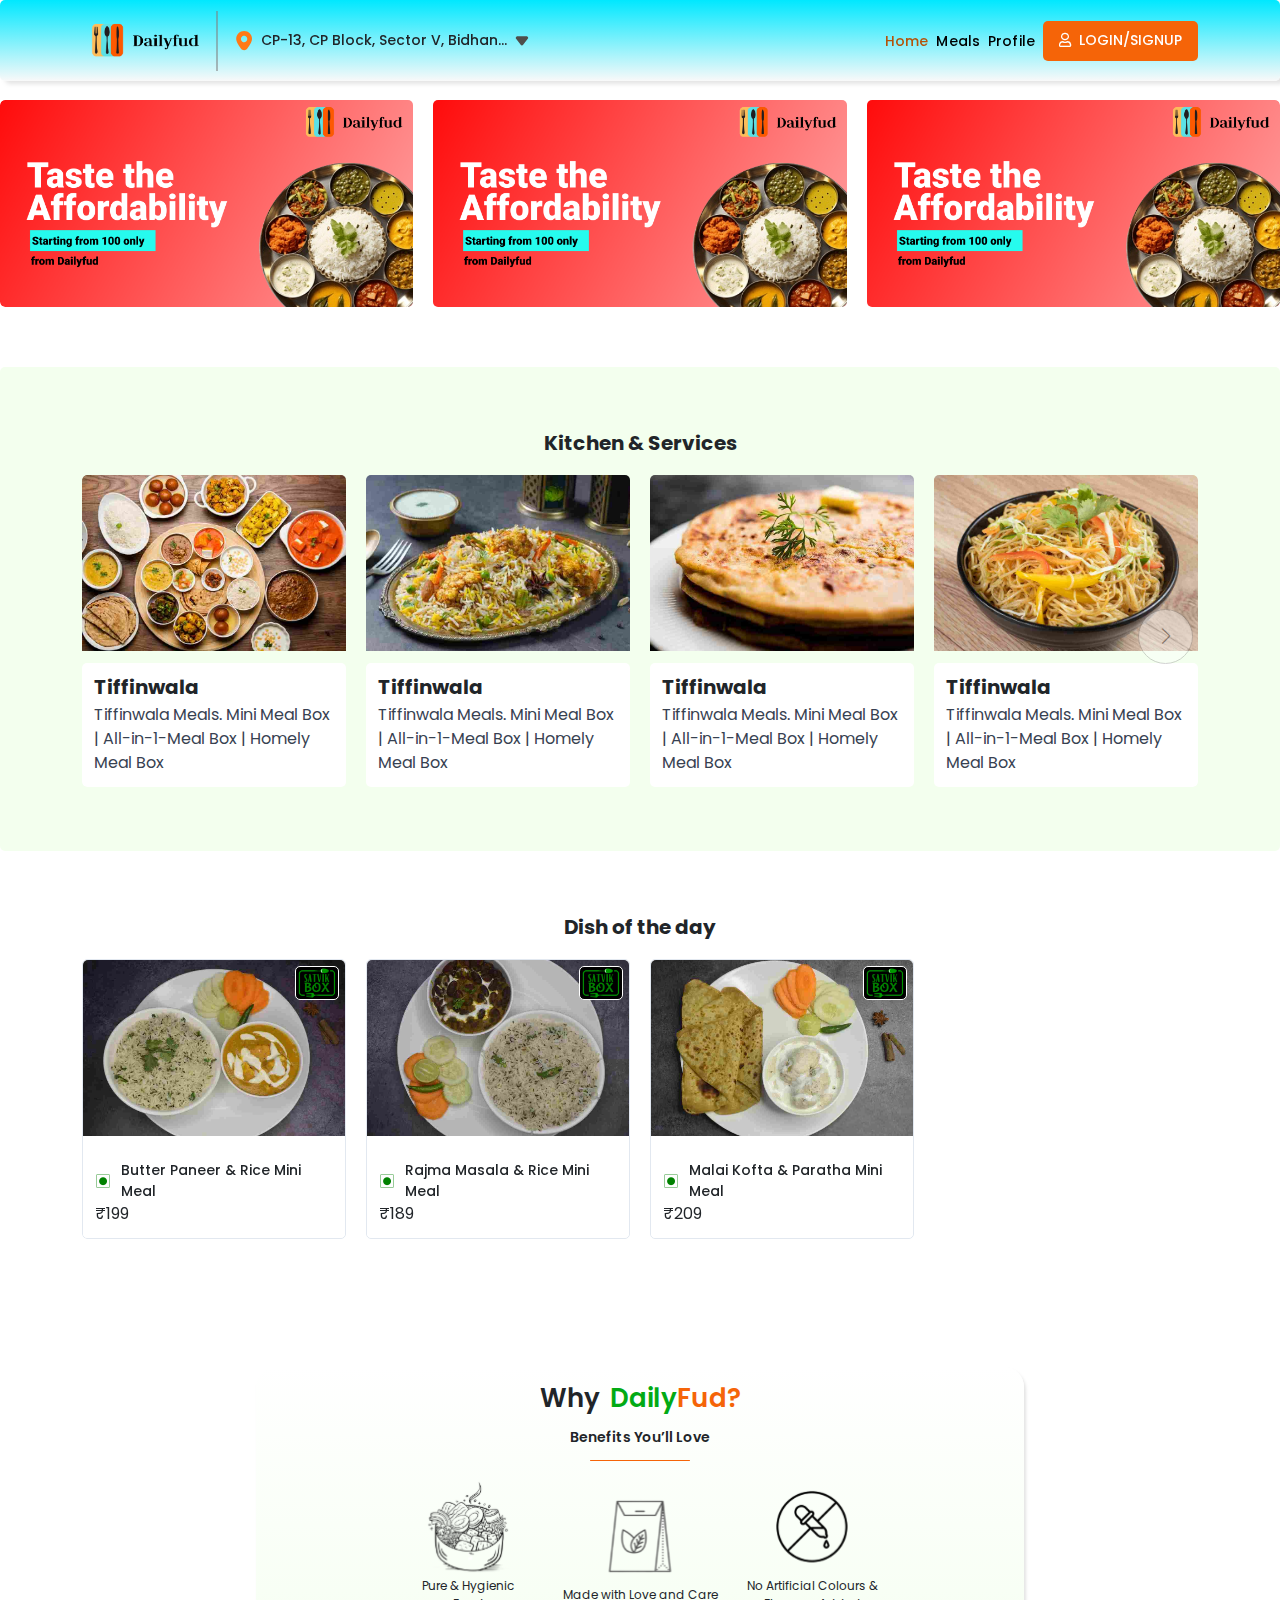
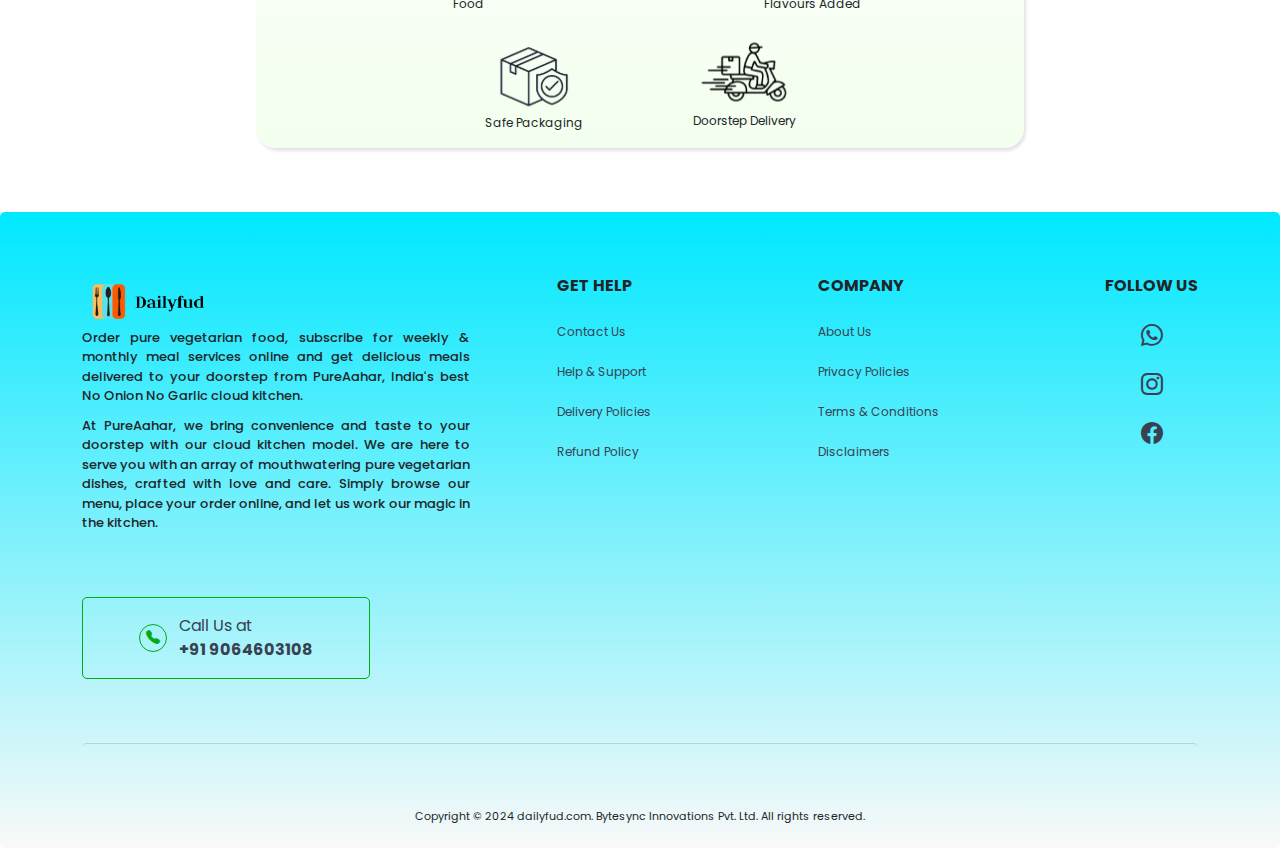
<file: index.html>
<!DOCTYPE html>
<html lang="en">

<head>
  <meta charset="UTF-8">
  <meta http-equiv="X-UA-Compatible" content="IE=edge">
  <meta name="viewport" content="width=device-width, initial-scale=1.0">
  <title>Dailyfud: Order Food Online</title>

  <link rel="stylesheet" href="assets/css/bootstrap.min.css">
  <link rel="stylesheet" href="https://cdn.jsdelivr.net/npm/bootstrap-icons@1.11.3/font/bootstrap-icons.min.css">
  <link rel="stylesheet" href="https://cdn.jsdelivr.net/npm/swiper@11/swiper-bundle.min.css"/>
  <link rel="stylesheet" href="assets/css/owl.carousel.min.css">
  <link rel="stylesheet" href="assets/css/owl.theme.default.min.css">
  <link rel="stylesheet" href="assets/css/magnific-popup.css">
  <link rel="stylesheet" href="assets/css/font-awesome-pro.css">
  <link rel="stylesheet" href="assets/css/aos.css">
  <link rel="stylesheet" href="assets/css/all.min.css">
  <link rel="stylesheet" href="assets/css/nice-select.css">
  <link rel="stylesheet" href="assets/segoe-ui/stylesheet.css">
  <link rel="stylesheet" href="assets/css/style.css">
  <link rel="stylesheet" href="assets/css/responsive.css">
</head>
   
<body>

  <!-- ===================== HEADER AREA START ===================== -->
  <header class="header__area">
    <div class="container">
        <div class="header__wrap d-flex">
            <div class="logo__location d-flex">
                <a href="#"><img src="assets/img/logo.png" alt=""></a>
                <div class="header__location d-lg-flex d-none">
                    <img src="assets/img/location.svg" alt="">
                    <span>CP-13, CP Block, Sector V, Bidhan...</span>
                    <img src="assets/img/arrow-down.svg" alt="">
                </div>
                <!-- <div class="header__search d-none d-lg-flex">
                    <span><i class="fa-solid fa-magnifying-glass"></i></span>
                    <span>What do you want to eat?</span>
                </div> -->
            </div>
            <div class="nav__login d-flex">
                <ul class="d-md-flex d-none">
                    <li><a href="index.html" class="active">Home</a></li>
                    <li><a href="meals-page.html">Meals</a></li>
                    <li><a href="profile.html">Profile</a></li>
                </ul>

                <a class="" data-bs-toggle="modal" href="#exampleModalToggle1" role="button"><i class="fa-regular fa-user"></i>LOGIN/SIGNUP</a>
                
                <div class="modal fade" id="exampleModalToggle1" aria-hidden="true" aria-labelledby="exampleModalToggleLabel1" tabindex="-1">
                  <div class="modal-dialog modal-dialog-centered modal__login">
                    <div class="modal-content modal-content1">
                      <div class="modal-header modal-header1">
                        <h5 class="modal-title welcomeh5" id="exampleModalToggleLabel1"> Welcome to PureAahar</h5>
                        <button type="button" class="btn-close" data-bs-dismiss="modal" aria-label="Close"></button>
                      </div>
                      <div class="modal-body">
                        <div class="login__number">
                          <h4>Verify your phone number with code</h4>
                          <span style="font-size: 12px;">We’ll send you a code. It helps keep your account
                            secure</span>
                          <div class="flag__nmbr">
                            <span style="font-size: 12px;">Your Phone Number</span>
                            <div class="phone__number">
                              <div class="flag">
                                <img src="assets/img/india-Dywmhe4R.png" alt="">
                                <svg class="MuiSvgIcon-root MuiSvgIcon-fontSizeMedium css-18rhxbz" focusable="false" aria-hidden="true" viewBox="0 0 24 24" data-testid="ArrowDropDownIcon"><path d="m7 10 5 5 5-5z"></path></svg>
                              </div>
                              <div class="number__input">
                                <span><b>+91</b></span>
                                <input type="text">
                              </div>
                            </div>
                          </div>
                          <button class="btn btn-primary" data-bs-target="#exampleModalToggle22" data-bs-toggle="modal" data-bs-dismiss="modal">COUNTINUE</button> 
                        </div>
                      </div>
                    </div>
                  </div>
                </div>
                <div class="modal fade" id="exampleModalToggle22" aria-hidden="true" aria-labelledby="exampleModalToggleLabel22" tabindex="-1">
                  <div class="modal-dialog modal-dialog-centered modal__login">
                    <div class="modal-content modal-content1">
                      <div class="modal-header modal-header1">
                        <h5 class="modal-title welcomeh5" id="exampleModalToggleLabel22">Welcome to PureAahar</h5>
                        <button type="button" class="btn-close" data-bs-dismiss="modal" aria-label="Close"></button>
                      </div>
                      <div class="modal-body">
                        <div class="login__number">
                          <div class="verification__title">
                            <h5>Mobile Verification</h5>
                            <span>Enter the 6 digit code sent to +91 1234567890</span>
                          </div>
                          <div class="verification__input">
                            <input type="text" placeholder="-">
                            <input type="text" placeholder="-">
                            <input type="text" placeholder="-">
                            <input type="text" placeholder="-">
                            <input type="text" placeholder="-">
                            <input type="text" placeholder="-">
                          </div>
                          <div class="resend">
                            <p>Didn't receive code? <a href="#">Resend</a></p>
                            <span>or</span>
                            <a href="#">Login with Password</a>
                          </div>
                          <button class="btn btn-primary" data-bs-target="#exampleModalToggle1" data-bs-toggle="modal" data-bs-dismiss="modal">Back to first</button>
                        </div>
                      </div>
                    </div>
                  </div>
                </div>
                
            </div>
        </div>
    </div>
  </header>
  <!-- ===================== HEADER AREA END ===================== -->

  <!-- ===================== MAIN AREA START ===================== -->
  <main class="overflow-hidden">
    <!-- ===================== HERO AREA START ===================== -->
     <div class="hero__area">
      <div class="hero__wrap">
        <div class="swiper hero__slide">
          <div class="swiper-wrapper">
            <div class="swiper-slide">
              <img src="assets/img/Group 637730.png" alt="">
            </div>
            <div class="swiper-slide">
              <img src="assets/img/Group 637730.png" alt="">
            </div>
            <div class="swiper-slide">
              <img src="assets/img/Group 637730.png" alt="">
            </div>
            <div class="swiper-slide">
              <img src="assets/img/Group 637730.png" alt="">
            </div>
            <div class="swiper-slide">
              <img src="assets/img/Group 637730.png" alt="">
            </div>
            <div class="swiper-slide">
              <img src="assets/img/Group 637730.png" alt="">
            </div>
            <div class="swiper-slide">
              <img src="assets/img/Group 637730.png" alt="">
            </div>
          </div>
          <div class="swiper-button-next"></div>
          <div class="swiper-button-prev"></div>
          <div class="swiper-pagination"></div>
        </div>
      </div>
      <!-- <div class="getoffer__slide">
        <div class="get__off">
          <div class="getoff__card">
            <img src="assets/img/get-off.png" alt="">
            <div class="getoff__card__content">
              <h4>Get 60% Off</h4>
              <p>use code WELCOME60</p>
            </div>
          </div>
          <div class="getoff__card">
            <img src="assets/img/get-off.png" alt="">
            <div class="getoff__card__content">
              <h4>Get 50% Off</h4>
              <p>use code RATHYATRA</p>
            </div>
          </div>
          <div class="getoff__card">
            <img src="assets/img/get-off.png" alt="">
            <div class="getoff__card__content">
              <h4>Get 40% Off</h4>
              <p>use code DEAL40</p>
            </div>
          </div>
          <div class="getoff__card">
            <img src="assets/img/get-off.png" alt="">
            <div class="getoff__card__content">
              <h4>Flat ₹125 Off</h4>
              <p>use code GET125</p>
            </div>
          </div>
          <div class="getoff__card">
            <img src="assets/img/get-off.png" alt="">
            <div class="getoff__card__content">
              <h4>Flat 30% Off</h4>
              <p>use code PARTY30</p>
            </div>
          </div>
          <div class="getoff__card">
            <img src="assets/img/get-off.png" alt="">
            <div class="getoff__card__content">
              <h4>Flat ₹199 Off | ABOVE ₹749</h4>
              <p>use code EATPURE</p>
            </div>
          </div>
          <div class="getoff__card">
            <img src="assets/img/get-off.png" alt="">
            <div class="getoff__card__content">
              <h4>Free Delivery</h4>
              <p>on orders above ₹249</p>
            </div>
          </div>
        </div>
      </div> -->
     </div>
    <!-- ===================== HERO AREA END ===================== -->

    <!-- ===================== Popular-cuisines AREA START ===================== -->
    <!-- <section class="popular__cuisines">
      <div class="container">
        <div class="popularcuisines__wrap">
          <div class="title">
            <h4>Popular Cuisines</h4>
          </div>
          <div class="swiper popular__cuisine">
            <div class="swiper-wrapper">
              <div class="swiper-slide swiper-slide1">
                <div id="clickable">
                  <img src="assets/img/popular-cuisine-img1.png" alt="">
                  <span>North Indian</span>
                </div>
              </div>
              <div class="swiper-slide swiper-slide1">
                <div id="clickable">
                  <img src="assets/img/popular-cuisine-img2.png" alt="">
                  <span>Paneer</span>
                </div>
              </div>
              <div class="swiper-slide swiper-slide1">
                <div id="clickable">
                  <img src="assets/img/popular-cuisine-img3.png" alt="">
                  <span>Starter</span>
                </div>
              </div>
              <div class="swiper-slide swiper-slide1">
                <div id="clickable">
                  <img src="assets/img/popular-cuisine-img4.png" alt="">
                  <span>All Day Breakfast</span>
                </div>
              </div>
              <div class="swiper-slide swiper-slide1">
                <div id="clickable">
                  <img src="assets/img/popular-cuisine-img5.png" alt="">
                  <span>Biryani</span>
                </div>
              </div>
              <div class="swiper-slide swiper-slide1">
                <div id="clickable">
                  <img src="assets/img/popular-cuisine-img6.png" alt="">
                  <span>Chinese</span>
                </div>
              </div>
              <div class="swiper-slide swiper-slide1">
                <div id="clickable">
                  <img src="assets/img/popular-cuisine-img7.png" alt="">
                  <span>Combo</span>
                </div>
              </div>
              <div class="swiper-slide swiper-slide1">
                <div id="clickable">
                  <img src="assets/img/popular-cuisine-img8.png" alt="">
                  <span>Meal Box</span>
                </div>
              </div>
              <div class="swiper-slide swiper-slide1">
                <div id="clickable">
                  <img src="assets/img/popular-cuisine-img9.png" alt="">
                  <span>Mini Meal</span>
                </div>
              </div>
              <div class="swiper-slide swiper-slide1">
                <div id="clickable">
                  <img src="assets/img/popular-cuisine-img10.jpeg" alt="">
                  <span>Drinks & Desserts</span>
                </div>
              </div>
              <div class="swiper-slide swiper-slide1">
                <div id="clickable">
                  <img src="assets/img/popular-cuisine-img11.png" alt="">
                  <span>Paratha</span>
                </div>
              </div>
              <div class="swiper-slide swiper-slide1">
                <div id="clickable">
                  <img src="assets/img/popular-cuisine-img12.png" alt="">
                  <span>Tandoor</span>
                </div>
              </div>
              <div class="swiper-slide swiper-slide1">
                <div id="clickable">
                  <img src="assets/img/popular-cuisine-img13.png" alt="">
                  <span>Momo</span>
                </div>
              </div>
            </div>
            <div class="swiper-button-next"></div>
            <div class="swiper-button-prev"></div>
            <div class="swiper-pagination"></div>
          </div>
        </div>
      </div>
    </section> -->
    <!-- ===================== Popular-cuisines AREA END ===================== -->

    <!-- ===================== Brand-services AREA START ===================== -->
    <section class="brand__service p-4">
      <div class="container">
        <div class="brand__service__wrap">
          <div class="title">
            <h4 class="text-center">Kitchen & Services</h4>
          </div>
          <div id="brand__service" class="swiper brand__service">
            <div class="swiper-wrapper">
              <div class="swiper-slide swiper-slide2">
                <div id="clickable">
                  <div class="brand__service__card__img">
                    <img src="assets/img/brand-service-img1.jpg" alt="">
                    <div class="brand__img__card">
                      <img src="assets/img/brand-service-img1-1.png" alt="">
                    </div>
                  </div>
                  <div class="brand__service__card__content">
                    <h4>Tiffinwala</h4>
                  
                    <p>Tiffinwala Meals. Mini Meal Box | All-in-1-Meal Box | Homely Meal Box</p>
                  </div>
                </div>
              </div>
              <div class="swiper-slide swiper-slide2">
                <div id="clickable">
                  <div class="brand__service__card__img">
                    <img src="assets/img/brand-service-img2.jpeg" alt="">
                    <div class="brand__img__card">
                      <img src="assets/img/brand-service-img2-1.png" alt="">
                    </div>
                  </div>
                  <div class="brand__service__card__content">
                    <h4>Tiffinwala</h4>
                  
                    <p>Tiffinwala Meals. Mini Meal Box | All-in-1-Meal Box | Homely Meal Box</p>

                  </div>
                </div>
              </div>
              <div class="swiper-slide swiper-slide2">
                <div id="clickable">
                  <div class="brand__service__card__img">
                    <img src="assets/img/brand-service-img3.jpg" alt="">
                    <div class="brand__img__card">
                      <img src="assets/img/brand-service-img3-1.png" alt="">
                    </div>
                  </div>
                  <div class="brand__service__card__content">
                    <h4>Tiffinwala</h4>
                  
                    <p>Tiffinwala Meals. Mini Meal Box | All-in-1-Meal Box | Homely Meal Box</p>
                  </div>
                </div>
              </div>
              <div class="swiper-slide swiper-slide2">
                <div id="clickable">
                  <div class="brand__service__card__img">
                    <img src="assets/img/brand-service-img4.jpg" alt="">
                    <div class="brand__img__card">
                      <img src="assets/img/brand-service-img4-1.png" alt="">
                    </div>
                  </div>
                  <div class="brand__service__card__content">
                    <h4>Tiffinwala</h4>
                  
                    <p>Tiffinwala Meals. Mini Meal Box | All-in-1-Meal Box | Homely Meal Box</p>
                  </div>
                </div>
              </div>
              <div class="swiper-slide swiper-slide3">
                <div id="clickable">
                  <div class="brand__service__card__img">
                    <img src="assets/img/brand-service-img5.jpg" alt="">
                    <div class="brand__img__card">
                      <img src="assets/img/brand-service-img5-1.png" alt="">
                    </div>
                  </div>
                  <div class="brand__service__card__content">
                    <h4>Tiffinwala</h4>
                  
                    <p>Tiffinwala Meals. Mini Meal Box | All-in-1-Meal Box | Homely Meal Box</p>
                  </div>
                </div>
              </div>
            </div>
            <div class="swiper-button-next"></div>
            <div class="swiper-button-prev"></div>
            <div class="swiper-pagination"></div>
          </div>
        </div>
      </div>
    </section>
    <!-- ===================== Brand-services AREA END ===================== -->

    <!-- ===================== dailyfud-exclusive AREA START ===================== -->
    <!-- <section class="p-4">
      <div class="container">
        <div class="brand__service__wrap">
          <div class="title">
            <h4>Dailyfud Exclusive</h4>
          </div>
          <div id="pureahar__exclusive" class="swiper brand__service">
            <div class="swiper-wrapper">
              <div class="swiper-slide card-border">
                <div id="clickable">
                  <div class="brand__service__card__img">
                    <img src="assets/img/pureahar-exlusive-img1.jpeg" alt="">
                    <div class="brand__img__card satvik-box">
                      <img src="assets/img/satvik-box.png" alt="">
                    </div>
                  </div>
                  <div class="bestseller__card__content">
                    <p><img src="assets/img/veg-C5nOY7CC.png" alt="">1+1 Rice Meals at 185 each</p>
                    <span>₹369</span>
                  </div>
                </div>
              </div>
              <div class="swiper-slide card-border">
                <div id="clickable">
                  <div class="brand__service__card__img">
                    <img src="assets/img/pureahar-exlusive-img1.jpeg" alt="">
                    <div class="brand__img__card satvik-box">
                      <img src="assets/img/satvik-box.png" alt="">
                    </div>
                  </div>
                  <div class="bestseller__card__content">
                    <p><img src="assets/img/veg-C5nOY7CC.png" alt="">1+1 Paratha Meals at 185 each</p>
                    <span>₹369</span>
                  </div>
                </div>
              </div>
            </div>
            <div class="swiper-button-next"></div>
            <div class="swiper-button-prev"></div>
            <div class="swiper-pagination"></div>
          </div>
        </div>
      </div>
    </section> -->
    <!-- ===================== pureaahar-exclusive AREA END ===================== -->

    <!-- ===================== dish-day AREA START ===================== -->
    <section class="p-4">
      <div class="container">
        <div class="brand__service__wrap">
          <div class="title">
            <h4 class="text-center">Dish of the day</h4>
          </div>
          <div id="pureahar__exclusive" class="swiper brand__service">
            <div class="swiper-wrapper">
              <div class="swiper-slide card-border">
                <div id="clickable">
                  <div class="brand__service__card__img">
                    <img src="assets/img/dish-img1.jpeg" alt="">
                    <div class="brand__img__card satvik-box batch">
                      <img src="assets/img/satvik-box.png" alt="">
                    </div>
                  </div>
                  <div class="bestseller__card__content">
                    <p><img src="assets/img/veg-C5nOY7CC.png" alt="">Butter Paneer & Rice Mini Meal</p>
                    <span>₹199</span>
                  </div>
                </div>
              </div>
              <div class="swiper-slide card-border">
                <div id="clickable">
                  <div class="brand__service__card__img">
                    <img src="assets/img/dish-img2.jpeg" alt="">
                    <div class="brand__img__card satvik-box batch">
                      <img src="assets/img/satvik-box.png" alt="">
                    </div>
                  </div>
                  <div class="bestseller__card__content">
                    <p><img src="assets/img/veg-C5nOY7CC.png" alt="">Rajma Masala & Rice Mini Meal</p>
                    <span>₹189</span>
                  </div>
                </div>
              </div>
              <div class="swiper-slide card-border">
                <div id="clickable">
                  <div class="brand__service__card__img">
                    <img src="assets/img/dish-img3.jpeg" alt="">
                    <div class="brand__img__card satvik-box batch">
                      <img src="assets/img/satvik-box.png" alt="">
                    </div>
                  </div>
                  <div class="bestseller__card__content">
                    <p><img src="assets/img/veg-C5nOY7CC.png" alt="">Malai Kofta & Paratha Mini Meal</p>
                    <span>₹209</span>
                  </div>
                </div>
              </div>
            </div>
          </div>
        </div>
      </div>
    </section>
    <!-- ===================== dish-day AREA END ===================== -->


    <!-- ===================== benefit AREA start ===================== -->
    <section class="benefit__area p-4">
      <div class="container">
        <div class="benefit__wrap">
          <div class="benefit__title">
            <h3>Why <p>Daily<span>Fud?</span></p></h3>
            <p>Benefits You’ll Love</p>
            <span></span>
          </div>
          <div class="benefit__cards"> 
            <div class="benefit__single__card">
              <img src="assets/img/pureahar-img1.svg" alt="">
              <span>Pure & Hygienic <br> Food</span>
            </div>
            <div class="benefit__single__card">
              <img src="assets/img/pureahar-img2.svg" alt="">
              <span>Made with Love and Care</span>
            </div>
            <div class="benefit__single__card">
              <img src="assets/img/pureahar-img4.svg" alt="">
              <span>No Artificial Colours & Flavours Added</span>
            </div>
            <div class="benefit__line2">
              <div class="benefit__single__card">
                <img src="assets/img/pureahar-img5.svg" alt="">
                <span>Safe Packaging</span>
              </div>
              <div class="benefit__single__card">
                <img src="assets/img/pureahar-img6.svg" alt="">
                <span>Doorstep Delivery</span>
              </div>
            </div>
          </div>
        </div>
      </div>
    </section>
    <!-- ===================== benefit AREA END ===================== -->

  </main>
  <!-- ===================== MAIN AREA END ===================== -->

  <!-- ===================== FOOTER AREA START ===================== -->
  <footer id="footer__area" class="footer__area p-4">
    <div class="container">
        <div class="footer__wrap">
            <div class="row g-4">
              <div class="col-lg-5">
                <div class="footer__content">
                  <img src="assets/img/logo.png" alt="">
                  <p>Order pure vegetarian food, subscribe for weekly & monthly meal services online and get delicious meals delivered to your doorstep from PureAahar, India's best No Onion No Garlic cloud kitchen.</p>
                  <p>At PureAahar, we bring convenience and taste to your doorstep with our cloud kitchen model. We are here to serve you with an array of mouthwatering pure vegetarian dishes, crafted with love and care. Simply browse our menu, place your order online, and let us work our magic in the kitchen.</p>
                </div>
              </div>
              <div class="col-lg-7">
                <div class="footer__lists">
                  <div class="footer__single__list">
                    <h5>GET HELP</h5>
                    <ul>
                      <li><a href="#">Contact Us</a></li>
                      <li><a href="#">Help & Support</a></li>
                      <li><a href="#">Delivery Policies</a></li>
                      <li><a href="#">Refund Policy</a></li>
                    </ul>
                  </div>
                  <div class="footer__single__list">
                    <h5>COMPANY</h5>
                    <ul>
                      <li><a href="#">About Us</a></li>
                      <li><a href="#">Privacy Policies</a></li>
                      <li><a href="#">Terms & Conditions</a></li>
                      <li><a href="#">Disclaimers</a></li>
                    </ul>
                  </div>
                  <div class="footer__single__list">
                    <h5>FOLLOW US</h5>
                    <ul class="footer__social">
                      <li><a href="#"><i class="bi bi-whatsapp"></i></a></li>
                      <li><a href="#"><i class="bi bi-instagram"></i></a></li>
                      <li><a href="#"><i class="bi bi-facebook"></i></a></li>
                    </ul>
                  </div>
                </div>
              </div>
            </div>
            <div class="f__contact">
              <span><i class="bi bi-telephone-fill"></i></span>
              <a href="tel:+918584918100">Call Us at <br><b>+91 9064603108</b></a>
            </div>
            <div class="copyright">
              <p>Copyright © 2024 dailyfud.com. Bytesync Innovations Pvt. Ltd. All rights reserved.</p>
            </div>
        </div>
    </div>
  </footer>
  <!-- ===================== FOOTER AREA END ===================== -->

  <script src="assets/js/jquery.min.js"></script>
  <script src="assets/js/bootstrap.min.js"></script>
  <script src="https://cdn.jsdelivr.net/npm/swiper@11/swiper-bundle.min.js"></script>
  <script src="assets/js/owl.carousel.min.js"></script>
  <script src="assets/js/fontawesome.min.js"></script>
  <script src="assets/js/jquery.magnific-popup.min.js"></script>
  <script src="assets/js/aos.js"></script>
  <script src="assets/js/jquery.nice-select.min.js"></script>
  <script src="assets/js/app.js"></script>
  <script>
    
  </script>
  <script>
    
    let swiper2 = new Swiper(".hero__slide", {
      slidesPerView: 1,
      spaceBetween: 30,
      centeredSlides: false,
      freeMode: true,
      autoplay: {
        delay: 2500,
        disableOnInteraction: true,
      },
      pagination: {
        el: ".swiper-pagination",
        clickable: true,
      },
      breakpoints: {
        640: {
          slidesPerView: 1.25,
          spaceBetween: 20
        },
        641: {
          slidesPerView: 2,
          spaceBetween: 20
        },
        1201: {
          slidesPerView: 3,
          spaceBetween: 20
        }
  }
    });
    let swiper3 = new Swiper(".popular__cuisine", {
      slidesPerView: 3,
      spaceBetween: 30,
      centeredSlides: false,
      freeMode: true,
      autoplay: false,
      pagination: {

        el: ".swiper-pagination",
        clickable: true,
      },
      navigation: {
        nextEl: ".swiper-button-next",
        prevEl: ".swiper-button-prev",
      },
      breakpoints: {
        640: {
          slidesPerView: 3,
          spaceBetween: 20
        },
        641: {
          slidesPerView: 4,
          spaceBetween: 20
        },
        1201: {
          slidesPerView: 6,
          spaceBetween: 20
        }
      }
    });
    let swiper1 = new Swiper("#brand__service", {
      slidesPerView: 2,
      spaceBetween: 30,
      centeredSlides: false,
      freeMode: true,
      autoplay: false,
      pagination: {
        el: ".swiper-pagination",
        clickable: true,
      },
      navigation: {
        nextEl: ".swiper-button-next",
        prevEl: ".swiper-button-prev",
      },
      breakpoints: {
        640: {
          slidesPerView: 2,
          spaceBetween: 20
        },
        641: {
          slidesPerView: 3,
          spaceBetween: 20
        },
        1201: {
          slidesPerView: 4,
          spaceBetween: 20
        }
      }
    });
    let swiper4 = new Swiper("#pureahar__exclusive", {
      slidesPerView: 1,
      spaceBetween: 16,
      centeredSlides: false,
      freeMode: true,
      autoplay: false,
      pagination: {

        el: ".swiper-pagination",
        clickable: true,
      },
      navigation: {
        nextEl: ".swiper-button-next",
        prevEl: ".swiper-button-prev",
      },
      breakpoints: {
        640: {
          slidesPerView: 2,
          spaceBetween: 20
        },
        641: {
          slidesPerView: 3,
          spaceBetween: 20
        },
        1201: {
          slidesPerView: 4,
          spaceBetween: 20
        }
      }
    });
  </script>

  <script>
    AOS.init();
    // data-aos="fade-up" data-aos-delay="50" data-aos-duration="1000"
    AOS.init({
      // Global settings:
      disable: false, // accepts following values: 'phone', 'tablet', 'mobile', boolean, expression or function
      startEvent: "DOMContentLoaded", // name of the event dispatched on the document, that AOS should initialize on
      initClassName: "aos-init", // class applied after initialization
      animatedClassName: "aos-animate", // class applied on animation
      useClassNames: false, // if true, will add content of `data-aos` as classes on scroll
      disableMutationObserver: false, // disables automatic mutations' detections (advanced)
      debounceDelay: 50, // the delay on debounce used while resizing window (advanced)
      throttleDelay: 99, // the delay on throttle used while scrolling the page (advanced)
      // Settings that can be overridden on per-element basis, by `data-aos-*` attributes:
      offset: 120, // offset (in px) from the original trigger point
      delay: 0, // values from 0 to 3000, with step 50ms
      duration: 400, // values from 0 to 3000, with step 50ms
      easing: "ease", // default easing for AOS animations
      once: true, // whether animation should happen only once - while scrolling down
      mirror: false, // whether elements should animate out while scrolling past them
      anchorPlacement: "top-bottom", // defines which position of the element regarding to window should trigger the animation
    });
  </script>

  
</body>

</html>
</file>
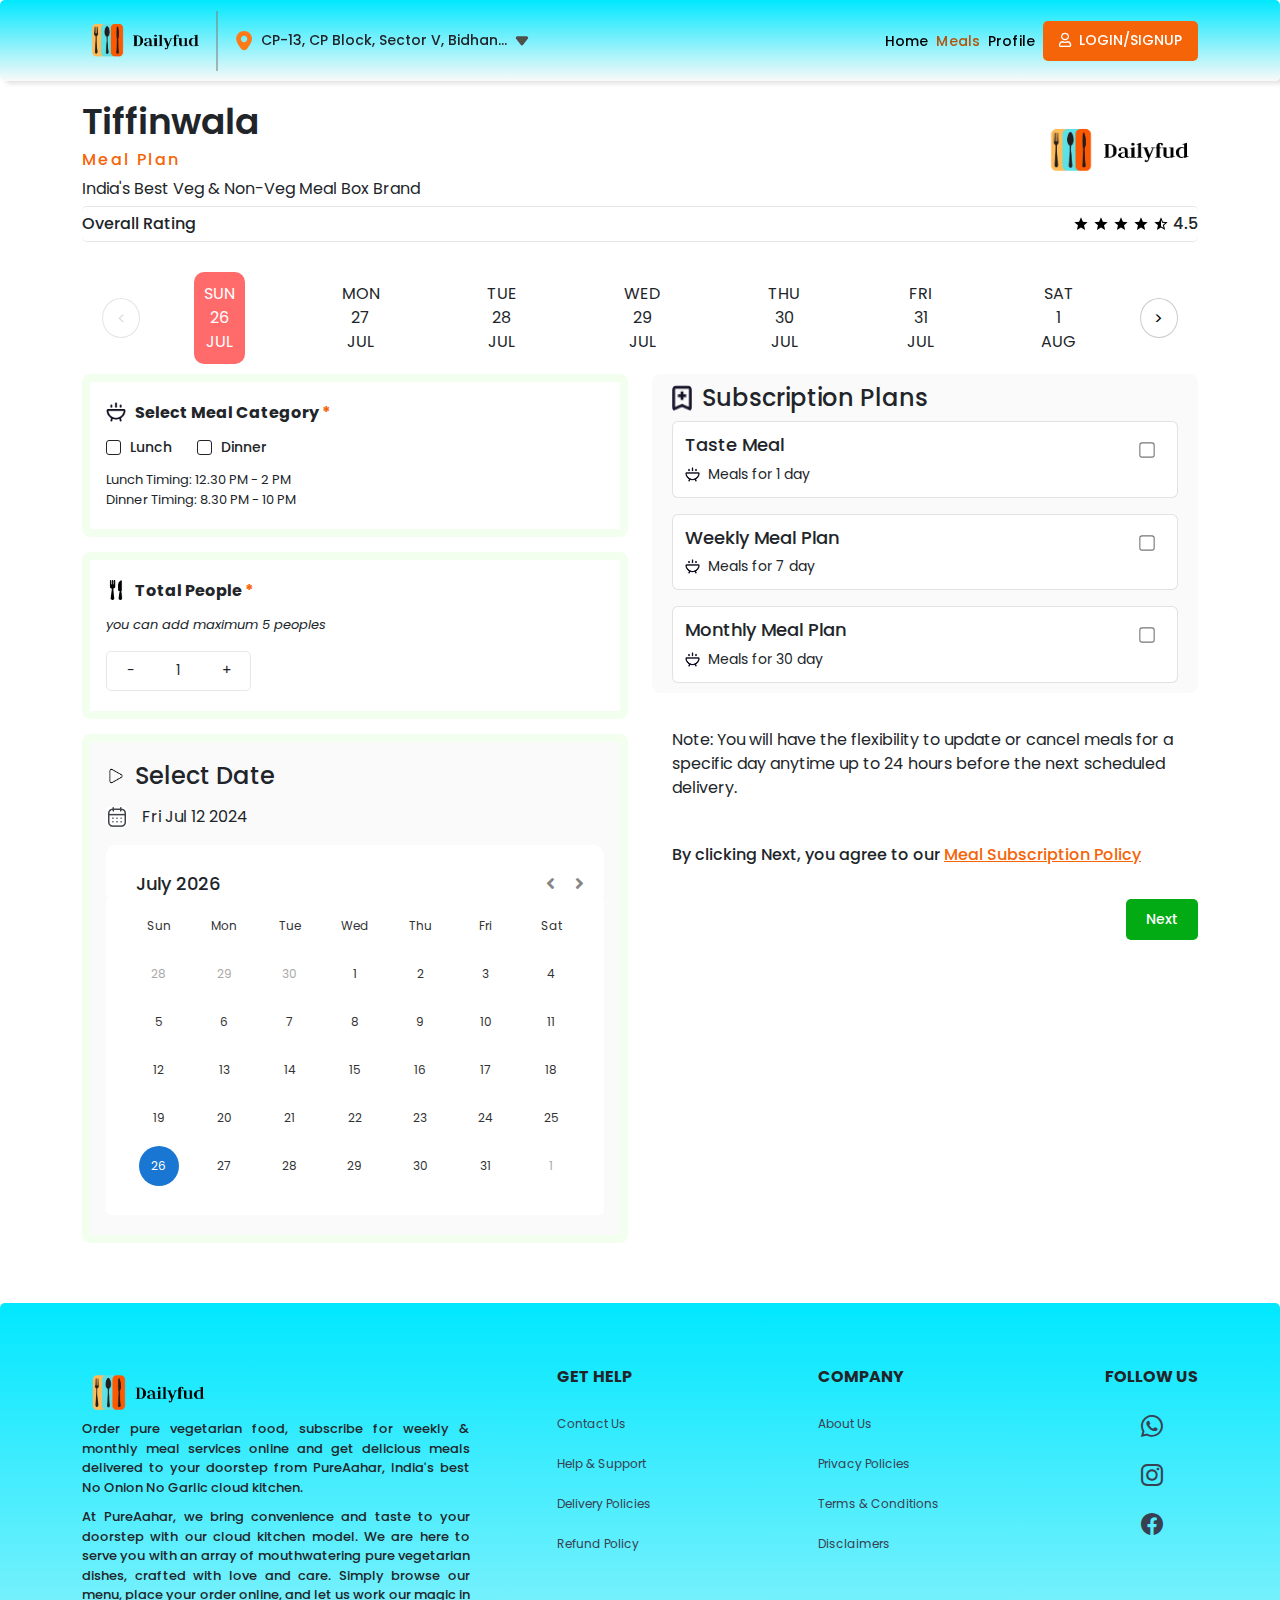
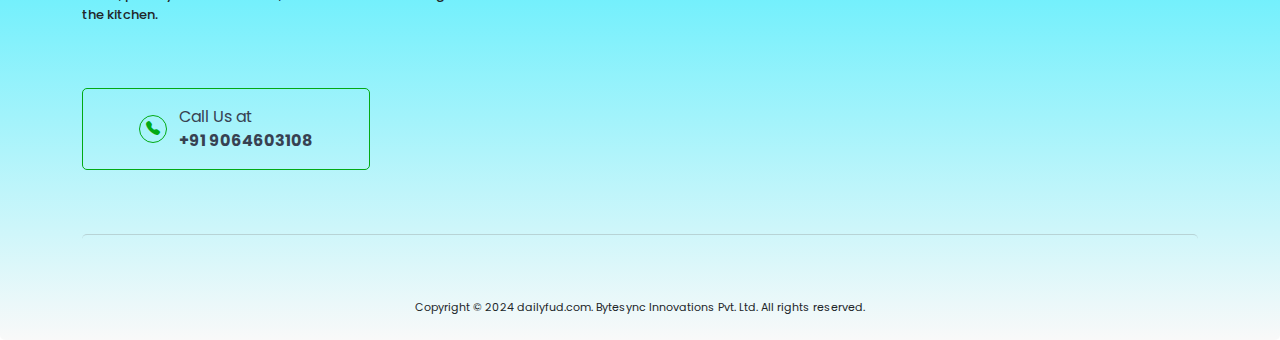
<file: meals-page.html>
<!DOCTYPE html>
<html lang="en">

<head>
  <meta charset="UTF-8">
  <meta http-equiv="X-UA-Compatible" content="IE=edge">
  <meta name="viewport" content="width=device-width, initial-scale=1.0">
  <title>Dailyfud: Weekly & Monthly Meal Service Subscription</title>

  <link rel="stylesheet" href="assets/css/bootstrap.min.css">
  <link rel="stylesheet" href="https://cdn.jsdelivr.net/npm/bootstrap-icons@1.11.3/font/bootstrap-icons.min.css">
  <link rel="stylesheet" href="https://cdn.jsdelivr.net/npm/swiper@11/swiper-bundle.min.css" />
  <link rel="stylesheet" href="assets/css/owl.carousel.min.css">
  <link rel="stylesheet" href="assets/css/owl.theme.default.min.css">
  <link rel="stylesheet" href="assets/css/magnific-popup.css">
  <link rel="stylesheet" href="assets/css/font-awesome-pro.css">
  <link rel="stylesheet" href="assets/css/aos.css">
  <link rel="stylesheet" href="assets/css/all.min.css">
  <link rel="stylesheet" href="assets/css/nice-select.css">
  <link rel="stylesheet" href="assets/segoe-ui/stylesheet.css">
  <link rel="stylesheet" href="assets/css/style.css">
  <link rel="stylesheet" href="assets/css/responsive.css">
</head>
   
<body>

  <!-- ===================== HEADER AREA START ===================== -->
  <header class="header__area">
    <div class="container">
        <div class="header__wrap d-flex">
            <div class="logo__location d-flex">
                <a href="#"><img src="assets/img/logo.png" alt=""></a>
                <div class="header__location d-lg-flex d-none">
                    <img src="assets/img/location.svg" alt="">
                    <span>CP-13, CP Block, Sector V, Bidhan...</span>
                    <img src="assets/img/arrow-down.svg" alt="">
                </div>
                <!-- <div class="header__search d-none d-lg-flex">
                    <span><i class="fa-solid fa-magnifying-glass"></i></span>
                    <span>What do you want to eat?</span>
                </div> -->
            </div>
            <div class="nav__login d-flex">
                <ul class="d-md-flex d-none">
                    <li><a href="index.html">Home</a></li>
                    <li><a href="meals-page.html" class="active">Meals</a></li>
                    <li><a href="profile.html">Profile</a></li>
                </ul>

                <a class="" data-bs-toggle="modal" href="#exampleModalToggle1" role="button"><i class="fa-regular fa-user"></i>LOGIN/SIGNUP</a>
                
                <div class="modal fade" id="exampleModalToggle1" aria-hidden="true" aria-labelledby="exampleModalToggleLabel1" tabindex="-1">
                  <div class="modal-dialog modal-dialog-centered modal__login">
                    <div class="modal-content modal-content1">
                      <div class="modal-header modal-header1">
                        <h5 class="modal-title welcomeh5" id="exampleModalToggleLabel1"> Welcome to PureAahar</h5>
                        <button type="button" class="btn-close" data-bs-dismiss="modal" aria-label="Close"></button>
                      </div>
                      <div class="modal-body">
                        <div class="login__number">
                          <h4>Verify your phone number with code</h4>
                          <span style="font-size: 12px;">We’ll send you a code. It helps keep your account
                            secure</span>
                          <div class="flag__nmbr">
                            <span style="font-size: 12px;">Your Phone Number</span>
                            <div class="phone__number">
                              <div class="flag">
                                <img src="assets/img/india-Dywmhe4R.png" alt="">
                                <svg class="MuiSvgIcon-root MuiSvgIcon-fontSizeMedium css-18rhxbz" focusable="false" aria-hidden="true" viewBox="0 0 24 24" data-testid="ArrowDropDownIcon"><path d="m7 10 5 5 5-5z"></path></svg>
                              </div>
                              <div class="number__input">
                                <span><b>+91</b></span>
                                <input type="text">
                              </div>
                            </div>
                          </div>
                          <button class="btn btn-primary" data-bs-target="#exampleModalToggle22" data-bs-toggle="modal" data-bs-dismiss="modal">COUNTINUE</button> 
                        </div>
                      </div>
                    </div>
                  </div>
                </div>
                <div class="modal fade" id="exampleModalToggle22" aria-hidden="true" aria-labelledby="exampleModalToggleLabel22" tabindex="-1">
                  <div class="modal-dialog modal-dialog-centered modal__login">
                    <div class="modal-content modal-content1">
                      <div class="modal-header modal-header1">
                        <h5 class="modal-title welcomeh5" id="exampleModalToggleLabel22">Welcome to PureAahar</h5>
                        <button type="button" class="btn-close" data-bs-dismiss="modal" aria-label="Close"></button>
                      </div>
                      <div class="modal-body">
                        <div class="login__number">
                          <div class="verification__title">
                            <h5>Mobile Verification</h5>
                            <span>Enter the 6 digit code sent to +91 1234567890</span>
                          </div>
                          <div class="verification__input">
                            <input type="text" placeholder="-">
                            <input type="text" placeholder="-">
                            <input type="text" placeholder="-">
                            <input type="text" placeholder="-">
                            <input type="text" placeholder="-">
                            <input type="text" placeholder="-">
                          </div>
                          <div class="resend">
                            <p>Didn't receive code? <a href="#">Resend</a></p>
                            <span>or</span>
                            <a href="#">Login with Password</a>
                          </div>
                          <button class="btn btn-primary" data-bs-target="#exampleModalToggle1" data-bs-toggle="modal" data-bs-dismiss="modal">Back to first</button>
                        </div>
                      </div>
                    </div>
                  </div>
                </div>
                
            </div>
        </div>
    </div>
  </header>
  <!-- ===================== HEADER AREA END ===================== -->

  <!-- ===================== MAIN AREA START ===================== -->
  <main class="overflow-hidden">
    <!-- ===================== HERO AREA START ===================== -->
    <section class="satvik__box">
      <div class="container">
        <div class="satvikbox__wrap">
          <div class="meal__plan">
            <div class="meal__plan__left">
              <h2>Tiffinwala</h2>
              <span>Meal Plan</span>
              <p>India's Best Veg & Non-Veg Meal Box Brand</p>
            </div>
            <img src="assets/img/logo.png" alt="">
          </div>
          <div class="overall__rating">
            <span>Overall Rating</span>
            <div class="rate-star">
              <svg class="MuiSvgIcon-root MuiSvgIcon-colorSuccess MuiSvgIcon-fontSizeSmall css-1hwkj7b" focusable="false" aria-hidden="true" viewBox="0 0 24 24" data-testid="StarIcon"><path d="M12 17.27 18.18 21l-1.64-7.03L22 9.24l-7.19-.61L12 2 9.19 8.63 2 9.24l5.46 4.73L5.82 21z"></path></svg>
              <svg class="MuiSvgIcon-root MuiSvgIcon-colorSuccess MuiSvgIcon-fontSizeSmall css-1hwkj7b" focusable="false" aria-hidden="true" viewBox="0 0 24 24" data-testid="StarIcon"><path d="M12 17.27 18.18 21l-1.64-7.03L22 9.24l-7.19-.61L12 2 9.19 8.63 2 9.24l5.46 4.73L5.82 21z"></path></svg>
              <svg class="MuiSvgIcon-root MuiSvgIcon-colorSuccess MuiSvgIcon-fontSizeSmall css-1hwkj7b" focusable="false" aria-hidden="true" viewBox="0 0 24 24" data-testid="StarIcon"><path d="M12 17.27 18.18 21l-1.64-7.03L22 9.24l-7.19-.61L12 2 9.19 8.63 2 9.24l5.46 4.73L5.82 21z"></path></svg>
              <svg class="MuiSvgIcon-root MuiSvgIcon-colorSuccess MuiSvgIcon-fontSizeSmall css-1hwkj7b" focusable="false" aria-hidden="true" viewBox="0 0 24 24" data-testid="StarIcon"><path d="M12 17.27 18.18 21l-1.64-7.03L22 9.24l-7.19-.61L12 2 9.19 8.63 2 9.24l5.46 4.73L5.82 21z"></path></svg>
              <svg class="MuiSvgIcon-root MuiSvgIcon-colorSuccess MuiSvgIcon-fontSizeSmall css-1hwkj7b" focusable="false" aria-hidden="true" viewBox="0 0 24 24" data-testid="StarHalfIcon"><path d="m22 9.24-7.19-.62L12 2 9.19 8.63 2 9.24l5.46 4.73L5.82 21 12 17.27 18.18 21l-1.63-7.03zM12 15.4V6.1l1.71 4.04 4.38.38-3.32 2.88 1 4.28z"></path></svg>
              <div class="rate-point">
                <span>4.5</span>
              </div>
            </div>
          </div>
          <div class="calendar-containers">
            <button id="prevWeek">&lt;</button>
            <div class="calendaredd" id="calendaredd"></div>
            <button id="nextWeek">&gt;</button>
        </div>
          <div class="row g-4">
            <div class="col-sm-6">
              <div class="meal__left__items">
                <div class="meal__single__left__item">
                  <div class="meal__item__title">
                    <img src="assets/img/download.webp" alt="">
                    <h6>Select Meal Category <span>*</span></h6>
                  </div>
                  <div class="meal__time__check">
                    <div class="meal__time__check__single">
                      <div class="meal-check meal-check2">
                        <input type="checkbox" id="lunch">
                        <svg class="MuiSvgIcon-root MuiSvgIcon-fontSizeSmall css-1k33q06" focusable="false" aria-hidden="true" viewBox="0 0 24 24" data-testid="CheckBoxIcon"><path d="M19 3H5c-1.11 0-2 .9-2 2v14c0 1.1.89 2 2 2h14c1.11 0 2-.9 2-2V5c0-1.1-.89-2-2-2zm-9 14l-5-5 1.41-1.41L10 14.17l7.59-7.59L19 8l-9 9z"></path></svg>
                      </div>
                      <label>Lunch</label>
                    </div>
                    <div class="meal__time__check__single">
                      <div class="meal-check meal-check2">
                        <input type="checkbox" id="dinner">
                        <svg class="MuiSvgIcon-root MuiSvgIcon-fontSizeSmall css-1k33q06" focusable="false" aria-hidden="true" viewBox="0 0 24 24" data-testid="CheckBoxIcon"><path d="M19 3H5c-1.11 0-2 .9-2 2v14c0 1.1.89 2 2 2h14c1.11 0 2-.9 2-2V5c0-1.1-.89-2-2-2zm-9 14l-5-5 1.41-1.41L10 14.17l7.59-7.59L19 8l-9 9z"></path></svg>
                      </div>
                      <label>Dinner</label>
                    </div>
                  </div>
                  <span>Lunch Timing: 12.30 PM - 2 PM</span>
                  <span>Dinner Timing: 8.30 PM - 10 PM</span>
                </div>
                <!-- <div class="meal__single__left__item">
                  <div class="meal__item__title">
                    <img src="assets/img/cut-BmhnrweH.png" alt="">
                    <h6>Select Portion Size <span>*</span></h6>
                  </div>
                  <div class="meal__time__check">
                    <div class="meal__time__check__single">
                      <div class="meal-check meal-check3">
                        <input type="radio" id="jumbo" name="jumbo">
                      </div>
                      <label>Regular <svg xmlns="http://www.w3.org/2000/svg" width="14" height="14" viewBox="0 0 24 24" fill="none" stroke="currentColor" stroke-width="2" stroke-linecap="round" stroke-linejoin="round" class="lucide lucide-info "><circle cx="12" cy="12" r="10"></circle><path d="M12 16v-4"></path><path d="M12 8h.01"></path></svg></label>
                    </div>
                    <div class="meal__time__check__single">
                      <div class="meal-check meal-check3">
                        <input type="radio" id="jumbo" name="jumbo">
                      </div>
                      <label>Jumbo <svg xmlns="http://www.w3.org/2000/svg" width="14" height="14" viewBox="0 0 24 24" fill="none" stroke="currentColor" stroke-width="2" stroke-linecap="round" stroke-linejoin="round" class="lucide lucide-info "><circle cx="12" cy="12" r="10"></circle><path d="M12 16v-4"></path><path d="M12 8h.01"></path></svg></label>
                    </div>
                  </div>
                </div> -->
                <div class="meal__single__left__item">
                  <div class="meal__item__title">
                    <img src="assets/img/cut-BmhnrweH.png" alt="">
                    <h6>Total People <span>*</span></h6>
                  </div>
                  <span><i>you can add maximum 5 peoples</i></span>
                  <div class="people__count">
                    <span class="minus">-</span>
                    <span class="count">1</span>
                    <span class="plus">+</span>
                  </div>
                </div>
                <div class="meal__single__left__item meal__single__left__item2">
                  <div class="meal__card__calender">
                    <div class="meal__item__title">
                      <img src="assets/img/play-button-Da0nS7B_.png" alt="">
                      <h4>Select Date</h4>
                    </div>
                    <p><img src="assets/img/download.jfif" alt="">Fri Jul 12 2024</p>

                    <div class="calender-area">
                      <p class="current-date"><span><svg class="MuiSvgIcon-root MuiSvgIcon-fontSizeMedium MuiPickersCalendarHeader-switchViewIcon css-sldnni" focusable="false" aria-hidden="true" viewBox="0 0 24 24" data-testid="ArrowDropDownIcon"><path d="M7 10l5 5 5-5z"></path></svg></span></p>
                      <div class="icons">
                        <span id="prev">
                          <i class="fa-solid fa-angle-left"></i> 
                        </span>
                        
                        <span id="next">
                          <i class="fa-solid fa-angle-right"></i>
                        </span>
                       </div>
                      </div>
                     
                    <div class="calendars">
                      <ul class="weeks">
                        <li>Sun</li>
                        <li>Mon</li>
                        <li>Tue</li>
                        <li>Wed</li>
                        <li>Thu</li>
                        <li>Fri</li>
                        <li>Sat</li>
                      </ul>
                      <ul class="dayss"></ul>
                    </div>
                  </div>
                  </div>
                </div>
            
            </div>
            <div class="col-sm-6">
              <div class="meal__right__items">
                <div class="subscription__plans">
                  <div class="subscriptions__titles">
                    <img src="assets/img/download.png" alt="">
                    <h4>Subscription Plans</h4>
                  </div>
                  <div class="subscription__meal__cards">
                    <div class="subscription__single__card">
                      <div class="subscription__card__content">
                        <h5>Taste Meal</h5>
                        <p><img src="assets/img/download.webp" alt="">Meals for 1 day</p>
                      </div>
                      <div class="meal-check meal-check1" onclick="mealCheck(x)">
                        <svg class="MuiSvgIcon-root MuiSvgIcon-fontSizeSmall css-1k33q06" focusable="false" aria-hidden="true" viewBox="0 0 24 24" data-testid="CheckBoxIcon"><path d="M19 3H5c-1.11 0-2 .9-2 2v14c0 1.1.89 2 2 2h14c1.11 0 2-.9 2-2V5c0-1.1-.89-2-2-2zm-9 14l-5-5 1.41-1.41L10 14.17l7.59-7.59L19 8l-9 9z"></path></svg>
                        <input type="checkbox" id="lunch" name="lunch" class="meal_check">
                      </div>
                    </div>
                    <div class="subscription__single__card" id="">
                      <div class="subscription__card__content">
                        <h5>Weekly Meal Plan</h5>
                        <p><img src="assets/img/download.webp" alt="">Meals for 7 day</p>
                      </div>
                      <div class="meal-check meal-check1" onclick="mealCheck(x)">
                        <svg class="MuiSvgIcon-root MuiSvgIcon-fontSizeSmall css-1k33q06" focusable="false" aria-hidden="true" viewBox="0 0 24 24" data-testid="CheckBoxIcon"><path d="M19 3H5c-1.11 0-2 .9-2 2v14c0 1.1.89 2 2 2h14c1.11 0 2-.9 2-2V5c0-1.1-.89-2-2-2zm-9 14l-5-5 1.41-1.41L10 14.17l7.59-7.59L19 8l-9 9z"></path></svg>
                        <input type="checkbox" id="lunch" name="lunch" class="meal_check">
                      </div>
                    </div>
                    <div class="subscription__single__card">
                      <div class="subscription__card__content">
                        <h5>Monthly Meal Plan</h5>
                        <p><img src="assets/img/download.webp" alt="">Meals for 30 day</p>
                      </div>
                      <div class="meal-check meal-check1" onclick="mealCheck(x)">
                        <svg class="MuiSvgIcon-root MuiSvgIcon-fontSizeSmall css-1k33q06" focusable="false" aria-hidden="true" viewBox="0 0 24 24" data-testid="CheckBoxIcon"><path d="M19 3H5c-1.11 0-2 .9-2 2v14c0 1.1.89 2 2 2h14c1.11 0 2-.9 2-2V5c0-1.1-.89-2-2-2zm-9 14l-5-5 1.41-1.41L10 14.17l7.59-7.59L19 8l-9 9z"></path></svg>
                        <input type="checkbox" id="lunch" class="meal_check">
                      </div>
                    </div>
                  </div>
                </div>
                <p>Note: You will have the flexibility to update or cancel meals for a specific day anytime up to 24 hours before the next scheduled delivery.</p>
                <h6>By clicking Next, you agree to our <a href="#">Meal Subscription Policy</a></h6>

                <!-- Button trigger modal -->
                <a type="button" class="btns" data-bs-toggle="modal" data-bs-target="#exampleModal">
                  Next
                </a>

                <!-- Modal -->
                <div class="modal fade" id="exampleModal" tabindex="-1" aria-labelledby="exampleModalLabel" aria-hidden="true">
                  <div class="modal-dialog modal-dialog-centered meal-next-btns">
                    <div class="modal-content meal-next-btn">
                      <div class="modal-header">
                        <h5 class="modal-title" id="exampleModalLabel">Discard existing cart item?</h5>
                        <button type="button" class="btn-close" data-bs-dismiss="modal" aria-label="Close"></button>
                      </div>
                      <div class="modal-body">
                       <div class="next-popup-desc">
                        <p>Your cart already contains meal subscription. Do you want to discard the selection and add new meal subscription plan instead?</p>
                       </div>
                      </div>
                      <div class="modal-footer">
                        <a href="#" class="mf-btn">NO, GO TO CART</a>
                        <button type="button" class="mf-btn">YES</button>
                      </div>
                    </div>
                  </div>
                </div>
                <!-- <a href="#" class="btns"></a> -->
              </div>
            </div>
          </div>
        </div>
      </div>
    </section>
    <!-- ===================== HERO AREA END ===================== -->

  </main>
  <!-- ===================== MAIN AREA END ===================== -->

  <!-- ===================== FOOTER AREA START ===================== -->
  <footer id="footer__area" class="footer__area p-4">
    <div class="container">
        <div class="footer__wrap">
            <div class="row g-4">
              <div class="col-lg-5">
                <div class="footer__content">
                  <img src="assets/img/logo.png" alt="">
                  <p>Order pure vegetarian food, subscribe for weekly & monthly meal services online and get delicious meals delivered to your doorstep from PureAahar, India's best No Onion No Garlic cloud kitchen.</p>
                  <p>At PureAahar, we bring convenience and taste to your doorstep with our cloud kitchen model. We are here to serve you with an array of mouthwatering pure vegetarian dishes, crafted with love and care. Simply browse our menu, place your order online, and let us work our magic in the kitchen.</p>
                </div>
              </div>
              <div class="col-lg-7">
                <div class="footer__lists">
                  <div class="footer__single__list">
                    <h5>GET HELP</h5>
                    <ul>
                      <li><a href="#">Contact Us</a></li>
                      <li><a href="#">Help & Support</a></li>
                      <li><a href="#">Delivery Policies</a></li>
                      <li><a href="#">Refund Policy</a></li>
                    </ul>
                  </div>
                  <div class="footer__single__list">
                    <h5>COMPANY</h5>
                    <ul>
                      <li><a href="#">About Us</a></li>
                      <li><a href="#">Privacy Policies</a></li>
                      <li><a href="#">Terms & Conditions</a></li>
                      <li><a href="#">Disclaimers</a></li>
                    </ul>
                  </div>
                  <div class="footer__single__list">
                    <h5>FOLLOW US</h5>
                    <ul class="footer__social">
                      <li><a href="#"><i class="bi bi-whatsapp"></i></a></li>
                      <li><a href="#"><i class="bi bi-instagram"></i></a></li>
                      <li><a href="#"><i class="bi bi-facebook"></i></a></li>
                    </ul>
                  </div>
                </div>
              </div>
            </div>
            <div class="f__contact">
              <span><i class="bi bi-telephone-fill"></i></span>
              <a href="tel:+918584918100">Call Us at <br><b>+91 9064603108</b></a>
            </div>
            <div class="copyright">
              <p>Copyright © 2024 dailyfud.com. Bytesync Innovations Pvt. Ltd. All rights reserved.</p>
            </div>
        </div>
    </div>
  </footer>
  <!-- ===================== FOOTER AREA END ===================== -->
  
  <script src="assets/js/jquery.min.js"></script>
  <script src="assets/js/bootstrap.min.js"></script>
  <script src="https://cdn.jsdelivr.net/npm/swiper@11/swiper-bundle.min.js"></script>
  <script src="assets/js/owl.carousel.min.js"></script>
  <script src="assets/js/fontawesome.min.js"></script>
  <script src="assets/js/jquery.magnific-popup.min.js"></script>
  <script src="assets/js/aos.js"></script>
  <script src="assets/js/jquery.nice-select.min.js"></script>
  <script src="assets/js/app.js"></script>
  
  <script>
    const daysTags = document.querySelector(".dayss");
const currentDates = document.querySelector(".current-date");
const prevNextIcons = document.querySelectorAll(".icons span");

let currYear = new Date().getFullYear();
let currMonth = new Date().getMonth();

const months = ["January", "February", "March", "April", "May", "June", "July", "August", "September", "October", "November", "December"];

const renderCalendar = () => {
    const date = new Date(currYear, currMonth, 1);
    let firstDayofMonth = date.getDay();
    let lastDateofMonth = new Date(currYear, currMonth + 1, 0).getDate();
    let lastDayofMonth = new Date(currYear, currMonth, lastDateofMonth).getDay();
    let lastDateofLastMonth = new Date(currYear, currMonth, 0).getDate();

    let liTag = "";

    for (let i = firstDayofMonth; i > 0; i--) {
        liTag += `<li class="inactive">${lastDateofLastMonth - i + 1}</li>`;
    }

    for (let i = 1; i <= lastDateofMonth; i++) {
        let isToday = i === new Date().getDate() && currMonth === new Date().getMonth() && currYear === new Date().getFullYear() ? "active" : "";
        liTag += `<li class="${isToday}">${i}</li>`;
    }

    for (let i = lastDayofMonth; i < 6; i++) {
        liTag += `<li class="inactive">${i - lastDayofMonth + 1}</li>`
    }

    currentDates.innerText = `${months[currMonth]} ${currYear}`;
    daysTags.innerHTML = liTag;
};

renderCalendar();

prevNextIcons.forEach(icon => {
    icon.addEventListener("click", () => {
        currMonth = icon.id === "prev" ? currMonth - 1 : currMonth + 1;

        if (currMonth < 0 || currMonth > 11) {
            currYear = icon.id === "prev" ? currYear - 1 : currYear + 1;
            currMonth = currMonth < 0 ? 11 : 0;
        }

        renderCalendar();
    });
});
  </script>
  <script>
    
    let swiper2 = new Swiper(".hero__slide", {
      slidesPerView: 1,
      spaceBetween: 30,
      centeredSlides: false,
      freeMode: true,
      autoplay: {
        delay: 2500,
        disableOnInteraction: true,
      },
      pagination: {
        el: ".swiper-pagination",
        clickable: true,
      },
      breakpoints: {
        640: {
          slidesPerView: 1.25,
          spaceBetween: 20
        },
        641: {
          slidesPerView: 2,
          spaceBetween: 20
        },
        1201: {
          slidesPerView: 3,
          spaceBetween: 20
        }
  }
    });
    let swiper3 = new Swiper(".popular__cuisine", {
      slidesPerView: 3,
      spaceBetween: 30,
      centeredSlides: false,
      freeMode: true,
      autoplay: false,
      pagination: {

        el: ".swiper-pagination",
        clickable: true,
      },
      navigation: {
        nextEl: ".swiper-button-next",
        prevEl: ".swiper-button-prev",
      },
      breakpoints: {
        640: {
          slidesPerView: 3,
          spaceBetween: 20
        },
        641: {
          slidesPerView: 4,
          spaceBetween: 20
        },
        1201: {
          slidesPerView: 6,
          spaceBetween: 20
        }
      }
    });
    let swiper1 = new Swiper("#brand__service", {
      slidesPerView: 2,
      spaceBetween: 30,
      centeredSlides: false,
      freeMode: true,
      autoplay: false,
      pagination: {
        el: ".swiper-pagination",
        clickable: true,
      },
      navigation: {
        nextEl: ".swiper-button-next",
        prevEl: ".swiper-button-prev",
      },
      breakpoints: {
        640: {
          slidesPerView: 2,
          spaceBetween: 20
        },
        641: {
          slidesPerView: 3,
          spaceBetween: 20
        },
        1201: {
          slidesPerView: 4,
          spaceBetween: 20
        }
      }
    });
    let swiper4 = new Swiper("#pureahar__exclusive", {
      slidesPerView: 1,
      spaceBetween: 16,
      centeredSlides: false,
      freeMode: true,
      autoplay: false,
      pagination: {

        el: ".swiper-pagination",
        clickable: true,
      },
      navigation: {
        nextEl: ".swiper-button-next",
        prevEl: ".swiper-button-prev",
      },
      breakpoints: {
        640: {
          slidesPerView: 2,
          spaceBetween: 20
        },
        641: {
          slidesPerView: 3,
          spaceBetween: 20
        },
        1201: {
          slidesPerView: 4,
          spaceBetween: 20
        }
      }
    });
  </script>

  <script>
    AOS.init();
    // data-aos="fade-up" data-aos-delay="50" data-aos-duration="1000"
    AOS.init({
      // Global settings:
      disable: false, // accepts following values: 'phone', 'tablet', 'mobile', boolean, expression or function
      startEvent: "DOMContentLoaded", // name of the event dispatched on the document, that AOS should initialize on
      initClassName: "aos-init", // class applied after initialization
      animatedClassName: "aos-animate", // class applied on animation
      useClassNames: false, // if true, will add content of `data-aos` as classes on scroll
      disableMutationObserver: false, // disables automatic mutations' detections (advanced)
      debounceDelay: 50, // the delay on debounce used while resizing window (advanced)
      throttleDelay: 99, // the delay on throttle used while scrolling the page (advanced)
      // Settings that can be overridden on per-element basis, by `data-aos-*` attributes:
      offset: 120, // offset (in px) from the original trigger point
      delay: 0, // values from 0 to 3000, with step 50ms
      duration: 400, // values from 0 to 3000, with step 50ms
      easing: "ease", // default easing for AOS animations
      once: true, // whether animation should happen only once - while scrolling down
      mirror: false, // whether elements should animate out while scrolling past them
      anchorPlacement: "top-bottom", // defines which position of the element regarding to window should trigger the animation
    });
  </script>

  
</body>

</html>
</file>
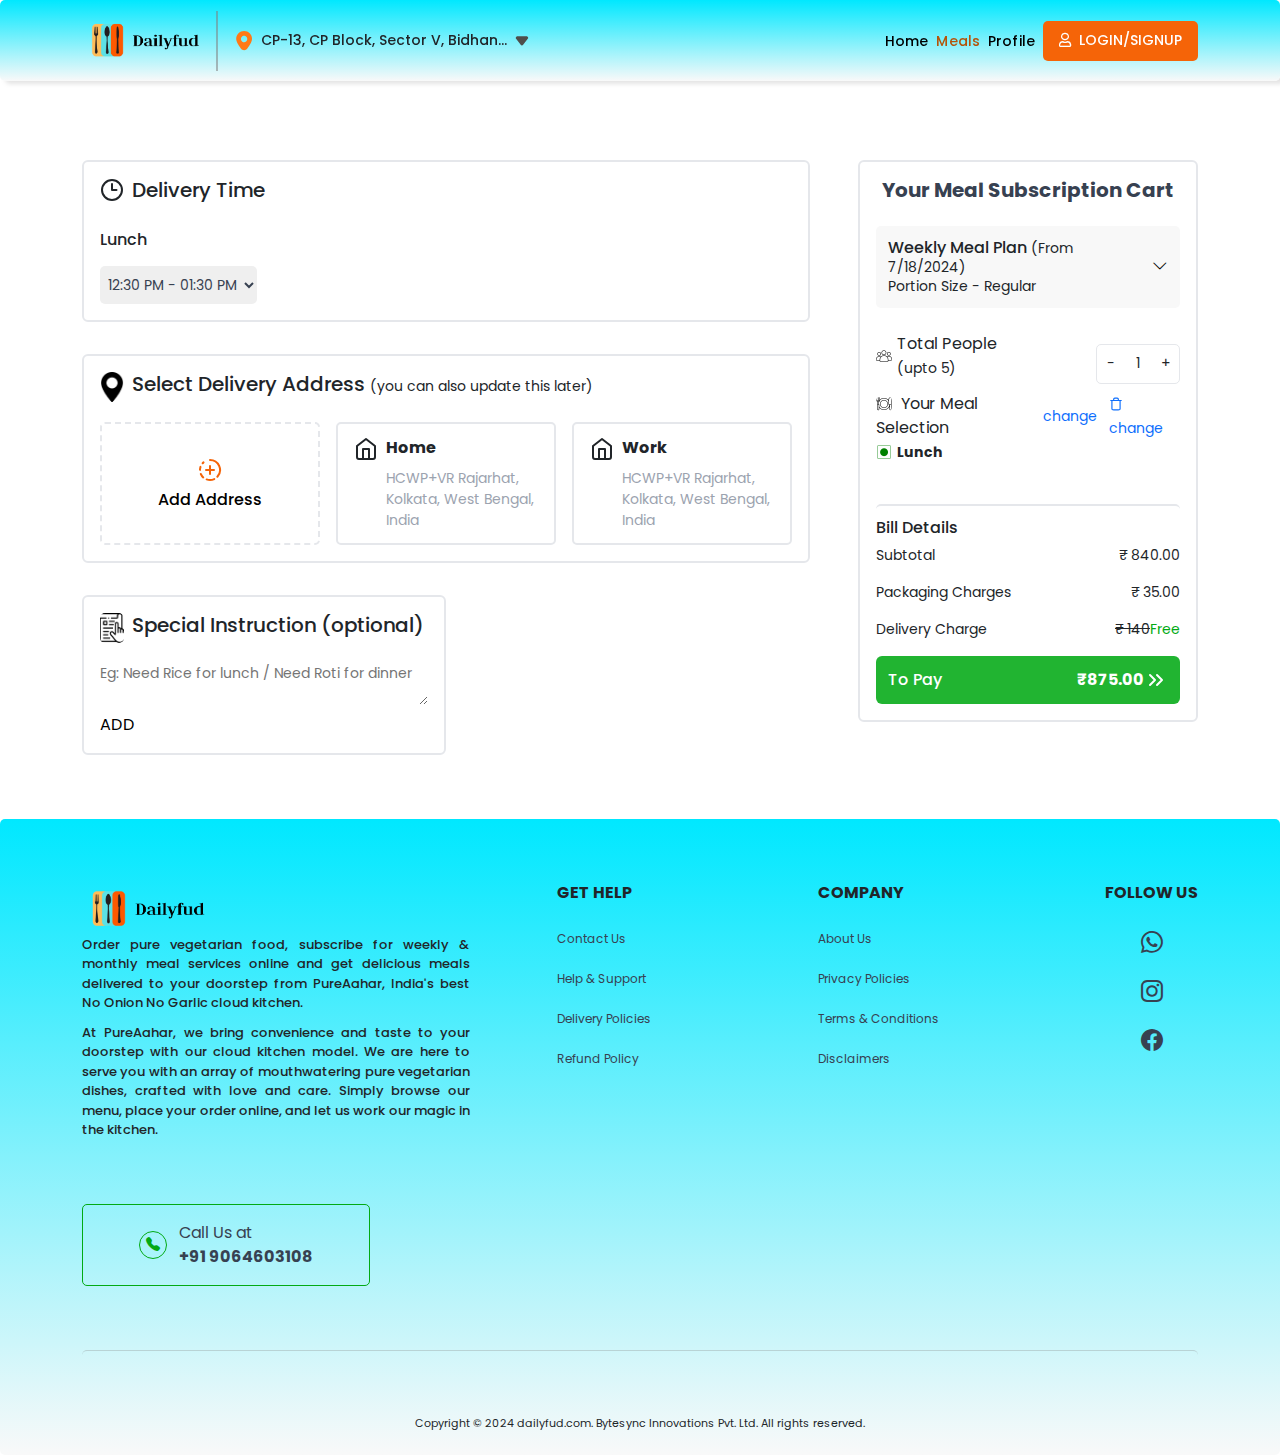
<file: order-checkout.html>
<!DOCTYPE html>
<html lang="en">

<head>
  <meta charset="UTF-8">
  <meta http-equiv="X-UA-Compatible" content="IE=edge">
  <meta name="viewport" content="width=device-width, initial-scale=1.0">
  <title>PureAahar: Order Checkout</title>

  <link rel="stylesheet" href="assets/css/bootstrap.min.css">
  <link rel="stylesheet" href="https://cdn.jsdelivr.net/npm/bootstrap-icons@1.11.3/font/bootstrap-icons.min.css">
  <link rel="stylesheet" href="https://cdn.jsdelivr.net/npm/swiper@11/swiper-bundle.min.css" />
  <link rel="stylesheet" href="assets/css/owl.carousel.min.css">
  <link rel="stylesheet" href="assets/css/owl.theme.default.min.css">
  <link rel="stylesheet" href="assets/css/magnific-popup.css">
  <link rel="stylesheet" href="assets/css/font-awesome-pro.css">
  <link rel="stylesheet" href="assets/css/aos.css">
  <link rel="stylesheet" href="assets/css/all.min.css">
  <link rel="stylesheet" href="assets/css/nice-select.css">
  <link rel="stylesheet" href="assets/segoe-ui/stylesheet.css">
  <link rel="stylesheet" href="assets/css/style.css">
  <link rel="stylesheet" href="assets/css/responsive.css">
</head>
   
<body>

  <!-- ===================== HEADER AREA START ===================== -->
  <header class="header__area">
    <div class="container">
        <div class="header__wrap d-flex">
            <div class="logo__location d-flex">
                <a href="#"><img src="assets/img/logo.png" alt=""></a>
                <div class="header__location d-lg-flex d-none">
                    <img src="assets/img/location.svg" alt="">
                    <span>CP-13, CP Block, Sector V, Bidhan...</span>
                    <img src="assets/img/arrow-down.svg" alt="">
                </div>
                <!-- <div class="header__search d-none d-lg-flex">
                    <span><i class="fa-solid fa-magnifying-glass"></i></span>
                    <span>What do you want to eat?</span>
                </div> -->
            </div>
            <div class="nav__login d-flex">
                <ul class="d-md-flex d-none">
                    <li><a href="index.html">Home</a></li>
                    <li><a href="meals-page.html" class="active">Meals</a></li>
                    <li><a href="profile.html">Profile</a></li>
                </ul>

                <a class="" data-bs-toggle="modal" href="#exampleModalToggle1" role="button"><i class="fa-regular fa-user"></i>LOGIN/SIGNUP</a>
                
                <div class="modal fade" id="exampleModalToggle1" aria-hidden="true" aria-labelledby="exampleModalToggleLabel1" tabindex="-1">
                  <div class="modal-dialog modal-dialog-centered modal__login">
                    <div class="modal-content modal-content1">
                      <div class="modal-header modal-header1">
                        <h5 class="modal-title welcomeh5" id="exampleModalToggleLabel1"> Welcome to PureAahar</h5>
                        <button type="button" class="btn-close" data-bs-dismiss="modal" aria-label="Close"></button>
                      </div>
                      <div class="modal-body">
                        <div class="login__number">
                          <h4>Verify your phone number with code</h4>
                          <span style="font-size: 12px;">We’ll send you a code. It helps keep your account
                            secure</span>
                          <div class="flag__nmbr">
                            <span style="font-size: 12px;">Your Phone Number</span>
                            <div class="phone__number">
                              <div class="flag">
                                <img src="assets/img/india-Dywmhe4R.png" alt="">
                                <svg class="MuiSvgIcon-root MuiSvgIcon-fontSizeMedium css-18rhxbz" focusable="false" aria-hidden="true" viewBox="0 0 24 24" data-testid="ArrowDropDownIcon"><path d="m7 10 5 5 5-5z"></path></svg>
                              </div>
                              <div class="number__input">
                                <span><b>+91</b></span>
                                <input type="text">
                              </div>
                            </div>
                          </div>
                          <button class="btn btn-primary" data-bs-target="#exampleModalToggle22" data-bs-toggle="modal" data-bs-dismiss="modal">COUNTINUE</button> 
                        </div>
                      </div>
                    </div>
                  </div>
                </div>
                <div class="modal fade" id="exampleModalToggle22" aria-hidden="true" aria-labelledby="exampleModalToggleLabel22" tabindex="-1">
                  <div class="modal-dialog modal-dialog-centered modal__login">
                    <div class="modal-content modal-content1">
                      <div class="modal-header modal-header1">
                        <h5 class="modal-title welcomeh5" id="exampleModalToggleLabel22">Welcome to PureAahar</h5>
                        <button type="button" class="btn-close" data-bs-dismiss="modal" aria-label="Close"></button>
                      </div>
                      <div class="modal-body">
                        <div class="login__number">
                          <div class="verification__title">
                            <h5>Mobile Verification</h5>
                            <span>Enter the 6 digit code sent to +91 1234567890</span>
                          </div>
                          <div class="verification__input">
                            <input type="text" placeholder="-">
                            <input type="text" placeholder="-">
                            <input type="text" placeholder="-">
                            <input type="text" placeholder="-">
                            <input type="text" placeholder="-">
                            <input type="text" placeholder="-">
                          </div>
                          <div class="resend">
                            <p>Didn't receive code? <a href="#">Resend</a></p>
                            <span>or</span>
                            <a href="#">Login with Password</a>
                          </div>
                          <button class="btn btn-primary" data-bs-target="#exampleModalToggle1" data-bs-toggle="modal" data-bs-dismiss="modal">Back to first</button>
                        </div>
                      </div>
                    </div>
                  </div>
                </div>
                
            </div>
        </div>
    </div>
  </header>
  <!-- ===================== HEADER AREA END ===================== -->

  <!-- ===================== MAIN AREA START ===================== -->
  <main class="overflow-hidden">
    <!-- ===================== HERO AREA START ===================== -->
    <section class="meal__checkout">
      <div class="container">
        <div class="meal__chekcout__wrap">
          <div class="row g-5">
            <div class="col-xl-8">
              <div class="checkout__left__card">
                <div class="checkout__left__card__title d-flex">
                  <svg xmlns="http://www.w3.org/2000/svg" width="24" height="24" viewBox="0 0 24 24" fill="none" stroke="currentColor" stroke-width="2" stroke-linecap="round" stroke-linejoin="round" class="lucide lucide-clock3 text-4xl "><circle cx="12" cy="12" r="10"></circle><polyline points="12 6 12 12 16.5 12"></polyline></svg>
                  <h5>Delivery Time</h5>
                </div>
                <div class="hero__single__form">
                  <label for="">Lunch</label>
                  <div class="hero__single__form__select">
                      <select name="" id="">
                          <option value="">12:30 PM - 01:30 PM</option>
                          <option value="">12:30 PM - 01:30 PM</option>
                          <option value="">12:30 PM - 01:30 PM</option>
                          <option value="">12:30 PM - 01:30 PM</option>
                      </select>
                  </div>
              </div>
              </div>
              <div class="checkout__left__card checkout__left__card2">
                <div class="checkout__left__card__title d-flex">
                  <img src="assets/img/location-BBKCEJe0.png" alt="">
                  <h5>Select Delivery Address <span>(you can also update this later)</span></h5>
                </div>


                <div class="delivery__address">
                  <div class="address__card add__address">
                    <a class="" data-bs-toggle="modal" href="#exampleModalToggle" role="button"><svg xmlns="http://www.w3.org/2000/svg" width="24" height="24" viewBox="0 0 24 24" fill="none" stroke="currentColor" stroke-width="2" stroke-linecap="round" stroke-linejoin="round" class="lucide lucide-circle-fading-plus text-3xl text-primary"><path d="M12 2a10 10 0 0 1 7.38 16.75"></path><path d="M12 8v8"></path><path d="M16 12H8"></path><path d="M2.5 8.875a10 10 0 0 0-.5 3"></path><path d="M2.83 16a10 10 0 0 0 2.43 3.4"></path><path d="M4.636 5.235a10 10 0 0 1 .891-.857"></path><path d="M8.644 21.42a10 10 0 0 0 7.631-.38"></path></svg>
                      <h6>Add Address</h6></a>






                    <div class="modal fade" id="exampleModalToggle" aria-hidden="true" aria-labelledby="exampleModalToggleLabel" tabindex="-1">
                      <div class="modal-dialog modal-dialog-centered">
                        <div class="modal-content">
                          <div class="modal-header">
                            <button type="button" class="btn-close" data-bs-dismiss="modal" aria-label="Close"></button>
                          </div>
                          <div class="modal-body">
                            <div class="select__location">
                              <h5>SELECT LOCATION</h5>
                              <div class="location__type">
                                <input type="text" placeholder="HCWP+VR Rajarhat, Kolkata, West Bengal, India">
                              </div>
                              <img src="assets/img/Screenshot_150.png" alt="">
                              <span>Please provide accurate location for hassle-free delivery experience.</span>
                            </div>
                          </div>
                          <button class="btns" data-bs-target="#exampleModalToggle2" data-bs-toggle="modal" data-bs-dismiss="modal">Continue</button>
                        </div>
                      </div>
                    </div>
                    <div class="modal fade" id="exampleModalToggle2" aria-hidden="true" aria-labelledby="exampleModalToggleLabel2" tabindex="-1">
                      <div class="modal-dialog modal-dialog-centered">
                        <div class="modal-content modal-content2">
                          <div class="modal-header">
                            <h5 class="modal-title" id="exampleModalToggleLabel2"><img src="assets/img/location-BBKCEJe0.png" alt=""> Locality</h5>
                            <button type="button" class="btn-close" data-bs-dismiss="modal" aria-label="Close"></button>
                          </div>
                          <div class="modal-body">
                            <div class="reciever__address">
                              <p><small>HCWP+VR Rajarhat, Kolkata, West Bengal, India</small></p>
                              <form action="/action_page.php">
                                <div class="input__field">
                                  <label for="">RECEIVER'S CONTACT NUMBER.</label>
                                  <input type="text" placeholder="Eg: 9876543210">
                                </div>
                                <div class="input__field">
                                  <label for="">FLAT / HOUSE NUMBER, NAME OF BUILDING ETC.</label>
                                  <input type="text" placeholder="Eg: 9876543210">
                                </div>
                                <div class="input__field">
                                  <label for="">FLOOR / BLOCK (OPTIONAL)</label>
                                  <input type="text" placeholder="Eg: 9876543210">
                                </div>
                                <div class="input__field">
                                  <label for="">LANDMARK / DIRECTION TO REACH (OPTIONAL)</label>
                                  <input type="text" placeholder="Eg: 9876543210">
                                </div>
                                <div class="mark">
                                  <input type="checkbox">
                                  <label for="">Make this my default address</label>
                                </div>
                                
                              </form>
                              <div class="save__address__btn">
                                <button class="btns save__addresses"><img src="assets/img/home-DQtWHZh5.png" alt=""> Home</button>
                                <button class="btns save__addresses"><img src="assets/img/briefcase-BY4GfCaC.png" alt=""> Work</button>
                                <button class="btns save__addresses"><img src="assets/img/location-BBKCEJe0.png" alt=""> Other</button>
                              </div>
                            </div>
                          </div>
                          <button class="btns form__btn" data-bs-toggle="modal" data-bs-dismiss="modal">Save Address</button>
                        </div>
                      </div>
                    </div>
                    
















                  </div>
                  <div class="address__card address__card__place">
                    <div class="left__address">
                      <svg xmlns="http://www.w3.org/2000/svg" width="24" height="24" viewBox="0 0 24 24" fill="none" stroke="currentColor" stroke-width="2" stroke-linecap="round" stroke-linejoin="round" class="lucide lucide-home text-2xl"><path d="m3 9 9-7 9 7v11a2 2 0 0 1-2 2H5a2 2 0 0 1-2-2z"></path><polyline points="9 22 9 12 15 12 15 22"></polyline></svg>
                    </div>
                    <div class="right__address">
                      <div class="title__address">
                        <span><b>Home</b></span>
                        <svg xmlns="http://www.w3.org/2000/svg" width="24" height="24" viewBox="0 0 24 24" fill="none" stroke="currentColor" stroke-width="2" stroke-linecap="round" stroke-linejoin="round" class="lucide lucide-check-circle text-2xl text-green"><path d="M22 11.08V12a10 10 0 1 1-5.93-9.14"></path><path d="m9 11 3 3L22 4"></path></svg>
                      </div>
                      <p>HCWP+VR Rajarhat, Kolkata, West Bengal, India</p>
                    </div>
                  </div>
                  <div class="address__card address__card__place">
                    <div class="left__address">
                      <svg xmlns="http://www.w3.org/2000/svg" width="24" height="24" viewBox="0 0 24 24" fill="none" stroke="currentColor" stroke-width="2" stroke-linecap="round" stroke-linejoin="round" class="lucide lucide-home text-2xl"><path d="m3 9 9-7 9 7v11a2 2 0 0 1-2 2H5a2 2 0 0 1-2-2z"></path><polyline points="9 22 9 12 15 12 15 22"></polyline></svg>
                    </div>
                    <div class="right__address">
                      <div class="title__address">
                        <span><b>Work</b></span>
                        <svg xmlns="http://www.w3.org/2000/svg" width="24" height="24" viewBox="0 0 24 24" fill="none" stroke="currentColor" stroke-width="2" stroke-linecap="round" stroke-linejoin="round" class="lucide lucide-check-circle text-2xl text-green"><path d="M22 11.08V12a10 10 0 1 1-5.93-9.14"></path><path d="m9 11 3 3L22 4"></path></svg>
                      </div>
                      <p>HCWP+VR Rajarhat, Kolkata, West Bengal, India</p>
                    </div>
                  </div>
                </div>
              </div>
              <div class="checkout__left__card checkout__left__card__text">
                <div class="checkout__left__card__title d-flex">
                  <img src="assets/img/instructions-CFO_FhZ0.png" alt="">
                  <h5>Special Instruction (optional)</h5>
                </div>
                <div class="hero__single__form">
                  <textarea placeholder="Eg: Need Rice for lunch / Need Roti for dinner" name="" id=""></textarea>
                  <button>ADD</button>
                </div>
              </div>
            </div>
            <div class="col-xl-4">
              <div class="checkout__right__card">
                <div class="title__subscription">
                  <h5><b>Your Meal Subscription Cart</b></h5>
                </div>
                <div class="weekly__plan">
                  <div class="weekly__card">
                    <h6>Weekly Meal Plan <span style="font-weight: 400; font-size: 14px">(From 7/18/2024)</span> <br><span style="font-weight: 400; font-size: 14px">Portion Size - Regular
                    </span></h6>
                    <button><i class="bi bi-chevron-down"></i></button>
                  </div>
                  <div class="total__people">
                    <div class="total__people__top">
                      <div class="total__people__content">
                        <img src="assets/img/people-CvOH_eVx.webp" alt="">
                        <p>Total People <br><span>(upto 5)</span></p>
                      </div>
                      <div class="people__count">
                        <span class="minus">-</span>
                        <span class="count">1</span>
                        <span class="plus">+</span>
                      </div>
                    </div>
                    <div class="meal__selection">
                      <p><img src="assets/img/dinner-Se0Rp5d-.webp" alt=""> Your Meal Selection</p>
                      <a href="#"><small>change</small></a>
                      <a href="#"><svg xmlns="http://www.w3.org/2000/svg" width="14" height="14" viewBox="0 0 24 24" fill="none" stroke="currentColor" stroke-width="2" stroke-linecap="round" stroke-linejoin="round" class="lucide lucide-trash text-[15px] mr-0.5"><path d="M3 6h18"></path><path d="M19 6v14c0 1-1 2-2 2H7c-1 0-2-1-2-2V6"></path><path d="M8 6V4c0-1 1-2 2-2h4c1 0 2 1 2 2v2"></path></svg><small>change</small></a><br>
                    </div>
                    <p><img src="assets/img/veg-C5nOY7CC.png" alt=""><small><b>Lunch</b></small></p>
                  </div>
                </div>
                <div class="bill__detail">
                  <table>
                    <thead>
                      <tr>
                        <th><h6>Bill Details</h6></th>
                      </tr>
                    </thead>
                    <tbody>
                      <tr>
                        <td>Subtotal</td>
                        <td>₹ 840.00</td>
                      </tr>
                      <tr>
                        <td>Packaging Charges</td>
                        <td>₹ 35.00</td>
                      </tr>
                      <tr>
                        <td>Delivery Charge</td>
                        <td><del>₹ 140</del><span style="color:#02aa14">Free</span></td>
                      </tr>
                    </tbody>
                  </table>
                  <button><span style="font-weight: 500;">To Pay</span><span><b>₹875.00</b><svg xmlns="http://www.w3.org/2000/svg" width="24" height="24" viewBox="0 0 24 24" fill="none" stroke="currentColor" stroke-width="2" stroke-linecap="round" stroke-linejoin="round" class="lucide lucide-chevrons-right "><path d="m6 17 5-5-5-5"></path><path d="m13 17 5-5-5-5"></path></svg></span></button>
                </div>
              </div>
            </div>
          </div>
        </div>
      </div>
    </section>
    <!-- ===================== HERO AREA END ===================== -->

  </main>
  <!-- ===================== MAIN AREA END ===================== -->

  <!-- ===================== FOOTER AREA START ===================== -->
  <footer id="footer__area" class="footer__area p-4">
    <div class="container">
        <div class="footer__wrap">
            <div class="row g-4">
              <div class="col-lg-5">
                <div class="footer__content">
                  <img src="assets/img/logo.png" alt="">
                  <p>Order pure vegetarian food, subscribe for weekly & monthly meal services online and get delicious meals delivered to your doorstep from PureAahar, India's best No Onion No Garlic cloud kitchen.</p>
                  <p>At PureAahar, we bring convenience and taste to your doorstep with our cloud kitchen model. We are here to serve you with an array of mouthwatering pure vegetarian dishes, crafted with love and care. Simply browse our menu, place your order online, and let us work our magic in the kitchen.</p>
                </div>
              </div>
              <div class="col-lg-7">
                <div class="footer__lists">
                  <div class="footer__single__list">
                    <h5>GET HELP</h5>
                    <ul>
                      <li><a href="#">Contact Us</a></li>
                      <li><a href="#">Help & Support</a></li>
                      <li><a href="#">Delivery Policies</a></li>
                      <li><a href="#">Refund Policy</a></li>
                    </ul>
                  </div>
                  <div class="footer__single__list">
                    <h5>COMPANY</h5>
                    <ul>
                      <li><a href="#">About Us</a></li>
                      <li><a href="#">Privacy Policies</a></li>
                      <li><a href="#">Terms & Conditions</a></li>
                      <li><a href="#">Disclaimers</a></li>
                    </ul>
                  </div>
                  <div class="footer__single__list">
                    <h5>FOLLOW US</h5>
                    <ul class="footer__social">
                      <li><a href="#"><i class="bi bi-whatsapp"></i></a></li>
                      <li><a href="#"><i class="bi bi-instagram"></i></a></li>
                      <li><a href="#"><i class="bi bi-facebook"></i></a></li>
                    </ul>
                  </div>
                </div>
              </div>
            </div>
            <div class="f__contact">
              <span><i class="bi bi-telephone-fill"></i></span>
              <a href="tel:+918584918100">Call Us at <br><b>+91 9064603108</b></a>
            </div>
            <div class="copyright">
              <p>Copyright © 2024 dailyfud.com. Bytesync Innovations Pvt. Ltd. All rights reserved.</p>
            </div>
        </div>
    </div>
  </footer>
  <!-- ===================== FOOTER AREA END ===================== -->
  
  <script src="assets/js/jquery.min.js"></script>
  <script src="assets/js/bootstrap.min.js"></script>
  <script src="https://cdn.jsdelivr.net/npm/swiper@11/swiper-bundle.min.js"></script>
  <script src="assets/js/owl.carousel.min.js"></script>
  <script src="assets/js/fontawesome.min.js"></script>
  <script src="assets/js/jquery.magnific-popup.min.js"></script>
  <script src="assets/js/aos.js"></script>
  <script src="assets/js/jquery.nice-select.min.js"></script>
  <script src="assets/js/app.js"></script>

  <script>
    const daysTag = document.querySelector(".days");
const currentDate = document.querySelector(".current-date");
const prevNextIcon = document.querySelectorAll(".icons span");

let currYear = new Date().getFullYear();
let currMonth = new Date().getMonth();

const months = ["January", "February", "March", "April", "May", "June", "July", "August", "September", "October", "November", "December"];

const renderCalendar = () => {
    const date = new Date(currYear, currMonth, 1);
    let firstDayofMonth = date.getDay();
    let lastDateofMonth = new Date(currYear, currMonth + 1, 0).getDate();
    let lastDayofMonth = new Date(currYear, currMonth, lastDateofMonth).getDay();
    let lastDateofLastMonth = new Date(currYear, currMonth, 0).getDate();

    let liTag = "";

    for (let i = firstDayofMonth; i > 0; i--) {
        liTag += `<li class="inactive">${lastDateofLastMonth - i + 1}</li>`;
    }

    for (let i = 1; i <= lastDateofMonth; i++) {
        let isToday = i === new Date().getDate() && currMonth === new Date().getMonth() && currYear === new Date().getFullYear() ? "active" : "";
        liTag += `<li class="${isToday}">${i}</li>`;
    }

    for (let i = lastDayofMonth; i < 6; i++) {
        liTag += `<li class="inactive">${i - lastDayofMonth + 1}</li>`
    }

    currentDate.innerText = `${months[currMonth]} ${currYear}`;
    daysTag.innerHTML = liTag;
};

renderCalendar();

prevNextIcon.forEach(icon => {
    icon.addEventListener("click", () => {
        currMonth = icon.id === "prev" ? currMonth - 1 : currMonth + 1;

        if (currMonth < 0 || currMonth > 11) {
            currYear = icon.id === "prev" ? currYear - 1 : currYear + 1;
            currMonth = currMonth < 0 ? 11 : 0;
        }

        renderCalendar();
    });
});
  </script>
  <script>
    
    let swiper2 = new Swiper(".hero__slide", {
      slidesPerView: 1,
      spaceBetween: 30,
      centeredSlides: false,
      freeMode: true,
      autoplay: {
        delay: 2500,
        disableOnInteraction: true,
      },
      pagination: {
        el: ".swiper-pagination",
        clickable: true,
      },
      breakpoints: {
        640: {
          slidesPerView: 1.25,
          spaceBetween: 20
        },
        641: {
          slidesPerView: 2,
          spaceBetween: 20
        },
        1201: {
          slidesPerView: 3,
          spaceBetween: 20
        }
  }
    });
    let swiper3 = new Swiper(".popular__cuisine", {
      slidesPerView: 3,
      spaceBetween: 30,
      centeredSlides: false,
      freeMode: true,
      autoplay: false,
      pagination: {

        el: ".swiper-pagination",
        clickable: true,
      },
      navigation: {
        nextEl: ".swiper-button-next",
        prevEl: ".swiper-button-prev",
      },
      breakpoints: {
        640: {
          slidesPerView: 3,
          spaceBetween: 20
        },
        641: {
          slidesPerView: 4,
          spaceBetween: 20
        },
        1201: {
          slidesPerView: 6,
          spaceBetween: 20
        }
      }
    });
    let swiper1 = new Swiper("#brand__service", {
      slidesPerView: 2,
      spaceBetween: 30,
      centeredSlides: false,
      freeMode: true,
      autoplay: false,
      pagination: {
        el: ".swiper-pagination",
        clickable: true,
      },
      navigation: {
        nextEl: ".swiper-button-next",
        prevEl: ".swiper-button-prev",
      },
      breakpoints: {
        640: {
          slidesPerView: 2,
          spaceBetween: 20
        },
        641: {
          slidesPerView: 3,
          spaceBetween: 20
        },
        1201: {
          slidesPerView: 4,
          spaceBetween: 20
        }
      }
    });
    let swiper4 = new Swiper("#pureahar__exclusive", {
      slidesPerView: 1,
      spaceBetween: 16,
      centeredSlides: false,
      freeMode: true,
      autoplay: false,
      pagination: {

        el: ".swiper-pagination",
        clickable: true,
      },
      navigation: {
        nextEl: ".swiper-button-next",
        prevEl: ".swiper-button-prev",
      },
      breakpoints: {
        640: {
          slidesPerView: 2,
          spaceBetween: 20
        },
        641: {
          slidesPerView: 3,
          spaceBetween: 20
        },
        1201: {
          slidesPerView: 4,
          spaceBetween: 20
        }
      }
    });
  </script>

  <script>
    AOS.init();
    // data-aos="fade-up" data-aos-delay="50" data-aos-duration="1000"
    AOS.init({
      // Global settings:
      disable: false, // accepts following values: 'phone', 'tablet', 'mobile', boolean, expression or function
      startEvent: "DOMContentLoaded", // name of the event dispatched on the document, that AOS should initialize on
      initClassName: "aos-init", // class applied after initialization
      animatedClassName: "aos-animate", // class applied on animation
      useClassNames: false, // if true, will add content of `data-aos` as classes on scroll
      disableMutationObserver: false, // disables automatic mutations' detections (advanced)
      debounceDelay: 50, // the delay on debounce used while resizing window (advanced)
      throttleDelay: 99, // the delay on throttle used while scrolling the page (advanced)
      // Settings that can be overridden on per-element basis, by `data-aos-*` attributes:
      offset: 120, // offset (in px) from the original trigger point
      delay: 0, // values from 0 to 3000, with step 50ms
      duration: 400, // values from 0 to 3000, with step 50ms
      easing: "ease", // default easing for AOS animations
      once: true, // whether animation should happen only once - while scrolling down
      mirror: false, // whether elements should animate out while scrolling past them
      anchorPlacement: "top-bottom", // defines which position of the element regarding to window should trigger the animation
    });
  </script>

  
</body>

</html>
</file>
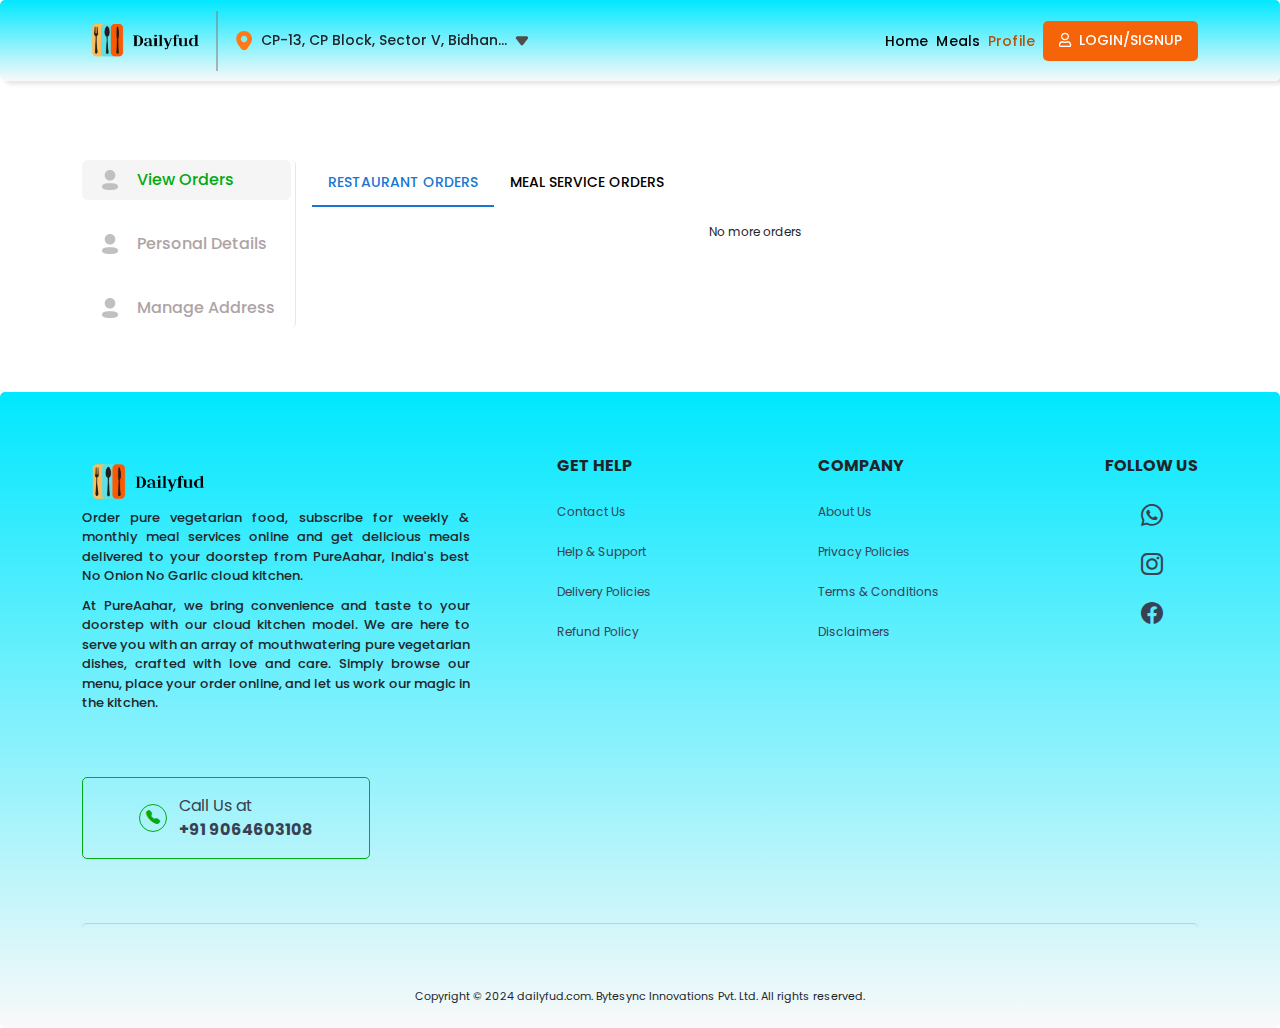
<file: profile.html>
<!DOCTYPE html>
<html lang="en">

<head>
  <meta charset="UTF-8">
  <meta http-equiv="X-UA-Compatible" content="IE=edge">
  <meta name="viewport" content="width=device-width, initial-scale=1.0">
  <title>PureAahar: view orders</title>

  <link rel="stylesheet" href="assets/css/bootstrap.min.css">
  <link rel="stylesheet" href="https://cdn.jsdelivr.net/npm/bootstrap-icons@1.11.3/font/bootstrap-icons.min.css">
  <link rel="stylesheet" href="https://cdn.jsdelivr.net/npm/swiper@11/swiper-bundle.min.css" />
  <link rel="stylesheet" href="assets/css/owl.carousel.min.css">
  <link rel="stylesheet" href="assets/css/owl.theme.default.min.css">
  <link rel="stylesheet" href="assets/css/magnific-popup.css">
  <link rel="stylesheet" href="assets/css/font-awesome-pro.css">
  <link rel="stylesheet" href="assets/css/aos.css">
  <link rel="stylesheet" href="assets/css/all.min.css">
  <link rel="stylesheet" href="assets/css/nice-select.css">
  <link rel="stylesheet" href="assets/segoe-ui/stylesheet.css">
  <link rel="stylesheet" href="assets/css/style.css">
  <link rel="stylesheet" href="assets/css/responsive.css">
</head>
   
<body>

  <!-- ===================== HEADER AREA START ===================== -->
   <header class="header__area">
    <div class="container">
        <div class="header__wrap d-flex">
            <div class="logo__location d-flex">
                <a href="#"><img src="assets/img/logo.png" alt=""></a>
                <div class="header__location d-lg-flex d-none">
                    <img src="assets/img/location.svg" alt="">
                    <span>CP-13, CP Block, Sector V, Bidhan...</span>
                    <img src="assets/img/arrow-down.svg" alt="">
                </div>
                <!-- <div class="header__search d-none d-lg-flex">
                    <span><i class="fa-solid fa-magnifying-glass"></i></span>
                    <span>What do you want to eat?</span>
                </div> -->
            </div>
            <div class="nav__login d-flex">
                <ul class="d-md-flex d-none">
                    <li><a href="index.html">Home</a></li>
                    <li><a href="meals-page.html">Meals</a></li>
                    <li><a href="profile.html" class="active">Profile</a></li>
                </ul>

                <a class="" data-bs-toggle="modal" href="#exampleModalToggle1" role="button"><i class="fa-regular fa-user"></i>LOGIN/SIGNUP</a>
                
                <div class="modal fade" id="exampleModalToggle1" aria-hidden="true" aria-labelledby="exampleModalToggleLabel1" tabindex="-1">
                  <div class="modal-dialog modal-dialog-centered modal__login">
                    <div class="modal-content modal-content1">
                      <div class="modal-header modal-header1">
                        <h5 class="modal-title welcomeh5" id="exampleModalToggleLabel1"> Welcome to PureAahar</h5>
                        <button type="button" class="btn-close" data-bs-dismiss="modal" aria-label="Close"></button>
                      </div>
                      <div class="modal-body">
                        <div class="login__number">
                          <h4>Verify your phone number with code</h4>
                          <span style="font-size: 12px;">We’ll send you a code. It helps keep your account
                            secure</span>
                          <div class="flag__nmbr">
                            <span style="font-size: 12px;">Your Phone Number</span>
                            <div class="phone__number">
                              <div class="flag">
                                <img src="assets/img/india-Dywmhe4R.png" alt="">
                                <svg class="MuiSvgIcon-root MuiSvgIcon-fontSizeMedium css-18rhxbz" focusable="false" aria-hidden="true" viewBox="0 0 24 24" data-testid="ArrowDropDownIcon"><path d="m7 10 5 5 5-5z"></path></svg>
                              </div>
                              <div class="number__input">
                                <span><b>+91</b></span>
                                <input type="text">
                              </div>
                            </div>
                          </div>
                          <button class="btn btn-primary" data-bs-target="#exampleModalToggle22" data-bs-toggle="modal" data-bs-dismiss="modal">COUNTINUE</button> 
                        </div>
                      </div>
                    </div>
                  </div>
                </div>
                <div class="modal fade" id="exampleModalToggle22" aria-hidden="true" aria-labelledby="exampleModalToggleLabel22" tabindex="-1">
                  <div class="modal-dialog modal-dialog-centered modal__login">
                    <div class="modal-content modal-content1">
                      <div class="modal-header modal-header1">
                        <h5 class="modal-title welcomeh5" id="exampleModalToggleLabel22">Welcome to PureAahar</h5>
                        <button type="button" class="btn-close" data-bs-dismiss="modal" aria-label="Close"></button>
                      </div>
                      <div class="modal-body">
                        <div class="login__number">
                          <div class="verification__title">
                            <h5>Mobile Verification</h5>
                            <span>Enter the 6 digit code sent to +91 1234567890</span>
                          </div>
                          <div class="verification__input">
                            <input type="text" placeholder="-">
                            <input type="text" placeholder="-">
                            <input type="text" placeholder="-">
                            <input type="text" placeholder="-">
                            <input type="text" placeholder="-">
                            <input type="text" placeholder="-">
                          </div>
                          <div class="resend">
                            <p>Didn't receive code? <a href="#">Resend</a></p>
                            <span>or</span>
                            <a href="#">Login with Password</a>
                          </div>
                          <button class="btn btn-primary" data-bs-target="#exampleModalToggle1" data-bs-toggle="modal" data-bs-dismiss="modal">Back to first</button>
                        </div>
                      </div>
                    </div>
                  </div>
                </div>
                
            </div>
        </div>
    </div>
  </header>
  <!-- ===================== HEADER AREA END ===================== -->

  <!-- ===================== MAIN AREA START ===================== -->
  <main class="overflow-hidden">
    <!-- ===================== HERO AREA START ===================== -->
    <section class="meal__checkout">
      <div class="container">
        <div class="profile__documents">
          <div class="d-flex align-items-start">
            <div class="nav flex-column nav-pills me-3 tab__btn" id="v-pills-tab" role="tablist" aria-orientation="vertical">
              <button class="nav-link active" id="v-pills-home-tab" data-bs-toggle="pill" data-bs-target="#v-pills-home" type="button" role="tab" aria-controls="v-pills-home" aria-selected="true"><img src="assets/img/user-profile.png" alt=""> View Orders</button>
              <button class="nav-link" id="v-pills-profile-tab" data-bs-toggle="pill" data-bs-target="#v-pills-profile" type="button" role="tab" aria-controls="v-pills-profile" aria-selected="false"><img src="assets/img/user-profile.png" alt="">Personal Details</button>
              <button class="nav-link" id="v-pills-messages-tab" data-bs-toggle="pill" data-bs-target="#v-pills-messages" type="button" role="tab" aria-controls="v-pills-messages" aria-selected="false"><img src="assets/img/user-profile.png" alt="">Manage Address</button>
            </div>
            <div class="tab-content" id="v-pills-tabContent">
              <div class="tab-pane fade show active" id="v-pills-home" role="tabpanel" aria-labelledby="v-pills-home-tab">
                <ul class="nav nav-pills mb-3 sub__tab__btn" id="pills-tab" role="tablist">
                  <li class="nav-item" role="presentation">
                    <button class="nav-link active" id="pills-home-tab" data-bs-toggle="pill" data-bs-target="#pills-home" type="button" role="tab" aria-controls="pills-home" aria-selected="true">RESTAURANT ORDERS</button>
                  </li>
                  <li class="nav-item" role="presentation">
                    <button class="nav-link" id="pills-profile-tab" data-bs-toggle="pill" data-bs-target="#pills-profile" type="button" role="tab" aria-controls="pills-profile" aria-selected="false">MEAL SERVICE ORDERS</button>
                  </li>
                </ul>
                <div class="tab-content" id="pills-tabContent">
                  <div class="tab-pane fade show active tab__span" id="pills-home" role="tabpanel" aria-labelledby="pills-home-tab">
                    <span>No more orders</span>
                  </div>
                  <div class="tab-pane fade" id="pills-profile" role="tabpanel" aria-labelledby="pills-profile-tab">
                    <h4 style="margin-bottom: 10px;"><b>Order History</b></h4>
                    <ul class="nav nav-pills mb-3 sub__tab__btn" id="pills-tab" role="tablist">
                      <li class="nav-item" role="presentation">
                        <button class="nav-link active" id="pills-home-tab1" data-bs-toggle="pill" data-bs-target="#pills-home1" type="button" role="tab" aria-controls="pills-home1" aria-selected="true">ACTIVE ORDER</button>
                      </li>
                      <li class="nav-item" role="presentation">
                        <button class="nav-link" id="pills-profile-tab1" data-bs-toggle="pill" data-bs-target="#pills-profile1" type="button" role="tab" aria-controls="pills-profile1" aria-selected="false">UPCOMING ORDER</button>
                      </li>
                      <li class="nav-item" role="presentation">
                        <button class="nav-link" id="pills-contact-tab1" data-bs-toggle="pill" data-bs-target="#pills-contact1" type="button" role="tab" aria-controls="pills-contact1" aria-selected="false">CANCELLED ORDER</button>
                      </li>
                      <li class="nav-item" role="presentation">
                        <button class="nav-link" id="pills-expired-tab" data-bs-toggle="pill" data-bs-target="#pills-expired" type="button" role="tab" aria-controls="pills-expired" aria-selected="false">EXPIRED ORDER</button>
                      </li>
                    </ul>
                    <div class="tab-content" id="pills-tabContent">
                      <div class="tab-pane fade show active tab__span" id="pills-home1" role="tabpanel" aria-labelledby="pills-home-tab1">
                        <span>No order found!</span>
                      </div>
                      <div class="tab-pane fade tab__span" id="pills-profile1" role="tabpanel" aria-labelledby="pills-profile-tab1">
                        <span>No order found!</span>
                      </div>
                      <div class="tab-pane fade tab__span" id="pills-contact1" role="tabpanel" aria-labelledby="pills-contact-tab1">
                        <span>No order found!</span>
                      </div>
                      <div class="tab-pane fade tab__span" id="pills-expired" role="tabpanel" aria-labelledby="pills-expired-tab">
                        <span>No order found!</span>
                      </div>
                    </div>
                  </div>
                </div>
              </div>
              <div class="tab-pane fade" id="v-pills-profile" role="tabpanel" aria-labelledby="v-pills-profile-tab">
                <div class="your__details">
                  <h5>Add Your Details</h5>
                  <span style="font-weight: 500;font-size: 12px;">Edit your personal details</span>
                  <form action="">
                    <div class="besic__info">
                      <h6 style="display: flex; gap: 5px;"><svg xmlns="http://www.w3.org/2000/svg" width="16" height="16" viewBox="0 0 24 24" fill="none" stroke="currentColor" stroke-width="2" stroke-linecap="round" stroke-linejoin="round" class="lucide lucide-info "><circle cx="12" cy="12" r="10"></circle><path d="M12 16v-4"></path><path d="M12 8h.01"></path></svg> Basic Information</h6>
                    </div>
                    <div class="add__info">
                      <div class="input__field">
                        <label for="">Full name</label>
                        <input type="text" placeholder="Rup">
                      </div>
                      <div class="input__field">
                        <label for="">Birthdate</label>
                        <input type="datetime" placeholder="Rup">
                      </div>
                      <div class="input__field">
                        <label for="">Email (Optional)</label>
                        <div class="add-mail">
                          <input value="rupak.manna99@gmail.com">
                          <button>Change</button>
                        </div>
                        <div class="gender-select">
                          <label for="">Gender:</label>
                          <div class="hero__single__form__select">
                              <select name="" id="">
                                  <option value="">Male</option>
                                  <option value="">Female</option>
                                  <option value="">Others</option>
                              </select>
                          </div>
                        </div>
                        <div class="detail_check">
                          <label for="">Receive WhatsApp update?</label>
                          <input type="checkbox">
                        </div>
                      </div>
                      <button class="btns">UPDATE</button>
                    </div>
                  </form>
                </div>


                <!-- <div class="refer">
                  <h5>How to refer a friend</h5>
                  <div class="refer__content">
                    <h6>We value friendship</h6>
                    <span><small>Follow the steps below and get rewarded</small></span>
                    <div class="refer__rule">
                      <div class="refer__single__rule">
                        <div class="circle">
                          <span>1</span>
                        </div>
                        <p>Share your link 🔗</p>
                      </div>
                      <div class="refer__single__rule">
                        <div class="circle">
                          <span>2</span>
                        </div>
                        <p>Your friends signup using your link</p>
                      </div>
                      <div class="refer__single__rule">
                        <div class="circle">
                          <span>3</span>
                        </div>
                        <p>Your friends receive their first order</p>
                      </div>
                    </div>
                    <div class="get__coin">
                      <div class="get__single__coin">
                        <img src="assets/img/gift-BJPYSxPw.png" alt="">
                        <p><span>You get</span><br>50 Coins  |  50 Coins  50 INR</p>
                      </div>
                      <div class="get__single__coin">
                        <img src="assets/img/money-D8Lkrys7.png" alt="">
                        <p><span>They get</span><br>25 Coins  |  25 Coins  25 INR</p>
                      </div>
                    </div>
                    <span class="link">https://pureaahar.com/?refCode=PA_13C595FC5&signup=1</span>
                    <div class="refer__btn d-flex">
                      <button><svg class="MuiSvgIcon-root MuiSvgIcon-fontSizeMedium css-vubbuv" focusable="false" aria-hidden="true" viewBox="0 0 24 24" data-testid="ContentCopyIcon"><path d="M16 1H4c-1.1 0-2 .9-2 2v14h2V3h12zm3 4H8c-1.1 0-2 .9-2 2v14c0 1.1.9 2 2 2h11c1.1 0 2-.9 2-2V7c0-1.1-.9-2-2-2m0 16H8V7h11z"></path></svg>COPY LINK</button>
                      <button><svg class="MuiSvgIcon-root MuiSvgIcon-fontSizeMedium css-9klts8" focusable="false" aria-hidden="true" viewBox="0 0 24 24" data-testid="WhatsAppIcon"><path d="M16.75 13.96c.25.13.41.2.46.3.06.11.04.61-.21 1.18-.2.56-1.24 1.1-1.7 1.12-.46.02-.47.36-2.96-.73-2.49-1.09-3.99-3.75-4.11-3.92-.12-.17-.96-1.38-.92-2.61.05-1.22.69-1.8.95-2.04.24-.26.51-.29.68-.26h.47c.15 0 .36-.06.55.45l.69 1.87c.06.13.1.28.01.44l-.27.41-.39.42c-.12.12-.26.25-.12.5.12.26.62 1.09 1.32 1.78.91.88 1.71 1.17 1.95 1.3.24.14.39.12.54-.04l.81-.94c.19-.25.35-.19.58-.11l1.67.88M12 2a10 10 0 0 1 10 10 10 10 0 0 1-10 10c-1.97 0-3.8-.57-5.35-1.55L2 22l1.55-4.65A9.969 9.969 0 0 1 2 12 10 10 0 0 1 12 2m0 2a8 8 0 0 0-8 8c0 1.72.54 3.31 1.46 4.61L4.5 19.5l2.89-.96A7.95 7.95 0 0 0 12 20a8 8 0 0 0 8-8 8 8 0 0 0-8-8z"></path></svg>SHARE</button>
                    </div>
                  </div>
                </div> -->
              </div>
              <div class="tab-pane fade" id="v-pills-messages" role="tabpanel" aria-labelledby="v-pills-messages-tab">
                <div class="checkout__left__card checkout__left__card2">
                  <div class="checkout__left__card__title d-flex">
                    <h6>Manage Address</h6>
                  </div>
                  <div class="delivery__address delivery__address2">
                    <div class="address__card add__address">
                      <a class="" data-bs-toggle="modal" href="#exampleModalToggle" role="button">
                        <h6>+ Add Address</h6></a>




                      <div class="modal fade" id="exampleModalToggle" aria-hidden="true" aria-labelledby="exampleModalToggleLabel" tabindex="-1">
                        <div class="modal-dialog modal-dialog-centered modal__area">
                          <div class="modal-content">
                            <div class="modal-header">
                              <button type="button" class="btn-close" data-bs-dismiss="modal" aria-label="Close"></button>
                            </div>
                            <div class="modal-body">
                              <div class="select__location">
                                <h5>SELECT LOCATION</h5>
                                <div class="location__type">
                                  <input type="text" placeholder="HCWP+VR Rajarhat, Kolkata, West Bengal, India">
                                </div>
                                <img src="assets/img/Screenshot_150.png" alt="">
                                <span>Please provide accurate location for hassle-free delivery experience.</span>
                              </div>
                            </div>
                            <button class="btns" data-bs-target="#exampleModalToggle2" data-bs-toggle="modal" data-bs-dismiss="modal">Continue</button>
                          </div>
                        </div>
                      </div>
                      <div class="modal fade" id="exampleModalToggle2" aria-hidden="true" aria-labelledby="exampleModalToggleLabel2" tabindex="-1">
                        <div class="modal-dialog modal-dialog-centered">
                          <div class="modal-content modal-content2">
                            <div class="modal-header">
                              <h5 class="modal-title" id="exampleModalToggleLabel2"><img src="assets/img/location-BBKCEJe0.png" alt=""> Locality</h5>
                              <button type="button" class="btn-close" data-bs-dismiss="modal" aria-label="Close"></button>
                            </div>
                            <div class="modal-body">
                              <div class="reciever__address">
                                <p><small>HCWP+VR Rajarhat, Kolkata, West Bengal, India</small></p>
                                <form action="/action_page.php">
                                  <div class="input__field">
                                    <label for="">RECEIVER'S CONTACT NUMBER.</label>
                                    <input type="text" placeholder="Eg: 9876543210">
                                  </div>
                                  <div class="input__field">
                                    <label for="">FLAT / HOUSE NUMBER, NAME OF BUILDING ETC.</label>
                                    <input type="text" placeholder="Eg: 9876543210">
                                  </div>
                                  <div class="input__field">
                                    <label for="">FLOOR / BLOCK (OPTIONAL)</label>
                                    <input type="text" placeholder="Eg: 9876543210">
                                  </div>
                                  <div class="input__field">
                                    <label for="">LANDMARK / DIRECTION TO REACH (OPTIONAL)</label>
                                    <input type="text" placeholder="Eg: 9876543210">
                                  </div>
                                  <div class="mark">
                                    <input type="checkbox">
                                    <label for="">Make this my default address</label>
                                  </div>
                                  
                                </form>
                                <div class="save__address__btn">
                                  <button class="btns save__addresses"><img src="assets/img/home-DQtWHZh5.png" alt=""> Home</button>
                                  <button class="btns save__addresses"><img src="assets/img/briefcase-BY4GfCaC.png" alt=""> Work</button>
                                  <button class="btns save__addresses"><img src="assets/img/location-BBKCEJe0.png" alt=""> Other</button>
                                </div>
                              </div>
                            </div>
                            <button class="btns form__btn" data-bs-toggle="modal" data-bs-dismiss="modal">Save Address</button>
                          </div>
                        </div>
                      </div>









                    </div>
                    <div class="address__card address__card__place2">
                      <div class="left__address">
                        <img src="assets/img/home-DQtWHZh5.png" alt="">
                      </div>
                      <div class="right__address">
                        <div class="title__address">
                          <span><b>Home</b></span>
                          <svg xmlns="http://www.w3.org/2000/svg" width="24" height="24" viewBox="0 0 24 24" fill="none" stroke="currentColor" stroke-width="2" stroke-linecap="round" stroke-linejoin="round" class="lucide lucide-check-circle text-2xl text-green"><path d="M22 11.08V12a10 10 0 1 1-5.93-9.14"></path><path d="m9 11 3 3L22 4"></path></svg>
                        </div>
                        <p>HCWP+VR Rajarhat, Kolkata, West Bengal, India</p>
                        <div class="btn__address">
                          <button>DELETE</button>
                          <button>EDIT</button>
                        </div>
                      </div>
                    </div>
                    <div class="address__card address__card__place2">
                      <div class="left__address">
                        <img src="assets/img/briefcase-BY4GfCaC.png" alt="">
                      </div>
                      <div class="right__address">
                        <div class="title__address">
                          <span><b>Work</b></span>
                          <svg xmlns="http://www.w3.org/2000/svg" width="24" height="24" viewBox="0 0 24 24" fill="none" stroke="currentColor" stroke-width="2" stroke-linecap="round" stroke-linejoin="round" class="lucide lucide-check-circle text-2xl text-green"><path d="M22 11.08V12a10 10 0 1 1-5.93-9.14"></path><path d="m9 11 3 3L22 4"></path></svg>
                        </div>
                        <p>HCWP+VR Rajarhat, Kolkata, West Bengal, India</p>
                        <div class="btn__address">
                          <button>DELETE</button>
                          <button>EDIT</button>
                        </div>
                      </div>
                    </div>
                  </div>
                </div>
              </div>
            </div>
          </div>
        </div>
      </div>
    </section>
    <!-- ===================== HERO AREA END ===================== -->

  </main>
  <!-- ===================== MAIN AREA END ===================== -->

  <!-- ===================== FOOTER AREA START ===================== -->
  <footer id="footer__area" class="footer__area p-4">
    <div class="container">
        <div class="footer__wrap">
            <div class="row g-4">
              <div class="col-lg-5">
                <div class="footer__content">
                  <img src="assets/img/logo.png" alt="">
                  <p>Order pure vegetarian food, subscribe for weekly & monthly meal services online and get delicious meals delivered to your doorstep from PureAahar, India's best No Onion No Garlic cloud kitchen.</p>
                  <p>At PureAahar, we bring convenience and taste to your doorstep with our cloud kitchen model. We are here to serve you with an array of mouthwatering pure vegetarian dishes, crafted with love and care. Simply browse our menu, place your order online, and let us work our magic in the kitchen.</p>
                </div>
              </div>
              <div class="col-lg-7">
                <div class="footer__lists">
                  <div class="footer__single__list">
                    <h5>GET HELP</h5>
                    <ul>
                      <li><a href="#">Contact Us</a></li>
                      <li><a href="#">Help & Support</a></li>
                      <li><a href="#">Delivery Policies</a></li>
                      <li><a href="#">Refund Policy</a></li>
                    </ul>
                  </div>
                  <div class="footer__single__list">
                    <h5>COMPANY</h5>
                    <ul>
                      <li><a href="#">About Us</a></li>
                      <li><a href="#">Privacy Policies</a></li>
                      <li><a href="#">Terms & Conditions</a></li>
                      <li><a href="#">Disclaimers</a></li>
                    </ul>
                  </div>
                  <div class="footer__single__list">
                    <h5>FOLLOW US</h5>
                    <ul class="footer__social">
                      <li><a href="#"><i class="bi bi-whatsapp"></i></a></li>
                      <li><a href="#"><i class="bi bi-instagram"></i></a></li>
                      <li><a href="#"><i class="bi bi-facebook"></i></a></li>
                    </ul>
                  </div>
                </div>
              </div>
            </div>
            <div class="f__contact">
              <span><i class="bi bi-telephone-fill"></i></span>
              <a href="tel:+918584918100">Call Us at <br><b>+91 9064603108</b></a>
            </div>
            <div class="copyright">
              <p>Copyright © 2024 dailyfud.com. Bytesync Innovations Pvt. Ltd. All rights reserved.</p>
            </div>
        </div>
    </div>
  </footer>
  <!-- ===================== FOOTER AREA END ===================== -->
  
  <script src="assets/js/jquery.min.js"></script>
  <script src="assets/js/bootstrap.min.js"></script>
  <script src="https://cdn.jsdelivr.net/npm/swiper@11/swiper-bundle.min.js"></script>
  <script src="assets/js/owl.carousel.min.js"></script>
  <script src="assets/js/fontawesome.min.js"></script>
  <script src="assets/js/jquery.magnific-popup.min.js"></script>
  <script src="assets/js/aos.js"></script>
  <script src="assets/js/jquery.nice-select.min.js"></script>
  <script src="assets/js/app.js"></script>

  <script>
    const daysTag = document.querySelector(".days");
const currentDate = document.querySelector(".current-date");
const prevNextIcon = document.querySelectorAll(".icons span");

let currYear = new Date().getFullYear();
let currMonth = new Date().getMonth();

const months = ["January", "February", "March", "April", "May", "June", "July", "August", "September", "October", "November", "December"];

const renderCalendar = () => {
    const date = new Date(currYear, currMonth, 1);
    let firstDayofMonth = date.getDay();
    let lastDateofMonth = new Date(currYear, currMonth + 1, 0).getDate();
    let lastDayofMonth = new Date(currYear, currMonth, lastDateofMonth).getDay();
    let lastDateofLastMonth = new Date(currYear, currMonth, 0).getDate();

    let liTag = "";

    for (let i = firstDayofMonth; i > 0; i--) {
        liTag += `<li class="inactive">${lastDateofLastMonth - i + 1}</li>`;
    }

    for (let i = 1; i <= lastDateofMonth; i++) {
        let isToday = i === new Date().getDate() && currMonth === new Date().getMonth() && currYear === new Date().getFullYear() ? "active" : "";
        liTag += `<li class="${isToday}">${i}</li>`;
    }

    for (let i = lastDayofMonth; i < 6; i++) {
        liTag += `<li class="inactive">${i - lastDayofMonth + 1}</li>`
    }

    currentDate.innerText = `${months[currMonth]} ${currYear}`;
    daysTag.innerHTML = liTag;
};

renderCalendar();

prevNextIcon.forEach(icon => {
    icon.addEventListener("click", () => {
        currMonth = icon.id === "prev" ? currMonth - 1 : currMonth + 1;

        if (currMonth < 0 || currMonth > 11) {
            currYear = icon.id === "prev" ? currYear - 1 : currYear + 1;
            currMonth = currMonth < 0 ? 11 : 0;
        }

        renderCalendar();
    });
});
  </script>
  <script>
    
    let swiper2 = new Swiper(".hero__slide", {
      slidesPerView: 1,
      spaceBetween: 30,
      centeredSlides: false,
      freeMode: true,
      autoplay: {
        delay: 2500,
        disableOnInteraction: true,
      },
      pagination: {
        el: ".swiper-pagination",
        clickable: true,
      },
      breakpoints: {
        640: {
          slidesPerView: 1.25,
          spaceBetween: 20
        },
        641: {
          slidesPerView: 2,
          spaceBetween: 20
        },
        1201: {
          slidesPerView: 3,
          spaceBetween: 20
        }
  }
    });
    let swiper3 = new Swiper(".popular__cuisine", {
      slidesPerView: 3,
      spaceBetween: 30,
      centeredSlides: false,
      freeMode: true,
      autoplay: false,
      pagination: {

        el: ".swiper-pagination",
        clickable: true,
      },
      navigation: {
        nextEl: ".swiper-button-next",
        prevEl: ".swiper-button-prev",
      },
      breakpoints: {
        640: {
          slidesPerView: 3,
          spaceBetween: 20
        },
        641: {
          slidesPerView: 4,
          spaceBetween: 20
        },
        1201: {
          slidesPerView: 6,
          spaceBetween: 20
        }
      }
    });
    let swiper1 = new Swiper("#brand__service", {
      slidesPerView: 2,
      spaceBetween: 30,
      centeredSlides: false,
      freeMode: true,
      autoplay: false,
      pagination: {
        el: ".swiper-pagination",
        clickable: true,
      },
      navigation: {
        nextEl: ".swiper-button-next",
        prevEl: ".swiper-button-prev",
      },
      breakpoints: {
        640: {
          slidesPerView: 2,
          spaceBetween: 20
        },
        641: {
          slidesPerView: 3,
          spaceBetween: 20
        },
        1201: {
          slidesPerView: 4,
          spaceBetween: 20
        }
      }
    });
    let swiper4 = new Swiper("#pureahar__exclusive", {
      slidesPerView: 1,
      spaceBetween: 16,
      centeredSlides: false,
      freeMode: true,
      autoplay: false,
      pagination: {

        el: ".swiper-pagination",
        clickable: true,
      },
      navigation: {
        nextEl: ".swiper-button-next",
        prevEl: ".swiper-button-prev",
      },
      breakpoints: {
        640: {
          slidesPerView: 2,
          spaceBetween: 20
        },
        641: {
          slidesPerView: 3,
          spaceBetween: 20
        },
        1201: {
          slidesPerView: 4,
          spaceBetween: 20
        }
      }
    });
  </script>

  <script>
    AOS.init();
    // data-aos="fade-up" data-aos-delay="50" data-aos-duration="1000"
    AOS.init({
      // Global settings:
      disable: false, // accepts following values: 'phone', 'tablet', 'mobile', boolean, expression or function
      startEvent: "DOMContentLoaded", // name of the event dispatched on the document, that AOS should initialize on
      initClassName: "aos-init", // class applied after initialization
      animatedClassName: "aos-animate", // class applied on animation
      useClassNames: false, // if true, will add content of `data-aos` as classes on scroll
      disableMutationObserver: false, // disables automatic mutations' detections (advanced)
      debounceDelay: 50, // the delay on debounce used while resizing window (advanced)
      throttleDelay: 99, // the delay on throttle used while scrolling the page (advanced)
      // Settings that can be overridden on per-element basis, by `data-aos-*` attributes:
      offset: 120, // offset (in px) from the original trigger point
      delay: 0, // values from 0 to 3000, with step 50ms
      duration: 400, // values from 0 to 3000, with step 50ms
      easing: "ease", // default easing for AOS animations
      once: true, // whether animation should happen only once - while scrolling down
      mirror: false, // whether elements should animate out while scrolling past them
      anchorPlacement: "top-bottom", // defines which position of the element regarding to window should trigger the animation
    });
  </script>

  
</body>

</html>
</file>
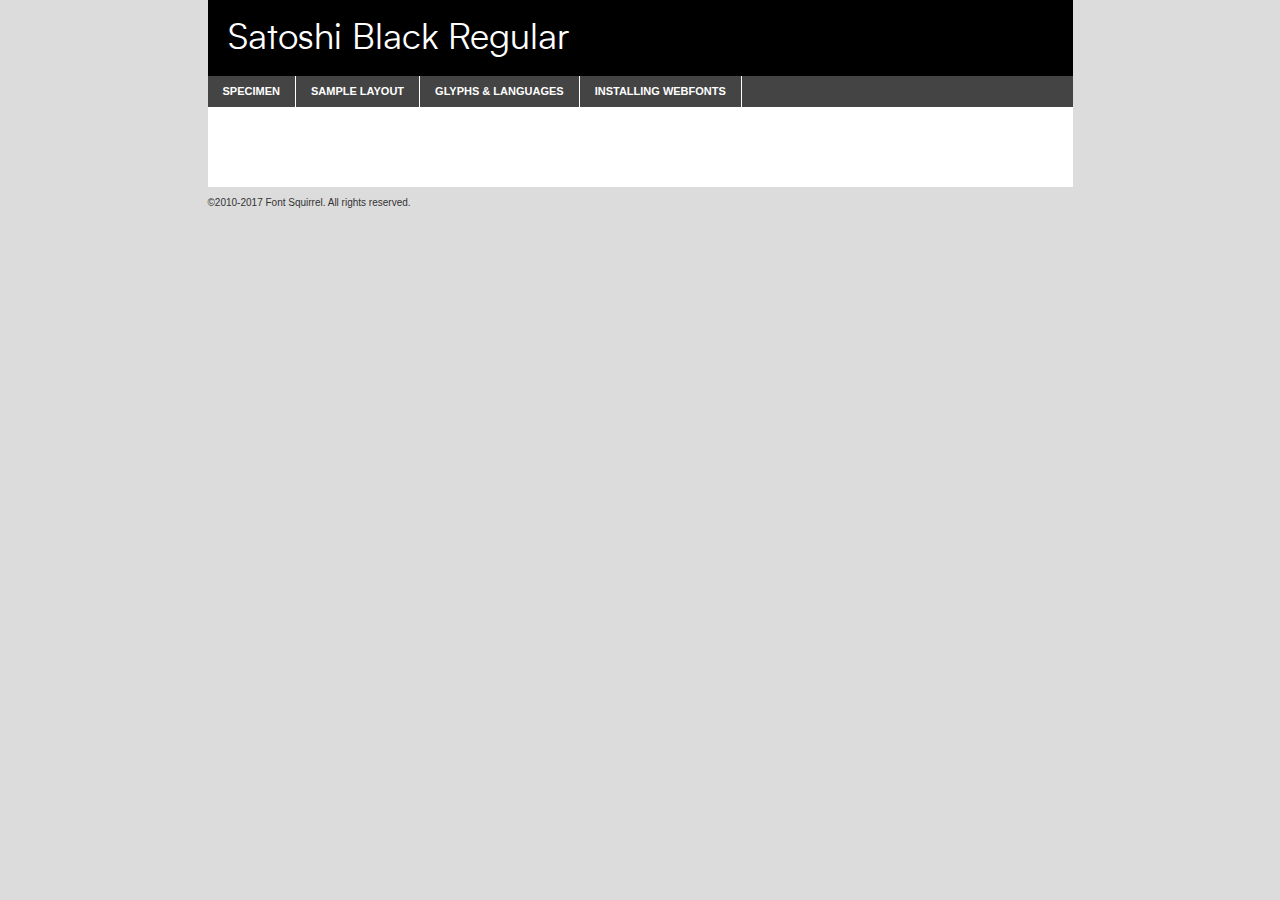
<file: assets/segoe-ui/satoshi-black-demo.html>
<!DOCTYPE html PUBLIC "-//W3C//DTD XHTML 1.0 Transitional//EN"
        "http://www.w3.org/TR/xhtml1/DTD/xhtml1-transitional.dtd">

<html xmlns="http://www.w3.org/1999/xhtml" xml:lang="en" lang="en">
<head>
    <meta http-equiv="Content-Type" content="text/html; charset=utf-8"/>
    <script src="http://ajax.googleapis.com/ajax/libs/jquery/1.7.2/jquery.min.js" type="text/javascript" charset="utf-8"></script>
    <script type="text/javascript">
		(function($) {
			$.fn.easyTabs = function(option) {
				var param = jQuery.extend({ fadeSpeed: 'fast', defaultContent: 1, activeClass: 'active' }, option);
				$(this).each(function() {
					var thisId = '#' + this.id;
					if ( param.defaultContent == '' )
					{
						param.defaultContent = 1;
					}
					if ( typeof param.defaultContent == 'number' )
					{
						var defaultTab = $(thisId + ' .tabs li:eq(' + (param.defaultContent - 1) + ') a').attr('href').substr(1);
					}
					else
					{
						var defaultTab = param.defaultContent;
					}
					$(thisId + ' .tabs li a').each(function() {
						var tabToHide = $(this).attr('href').substr(1);
						$('#' + tabToHide).addClass('easytabs-tab-content');
					});
					hideAll();
					changeContent(defaultTab);

					function hideAll() {$(thisId + ' .easytabs-tab-content').hide();}

					function changeContent(tabId)
					{
						hideAll();
						$(thisId + ' .tabs li').removeClass(param.activeClass);
						$(thisId + ' .tabs li a[href=#' + tabId + ']').closest('li').addClass(param.activeClass);
						if ( param.fadeSpeed != 'none' )
						{
							$(thisId + ' #' + tabId).fadeIn(param.fadeSpeed);
						}
						else
						{
							$(thisId + ' #' + tabId).show();
						}
					}

					$(thisId + ' .tabs li').click(function() {
						var tabId = $(this).find('a').attr('href').substr(1);
						changeContent(tabId);
						return false;
					});
				});
			}
		})(jQuery);
    </script>
    <link rel="stylesheet" href="specimen_files/specimen_stylesheet.css" type="text/css" charset="utf-8"/>
    <link rel="stylesheet" href="stylesheet.css" type="text/css" charset="utf-8"/>

    <style type="text/css">
        		body {
			font-family: 'satoshi';
        		}

            </style>

    <title>Satoshi Black Regular Specimen</title>


    <script type="text/javascript" charset="utf-8">
		$(document).ready(function() {
			$('#container').easyTabs({ defaultContent: 1 });
		});
    </script>
</head>

<body>
<div id="container">
    <div id="header">
		Satoshi Black Regular    </div>
    <ul class="tabs">
        <li><a href="#specimen">Specimen</a></li>
        <li><a href="#layout">Sample Layout</a></li>
		        <li><a href="#glyphs">Glyphs &amp; Languages</a></li>
        <li><a href="#installing">Installing Webfonts</a></li>

    </ul>

    <div id="main_content">


        <div id="specimen">

            <div class="section">
                <div class="grid12 firstcol">
                    <div class="huge">AaBb</div>
                </div>
            </div>

            <div class="section">
                <div class="glyph_range">A&#x200B;B&#x200b;C&#x200b;D&#x200b;E&#x200b;F&#x200b;G&#x200b;H&#x200b;I&#x200b;J&#x200b;K&#x200b;L&#x200b;M&#x200b;N&#x200b;O&#x200b;P&#x200b;Q&#x200b;R&#x200b;S&#x200b;T&#x200b;U&#x200b;V&#x200b;W&#x200b;X&#x200b;Y&#x200b;Z&#x200b;a&#x200b;b&#x200b;c&#x200b;d&#x200b;e&#x200b;f&#x200b;g&#x200b;h&#x200b;i&#x200b;j&#x200b;k&#x200b;l&#x200b;m&#x200b;n&#x200b;o&#x200b;p&#x200b;q&#x200b;r&#x200b;s&#x200b;t&#x200b;u&#x200b;v&#x200b;w&#x200b;x&#x200b;y&#x200b;z&#x200b;1&#x200b;2&#x200b;3&#x200b;4&#x200b;5&#x200b;6&#x200b;7&#x200b;8&#x200b;9&#x200b;0&#x200b;&amp;&#x200b;.&#x200b;,&#x200b;?&#x200b;!&#x200b;&#64;&#x200b;(&#x200b;)&#x200b;#&#x200b;$&#x200b;%&#x200b;*&#x200b;+&#x200b;-&#x200b;=&#x200b;:&#x200b;;</div>
            </div>
            <div class="section">
                <div class="grid12 firstcol">
                    <table class="sample_table">
                        <tr>
                            <td>10</td>
                            <td class="size10">abcdefghijklmnopqrstuvwxyzABCDEFGHIJKLMNOPQRSTUVWXYZ0123456789abcdefghijklmnopqrstuvwxyzABCDEFGHIJKLMNOPQRSTUVWXYZ0123456789abcdefghijklmnopqrstuvwxyzABCDEFGHIJKLMNOPQRSTUVWXYZ</td>
                        </tr>
                        <tr>
                            <td>11</td>
                            <td class="size11">abcdefghijklmnopqrstuvwxyzABCDEFGHIJKLMNOPQRSTUVWXYZ0123456789abcdefghijklmnopqrstuvwxyzABCDEFGHIJKLMNOPQRSTUVWXYZ0123456789abcdefghijklmnopqrstuvwxyzABCDEFGHIJKLMNOPQRSTUVWXYZ</td>
                        </tr>
                        <tr>
                            <td>12</td>
                            <td class="size12">abcdefghijklmnopqrstuvwxyzABCDEFGHIJKLMNOPQRSTUVWXYZ0123456789abcdefghijklmnopqrstuvwxyzABCDEFGHIJKLMNOPQRSTUVWXYZ0123456789abcdefghijklmnopqrstuvwxyzABCDEFGHIJKLMNOPQRSTUVWXYZ</td>
                        </tr>
                        <tr>
                            <td>13</td>
                            <td class="size13">abcdefghijklmnopqrstuvwxyzABCDEFGHIJKLMNOPQRSTUVWXYZ0123456789abcdefghijklmnopqrstuvwxyzABCDEFGHIJKLMNOPQRSTUVWXYZ0123456789abcdefghijklmnopqrstuvwxyzABCDEFGHIJKLMNOPQRSTUVWXYZ</td>
                        </tr>
                        <tr>
                            <td>14</td>
                            <td class="size14">abcdefghijklmnopqrstuvwxyzABCDEFGHIJKLMNOPQRSTUVWXYZ0123456789abcdefghijklmnopqrstuvwxyzABCDEFGHIJKLMNOPQRSTUVWXYZ0123456789abcdefghijklmnopqrstuvwxyzABCDEFGHIJKLMNOPQRSTUVWXYZ</td>
                        </tr>
                        <tr>
                            <td>16</td>
                            <td class="size16">abcdefghijklmnopqrstuvwxyzABCDEFGHIJKLMNOPQRSTUVWXYZ0123456789abcdefghijklmnopqrstuvwxyzABCDEFGHIJKLMNOPQRSTUVWXYZ</td>
                        </tr>
                        <tr>
                            <td>18</td>
                            <td class="size18">abcdefghijklmnopqrstuvwxyzABCDEFGHIJKLMNOPQRSTUVWXYZ0123456789abcdefghijklmnopqrstuvwxyzABCDEFGHIJKLMNOPQRSTUVWXYZ</td>
                        </tr>
                        <tr>
                            <td>20</td>
                            <td class="size20">abcdefghijklmnopqrstuvwxyzABCDEFGHIJKLMNOPQRSTUVWXYZ0123456789abcdefghijklmnopqrstuvwxyzABCDEFGHIJKLMNOPQRSTUVWXYZ</td>
                        </tr>
                        <tr>
                            <td>24</td>
                            <td class="size24">abcdefghijklmnopqrstuvwxyzABCDEFGHIJKLMNOPQRSTUVWXYZ0123456789abcdefghijklmnopqrstuvwxyzABCDEFGHIJKLMNOPQRSTUVWXYZ</td>
                        </tr>
                        <tr>
                            <td>30</td>
                            <td class="size30">abcdefghijklmnopqrstuvwxyzABCDEFGHIJKLMNOPQRSTUVWXYZ0123456789abcdefghijklmnopqrstuvwxyzABCDEFGHIJKLMNOPQRSTUVWXYZ</td>
                        </tr>
                        <tr>
                            <td>36</td>
                            <td class="size36">abcdefghijklmnopqrstuvwxyzABCDEFGHIJKLMNOPQRSTUVWXYZ0123456789abcdefghijklmnopqrstuvwxyzABCDEFGHIJKLMNOPQRSTUVWXYZ</td>
                        </tr>
                        <tr>
                            <td>48</td>
                            <td class="size48">abcdefghijklmnopqrstuvwxyzABCDEFGHIJKLMNOPQRSTUVWXYZ0123456789abcdefghijklmnopqrstuvwxyzABCDEFGHIJKLMNOPQRSTUVWXYZ</td>
                        </tr>
                        <tr>
                            <td>60</td>
                            <td class="size60">abcdefghijklmnopqrstuvwxyzABCDEFGHIJKLMNOPQRSTUVWXYZ0123456789abcdefghijklmnopqrstuvwxyzABCDEFGHIJKLMNOPQRSTUVWXYZ</td>
                        </tr>
                        <tr>
                            <td>72</td>
                            <td class="size72">abcdefghijklmnopqrstuvwxyzABCDEFGHIJKLMNOPQRSTUVWXYZ0123456789abcdefghijklmnopqrstuvwxyzABCDEFGHIJKLMNOPQRSTUVWXYZ</td>
                        </tr>
                        <tr>
                            <td>90</td>
                            <td class="size90">abcdefghijklmnopqrstuvwxyzABCDEFGHIJKLMNOPQRSTUVWXYZ0123456789abcdefghijklmnopqrstuvwxyzABCDEFGHIJKLMNOPQRSTUVWXYZ</td>
                        </tr>
                    </table>

                </div>

            </div>


            <div class="section" id="bodycomparison">


                <div id="xheight">
                    <div class="fontbody">&#x25FC;&#x25FC;&#x25FC;&#x25FC;&#x25FC;&#x25FC;&#x25FC;&#x25FC;&#x25FC;&#x25FC;&#x25FC;&#x25FC;&#x25FC;&#x25FC;&#x25FC;&#x25FC;&#x25FC;&#x25FC;&#x25FC;&#x25FC;&#x25FC;&#x25FC;&#x25FC;&#x25FC;&#x25FC;&#x25FC;&#x25FC;&#x25FC;&#x25FC;&#x25FC;&#x25FC;&#x25FC;&#x25FC;&#x25FC;&#x25FC;&#x25FC;&#x25FC;&#x25FC;&#x25FC;&#x25FC;&#x25FC;&#x25FC;&#x25FC;&#x25FC;&#x25FC;&#x25FC;&#x25FC;&#x25FC;&#x25FC;&#x25FC;&#x25FC;&#x25FC;&#x25FC;&#x25FC;&#x25FC;&#x25FC;&#x25FC;&#x25FC;&#x25FC;&#x25FC;&#x25FC;&#x25FC;&#x25FC;&#x25FC;&#x25FC;&#x25FC;&#x25FC;&#x25FC;&#x25FC;&#x25FC;&#x25FC;&#x25FC;&#x25FC;&#x25FC;&#x25FC;&#x25FC;&#x25FC;&#x25FC;&#x25FC;&#x25FC;&#x25FC;&#x25FC;&#x25FC;&#x25FC;&#x25FC;&#x25FC;&#x25FC;&#x25FC;&#x25FC;&#x25FC;&#x25FC;&#x25FC;&#x25FC;&#x25FC;&#x25FC;&#x25FC;&#x25FC;&#x25FC;&#x25FC;body</div>
                    <div class="arialbody">body</div>
                    <div class="verdanabody">body</div>
                    <div class="georgiabody">body</div>
                </div>
                <div class="fontbody" style="z-index:1">
                    body<span>Satoshi Black Regular</span>
                </div>
                <div class="arialbody" style="z-index:1">
                    body<span>Arial</span>
                </div>
                <div class="verdanabody" style="z-index:1">
                    body<span>Verdana</span>
                </div>
                <div class="georgiabody" style="z-index:1">
                    body<span>Georgia</span>
                </div>


            </div>


            <div class="section psample psample_row1" id="">

                <div class="grid2 firstcol">
                    <p class="size10"><span>10.</span>Aenean lacinia bibendum nulla sed consectetur. Fusce dapibus, tellus ac cursus commodo, tortor mauris condimentum nibh, ut fermentum massa justo sit amet risus. Nullam id dolor id nibh ultricies vehicula ut id elit. Cum sociis natoque penatibus et magnis dis parturient montes, nascetur ridiculus mus. Nulla vitae elit libero, a pharetra augue.</p>

                </div>
                <div class="grid3">
                    <p class="size11"><span>11.</span>Aenean lacinia bibendum nulla sed consectetur. Fusce dapibus, tellus ac cursus commodo, tortor mauris condimentum nibh, ut fermentum massa justo sit amet risus. Nullam id dolor id nibh ultricies vehicula ut id elit. Cum sociis natoque penatibus et magnis dis parturient montes, nascetur ridiculus mus. Nulla vitae elit libero, a pharetra augue.</p>

                </div>
                <div class="grid3">
                    <p class="size12"><span>12.</span>Aenean lacinia bibendum nulla sed consectetur. Fusce dapibus, tellus ac cursus commodo, tortor mauris condimentum nibh, ut fermentum massa justo sit amet risus. Nullam id dolor id nibh ultricies vehicula ut id elit. Cum sociis natoque penatibus et magnis dis parturient montes, nascetur ridiculus mus. Nulla vitae elit libero, a pharetra augue.</p>

                </div>
                <div class="grid4">
                    <p class="size13"><span>13.</span>Aenean lacinia bibendum nulla sed consectetur. Fusce dapibus, tellus ac cursus commodo, tortor mauris condimentum nibh, ut fermentum massa justo sit amet risus. Nullam id dolor id nibh ultricies vehicula ut id elit. Cum sociis natoque penatibus et magnis dis parturient montes, nascetur ridiculus mus. Nulla vitae elit libero, a pharetra augue.</p>

                </div>
                <div class="white_blend"></div>

            </div>
            <div class="section psample psample_row2" id="">
                <div class="grid3 firstcol">
                    <p class="size14"><span>14.</span>Aenean lacinia bibendum nulla sed consectetur. Fusce dapibus, tellus ac cursus commodo, tortor mauris condimentum nibh, ut fermentum massa justo sit amet risus. Nullam id dolor id nibh ultricies vehicula ut id elit. Cum sociis natoque penatibus et magnis dis parturient montes, nascetur ridiculus mus. Nulla vitae elit libero, a pharetra augue.</p>

                </div>
                <div class="grid4">
                    <p class="size16"><span>16.</span>Aenean lacinia bibendum nulla sed consectetur. Fusce dapibus, tellus ac cursus commodo, tortor mauris condimentum nibh, ut fermentum massa justo sit amet risus. Nullam id dolor id nibh ultricies vehicula ut id elit. Cum sociis natoque penatibus et magnis dis parturient montes, nascetur ridiculus mus. Nulla vitae elit libero, a pharetra augue.</p>

                </div>
                <div class="grid5">
                    <p class="size18"><span>18.</span>Aenean lacinia bibendum nulla sed consectetur. Fusce dapibus, tellus ac cursus commodo, tortor mauris condimentum nibh, ut fermentum massa justo sit amet risus. Nullam id dolor id nibh ultricies vehicula ut id elit. Cum sociis natoque penatibus et magnis dis parturient montes, nascetur ridiculus mus. Nulla vitae elit libero, a pharetra augue.</p>

                </div>

                <div class="white_blend"></div>

            </div>

            <div class="section psample psample_row3" id="">
                <div class="grid5 firstcol">
                    <p class="size20"><span>20.</span>Aenean lacinia bibendum nulla sed consectetur. Fusce dapibus, tellus ac cursus commodo, tortor mauris condimentum nibh, ut fermentum massa justo sit amet risus. Nullam id dolor id nibh ultricies vehicula ut id elit. Cum sociis natoque penatibus et magnis dis parturient montes, nascetur ridiculus mus. Nulla vitae elit libero, a pharetra augue.</p>
                </div>
                <div class="grid7">
                    <p class="size24"><span>24.</span>Aenean lacinia bibendum nulla sed consectetur. Fusce dapibus, tellus ac cursus commodo, tortor mauris condimentum nibh, ut fermentum massa justo sit amet risus. Nullam id dolor id nibh ultricies vehicula ut id elit. Cum sociis natoque penatibus et magnis dis parturient montes, nascetur ridiculus mus. Nulla vitae elit libero, a pharetra augue.</p>
                </div>

                <div class="white_blend"></div>

            </div>

            <div class="section psample psample_row4" id="">
                <div class="grid12 firstcol">
                    <p class="size30"><span>30.</span>Aenean lacinia bibendum nulla sed consectetur. Fusce dapibus, tellus ac cursus commodo, tortor mauris condimentum nibh, ut fermentum massa justo sit amet risus. Nullam id dolor id nibh ultricies vehicula ut id elit. Cum sociis natoque penatibus et magnis dis parturient montes, nascetur ridiculus mus. Nulla vitae elit libero, a pharetra augue.</p>
                </div>
                <div class="white_blend"></div>

            </div>


            <div class="section psample psample_row1 fullreverse">
                <div class="grid2 firstcol">
                    <p class="size10"><span>10.</span>Aenean lacinia bibendum nulla sed consectetur. Fusce dapibus, tellus ac cursus commodo, tortor mauris condimentum nibh, ut fermentum massa justo sit amet risus. Nullam id dolor id nibh ultricies vehicula ut id elit. Cum sociis natoque penatibus et magnis dis parturient montes, nascetur ridiculus mus. Nulla vitae elit libero, a pharetra augue.</p>

                </div>
                <div class="grid3">
                    <p class="size11"><span>11.</span>Aenean lacinia bibendum nulla sed consectetur. Fusce dapibus, tellus ac cursus commodo, tortor mauris condimentum nibh, ut fermentum massa justo sit amet risus. Nullam id dolor id nibh ultricies vehicula ut id elit. Cum sociis natoque penatibus et magnis dis parturient montes, nascetur ridiculus mus. Nulla vitae elit libero, a pharetra augue.</p>

                </div>
                <div class="grid3">
                    <p class="size12"><span>12.</span>Aenean lacinia bibendum nulla sed consectetur. Fusce dapibus, tellus ac cursus commodo, tortor mauris condimentum nibh, ut fermentum massa justo sit amet risus. Nullam id dolor id nibh ultricies vehicula ut id elit. Cum sociis natoque penatibus et magnis dis parturient montes, nascetur ridiculus mus. Nulla vitae elit libero, a pharetra augue.</p>

                </div>
                <div class="grid4">
                    <p class="size13"><span>13.</span>Aenean lacinia bibendum nulla sed consectetur. Fusce dapibus, tellus ac cursus commodo, tortor mauris condimentum nibh, ut fermentum massa justo sit amet risus. Nullam id dolor id nibh ultricies vehicula ut id elit. Cum sociis natoque penatibus et magnis dis parturient montes, nascetur ridiculus mus. Nulla vitae elit libero, a pharetra augue.</p>

                </div>
                <div class="black_blend"></div>

            </div>

            <div class="section psample psample_row2 fullreverse">
                <div class="grid3 firstcol">
                    <p class="size14"><span>14.</span>Aenean lacinia bibendum nulla sed consectetur. Fusce dapibus, tellus ac cursus commodo, tortor mauris condimentum nibh, ut fermentum massa justo sit amet risus. Nullam id dolor id nibh ultricies vehicula ut id elit. Cum sociis natoque penatibus et magnis dis parturient montes, nascetur ridiculus mus. Nulla vitae elit libero, a pharetra augue.</p>

                </div>
                <div class="grid4">
                    <p class="size16"><span>16.</span>Aenean lacinia bibendum nulla sed consectetur. Fusce dapibus, tellus ac cursus commodo, tortor mauris condimentum nibh, ut fermentum massa justo sit amet risus. Nullam id dolor id nibh ultricies vehicula ut id elit. Cum sociis natoque penatibus et magnis dis parturient montes, nascetur ridiculus mus. Nulla vitae elit libero, a pharetra augue.</p>

                </div>
                <div class="grid5">
                    <p class="size18"><span>18.</span>Aenean lacinia bibendum nulla sed consectetur. Fusce dapibus, tellus ac cursus commodo, tortor mauris condimentum nibh, ut fermentum massa justo sit amet risus. Nullam id dolor id nibh ultricies vehicula ut id elit. Cum sociis natoque penatibus et magnis dis parturient montes, nascetur ridiculus mus. Nulla vitae elit libero, a pharetra augue.</p>

                </div>
                <div class="black_blend"></div>

            </div>

            <div class="section psample fullreverse psample_row3" id="">
                <div class="grid5 firstcol">
                    <p class="size20"><span>20.</span>Aenean lacinia bibendum nulla sed consectetur. Fusce dapibus, tellus ac cursus commodo, tortor mauris condimentum nibh, ut fermentum massa justo sit amet risus. Nullam id dolor id nibh ultricies vehicula ut id elit. Cum sociis natoque penatibus et magnis dis parturient montes, nascetur ridiculus mus. Nulla vitae elit libero, a pharetra augue.</p>
                </div>
                <div class="grid7">
                    <p class="size24"><span>24.</span>Aenean lacinia bibendum nulla sed consectetur. Fusce dapibus, tellus ac cursus commodo, tortor mauris condimentum nibh, ut fermentum massa justo sit amet risus. Nullam id dolor id nibh ultricies vehicula ut id elit. Cum sociis natoque penatibus et magnis dis parturient montes, nascetur ridiculus mus. Nulla vitae elit libero, a pharetra augue.</p>
                </div>

                <div class="black_blend"></div>

            </div>

            <div class="section psample fullreverse psample_row4" id="" style="border-bottom: 20px #000 solid;">
                <div class="grid12 firstcol">
                    <p class="size30"><span>30.</span>Aenean lacinia bibendum nulla sed consectetur. Fusce dapibus, tellus ac cursus commodo, tortor mauris condimentum nibh, ut fermentum massa justo sit amet risus. Nullam id dolor id nibh ultricies vehicula ut id elit. Cum sociis natoque penatibus et magnis dis parturient montes, nascetur ridiculus mus. Nulla vitae elit libero, a pharetra augue.</p>
                </div>
                <div class="black_blend"></div>

            </div>


        </div>

        <div id="layout">

            <div class="section">

                <div class="grid12 firstcol">
                    <h1>Lorem Ipsum Dolor</h1>
                    <h2>Etiam porta sem malesuada magna mollis euismod</h2>

                    <p class="byline">By <a href="#link">Aenean Lacinia</a></p>
                </div>
            </div>
            <div class="section">
                <div class="grid8 firstcol">
                    <p class="large">Donec sed odio dui. Morbi leo risus, porta ac consectetur ac, vestibulum at eros. Fusce dapibus, tellus ac cursus commodo, tortor mauris condimentum nibh, ut fermentum massa justo sit amet risus. </p>


                    <h3>Pellentesque ornare sem</h3>

                    <p>Maecenas sed diam eget risus varius blandit sit amet non magna. Maecenas faucibus mollis interdum. Donec ullamcorper nulla non metus auctor fringilla. Nullam id dolor id nibh ultricies vehicula ut id elit. Nullam id dolor id nibh ultricies vehicula ut id elit. </p>

                    <p>Aenean eu leo quam. Pellentesque ornare sem lacinia quam venenatis vestibulum. Lorem ipsum dolor sit amet, consectetur adipiscing elit. Cum sociis natoque penatibus et magnis dis parturient montes, nascetur ridiculus mus. </p>

                    <p>Nulla vitae elit libero, a pharetra augue. Praesent commodo cursus magna, vel scelerisque nisl consectetur et. Aenean lacinia bibendum nulla sed consectetur. </p>

                    <p>Nullam quis risus eget urna mollis ornare vel eu leo. Nullam quis risus eget urna mollis ornare vel eu leo. Maecenas sed diam eget risus varius blandit sit amet non magna. Donec ullamcorper nulla non metus auctor fringilla. </p>

                    <h3>Cras mattis consectetur</h3>

                    <p>Aenean eu leo quam. Pellentesque ornare sem lacinia quam venenatis vestibulum. Aenean lacinia bibendum nulla sed consectetur. Integer posuere erat a ante venenatis dapibus posuere velit aliquet. Cras mattis consectetur purus sit amet fermentum. </p>

                    <p>Nullam id dolor id nibh ultricies vehicula ut id elit. Nullam quis risus eget urna mollis ornare vel eu leo. Cras mattis consectetur purus sit amet fermentum.</p>
                </div>

                <div class="grid4 sidebar">

                    <div class="box reverse">
                        <p class="last">Nullam quis risus eget urna mollis ornare vel eu leo. Donec ullamcorper nulla non metus auctor fringilla. Cras mattis consectetur purus sit amet fermentum. Sed posuere consectetur est at lobortis. Lorem ipsum dolor sit amet, consectetur adipiscing elit. </p>
                    </div>

                    <p class="caption">Maecenas sed diam eget risus varius.</p>

                    <p>Vestibulum id ligula porta felis euismod semper. Integer posuere erat a ante venenatis dapibus posuere velit aliquet. Vestibulum id ligula porta felis euismod semper. Sed posuere consectetur est at lobortis. Maecenas sed diam eget risus varius blandit sit amet non magna. Fusce dapibus, tellus ac cursus commodo, tortor mauris condimentum nibh, ut fermentum massa justo sit amet risus. </p>


                    <p>Duis mollis, est non commodo luctus, nisi erat porttitor ligula, eget lacinia odio sem nec elit. Aenean lacinia bibendum nulla sed consectetur. Vivamus sagittis lacus vel augue laoreet rutrum faucibus dolor auctor. Aenean lacinia bibendum nulla sed consectetur. Nullam quis risus eget urna mollis ornare vel eu leo. </p>

                    <p>Praesent commodo cursus magna, vel scelerisque nisl consectetur et. Donec ullamcorper nulla non metus auctor fringilla. Maecenas faucibus mollis interdum. Fusce dapibus, tellus ac cursus commodo, tortor mauris condimentum nibh, ut fermentum massa justo sit amet risus. </p>

                </div>
            </div>

        </div>


		

        <div id="glyphs">
            <div class="section">
                <div class="grid12 firstcol">

                    <h1>Language Support</h1>
                    <p>The subset of Satoshi Black Regular in this kit supports the following languages:<br/>

						Albanian, Basque, Breton, Chamorro, Danish, Dutch, English, Faroese, Finnish, French, Frisian, Galician, German, Icelandic, Italian, Malagasy, Norwegian, Portuguese, Spanish, Alsatian, Aragonese, Arapaho, Arrernte, Asturian, Aymara, Bislama, Cebuano, Corsican, Fijian, French_creole, Genoese, Gilbertese, Greenlandic, Haitian_creole, Hiligaynon, Hmong, Hopi, Ibanag, Iloko_ilokano, Indonesian, Interglossa_glosa, Interlingua, Irish_gaelic, Jerriais, Lojban, Lombard, Luxembourgeois, Manx, Mohawk, Norfolk_pitcairnese, Occitan, Oromo, Pangasinan, Papiamento, Piedmontese, Potawatomi, Rhaeto-romance, Romansh, Rotokas, Sami_lule, Samoan, Sardinian, Scots_gaelic, Seychelles_creole, Shona, Sicilian, Somali, Southern_ndebele, Swahili, Swati_swazi, Tagalog_filipino_pilipino, Tetum, Tok_pisin, Uyghur_latinized, Volapuk, Walloon, Warlpiri, Xhosa, Yapese, Zulu, Latinbasic, Ubasic, Demo                    </p>
                    <h1>Glyph Chart</h1>
                    <p>The subset of Satoshi Black Regular in this kit includes all the glyphs listed below. Unicode entities are included above each glyph to help you insert individual characters into your layout.</p>
                    <div id="glyph_chart">

																				                                <div><p>&amp;#32;</p>&#32;</div>
																				                                <div><p>&amp;#33;</p>&#33;</div>
																				                                <div><p>&amp;#34;</p>&#34;</div>
																				                                <div><p>&amp;#35;</p>&#35;</div>
																				                                <div><p>&amp;#36;</p>&#36;</div>
																				                                <div><p>&amp;#37;</p>&#37;</div>
																				                                <div><p>&amp;#38;</p>&#38;</div>
																				                                <div><p>&amp;#39;</p>&#39;</div>
																				                                <div><p>&amp;#40;</p>&#40;</div>
																				                                <div><p>&amp;#41;</p>&#41;</div>
																				                                <div><p>&amp;#42;</p>&#42;</div>
																				                                <div><p>&amp;#43;</p>&#43;</div>
																				                                <div><p>&amp;#44;</p>&#44;</div>
																				                                <div><p>&amp;#45;</p>&#45;</div>
																				                                <div><p>&amp;#46;</p>&#46;</div>
																				                                <div><p>&amp;#47;</p>&#47;</div>
																				                                <div><p>&amp;#48;</p>&#48;</div>
																				                                <div><p>&amp;#49;</p>&#49;</div>
																				                                <div><p>&amp;#50;</p>&#50;</div>
																				                                <div><p>&amp;#51;</p>&#51;</div>
																				                                <div><p>&amp;#52;</p>&#52;</div>
																				                                <div><p>&amp;#53;</p>&#53;</div>
																				                                <div><p>&amp;#54;</p>&#54;</div>
																				                                <div><p>&amp;#55;</p>&#55;</div>
																				                                <div><p>&amp;#56;</p>&#56;</div>
																				                                <div><p>&amp;#57;</p>&#57;</div>
																				                                <div><p>&amp;#58;</p>&#58;</div>
																				                                <div><p>&amp;#59;</p>&#59;</div>
																				                                <div><p>&amp;#60;</p>&#60;</div>
																				                                <div><p>&amp;#61;</p>&#61;</div>
																				                                <div><p>&amp;#62;</p>&#62;</div>
																				                                <div><p>&amp;#63;</p>&#63;</div>
																				                                <div><p>&amp;#64;</p>&#64;</div>
																				                                <div><p>&amp;#65;</p>&#65;</div>
																				                                <div><p>&amp;#66;</p>&#66;</div>
																				                                <div><p>&amp;#67;</p>&#67;</div>
																				                                <div><p>&amp;#68;</p>&#68;</div>
																				                                <div><p>&amp;#69;</p>&#69;</div>
																				                                <div><p>&amp;#70;</p>&#70;</div>
																				                                <div><p>&amp;#71;</p>&#71;</div>
																				                                <div><p>&amp;#72;</p>&#72;</div>
																				                                <div><p>&amp;#73;</p>&#73;</div>
																				                                <div><p>&amp;#74;</p>&#74;</div>
																				                                <div><p>&amp;#75;</p>&#75;</div>
																				                                <div><p>&amp;#76;</p>&#76;</div>
																				                                <div><p>&amp;#77;</p>&#77;</div>
																				                                <div><p>&amp;#78;</p>&#78;</div>
																				                                <div><p>&amp;#79;</p>&#79;</div>
																				                                <div><p>&amp;#80;</p>&#80;</div>
																				                                <div><p>&amp;#81;</p>&#81;</div>
																				                                <div><p>&amp;#82;</p>&#82;</div>
																				                                <div><p>&amp;#83;</p>&#83;</div>
																				                                <div><p>&amp;#84;</p>&#84;</div>
																				                                <div><p>&amp;#85;</p>&#85;</div>
																				                                <div><p>&amp;#86;</p>&#86;</div>
																				                                <div><p>&amp;#87;</p>&#87;</div>
																				                                <div><p>&amp;#88;</p>&#88;</div>
																				                                <div><p>&amp;#89;</p>&#89;</div>
																				                                <div><p>&amp;#90;</p>&#90;</div>
																				                                <div><p>&amp;#91;</p>&#91;</div>
																				                                <div><p>&amp;#92;</p>&#92;</div>
																				                                <div><p>&amp;#93;</p>&#93;</div>
																				                                <div><p>&amp;#94;</p>&#94;</div>
																				                                <div><p>&amp;#95;</p>&#95;</div>
																				                                <div><p>&amp;#96;</p>&#96;</div>
																				                                <div><p>&amp;#97;</p>&#97;</div>
																				                                <div><p>&amp;#98;</p>&#98;</div>
																				                                <div><p>&amp;#99;</p>&#99;</div>
																				                                <div><p>&amp;#100;</p>&#100;</div>
																				                                <div><p>&amp;#101;</p>&#101;</div>
																				                                <div><p>&amp;#102;</p>&#102;</div>
																				                                <div><p>&amp;#103;</p>&#103;</div>
																				                                <div><p>&amp;#104;</p>&#104;</div>
																				                                <div><p>&amp;#105;</p>&#105;</div>
																				                                <div><p>&amp;#106;</p>&#106;</div>
																				                                <div><p>&amp;#107;</p>&#107;</div>
																				                                <div><p>&amp;#108;</p>&#108;</div>
																				                                <div><p>&amp;#109;</p>&#109;</div>
																				                                <div><p>&amp;#110;</p>&#110;</div>
																				                                <div><p>&amp;#111;</p>&#111;</div>
																				                                <div><p>&amp;#112;</p>&#112;</div>
																				                                <div><p>&amp;#113;</p>&#113;</div>
																				                                <div><p>&amp;#114;</p>&#114;</div>
																				                                <div><p>&amp;#115;</p>&#115;</div>
																				                                <div><p>&amp;#116;</p>&#116;</div>
																				                                <div><p>&amp;#117;</p>&#117;</div>
																				                                <div><p>&amp;#118;</p>&#118;</div>
																				                                <div><p>&amp;#119;</p>&#119;</div>
																				                                <div><p>&amp;#120;</p>&#120;</div>
																				                                <div><p>&amp;#121;</p>&#121;</div>
																				                                <div><p>&amp;#122;</p>&#122;</div>
																				                                <div><p>&amp;#123;</p>&#123;</div>
																				                                <div><p>&amp;#124;</p>&#124;</div>
																				                                <div><p>&amp;#125;</p>&#125;</div>
																				                                <div><p>&amp;#126;</p>&#126;</div>
																				                                <div><p>&amp;#160;</p>&#160;</div>
																				                                <div><p>&amp;#161;</p>&#161;</div>
																				                                <div><p>&amp;#162;</p>&#162;</div>
																				                                <div><p>&amp;#163;</p>&#163;</div>
																				                                <div><p>&amp;#164;</p>&#164;</div>
																				                                <div><p>&amp;#165;</p>&#165;</div>
																				                                <div><p>&amp;#166;</p>&#166;</div>
																				                                <div><p>&amp;#167;</p>&#167;</div>
																				                                <div><p>&amp;#168;</p>&#168;</div>
																				                                <div><p>&amp;#169;</p>&#169;</div>
																				                                <div><p>&amp;#171;</p>&#171;</div>
																				                                <div><p>&amp;#172;</p>&#172;</div>
																				                                <div><p>&amp;#173;</p>&#173;</div>
																				                                <div><p>&amp;#174;</p>&#174;</div>
																				                                <div><p>&amp;#175;</p>&#175;</div>
																				                                <div><p>&amp;#176;</p>&#176;</div>
																				                                <div><p>&amp;#177;</p>&#177;</div>
																				                                <div><p>&amp;#178;</p>&#178;</div>
																				                                <div><p>&amp;#179;</p>&#179;</div>
																				                                <div><p>&amp;#180;</p>&#180;</div>
																				                                <div><p>&amp;#181;</p>&#181;</div>
																				                                <div><p>&amp;#182;</p>&#182;</div>
																				                                <div><p>&amp;#183;</p>&#183;</div>
																				                                <div><p>&amp;#184;</p>&#184;</div>
																				                                <div><p>&amp;#185;</p>&#185;</div>
																				                                <div><p>&amp;#187;</p>&#187;</div>
																				                                <div><p>&amp;#188;</p>&#188;</div>
																				                                <div><p>&amp;#189;</p>&#189;</div>
																				                                <div><p>&amp;#190;</p>&#190;</div>
																				                                <div><p>&amp;#191;</p>&#191;</div>
																				                                <div><p>&amp;#192;</p>&#192;</div>
																				                                <div><p>&amp;#193;</p>&#193;</div>
																				                                <div><p>&amp;#194;</p>&#194;</div>
																				                                <div><p>&amp;#195;</p>&#195;</div>
																				                                <div><p>&amp;#196;</p>&#196;</div>
																				                                <div><p>&amp;#197;</p>&#197;</div>
																				                                <div><p>&amp;#198;</p>&#198;</div>
																				                                <div><p>&amp;#199;</p>&#199;</div>
																				                                <div><p>&amp;#200;</p>&#200;</div>
																				                                <div><p>&amp;#201;</p>&#201;</div>
																				                                <div><p>&amp;#202;</p>&#202;</div>
																				                                <div><p>&amp;#203;</p>&#203;</div>
																				                                <div><p>&amp;#204;</p>&#204;</div>
																				                                <div><p>&amp;#205;</p>&#205;</div>
																				                                <div><p>&amp;#206;</p>&#206;</div>
																				                                <div><p>&amp;#207;</p>&#207;</div>
																				                                <div><p>&amp;#208;</p>&#208;</div>
																				                                <div><p>&amp;#209;</p>&#209;</div>
																				                                <div><p>&amp;#210;</p>&#210;</div>
																				                                <div><p>&amp;#211;</p>&#211;</div>
																				                                <div><p>&amp;#212;</p>&#212;</div>
																				                                <div><p>&amp;#213;</p>&#213;</div>
																				                                <div><p>&amp;#214;</p>&#214;</div>
																				                                <div><p>&amp;#215;</p>&#215;</div>
																				                                <div><p>&amp;#216;</p>&#216;</div>
																				                                <div><p>&amp;#217;</p>&#217;</div>
																				                                <div><p>&amp;#218;</p>&#218;</div>
																				                                <div><p>&amp;#219;</p>&#219;</div>
																				                                <div><p>&amp;#220;</p>&#220;</div>
																				                                <div><p>&amp;#221;</p>&#221;</div>
																				                                <div><p>&amp;#222;</p>&#222;</div>
																				                                <div><p>&amp;#223;</p>&#223;</div>
																				                                <div><p>&amp;#224;</p>&#224;</div>
																				                                <div><p>&amp;#225;</p>&#225;</div>
																				                                <div><p>&amp;#226;</p>&#226;</div>
																				                                <div><p>&amp;#227;</p>&#227;</div>
																				                                <div><p>&amp;#228;</p>&#228;</div>
																				                                <div><p>&amp;#229;</p>&#229;</div>
																				                                <div><p>&amp;#230;</p>&#230;</div>
																				                                <div><p>&amp;#231;</p>&#231;</div>
																				                                <div><p>&amp;#232;</p>&#232;</div>
																				                                <div><p>&amp;#233;</p>&#233;</div>
																				                                <div><p>&amp;#234;</p>&#234;</div>
																				                                <div><p>&amp;#235;</p>&#235;</div>
																				                                <div><p>&amp;#236;</p>&#236;</div>
																				                                <div><p>&amp;#237;</p>&#237;</div>
																				                                <div><p>&amp;#238;</p>&#238;</div>
																				                                <div><p>&amp;#239;</p>&#239;</div>
																				                                <div><p>&amp;#240;</p>&#240;</div>
																				                                <div><p>&amp;#241;</p>&#241;</div>
																				                                <div><p>&amp;#242;</p>&#242;</div>
																				                                <div><p>&amp;#243;</p>&#243;</div>
																				                                <div><p>&amp;#244;</p>&#244;</div>
																				                                <div><p>&amp;#245;</p>&#245;</div>
																				                                <div><p>&amp;#246;</p>&#246;</div>
																				                                <div><p>&amp;#247;</p>&#247;</div>
																				                                <div><p>&amp;#248;</p>&#248;</div>
																				                                <div><p>&amp;#249;</p>&#249;</div>
																				                                <div><p>&amp;#250;</p>&#250;</div>
																				                                <div><p>&amp;#251;</p>&#251;</div>
																				                                <div><p>&amp;#252;</p>&#252;</div>
																				                                <div><p>&amp;#253;</p>&#253;</div>
																				                                <div><p>&amp;#254;</p>&#254;</div>
																				                                <div><p>&amp;#255;</p>&#255;</div>
																				                                <div><p>&amp;#338;</p>&#338;</div>
																				                                <div><p>&amp;#339;</p>&#339;</div>
																				                                <div><p>&amp;#376;</p>&#376;</div>
																				                                <div><p>&amp;#710;</p>&#710;</div>
																				                                <div><p>&amp;#732;</p>&#732;</div>
																				                                <div><p>&amp;#8192;</p>&#8192;</div>
																				                                <div><p>&amp;#8193;</p>&#8193;</div>
																				                                <div><p>&amp;#8194;</p>&#8194;</div>
																				                                <div><p>&amp;#8195;</p>&#8195;</div>
																				                                <div><p>&amp;#8196;</p>&#8196;</div>
																				                                <div><p>&amp;#8197;</p>&#8197;</div>
																				                                <div><p>&amp;#8198;</p>&#8198;</div>
																				                                <div><p>&amp;#8199;</p>&#8199;</div>
																				                                <div><p>&amp;#8200;</p>&#8200;</div>
																				                                <div><p>&amp;#8201;</p>&#8201;</div>
																				                                <div><p>&amp;#8202;</p>&#8202;</div>
																				                                <div><p>&amp;#8208;</p>&#8208;</div>
																				                                <div><p>&amp;#8209;</p>&#8209;</div>
																				                                <div><p>&amp;#8210;</p>&#8210;</div>
																				                                <div><p>&amp;#8211;</p>&#8211;</div>
																				                                <div><p>&amp;#8212;</p>&#8212;</div>
																				                                <div><p>&amp;#8216;</p>&#8216;</div>
																				                                <div><p>&amp;#8217;</p>&#8217;</div>
																				                                <div><p>&amp;#8218;</p>&#8218;</div>
																				                                <div><p>&amp;#8220;</p>&#8220;</div>
																				                                <div><p>&amp;#8221;</p>&#8221;</div>
																				                                <div><p>&amp;#8222;</p>&#8222;</div>
																				                                <div><p>&amp;#8226;</p>&#8226;</div>
																				                                <div><p>&amp;#8230;</p>&#8230;</div>
																				                                <div><p>&amp;#8239;</p>&#8239;</div>
																				                                <div><p>&amp;#8249;</p>&#8249;</div>
																				                                <div><p>&amp;#8250;</p>&#8250;</div>
																				                                <div><p>&amp;#8287;</p>&#8287;</div>
																				                                <div><p>&amp;#8364;</p>&#8364;</div>
																				                                <div><p>&amp;#8482;</p>&#8482;</div>
																				                                <div><p>&amp;#9724;</p>&#9724;</div>
																				                                <div><p>&amp;#64257;</p>&#64257;</div>
																				                                <div><p>&amp;#64258;</p>&#64258;</div>
																				                                <div><p>&amp;#64259;</p>&#64259;</div>
																				                                <div><p>&amp;#64260;</p>&#64260;</div>
																																																										                    </div>
                </div>


            </div>
        </div>


        <div id="specs">

        </div>

        <div id="installing">
            <div class="section">
                <div class="grid7 firstcol">
                    <h1>Installing Webfonts</h1>

                    <p>Webfonts are supported by all major browser platforms but not all in the same way. There are currently four different font formats that must be included in order to target all browsers. This includes TTF, WOFF, EOT and SVG.</p>

                    <h2>1. Upload your webfonts</h2>
                    <p>You must upload your webfont kit to your website. They should be in or near the same directory as your CSS files.</p>

                    <h2>2. Include the webfont stylesheet</h2>
                    <p>A special CSS @font-face declaration helps the various browsers select the appropriate font it needs without causing you a bunch of headaches. Learn more about this syntax by reading the <a href="https://www.fontspring.com/blog/further-hardening-of-the-bulletproof-syntax">Fontspring blog post</a> about it. The code for it is as follows:</p>


                    <code>
                        @font-face{
                        font-family: 'MyWebFont';
                        src: url('WebFont.eot');
                        src: url('WebFont.eot?#iefix') format('embedded-opentype'),
                        url('WebFont.woff') format('woff'),
                        url('WebFont.ttf') format('truetype'),
                        url('WebFont.svg#webfont') format('svg');
                        }
                    </code>

                    <p>We've already gone ahead and generated the code for you. All you have to do is link to the stylesheet in your HTML, like this:</p>
                    <code>&lt;link rel=&quot;stylesheet&quot; href=&quot;stylesheet.css&quot; type=&quot;text/css&quot; charset=&quot;utf-8&quot; /&gt;</code>

                    <h2>3. Modify your own stylesheet</h2>
                    <p>To take advantage of your new fonts, you must tell your stylesheet to use them. Look at the original @font-face declaration above and find the property called "font-family." The name linked there will be what you use to reference the font. Prepend that webfont name to the font stack in the "font-family" property, inside the selector you want to change. For example:</p>
                    <code>p { font-family: 'WebFont', Arial, sans-serif; }</code>

                    <h2>4. Test</h2>
                    <p>Getting webfonts to work cross-browser <em>can</em> be tricky. Use the information in the sidebar to help you if you find that fonts aren't loading in a particular browser.</p>
                </div>

                <div class="grid5 sidebar">
                    <div class="box">
                        <h2>Troubleshooting<br/>Font-Face Problems</h2>
                        <p>Having trouble getting your webfonts to load in your new website? Here are some tips to sort out what might be the problem.</p>

                        <h3>Fonts not showing in any browser</h3>

                        <p>This sounds like you need to work on the plumbing. You either did not upload the fonts to the correct directory, or you did not link the fonts properly in the CSS. If you've confirmed that all this is correct and you still have a problem, take a look at your .htaccess file and see if requests are getting intercepted.</p>

                        <h3>Fonts not loading in iPhone or iPad</h3>

                        <p>The most common problem here is that you are serving the fonts from an IIS server. IIS refuses to serve files that have unknown MIME types. If that is the case, you must set the MIME type for SVG to "image/svg+xml" in the server settings. Follow these instructions from Microsoft if you need help.</p>

                        <h3>Fonts not loading in Firefox</h3>

                        <p>The primary reason for this failure? You are still using a version Firefox older than 3.5. So upgrade already! If that isn't it, then you are very likely serving fonts from a different domain. Firefox requires that all font assets be served from the same domain. Lastly it is possible that you need to add WOFF to your list of MIME types (if you are serving via IIS.)</p>

                        <h3>Fonts not loading in IE</h3>

                        <p>Are you looking at Internet Explorer on an actual Windows machine or are you cheating by using a service like Adobe BrowserLab? Many of these screenshot services do not render @font-face for IE. Best to test it on a real machine.</p>

                        <h3>Fonts not loading in IE9</h3>

                        <p>IE9, like Firefox, requires that fonts be served from the same domain as the website. Make sure that is the case.</p>
                    </div>
                </div>
            </div>

        </div>

    </div>
    <div id="footer">
        <p>&copy;2010-2017 Font Squirrel. All rights reserved.</p>
    </div>
</div>
</body>
</html>
</file>
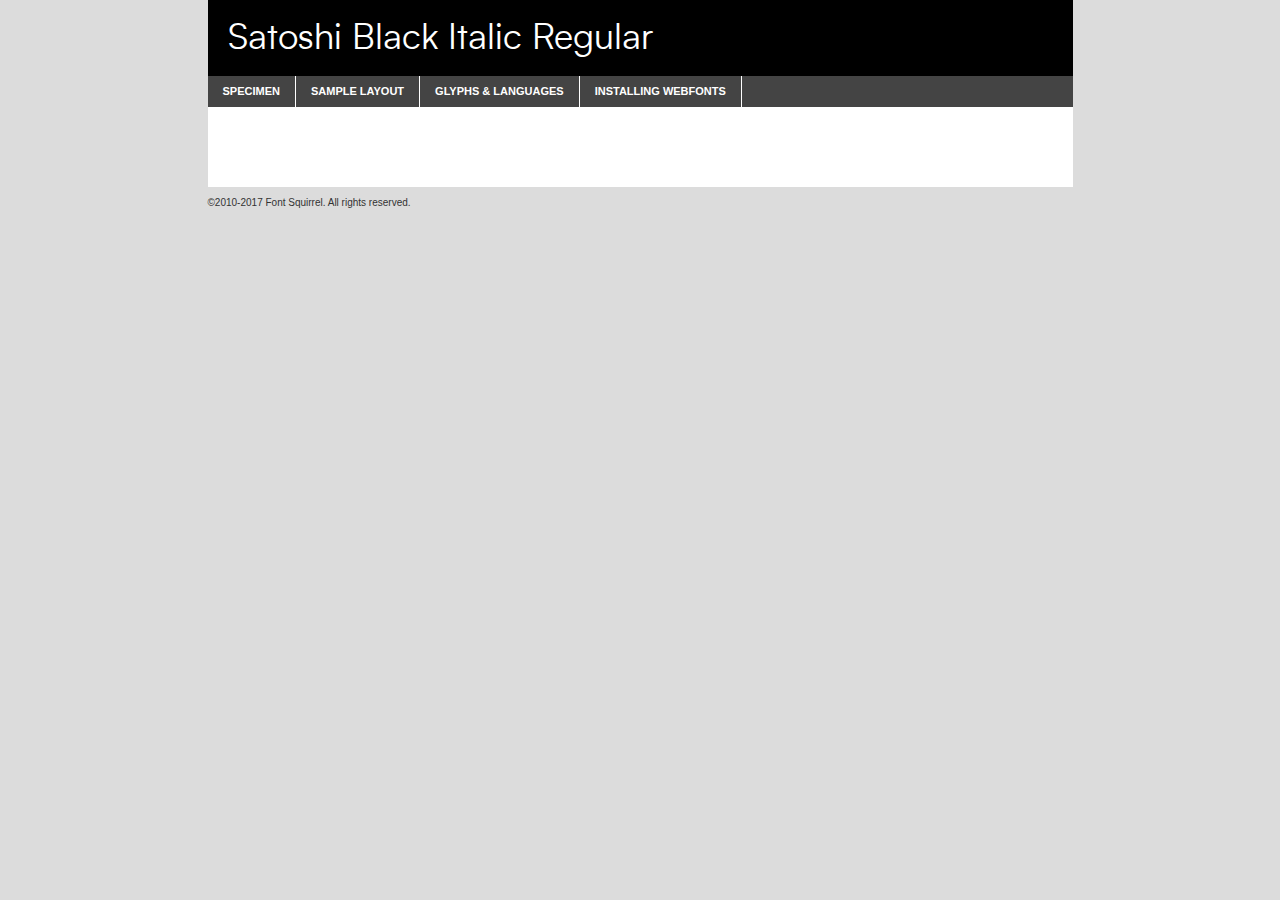
<file: assets/segoe-ui/satoshi-blackitalic-demo.html>
<!DOCTYPE html PUBLIC "-//W3C//DTD XHTML 1.0 Transitional//EN"
        "http://www.w3.org/TR/xhtml1/DTD/xhtml1-transitional.dtd">

<html xmlns="http://www.w3.org/1999/xhtml" xml:lang="en" lang="en">
<head>
    <meta http-equiv="Content-Type" content="text/html; charset=utf-8"/>
    <script src="http://ajax.googleapis.com/ajax/libs/jquery/1.7.2/jquery.min.js" type="text/javascript" charset="utf-8"></script>
    <script type="text/javascript">
		(function($) {
			$.fn.easyTabs = function(option) {
				var param = jQuery.extend({ fadeSpeed: 'fast', defaultContent: 1, activeClass: 'active' }, option);
				$(this).each(function() {
					var thisId = '#' + this.id;
					if ( param.defaultContent == '' )
					{
						param.defaultContent = 1;
					}
					if ( typeof param.defaultContent == 'number' )
					{
						var defaultTab = $(thisId + ' .tabs li:eq(' + (param.defaultContent - 1) + ') a').attr('href').substr(1);
					}
					else
					{
						var defaultTab = param.defaultContent;
					}
					$(thisId + ' .tabs li a').each(function() {
						var tabToHide = $(this).attr('href').substr(1);
						$('#' + tabToHide).addClass('easytabs-tab-content');
					});
					hideAll();
					changeContent(defaultTab);

					function hideAll() {$(thisId + ' .easytabs-tab-content').hide();}

					function changeContent(tabId)
					{
						hideAll();
						$(thisId + ' .tabs li').removeClass(param.activeClass);
						$(thisId + ' .tabs li a[href=#' + tabId + ']').closest('li').addClass(param.activeClass);
						if ( param.fadeSpeed != 'none' )
						{
							$(thisId + ' #' + tabId).fadeIn(param.fadeSpeed);
						}
						else
						{
							$(thisId + ' #' + tabId).show();
						}
					}

					$(thisId + ' .tabs li').click(function() {
						var tabId = $(this).find('a').attr('href').substr(1);
						changeContent(tabId);
						return false;
					});
				});
			}
		})(jQuery);
    </script>
    <link rel="stylesheet" href="specimen_files/specimen_stylesheet.css" type="text/css" charset="utf-8"/>
    <link rel="stylesheet" href="stylesheet.css" type="text/css" charset="utf-8"/>

    <style type="text/css">
        		body {
			font-family: 'satoshi';
        		}

            </style>

    <title>Satoshi Black Italic Regular Specimen</title>


    <script type="text/javascript" charset="utf-8">
		$(document).ready(function() {
			$('#container').easyTabs({ defaultContent: 1 });
		});
    </script>
</head>

<body>
<div id="container">
    <div id="header">
		Satoshi Black Italic Regular    </div>
    <ul class="tabs">
        <li><a href="#specimen">Specimen</a></li>
        <li><a href="#layout">Sample Layout</a></li>
		        <li><a href="#glyphs">Glyphs &amp; Languages</a></li>
        <li><a href="#installing">Installing Webfonts</a></li>

    </ul>

    <div id="main_content">


        <div id="specimen">

            <div class="section">
                <div class="grid12 firstcol">
                    <div class="huge">AaBb</div>
                </div>
            </div>

            <div class="section">
                <div class="glyph_range">A&#x200B;B&#x200b;C&#x200b;D&#x200b;E&#x200b;F&#x200b;G&#x200b;H&#x200b;I&#x200b;J&#x200b;K&#x200b;L&#x200b;M&#x200b;N&#x200b;O&#x200b;P&#x200b;Q&#x200b;R&#x200b;S&#x200b;T&#x200b;U&#x200b;V&#x200b;W&#x200b;X&#x200b;Y&#x200b;Z&#x200b;a&#x200b;b&#x200b;c&#x200b;d&#x200b;e&#x200b;f&#x200b;g&#x200b;h&#x200b;i&#x200b;j&#x200b;k&#x200b;l&#x200b;m&#x200b;n&#x200b;o&#x200b;p&#x200b;q&#x200b;r&#x200b;s&#x200b;t&#x200b;u&#x200b;v&#x200b;w&#x200b;x&#x200b;y&#x200b;z&#x200b;1&#x200b;2&#x200b;3&#x200b;4&#x200b;5&#x200b;6&#x200b;7&#x200b;8&#x200b;9&#x200b;0&#x200b;&amp;&#x200b;.&#x200b;,&#x200b;?&#x200b;!&#x200b;&#64;&#x200b;(&#x200b;)&#x200b;#&#x200b;$&#x200b;%&#x200b;*&#x200b;+&#x200b;-&#x200b;=&#x200b;:&#x200b;;</div>
            </div>
            <div class="section">
                <div class="grid12 firstcol">
                    <table class="sample_table">
                        <tr>
                            <td>10</td>
                            <td class="size10">abcdefghijklmnopqrstuvwxyzABCDEFGHIJKLMNOPQRSTUVWXYZ0123456789abcdefghijklmnopqrstuvwxyzABCDEFGHIJKLMNOPQRSTUVWXYZ0123456789abcdefghijklmnopqrstuvwxyzABCDEFGHIJKLMNOPQRSTUVWXYZ</td>
                        </tr>
                        <tr>
                            <td>11</td>
                            <td class="size11">abcdefghijklmnopqrstuvwxyzABCDEFGHIJKLMNOPQRSTUVWXYZ0123456789abcdefghijklmnopqrstuvwxyzABCDEFGHIJKLMNOPQRSTUVWXYZ0123456789abcdefghijklmnopqrstuvwxyzABCDEFGHIJKLMNOPQRSTUVWXYZ</td>
                        </tr>
                        <tr>
                            <td>12</td>
                            <td class="size12">abcdefghijklmnopqrstuvwxyzABCDEFGHIJKLMNOPQRSTUVWXYZ0123456789abcdefghijklmnopqrstuvwxyzABCDEFGHIJKLMNOPQRSTUVWXYZ0123456789abcdefghijklmnopqrstuvwxyzABCDEFGHIJKLMNOPQRSTUVWXYZ</td>
                        </tr>
                        <tr>
                            <td>13</td>
                            <td class="size13">abcdefghijklmnopqrstuvwxyzABCDEFGHIJKLMNOPQRSTUVWXYZ0123456789abcdefghijklmnopqrstuvwxyzABCDEFGHIJKLMNOPQRSTUVWXYZ0123456789abcdefghijklmnopqrstuvwxyzABCDEFGHIJKLMNOPQRSTUVWXYZ</td>
                        </tr>
                        <tr>
                            <td>14</td>
                            <td class="size14">abcdefghijklmnopqrstuvwxyzABCDEFGHIJKLMNOPQRSTUVWXYZ0123456789abcdefghijklmnopqrstuvwxyzABCDEFGHIJKLMNOPQRSTUVWXYZ0123456789abcdefghijklmnopqrstuvwxyzABCDEFGHIJKLMNOPQRSTUVWXYZ</td>
                        </tr>
                        <tr>
                            <td>16</td>
                            <td class="size16">abcdefghijklmnopqrstuvwxyzABCDEFGHIJKLMNOPQRSTUVWXYZ0123456789abcdefghijklmnopqrstuvwxyzABCDEFGHIJKLMNOPQRSTUVWXYZ</td>
                        </tr>
                        <tr>
                            <td>18</td>
                            <td class="size18">abcdefghijklmnopqrstuvwxyzABCDEFGHIJKLMNOPQRSTUVWXYZ0123456789abcdefghijklmnopqrstuvwxyzABCDEFGHIJKLMNOPQRSTUVWXYZ</td>
                        </tr>
                        <tr>
                            <td>20</td>
                            <td class="size20">abcdefghijklmnopqrstuvwxyzABCDEFGHIJKLMNOPQRSTUVWXYZ0123456789abcdefghijklmnopqrstuvwxyzABCDEFGHIJKLMNOPQRSTUVWXYZ</td>
                        </tr>
                        <tr>
                            <td>24</td>
                            <td class="size24">abcdefghijklmnopqrstuvwxyzABCDEFGHIJKLMNOPQRSTUVWXYZ0123456789abcdefghijklmnopqrstuvwxyzABCDEFGHIJKLMNOPQRSTUVWXYZ</td>
                        </tr>
                        <tr>
                            <td>30</td>
                            <td class="size30">abcdefghijklmnopqrstuvwxyzABCDEFGHIJKLMNOPQRSTUVWXYZ0123456789abcdefghijklmnopqrstuvwxyzABCDEFGHIJKLMNOPQRSTUVWXYZ</td>
                        </tr>
                        <tr>
                            <td>36</td>
                            <td class="size36">abcdefghijklmnopqrstuvwxyzABCDEFGHIJKLMNOPQRSTUVWXYZ0123456789abcdefghijklmnopqrstuvwxyzABCDEFGHIJKLMNOPQRSTUVWXYZ</td>
                        </tr>
                        <tr>
                            <td>48</td>
                            <td class="size48">abcdefghijklmnopqrstuvwxyzABCDEFGHIJKLMNOPQRSTUVWXYZ0123456789abcdefghijklmnopqrstuvwxyzABCDEFGHIJKLMNOPQRSTUVWXYZ</td>
                        </tr>
                        <tr>
                            <td>60</td>
                            <td class="size60">abcdefghijklmnopqrstuvwxyzABCDEFGHIJKLMNOPQRSTUVWXYZ0123456789abcdefghijklmnopqrstuvwxyzABCDEFGHIJKLMNOPQRSTUVWXYZ</td>
                        </tr>
                        <tr>
                            <td>72</td>
                            <td class="size72">abcdefghijklmnopqrstuvwxyzABCDEFGHIJKLMNOPQRSTUVWXYZ0123456789abcdefghijklmnopqrstuvwxyzABCDEFGHIJKLMNOPQRSTUVWXYZ</td>
                        </tr>
                        <tr>
                            <td>90</td>
                            <td class="size90">abcdefghijklmnopqrstuvwxyzABCDEFGHIJKLMNOPQRSTUVWXYZ0123456789abcdefghijklmnopqrstuvwxyzABCDEFGHIJKLMNOPQRSTUVWXYZ</td>
                        </tr>
                    </table>

                </div>

            </div>


            <div class="section" id="bodycomparison">


                <div id="xheight">
                    <div class="fontbody">&#x25FC;&#x25FC;&#x25FC;&#x25FC;&#x25FC;&#x25FC;&#x25FC;&#x25FC;&#x25FC;&#x25FC;&#x25FC;&#x25FC;&#x25FC;&#x25FC;&#x25FC;&#x25FC;&#x25FC;&#x25FC;&#x25FC;&#x25FC;&#x25FC;&#x25FC;&#x25FC;&#x25FC;&#x25FC;&#x25FC;&#x25FC;&#x25FC;&#x25FC;&#x25FC;&#x25FC;&#x25FC;&#x25FC;&#x25FC;&#x25FC;&#x25FC;&#x25FC;&#x25FC;&#x25FC;&#x25FC;&#x25FC;&#x25FC;&#x25FC;&#x25FC;&#x25FC;&#x25FC;&#x25FC;&#x25FC;&#x25FC;&#x25FC;&#x25FC;&#x25FC;&#x25FC;&#x25FC;&#x25FC;&#x25FC;&#x25FC;&#x25FC;&#x25FC;&#x25FC;&#x25FC;&#x25FC;&#x25FC;&#x25FC;&#x25FC;&#x25FC;&#x25FC;&#x25FC;&#x25FC;&#x25FC;&#x25FC;&#x25FC;&#x25FC;&#x25FC;&#x25FC;&#x25FC;&#x25FC;&#x25FC;&#x25FC;&#x25FC;&#x25FC;&#x25FC;&#x25FC;&#x25FC;&#x25FC;&#x25FC;&#x25FC;&#x25FC;&#x25FC;&#x25FC;&#x25FC;&#x25FC;&#x25FC;&#x25FC;&#x25FC;&#x25FC;&#x25FC;&#x25FC;&#x25FC;body</div>
                    <div class="arialbody">body</div>
                    <div class="verdanabody">body</div>
                    <div class="georgiabody">body</div>
                </div>
                <div class="fontbody" style="z-index:1">
                    body<span>Satoshi Black Italic Regular</span>
                </div>
                <div class="arialbody" style="z-index:1">
                    body<span>Arial</span>
                </div>
                <div class="verdanabody" style="z-index:1">
                    body<span>Verdana</span>
                </div>
                <div class="georgiabody" style="z-index:1">
                    body<span>Georgia</span>
                </div>


            </div>


            <div class="section psample psample_row1" id="">

                <div class="grid2 firstcol">
                    <p class="size10"><span>10.</span>Aenean lacinia bibendum nulla sed consectetur. Fusce dapibus, tellus ac cursus commodo, tortor mauris condimentum nibh, ut fermentum massa justo sit amet risus. Nullam id dolor id nibh ultricies vehicula ut id elit. Cum sociis natoque penatibus et magnis dis parturient montes, nascetur ridiculus mus. Nulla vitae elit libero, a pharetra augue.</p>

                </div>
                <div class="grid3">
                    <p class="size11"><span>11.</span>Aenean lacinia bibendum nulla sed consectetur. Fusce dapibus, tellus ac cursus commodo, tortor mauris condimentum nibh, ut fermentum massa justo sit amet risus. Nullam id dolor id nibh ultricies vehicula ut id elit. Cum sociis natoque penatibus et magnis dis parturient montes, nascetur ridiculus mus. Nulla vitae elit libero, a pharetra augue.</p>

                </div>
                <div class="grid3">
                    <p class="size12"><span>12.</span>Aenean lacinia bibendum nulla sed consectetur. Fusce dapibus, tellus ac cursus commodo, tortor mauris condimentum nibh, ut fermentum massa justo sit amet risus. Nullam id dolor id nibh ultricies vehicula ut id elit. Cum sociis natoque penatibus et magnis dis parturient montes, nascetur ridiculus mus. Nulla vitae elit libero, a pharetra augue.</p>

                </div>
                <div class="grid4">
                    <p class="size13"><span>13.</span>Aenean lacinia bibendum nulla sed consectetur. Fusce dapibus, tellus ac cursus commodo, tortor mauris condimentum nibh, ut fermentum massa justo sit amet risus. Nullam id dolor id nibh ultricies vehicula ut id elit. Cum sociis natoque penatibus et magnis dis parturient montes, nascetur ridiculus mus. Nulla vitae elit libero, a pharetra augue.</p>

                </div>
                <div class="white_blend"></div>

            </div>
            <div class="section psample psample_row2" id="">
                <div class="grid3 firstcol">
                    <p class="size14"><span>14.</span>Aenean lacinia bibendum nulla sed consectetur. Fusce dapibus, tellus ac cursus commodo, tortor mauris condimentum nibh, ut fermentum massa justo sit amet risus. Nullam id dolor id nibh ultricies vehicula ut id elit. Cum sociis natoque penatibus et magnis dis parturient montes, nascetur ridiculus mus. Nulla vitae elit libero, a pharetra augue.</p>

                </div>
                <div class="grid4">
                    <p class="size16"><span>16.</span>Aenean lacinia bibendum nulla sed consectetur. Fusce dapibus, tellus ac cursus commodo, tortor mauris condimentum nibh, ut fermentum massa justo sit amet risus. Nullam id dolor id nibh ultricies vehicula ut id elit. Cum sociis natoque penatibus et magnis dis parturient montes, nascetur ridiculus mus. Nulla vitae elit libero, a pharetra augue.</p>

                </div>
                <div class="grid5">
                    <p class="size18"><span>18.</span>Aenean lacinia bibendum nulla sed consectetur. Fusce dapibus, tellus ac cursus commodo, tortor mauris condimentum nibh, ut fermentum massa justo sit amet risus. Nullam id dolor id nibh ultricies vehicula ut id elit. Cum sociis natoque penatibus et magnis dis parturient montes, nascetur ridiculus mus. Nulla vitae elit libero, a pharetra augue.</p>

                </div>

                <div class="white_blend"></div>

            </div>

            <div class="section psample psample_row3" id="">
                <div class="grid5 firstcol">
                    <p class="size20"><span>20.</span>Aenean lacinia bibendum nulla sed consectetur. Fusce dapibus, tellus ac cursus commodo, tortor mauris condimentum nibh, ut fermentum massa justo sit amet risus. Nullam id dolor id nibh ultricies vehicula ut id elit. Cum sociis natoque penatibus et magnis dis parturient montes, nascetur ridiculus mus. Nulla vitae elit libero, a pharetra augue.</p>
                </div>
                <div class="grid7">
                    <p class="size24"><span>24.</span>Aenean lacinia bibendum nulla sed consectetur. Fusce dapibus, tellus ac cursus commodo, tortor mauris condimentum nibh, ut fermentum massa justo sit amet risus. Nullam id dolor id nibh ultricies vehicula ut id elit. Cum sociis natoque penatibus et magnis dis parturient montes, nascetur ridiculus mus. Nulla vitae elit libero, a pharetra augue.</p>
                </div>

                <div class="white_blend"></div>

            </div>

            <div class="section psample psample_row4" id="">
                <div class="grid12 firstcol">
                    <p class="size30"><span>30.</span>Aenean lacinia bibendum nulla sed consectetur. Fusce dapibus, tellus ac cursus commodo, tortor mauris condimentum nibh, ut fermentum massa justo sit amet risus. Nullam id dolor id nibh ultricies vehicula ut id elit. Cum sociis natoque penatibus et magnis dis parturient montes, nascetur ridiculus mus. Nulla vitae elit libero, a pharetra augue.</p>
                </div>
                <div class="white_blend"></div>

            </div>


            <div class="section psample psample_row1 fullreverse">
                <div class="grid2 firstcol">
                    <p class="size10"><span>10.</span>Aenean lacinia bibendum nulla sed consectetur. Fusce dapibus, tellus ac cursus commodo, tortor mauris condimentum nibh, ut fermentum massa justo sit amet risus. Nullam id dolor id nibh ultricies vehicula ut id elit. Cum sociis natoque penatibus et magnis dis parturient montes, nascetur ridiculus mus. Nulla vitae elit libero, a pharetra augue.</p>

                </div>
                <div class="grid3">
                    <p class="size11"><span>11.</span>Aenean lacinia bibendum nulla sed consectetur. Fusce dapibus, tellus ac cursus commodo, tortor mauris condimentum nibh, ut fermentum massa justo sit amet risus. Nullam id dolor id nibh ultricies vehicula ut id elit. Cum sociis natoque penatibus et magnis dis parturient montes, nascetur ridiculus mus. Nulla vitae elit libero, a pharetra augue.</p>

                </div>
                <div class="grid3">
                    <p class="size12"><span>12.</span>Aenean lacinia bibendum nulla sed consectetur. Fusce dapibus, tellus ac cursus commodo, tortor mauris condimentum nibh, ut fermentum massa justo sit amet risus. Nullam id dolor id nibh ultricies vehicula ut id elit. Cum sociis natoque penatibus et magnis dis parturient montes, nascetur ridiculus mus. Nulla vitae elit libero, a pharetra augue.</p>

                </div>
                <div class="grid4">
                    <p class="size13"><span>13.</span>Aenean lacinia bibendum nulla sed consectetur. Fusce dapibus, tellus ac cursus commodo, tortor mauris condimentum nibh, ut fermentum massa justo sit amet risus. Nullam id dolor id nibh ultricies vehicula ut id elit. Cum sociis natoque penatibus et magnis dis parturient montes, nascetur ridiculus mus. Nulla vitae elit libero, a pharetra augue.</p>

                </div>
                <div class="black_blend"></div>

            </div>

            <div class="section psample psample_row2 fullreverse">
                <div class="grid3 firstcol">
                    <p class="size14"><span>14.</span>Aenean lacinia bibendum nulla sed consectetur. Fusce dapibus, tellus ac cursus commodo, tortor mauris condimentum nibh, ut fermentum massa justo sit amet risus. Nullam id dolor id nibh ultricies vehicula ut id elit. Cum sociis natoque penatibus et magnis dis parturient montes, nascetur ridiculus mus. Nulla vitae elit libero, a pharetra augue.</p>

                </div>
                <div class="grid4">
                    <p class="size16"><span>16.</span>Aenean lacinia bibendum nulla sed consectetur. Fusce dapibus, tellus ac cursus commodo, tortor mauris condimentum nibh, ut fermentum massa justo sit amet risus. Nullam id dolor id nibh ultricies vehicula ut id elit. Cum sociis natoque penatibus et magnis dis parturient montes, nascetur ridiculus mus. Nulla vitae elit libero, a pharetra augue.</p>

                </div>
                <div class="grid5">
                    <p class="size18"><span>18.</span>Aenean lacinia bibendum nulla sed consectetur. Fusce dapibus, tellus ac cursus commodo, tortor mauris condimentum nibh, ut fermentum massa justo sit amet risus. Nullam id dolor id nibh ultricies vehicula ut id elit. Cum sociis natoque penatibus et magnis dis parturient montes, nascetur ridiculus mus. Nulla vitae elit libero, a pharetra augue.</p>

                </div>
                <div class="black_blend"></div>

            </div>

            <div class="section psample fullreverse psample_row3" id="">
                <div class="grid5 firstcol">
                    <p class="size20"><span>20.</span>Aenean lacinia bibendum nulla sed consectetur. Fusce dapibus, tellus ac cursus commodo, tortor mauris condimentum nibh, ut fermentum massa justo sit amet risus. Nullam id dolor id nibh ultricies vehicula ut id elit. Cum sociis natoque penatibus et magnis dis parturient montes, nascetur ridiculus mus. Nulla vitae elit libero, a pharetra augue.</p>
                </div>
                <div class="grid7">
                    <p class="size24"><span>24.</span>Aenean lacinia bibendum nulla sed consectetur. Fusce dapibus, tellus ac cursus commodo, tortor mauris condimentum nibh, ut fermentum massa justo sit amet risus. Nullam id dolor id nibh ultricies vehicula ut id elit. Cum sociis natoque penatibus et magnis dis parturient montes, nascetur ridiculus mus. Nulla vitae elit libero, a pharetra augue.</p>
                </div>

                <div class="black_blend"></div>

            </div>

            <div class="section psample fullreverse psample_row4" id="" style="border-bottom: 20px #000 solid;">
                <div class="grid12 firstcol">
                    <p class="size30"><span>30.</span>Aenean lacinia bibendum nulla sed consectetur. Fusce dapibus, tellus ac cursus commodo, tortor mauris condimentum nibh, ut fermentum massa justo sit amet risus. Nullam id dolor id nibh ultricies vehicula ut id elit. Cum sociis natoque penatibus et magnis dis parturient montes, nascetur ridiculus mus. Nulla vitae elit libero, a pharetra augue.</p>
                </div>
                <div class="black_blend"></div>

            </div>


        </div>

        <div id="layout">

            <div class="section">

                <div class="grid12 firstcol">
                    <h1>Lorem Ipsum Dolor</h1>
                    <h2>Etiam porta sem malesuada magna mollis euismod</h2>

                    <p class="byline">By <a href="#link">Aenean Lacinia</a></p>
                </div>
            </div>
            <div class="section">
                <div class="grid8 firstcol">
                    <p class="large">Donec sed odio dui. Morbi leo risus, porta ac consectetur ac, vestibulum at eros. Fusce dapibus, tellus ac cursus commodo, tortor mauris condimentum nibh, ut fermentum massa justo sit amet risus. </p>


                    <h3>Pellentesque ornare sem</h3>

                    <p>Maecenas sed diam eget risus varius blandit sit amet non magna. Maecenas faucibus mollis interdum. Donec ullamcorper nulla non metus auctor fringilla. Nullam id dolor id nibh ultricies vehicula ut id elit. Nullam id dolor id nibh ultricies vehicula ut id elit. </p>

                    <p>Aenean eu leo quam. Pellentesque ornare sem lacinia quam venenatis vestibulum. Lorem ipsum dolor sit amet, consectetur adipiscing elit. Cum sociis natoque penatibus et magnis dis parturient montes, nascetur ridiculus mus. </p>

                    <p>Nulla vitae elit libero, a pharetra augue. Praesent commodo cursus magna, vel scelerisque nisl consectetur et. Aenean lacinia bibendum nulla sed consectetur. </p>

                    <p>Nullam quis risus eget urna mollis ornare vel eu leo. Nullam quis risus eget urna mollis ornare vel eu leo. Maecenas sed diam eget risus varius blandit sit amet non magna. Donec ullamcorper nulla non metus auctor fringilla. </p>

                    <h3>Cras mattis consectetur</h3>

                    <p>Aenean eu leo quam. Pellentesque ornare sem lacinia quam venenatis vestibulum. Aenean lacinia bibendum nulla sed consectetur. Integer posuere erat a ante venenatis dapibus posuere velit aliquet. Cras mattis consectetur purus sit amet fermentum. </p>

                    <p>Nullam id dolor id nibh ultricies vehicula ut id elit. Nullam quis risus eget urna mollis ornare vel eu leo. Cras mattis consectetur purus sit amet fermentum.</p>
                </div>

                <div class="grid4 sidebar">

                    <div class="box reverse">
                        <p class="last">Nullam quis risus eget urna mollis ornare vel eu leo. Donec ullamcorper nulla non metus auctor fringilla. Cras mattis consectetur purus sit amet fermentum. Sed posuere consectetur est at lobortis. Lorem ipsum dolor sit amet, consectetur adipiscing elit. </p>
                    </div>

                    <p class="caption">Maecenas sed diam eget risus varius.</p>

                    <p>Vestibulum id ligula porta felis euismod semper. Integer posuere erat a ante venenatis dapibus posuere velit aliquet. Vestibulum id ligula porta felis euismod semper. Sed posuere consectetur est at lobortis. Maecenas sed diam eget risus varius blandit sit amet non magna. Fusce dapibus, tellus ac cursus commodo, tortor mauris condimentum nibh, ut fermentum massa justo sit amet risus. </p>


                    <p>Duis mollis, est non commodo luctus, nisi erat porttitor ligula, eget lacinia odio sem nec elit. Aenean lacinia bibendum nulla sed consectetur. Vivamus sagittis lacus vel augue laoreet rutrum faucibus dolor auctor. Aenean lacinia bibendum nulla sed consectetur. Nullam quis risus eget urna mollis ornare vel eu leo. </p>

                    <p>Praesent commodo cursus magna, vel scelerisque nisl consectetur et. Donec ullamcorper nulla non metus auctor fringilla. Maecenas faucibus mollis interdum. Fusce dapibus, tellus ac cursus commodo, tortor mauris condimentum nibh, ut fermentum massa justo sit amet risus. </p>

                </div>
            </div>

        </div>


		

        <div id="glyphs">
            <div class="section">
                <div class="grid12 firstcol">

                    <h1>Language Support</h1>
                    <p>The subset of Satoshi Black Italic Regular in this kit supports the following languages:<br/>

						Albanian, Basque, Breton, Chamorro, Danish, Dutch, English, Faroese, Finnish, French, Frisian, Galician, German, Icelandic, Italian, Malagasy, Norwegian, Portuguese, Spanish, Alsatian, Aragonese, Arapaho, Arrernte, Asturian, Aymara, Bislama, Cebuano, Corsican, Fijian, French_creole, Genoese, Gilbertese, Greenlandic, Haitian_creole, Hiligaynon, Hmong, Hopi, Ibanag, Iloko_ilokano, Indonesian, Interglossa_glosa, Interlingua, Irish_gaelic, Jerriais, Lojban, Lombard, Luxembourgeois, Manx, Mohawk, Norfolk_pitcairnese, Occitan, Oromo, Pangasinan, Papiamento, Piedmontese, Potawatomi, Rhaeto-romance, Romansh, Rotokas, Sami_lule, Samoan, Sardinian, Scots_gaelic, Seychelles_creole, Shona, Sicilian, Somali, Southern_ndebele, Swahili, Swati_swazi, Tagalog_filipino_pilipino, Tetum, Tok_pisin, Uyghur_latinized, Volapuk, Walloon, Warlpiri, Xhosa, Yapese, Zulu, Latinbasic, Ubasic, Demo                    </p>
                    <h1>Glyph Chart</h1>
                    <p>The subset of Satoshi Black Italic Regular in this kit includes all the glyphs listed below. Unicode entities are included above each glyph to help you insert individual characters into your layout.</p>
                    <div id="glyph_chart">

																				                                <div><p>&amp;#32;</p>&#32;</div>
																				                                <div><p>&amp;#33;</p>&#33;</div>
																				                                <div><p>&amp;#34;</p>&#34;</div>
																				                                <div><p>&amp;#35;</p>&#35;</div>
																				                                <div><p>&amp;#36;</p>&#36;</div>
																				                                <div><p>&amp;#37;</p>&#37;</div>
																				                                <div><p>&amp;#38;</p>&#38;</div>
																				                                <div><p>&amp;#39;</p>&#39;</div>
																				                                <div><p>&amp;#40;</p>&#40;</div>
																				                                <div><p>&amp;#41;</p>&#41;</div>
																				                                <div><p>&amp;#42;</p>&#42;</div>
																				                                <div><p>&amp;#43;</p>&#43;</div>
																				                                <div><p>&amp;#44;</p>&#44;</div>
																				                                <div><p>&amp;#45;</p>&#45;</div>
																				                                <div><p>&amp;#46;</p>&#46;</div>
																				                                <div><p>&amp;#47;</p>&#47;</div>
																				                                <div><p>&amp;#48;</p>&#48;</div>
																				                                <div><p>&amp;#49;</p>&#49;</div>
																				                                <div><p>&amp;#50;</p>&#50;</div>
																				                                <div><p>&amp;#51;</p>&#51;</div>
																				                                <div><p>&amp;#52;</p>&#52;</div>
																				                                <div><p>&amp;#53;</p>&#53;</div>
																				                                <div><p>&amp;#54;</p>&#54;</div>
																				                                <div><p>&amp;#55;</p>&#55;</div>
																				                                <div><p>&amp;#56;</p>&#56;</div>
																				                                <div><p>&amp;#57;</p>&#57;</div>
																				                                <div><p>&amp;#58;</p>&#58;</div>
																				                                <div><p>&amp;#59;</p>&#59;</div>
																				                                <div><p>&amp;#60;</p>&#60;</div>
																				                                <div><p>&amp;#61;</p>&#61;</div>
																				                                <div><p>&amp;#62;</p>&#62;</div>
																				                                <div><p>&amp;#63;</p>&#63;</div>
																				                                <div><p>&amp;#64;</p>&#64;</div>
																				                                <div><p>&amp;#65;</p>&#65;</div>
																				                                <div><p>&amp;#66;</p>&#66;</div>
																				                                <div><p>&amp;#67;</p>&#67;</div>
																				                                <div><p>&amp;#68;</p>&#68;</div>
																				                                <div><p>&amp;#69;</p>&#69;</div>
																				                                <div><p>&amp;#70;</p>&#70;</div>
																				                                <div><p>&amp;#71;</p>&#71;</div>
																				                                <div><p>&amp;#72;</p>&#72;</div>
																				                                <div><p>&amp;#73;</p>&#73;</div>
																				                                <div><p>&amp;#74;</p>&#74;</div>
																				                                <div><p>&amp;#75;</p>&#75;</div>
																				                                <div><p>&amp;#76;</p>&#76;</div>
																				                                <div><p>&amp;#77;</p>&#77;</div>
																				                                <div><p>&amp;#78;</p>&#78;</div>
																				                                <div><p>&amp;#79;</p>&#79;</div>
																				                                <div><p>&amp;#80;</p>&#80;</div>
																				                                <div><p>&amp;#81;</p>&#81;</div>
																				                                <div><p>&amp;#82;</p>&#82;</div>
																				                                <div><p>&amp;#83;</p>&#83;</div>
																				                                <div><p>&amp;#84;</p>&#84;</div>
																				                                <div><p>&amp;#85;</p>&#85;</div>
																				                                <div><p>&amp;#86;</p>&#86;</div>
																				                                <div><p>&amp;#87;</p>&#87;</div>
																				                                <div><p>&amp;#88;</p>&#88;</div>
																				                                <div><p>&amp;#89;</p>&#89;</div>
																				                                <div><p>&amp;#90;</p>&#90;</div>
																				                                <div><p>&amp;#91;</p>&#91;</div>
																				                                <div><p>&amp;#92;</p>&#92;</div>
																				                                <div><p>&amp;#93;</p>&#93;</div>
																				                                <div><p>&amp;#94;</p>&#94;</div>
																				                                <div><p>&amp;#95;</p>&#95;</div>
																				                                <div><p>&amp;#96;</p>&#96;</div>
																				                                <div><p>&amp;#97;</p>&#97;</div>
																				                                <div><p>&amp;#98;</p>&#98;</div>
																				                                <div><p>&amp;#99;</p>&#99;</div>
																				                                <div><p>&amp;#100;</p>&#100;</div>
																				                                <div><p>&amp;#101;</p>&#101;</div>
																				                                <div><p>&amp;#102;</p>&#102;</div>
																				                                <div><p>&amp;#103;</p>&#103;</div>
																				                                <div><p>&amp;#104;</p>&#104;</div>
																				                                <div><p>&amp;#105;</p>&#105;</div>
																				                                <div><p>&amp;#106;</p>&#106;</div>
																				                                <div><p>&amp;#107;</p>&#107;</div>
																				                                <div><p>&amp;#108;</p>&#108;</div>
																				                                <div><p>&amp;#109;</p>&#109;</div>
																				                                <div><p>&amp;#110;</p>&#110;</div>
																				                                <div><p>&amp;#111;</p>&#111;</div>
																				                                <div><p>&amp;#112;</p>&#112;</div>
																				                                <div><p>&amp;#113;</p>&#113;</div>
																				                                <div><p>&amp;#114;</p>&#114;</div>
																				                                <div><p>&amp;#115;</p>&#115;</div>
																				                                <div><p>&amp;#116;</p>&#116;</div>
																				                                <div><p>&amp;#117;</p>&#117;</div>
																				                                <div><p>&amp;#118;</p>&#118;</div>
																				                                <div><p>&amp;#119;</p>&#119;</div>
																				                                <div><p>&amp;#120;</p>&#120;</div>
																				                                <div><p>&amp;#121;</p>&#121;</div>
																				                                <div><p>&amp;#122;</p>&#122;</div>
																				                                <div><p>&amp;#123;</p>&#123;</div>
																				                                <div><p>&amp;#124;</p>&#124;</div>
																				                                <div><p>&amp;#125;</p>&#125;</div>
																				                                <div><p>&amp;#126;</p>&#126;</div>
																				                                <div><p>&amp;#160;</p>&#160;</div>
																				                                <div><p>&amp;#161;</p>&#161;</div>
																				                                <div><p>&amp;#162;</p>&#162;</div>
																				                                <div><p>&amp;#163;</p>&#163;</div>
																				                                <div><p>&amp;#164;</p>&#164;</div>
																				                                <div><p>&amp;#165;</p>&#165;</div>
																				                                <div><p>&amp;#166;</p>&#166;</div>
																				                                <div><p>&amp;#167;</p>&#167;</div>
																				                                <div><p>&amp;#168;</p>&#168;</div>
																				                                <div><p>&amp;#169;</p>&#169;</div>
																				                                <div><p>&amp;#171;</p>&#171;</div>
																				                                <div><p>&amp;#172;</p>&#172;</div>
																				                                <div><p>&amp;#173;</p>&#173;</div>
																				                                <div><p>&amp;#174;</p>&#174;</div>
																				                                <div><p>&amp;#175;</p>&#175;</div>
																				                                <div><p>&amp;#176;</p>&#176;</div>
																				                                <div><p>&amp;#177;</p>&#177;</div>
																				                                <div><p>&amp;#178;</p>&#178;</div>
																				                                <div><p>&amp;#179;</p>&#179;</div>
																				                                <div><p>&amp;#180;</p>&#180;</div>
																				                                <div><p>&amp;#181;</p>&#181;</div>
																				                                <div><p>&amp;#182;</p>&#182;</div>
																				                                <div><p>&amp;#183;</p>&#183;</div>
																				                                <div><p>&amp;#184;</p>&#184;</div>
																				                                <div><p>&amp;#185;</p>&#185;</div>
																				                                <div><p>&amp;#187;</p>&#187;</div>
																				                                <div><p>&amp;#188;</p>&#188;</div>
																				                                <div><p>&amp;#189;</p>&#189;</div>
																				                                <div><p>&amp;#190;</p>&#190;</div>
																				                                <div><p>&amp;#191;</p>&#191;</div>
																				                                <div><p>&amp;#192;</p>&#192;</div>
																				                                <div><p>&amp;#193;</p>&#193;</div>
																				                                <div><p>&amp;#194;</p>&#194;</div>
																				                                <div><p>&amp;#195;</p>&#195;</div>
																				                                <div><p>&amp;#196;</p>&#196;</div>
																				                                <div><p>&amp;#197;</p>&#197;</div>
																				                                <div><p>&amp;#198;</p>&#198;</div>
																				                                <div><p>&amp;#199;</p>&#199;</div>
																				                                <div><p>&amp;#200;</p>&#200;</div>
																				                                <div><p>&amp;#201;</p>&#201;</div>
																				                                <div><p>&amp;#202;</p>&#202;</div>
																				                                <div><p>&amp;#203;</p>&#203;</div>
																				                                <div><p>&amp;#204;</p>&#204;</div>
																				                                <div><p>&amp;#205;</p>&#205;</div>
																				                                <div><p>&amp;#206;</p>&#206;</div>
																				                                <div><p>&amp;#207;</p>&#207;</div>
																				                                <div><p>&amp;#208;</p>&#208;</div>
																				                                <div><p>&amp;#209;</p>&#209;</div>
																				                                <div><p>&amp;#210;</p>&#210;</div>
																				                                <div><p>&amp;#211;</p>&#211;</div>
																				                                <div><p>&amp;#212;</p>&#212;</div>
																				                                <div><p>&amp;#213;</p>&#213;</div>
																				                                <div><p>&amp;#214;</p>&#214;</div>
																				                                <div><p>&amp;#215;</p>&#215;</div>
																				                                <div><p>&amp;#216;</p>&#216;</div>
																				                                <div><p>&amp;#217;</p>&#217;</div>
																				                                <div><p>&amp;#218;</p>&#218;</div>
																				                                <div><p>&amp;#219;</p>&#219;</div>
																				                                <div><p>&amp;#220;</p>&#220;</div>
																				                                <div><p>&amp;#221;</p>&#221;</div>
																				                                <div><p>&amp;#222;</p>&#222;</div>
																				                                <div><p>&amp;#223;</p>&#223;</div>
																				                                <div><p>&amp;#224;</p>&#224;</div>
																				                                <div><p>&amp;#225;</p>&#225;</div>
																				                                <div><p>&amp;#226;</p>&#226;</div>
																				                                <div><p>&amp;#227;</p>&#227;</div>
																				                                <div><p>&amp;#228;</p>&#228;</div>
																				                                <div><p>&amp;#229;</p>&#229;</div>
																				                                <div><p>&amp;#230;</p>&#230;</div>
																				                                <div><p>&amp;#231;</p>&#231;</div>
																				                                <div><p>&amp;#232;</p>&#232;</div>
																				                                <div><p>&amp;#233;</p>&#233;</div>
																				                                <div><p>&amp;#234;</p>&#234;</div>
																				                                <div><p>&amp;#235;</p>&#235;</div>
																				                                <div><p>&amp;#236;</p>&#236;</div>
																				                                <div><p>&amp;#237;</p>&#237;</div>
																				                                <div><p>&amp;#238;</p>&#238;</div>
																				                                <div><p>&amp;#239;</p>&#239;</div>
																				                                <div><p>&amp;#240;</p>&#240;</div>
																				                                <div><p>&amp;#241;</p>&#241;</div>
																				                                <div><p>&amp;#242;</p>&#242;</div>
																				                                <div><p>&amp;#243;</p>&#243;</div>
																				                                <div><p>&amp;#244;</p>&#244;</div>
																				                                <div><p>&amp;#245;</p>&#245;</div>
																				                                <div><p>&amp;#246;</p>&#246;</div>
																				                                <div><p>&amp;#247;</p>&#247;</div>
																				                                <div><p>&amp;#248;</p>&#248;</div>
																				                                <div><p>&amp;#249;</p>&#249;</div>
																				                                <div><p>&amp;#250;</p>&#250;</div>
																				                                <div><p>&amp;#251;</p>&#251;</div>
																				                                <div><p>&amp;#252;</p>&#252;</div>
																				                                <div><p>&amp;#253;</p>&#253;</div>
																				                                <div><p>&amp;#254;</p>&#254;</div>
																				                                <div><p>&amp;#255;</p>&#255;</div>
																				                                <div><p>&amp;#338;</p>&#338;</div>
																				                                <div><p>&amp;#339;</p>&#339;</div>
																				                                <div><p>&amp;#376;</p>&#376;</div>
																				                                <div><p>&amp;#710;</p>&#710;</div>
																				                                <div><p>&amp;#732;</p>&#732;</div>
																				                                <div><p>&amp;#8192;</p>&#8192;</div>
																				                                <div><p>&amp;#8193;</p>&#8193;</div>
																				                                <div><p>&amp;#8194;</p>&#8194;</div>
																				                                <div><p>&amp;#8195;</p>&#8195;</div>
																				                                <div><p>&amp;#8196;</p>&#8196;</div>
																				                                <div><p>&amp;#8197;</p>&#8197;</div>
																				                                <div><p>&amp;#8198;</p>&#8198;</div>
																				                                <div><p>&amp;#8199;</p>&#8199;</div>
																				                                <div><p>&amp;#8200;</p>&#8200;</div>
																				                                <div><p>&amp;#8201;</p>&#8201;</div>
																				                                <div><p>&amp;#8202;</p>&#8202;</div>
																				                                <div><p>&amp;#8208;</p>&#8208;</div>
																				                                <div><p>&amp;#8209;</p>&#8209;</div>
																				                                <div><p>&amp;#8210;</p>&#8210;</div>
																				                                <div><p>&amp;#8211;</p>&#8211;</div>
																				                                <div><p>&amp;#8212;</p>&#8212;</div>
																				                                <div><p>&amp;#8216;</p>&#8216;</div>
																				                                <div><p>&amp;#8217;</p>&#8217;</div>
																				                                <div><p>&amp;#8218;</p>&#8218;</div>
																				                                <div><p>&amp;#8220;</p>&#8220;</div>
																				                                <div><p>&amp;#8221;</p>&#8221;</div>
																				                                <div><p>&amp;#8222;</p>&#8222;</div>
																				                                <div><p>&amp;#8226;</p>&#8226;</div>
																				                                <div><p>&amp;#8230;</p>&#8230;</div>
																				                                <div><p>&amp;#8239;</p>&#8239;</div>
																				                                <div><p>&amp;#8249;</p>&#8249;</div>
																				                                <div><p>&amp;#8250;</p>&#8250;</div>
																				                                <div><p>&amp;#8287;</p>&#8287;</div>
																				                                <div><p>&amp;#8364;</p>&#8364;</div>
																				                                <div><p>&amp;#8482;</p>&#8482;</div>
																				                                <div><p>&amp;#9724;</p>&#9724;</div>
																				                                <div><p>&amp;#64257;</p>&#64257;</div>
																				                                <div><p>&amp;#64258;</p>&#64258;</div>
																				                                <div><p>&amp;#64259;</p>&#64259;</div>
																				                                <div><p>&amp;#64260;</p>&#64260;</div>
																																																										                    </div>
                </div>


            </div>
        </div>


        <div id="specs">

        </div>

        <div id="installing">
            <div class="section">
                <div class="grid7 firstcol">
                    <h1>Installing Webfonts</h1>

                    <p>Webfonts are supported by all major browser platforms but not all in the same way. There are currently four different font formats that must be included in order to target all browsers. This includes TTF, WOFF, EOT and SVG.</p>

                    <h2>1. Upload your webfonts</h2>
                    <p>You must upload your webfont kit to your website. They should be in or near the same directory as your CSS files.</p>

                    <h2>2. Include the webfont stylesheet</h2>
                    <p>A special CSS @font-face declaration helps the various browsers select the appropriate font it needs without causing you a bunch of headaches. Learn more about this syntax by reading the <a href="https://www.fontspring.com/blog/further-hardening-of-the-bulletproof-syntax">Fontspring blog post</a> about it. The code for it is as follows:</p>


                    <code>
                        @font-face{
                        font-family: 'MyWebFont';
                        src: url('WebFont.eot');
                        src: url('WebFont.eot?#iefix') format('embedded-opentype'),
                        url('WebFont.woff') format('woff'),
                        url('WebFont.ttf') format('truetype'),
                        url('WebFont.svg#webfont') format('svg');
                        }
                    </code>

                    <p>We've already gone ahead and generated the code for you. All you have to do is link to the stylesheet in your HTML, like this:</p>
                    <code>&lt;link rel=&quot;stylesheet&quot; href=&quot;stylesheet.css&quot; type=&quot;text/css&quot; charset=&quot;utf-8&quot; /&gt;</code>

                    <h2>3. Modify your own stylesheet</h2>
                    <p>To take advantage of your new fonts, you must tell your stylesheet to use them. Look at the original @font-face declaration above and find the property called "font-family." The name linked there will be what you use to reference the font. Prepend that webfont name to the font stack in the "font-family" property, inside the selector you want to change. For example:</p>
                    <code>p { font-family: 'WebFont', Arial, sans-serif; }</code>

                    <h2>4. Test</h2>
                    <p>Getting webfonts to work cross-browser <em>can</em> be tricky. Use the information in the sidebar to help you if you find that fonts aren't loading in a particular browser.</p>
                </div>

                <div class="grid5 sidebar">
                    <div class="box">
                        <h2>Troubleshooting<br/>Font-Face Problems</h2>
                        <p>Having trouble getting your webfonts to load in your new website? Here are some tips to sort out what might be the problem.</p>

                        <h3>Fonts not showing in any browser</h3>

                        <p>This sounds like you need to work on the plumbing. You either did not upload the fonts to the correct directory, or you did not link the fonts properly in the CSS. If you've confirmed that all this is correct and you still have a problem, take a look at your .htaccess file and see if requests are getting intercepted.</p>

                        <h3>Fonts not loading in iPhone or iPad</h3>

                        <p>The most common problem here is that you are serving the fonts from an IIS server. IIS refuses to serve files that have unknown MIME types. If that is the case, you must set the MIME type for SVG to "image/svg+xml" in the server settings. Follow these instructions from Microsoft if you need help.</p>

                        <h3>Fonts not loading in Firefox</h3>

                        <p>The primary reason for this failure? You are still using a version Firefox older than 3.5. So upgrade already! If that isn't it, then you are very likely serving fonts from a different domain. Firefox requires that all font assets be served from the same domain. Lastly it is possible that you need to add WOFF to your list of MIME types (if you are serving via IIS.)</p>

                        <h3>Fonts not loading in IE</h3>

                        <p>Are you looking at Internet Explorer on an actual Windows machine or are you cheating by using a service like Adobe BrowserLab? Many of these screenshot services do not render @font-face for IE. Best to test it on a real machine.</p>

                        <h3>Fonts not loading in IE9</h3>

                        <p>IE9, like Firefox, requires that fonts be served from the same domain as the website. Make sure that is the case.</p>
                    </div>
                </div>
            </div>

        </div>

    </div>
    <div id="footer">
        <p>&copy;2010-2017 Font Squirrel. All rights reserved.</p>
    </div>
</div>
</body>
</html>
</file>
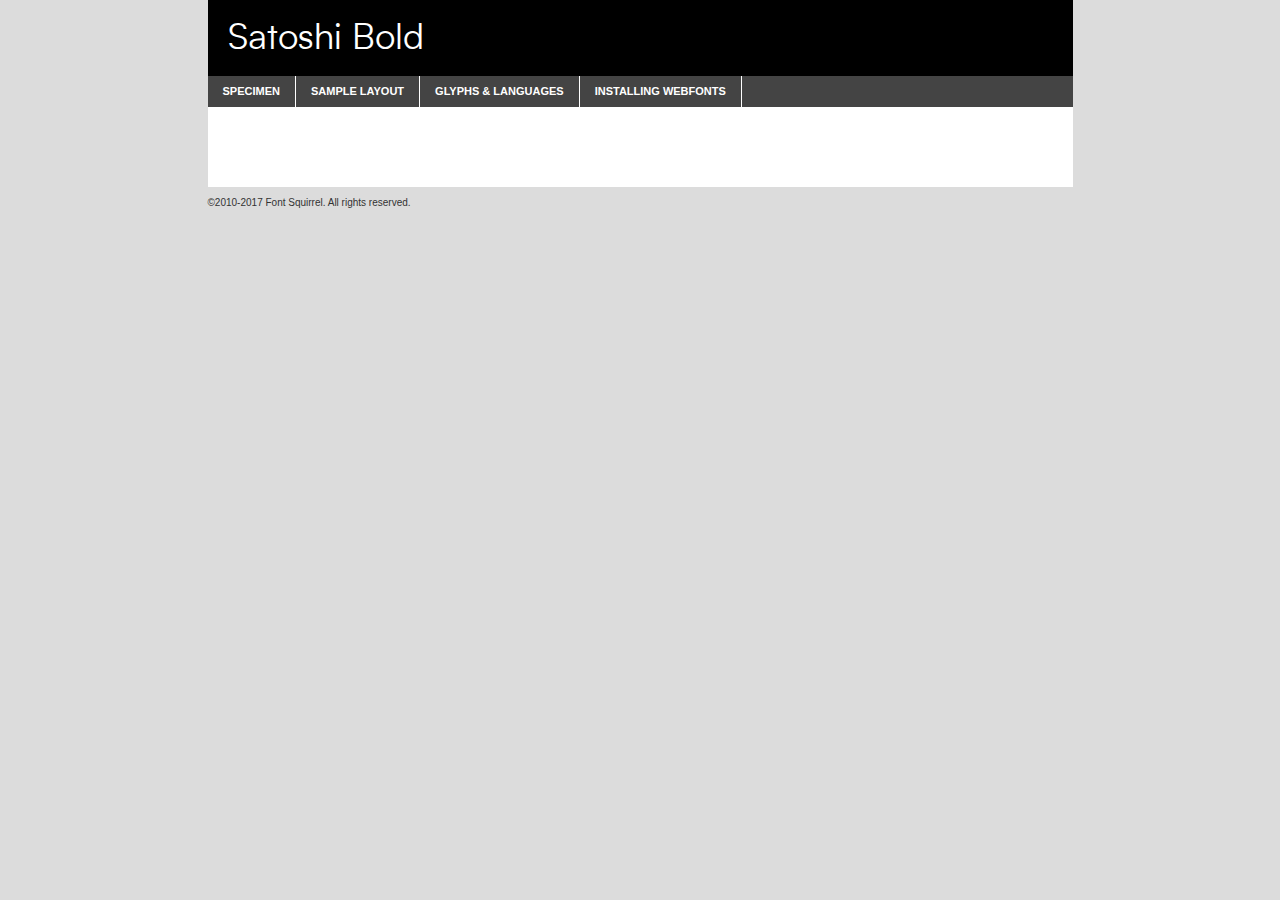
<file: assets/segoe-ui/satoshi-bold-demo.html>
<!DOCTYPE html PUBLIC "-//W3C//DTD XHTML 1.0 Transitional//EN"
        "http://www.w3.org/TR/xhtml1/DTD/xhtml1-transitional.dtd">

<html xmlns="http://www.w3.org/1999/xhtml" xml:lang="en" lang="en">
<head>
    <meta http-equiv="Content-Type" content="text/html; charset=utf-8"/>
    <script src="http://ajax.googleapis.com/ajax/libs/jquery/1.7.2/jquery.min.js" type="text/javascript" charset="utf-8"></script>
    <script type="text/javascript">
		(function($) {
			$.fn.easyTabs = function(option) {
				var param = jQuery.extend({ fadeSpeed: 'fast', defaultContent: 1, activeClass: 'active' }, option);
				$(this).each(function() {
					var thisId = '#' + this.id;
					if ( param.defaultContent == '' )
					{
						param.defaultContent = 1;
					}
					if ( typeof param.defaultContent == 'number' )
					{
						var defaultTab = $(thisId + ' .tabs li:eq(' + (param.defaultContent - 1) + ') a').attr('href').substr(1);
					}
					else
					{
						var defaultTab = param.defaultContent;
					}
					$(thisId + ' .tabs li a').each(function() {
						var tabToHide = $(this).attr('href').substr(1);
						$('#' + tabToHide).addClass('easytabs-tab-content');
					});
					hideAll();
					changeContent(defaultTab);

					function hideAll() {$(thisId + ' .easytabs-tab-content').hide();}

					function changeContent(tabId)
					{
						hideAll();
						$(thisId + ' .tabs li').removeClass(param.activeClass);
						$(thisId + ' .tabs li a[href=#' + tabId + ']').closest('li').addClass(param.activeClass);
						if ( param.fadeSpeed != 'none' )
						{
							$(thisId + ' #' + tabId).fadeIn(param.fadeSpeed);
						}
						else
						{
							$(thisId + ' #' + tabId).show();
						}
					}

					$(thisId + ' .tabs li').click(function() {
						var tabId = $(this).find('a').attr('href').substr(1);
						changeContent(tabId);
						return false;
					});
				});
			}
		})(jQuery);
    </script>
    <link rel="stylesheet" href="specimen_files/specimen_stylesheet.css" type="text/css" charset="utf-8"/>
    <link rel="stylesheet" href="stylesheet.css" type="text/css" charset="utf-8"/>

    <style type="text/css">
        		body {
			font-family: 'satoshi';
        		}

            </style>

    <title>Satoshi Bold Specimen</title>


    <script type="text/javascript" charset="utf-8">
		$(document).ready(function() {
			$('#container').easyTabs({ defaultContent: 1 });
		});
    </script>
</head>

<body>
<div id="container">
    <div id="header">
		Satoshi Bold    </div>
    <ul class="tabs">
        <li><a href="#specimen">Specimen</a></li>
        <li><a href="#layout">Sample Layout</a></li>
		        <li><a href="#glyphs">Glyphs &amp; Languages</a></li>
        <li><a href="#installing">Installing Webfonts</a></li>

    </ul>

    <div id="main_content">


        <div id="specimen">

            <div class="section">
                <div class="grid12 firstcol">
                    <div class="huge">AaBb</div>
                </div>
            </div>

            <div class="section">
                <div class="glyph_range">A&#x200B;B&#x200b;C&#x200b;D&#x200b;E&#x200b;F&#x200b;G&#x200b;H&#x200b;I&#x200b;J&#x200b;K&#x200b;L&#x200b;M&#x200b;N&#x200b;O&#x200b;P&#x200b;Q&#x200b;R&#x200b;S&#x200b;T&#x200b;U&#x200b;V&#x200b;W&#x200b;X&#x200b;Y&#x200b;Z&#x200b;a&#x200b;b&#x200b;c&#x200b;d&#x200b;e&#x200b;f&#x200b;g&#x200b;h&#x200b;i&#x200b;j&#x200b;k&#x200b;l&#x200b;m&#x200b;n&#x200b;o&#x200b;p&#x200b;q&#x200b;r&#x200b;s&#x200b;t&#x200b;u&#x200b;v&#x200b;w&#x200b;x&#x200b;y&#x200b;z&#x200b;1&#x200b;2&#x200b;3&#x200b;4&#x200b;5&#x200b;6&#x200b;7&#x200b;8&#x200b;9&#x200b;0&#x200b;&amp;&#x200b;.&#x200b;,&#x200b;?&#x200b;!&#x200b;&#64;&#x200b;(&#x200b;)&#x200b;#&#x200b;$&#x200b;%&#x200b;*&#x200b;+&#x200b;-&#x200b;=&#x200b;:&#x200b;;</div>
            </div>
            <div class="section">
                <div class="grid12 firstcol">
                    <table class="sample_table">
                        <tr>
                            <td>10</td>
                            <td class="size10">abcdefghijklmnopqrstuvwxyzABCDEFGHIJKLMNOPQRSTUVWXYZ0123456789abcdefghijklmnopqrstuvwxyzABCDEFGHIJKLMNOPQRSTUVWXYZ0123456789abcdefghijklmnopqrstuvwxyzABCDEFGHIJKLMNOPQRSTUVWXYZ</td>
                        </tr>
                        <tr>
                            <td>11</td>
                            <td class="size11">abcdefghijklmnopqrstuvwxyzABCDEFGHIJKLMNOPQRSTUVWXYZ0123456789abcdefghijklmnopqrstuvwxyzABCDEFGHIJKLMNOPQRSTUVWXYZ0123456789abcdefghijklmnopqrstuvwxyzABCDEFGHIJKLMNOPQRSTUVWXYZ</td>
                        </tr>
                        <tr>
                            <td>12</td>
                            <td class="size12">abcdefghijklmnopqrstuvwxyzABCDEFGHIJKLMNOPQRSTUVWXYZ0123456789abcdefghijklmnopqrstuvwxyzABCDEFGHIJKLMNOPQRSTUVWXYZ0123456789abcdefghijklmnopqrstuvwxyzABCDEFGHIJKLMNOPQRSTUVWXYZ</td>
                        </tr>
                        <tr>
                            <td>13</td>
                            <td class="size13">abcdefghijklmnopqrstuvwxyzABCDEFGHIJKLMNOPQRSTUVWXYZ0123456789abcdefghijklmnopqrstuvwxyzABCDEFGHIJKLMNOPQRSTUVWXYZ0123456789abcdefghijklmnopqrstuvwxyzABCDEFGHIJKLMNOPQRSTUVWXYZ</td>
                        </tr>
                        <tr>
                            <td>14</td>
                            <td class="size14">abcdefghijklmnopqrstuvwxyzABCDEFGHIJKLMNOPQRSTUVWXYZ0123456789abcdefghijklmnopqrstuvwxyzABCDEFGHIJKLMNOPQRSTUVWXYZ0123456789abcdefghijklmnopqrstuvwxyzABCDEFGHIJKLMNOPQRSTUVWXYZ</td>
                        </tr>
                        <tr>
                            <td>16</td>
                            <td class="size16">abcdefghijklmnopqrstuvwxyzABCDEFGHIJKLMNOPQRSTUVWXYZ0123456789abcdefghijklmnopqrstuvwxyzABCDEFGHIJKLMNOPQRSTUVWXYZ</td>
                        </tr>
                        <tr>
                            <td>18</td>
                            <td class="size18">abcdefghijklmnopqrstuvwxyzABCDEFGHIJKLMNOPQRSTUVWXYZ0123456789abcdefghijklmnopqrstuvwxyzABCDEFGHIJKLMNOPQRSTUVWXYZ</td>
                        </tr>
                        <tr>
                            <td>20</td>
                            <td class="size20">abcdefghijklmnopqrstuvwxyzABCDEFGHIJKLMNOPQRSTUVWXYZ0123456789abcdefghijklmnopqrstuvwxyzABCDEFGHIJKLMNOPQRSTUVWXYZ</td>
                        </tr>
                        <tr>
                            <td>24</td>
                            <td class="size24">abcdefghijklmnopqrstuvwxyzABCDEFGHIJKLMNOPQRSTUVWXYZ0123456789abcdefghijklmnopqrstuvwxyzABCDEFGHIJKLMNOPQRSTUVWXYZ</td>
                        </tr>
                        <tr>
                            <td>30</td>
                            <td class="size30">abcdefghijklmnopqrstuvwxyzABCDEFGHIJKLMNOPQRSTUVWXYZ0123456789abcdefghijklmnopqrstuvwxyzABCDEFGHIJKLMNOPQRSTUVWXYZ</td>
                        </tr>
                        <tr>
                            <td>36</td>
                            <td class="size36">abcdefghijklmnopqrstuvwxyzABCDEFGHIJKLMNOPQRSTUVWXYZ0123456789abcdefghijklmnopqrstuvwxyzABCDEFGHIJKLMNOPQRSTUVWXYZ</td>
                        </tr>
                        <tr>
                            <td>48</td>
                            <td class="size48">abcdefghijklmnopqrstuvwxyzABCDEFGHIJKLMNOPQRSTUVWXYZ0123456789abcdefghijklmnopqrstuvwxyzABCDEFGHIJKLMNOPQRSTUVWXYZ</td>
                        </tr>
                        <tr>
                            <td>60</td>
                            <td class="size60">abcdefghijklmnopqrstuvwxyzABCDEFGHIJKLMNOPQRSTUVWXYZ0123456789abcdefghijklmnopqrstuvwxyzABCDEFGHIJKLMNOPQRSTUVWXYZ</td>
                        </tr>
                        <tr>
                            <td>72</td>
                            <td class="size72">abcdefghijklmnopqrstuvwxyzABCDEFGHIJKLMNOPQRSTUVWXYZ0123456789abcdefghijklmnopqrstuvwxyzABCDEFGHIJKLMNOPQRSTUVWXYZ</td>
                        </tr>
                        <tr>
                            <td>90</td>
                            <td class="size90">abcdefghijklmnopqrstuvwxyzABCDEFGHIJKLMNOPQRSTUVWXYZ0123456789abcdefghijklmnopqrstuvwxyzABCDEFGHIJKLMNOPQRSTUVWXYZ</td>
                        </tr>
                    </table>

                </div>

            </div>


            <div class="section" id="bodycomparison">


                <div id="xheight">
                    <div class="fontbody">&#x25FC;&#x25FC;&#x25FC;&#x25FC;&#x25FC;&#x25FC;&#x25FC;&#x25FC;&#x25FC;&#x25FC;&#x25FC;&#x25FC;&#x25FC;&#x25FC;&#x25FC;&#x25FC;&#x25FC;&#x25FC;&#x25FC;&#x25FC;&#x25FC;&#x25FC;&#x25FC;&#x25FC;&#x25FC;&#x25FC;&#x25FC;&#x25FC;&#x25FC;&#x25FC;&#x25FC;&#x25FC;&#x25FC;&#x25FC;&#x25FC;&#x25FC;&#x25FC;&#x25FC;&#x25FC;&#x25FC;&#x25FC;&#x25FC;&#x25FC;&#x25FC;&#x25FC;&#x25FC;&#x25FC;&#x25FC;&#x25FC;&#x25FC;&#x25FC;&#x25FC;&#x25FC;&#x25FC;&#x25FC;&#x25FC;&#x25FC;&#x25FC;&#x25FC;&#x25FC;&#x25FC;&#x25FC;&#x25FC;&#x25FC;&#x25FC;&#x25FC;&#x25FC;&#x25FC;&#x25FC;&#x25FC;&#x25FC;&#x25FC;&#x25FC;&#x25FC;&#x25FC;&#x25FC;&#x25FC;&#x25FC;&#x25FC;&#x25FC;&#x25FC;&#x25FC;&#x25FC;&#x25FC;&#x25FC;&#x25FC;&#x25FC;&#x25FC;&#x25FC;&#x25FC;&#x25FC;&#x25FC;&#x25FC;&#x25FC;&#x25FC;&#x25FC;&#x25FC;&#x25FC;&#x25FC;body</div>
                    <div class="arialbody">body</div>
                    <div class="verdanabody">body</div>
                    <div class="georgiabody">body</div>
                </div>
                <div class="fontbody" style="z-index:1">
                    body<span>Satoshi Bold</span>
                </div>
                <div class="arialbody" style="z-index:1">
                    body<span>Arial</span>
                </div>
                <div class="verdanabody" style="z-index:1">
                    body<span>Verdana</span>
                </div>
                <div class="georgiabody" style="z-index:1">
                    body<span>Georgia</span>
                </div>


            </div>


            <div class="section psample psample_row1" id="">

                <div class="grid2 firstcol">
                    <p class="size10"><span>10.</span>Aenean lacinia bibendum nulla sed consectetur. Fusce dapibus, tellus ac cursus commodo, tortor mauris condimentum nibh, ut fermentum massa justo sit amet risus. Nullam id dolor id nibh ultricies vehicula ut id elit. Cum sociis natoque penatibus et magnis dis parturient montes, nascetur ridiculus mus. Nulla vitae elit libero, a pharetra augue.</p>

                </div>
                <div class="grid3">
                    <p class="size11"><span>11.</span>Aenean lacinia bibendum nulla sed consectetur. Fusce dapibus, tellus ac cursus commodo, tortor mauris condimentum nibh, ut fermentum massa justo sit amet risus. Nullam id dolor id nibh ultricies vehicula ut id elit. Cum sociis natoque penatibus et magnis dis parturient montes, nascetur ridiculus mus. Nulla vitae elit libero, a pharetra augue.</p>

                </div>
                <div class="grid3">
                    <p class="size12"><span>12.</span>Aenean lacinia bibendum nulla sed consectetur. Fusce dapibus, tellus ac cursus commodo, tortor mauris condimentum nibh, ut fermentum massa justo sit amet risus. Nullam id dolor id nibh ultricies vehicula ut id elit. Cum sociis natoque penatibus et magnis dis parturient montes, nascetur ridiculus mus. Nulla vitae elit libero, a pharetra augue.</p>

                </div>
                <div class="grid4">
                    <p class="size13"><span>13.</span>Aenean lacinia bibendum nulla sed consectetur. Fusce dapibus, tellus ac cursus commodo, tortor mauris condimentum nibh, ut fermentum massa justo sit amet risus. Nullam id dolor id nibh ultricies vehicula ut id elit. Cum sociis natoque penatibus et magnis dis parturient montes, nascetur ridiculus mus. Nulla vitae elit libero, a pharetra augue.</p>

                </div>
                <div class="white_blend"></div>

            </div>
            <div class="section psample psample_row2" id="">
                <div class="grid3 firstcol">
                    <p class="size14"><span>14.</span>Aenean lacinia bibendum nulla sed consectetur. Fusce dapibus, tellus ac cursus commodo, tortor mauris condimentum nibh, ut fermentum massa justo sit amet risus. Nullam id dolor id nibh ultricies vehicula ut id elit. Cum sociis natoque penatibus et magnis dis parturient montes, nascetur ridiculus mus. Nulla vitae elit libero, a pharetra augue.</p>

                </div>
                <div class="grid4">
                    <p class="size16"><span>16.</span>Aenean lacinia bibendum nulla sed consectetur. Fusce dapibus, tellus ac cursus commodo, tortor mauris condimentum nibh, ut fermentum massa justo sit amet risus. Nullam id dolor id nibh ultricies vehicula ut id elit. Cum sociis natoque penatibus et magnis dis parturient montes, nascetur ridiculus mus. Nulla vitae elit libero, a pharetra augue.</p>

                </div>
                <div class="grid5">
                    <p class="size18"><span>18.</span>Aenean lacinia bibendum nulla sed consectetur. Fusce dapibus, tellus ac cursus commodo, tortor mauris condimentum nibh, ut fermentum massa justo sit amet risus. Nullam id dolor id nibh ultricies vehicula ut id elit. Cum sociis natoque penatibus et magnis dis parturient montes, nascetur ridiculus mus. Nulla vitae elit libero, a pharetra augue.</p>

                </div>

                <div class="white_blend"></div>

            </div>

            <div class="section psample psample_row3" id="">
                <div class="grid5 firstcol">
                    <p class="size20"><span>20.</span>Aenean lacinia bibendum nulla sed consectetur. Fusce dapibus, tellus ac cursus commodo, tortor mauris condimentum nibh, ut fermentum massa justo sit amet risus. Nullam id dolor id nibh ultricies vehicula ut id elit. Cum sociis natoque penatibus et magnis dis parturient montes, nascetur ridiculus mus. Nulla vitae elit libero, a pharetra augue.</p>
                </div>
                <div class="grid7">
                    <p class="size24"><span>24.</span>Aenean lacinia bibendum nulla sed consectetur. Fusce dapibus, tellus ac cursus commodo, tortor mauris condimentum nibh, ut fermentum massa justo sit amet risus. Nullam id dolor id nibh ultricies vehicula ut id elit. Cum sociis natoque penatibus et magnis dis parturient montes, nascetur ridiculus mus. Nulla vitae elit libero, a pharetra augue.</p>
                </div>

                <div class="white_blend"></div>

            </div>

            <div class="section psample psample_row4" id="">
                <div class="grid12 firstcol">
                    <p class="size30"><span>30.</span>Aenean lacinia bibendum nulla sed consectetur. Fusce dapibus, tellus ac cursus commodo, tortor mauris condimentum nibh, ut fermentum massa justo sit amet risus. Nullam id dolor id nibh ultricies vehicula ut id elit. Cum sociis natoque penatibus et magnis dis parturient montes, nascetur ridiculus mus. Nulla vitae elit libero, a pharetra augue.</p>
                </div>
                <div class="white_blend"></div>

            </div>


            <div class="section psample psample_row1 fullreverse">
                <div class="grid2 firstcol">
                    <p class="size10"><span>10.</span>Aenean lacinia bibendum nulla sed consectetur. Fusce dapibus, tellus ac cursus commodo, tortor mauris condimentum nibh, ut fermentum massa justo sit amet risus. Nullam id dolor id nibh ultricies vehicula ut id elit. Cum sociis natoque penatibus et magnis dis parturient montes, nascetur ridiculus mus. Nulla vitae elit libero, a pharetra augue.</p>

                </div>
                <div class="grid3">
                    <p class="size11"><span>11.</span>Aenean lacinia bibendum nulla sed consectetur. Fusce dapibus, tellus ac cursus commodo, tortor mauris condimentum nibh, ut fermentum massa justo sit amet risus. Nullam id dolor id nibh ultricies vehicula ut id elit. Cum sociis natoque penatibus et magnis dis parturient montes, nascetur ridiculus mus. Nulla vitae elit libero, a pharetra augue.</p>

                </div>
                <div class="grid3">
                    <p class="size12"><span>12.</span>Aenean lacinia bibendum nulla sed consectetur. Fusce dapibus, tellus ac cursus commodo, tortor mauris condimentum nibh, ut fermentum massa justo sit amet risus. Nullam id dolor id nibh ultricies vehicula ut id elit. Cum sociis natoque penatibus et magnis dis parturient montes, nascetur ridiculus mus. Nulla vitae elit libero, a pharetra augue.</p>

                </div>
                <div class="grid4">
                    <p class="size13"><span>13.</span>Aenean lacinia bibendum nulla sed consectetur. Fusce dapibus, tellus ac cursus commodo, tortor mauris condimentum nibh, ut fermentum massa justo sit amet risus. Nullam id dolor id nibh ultricies vehicula ut id elit. Cum sociis natoque penatibus et magnis dis parturient montes, nascetur ridiculus mus. Nulla vitae elit libero, a pharetra augue.</p>

                </div>
                <div class="black_blend"></div>

            </div>

            <div class="section psample psample_row2 fullreverse">
                <div class="grid3 firstcol">
                    <p class="size14"><span>14.</span>Aenean lacinia bibendum nulla sed consectetur. Fusce dapibus, tellus ac cursus commodo, tortor mauris condimentum nibh, ut fermentum massa justo sit amet risus. Nullam id dolor id nibh ultricies vehicula ut id elit. Cum sociis natoque penatibus et magnis dis parturient montes, nascetur ridiculus mus. Nulla vitae elit libero, a pharetra augue.</p>

                </div>
                <div class="grid4">
                    <p class="size16"><span>16.</span>Aenean lacinia bibendum nulla sed consectetur. Fusce dapibus, tellus ac cursus commodo, tortor mauris condimentum nibh, ut fermentum massa justo sit amet risus. Nullam id dolor id nibh ultricies vehicula ut id elit. Cum sociis natoque penatibus et magnis dis parturient montes, nascetur ridiculus mus. Nulla vitae elit libero, a pharetra augue.</p>

                </div>
                <div class="grid5">
                    <p class="size18"><span>18.</span>Aenean lacinia bibendum nulla sed consectetur. Fusce dapibus, tellus ac cursus commodo, tortor mauris condimentum nibh, ut fermentum massa justo sit amet risus. Nullam id dolor id nibh ultricies vehicula ut id elit. Cum sociis natoque penatibus et magnis dis parturient montes, nascetur ridiculus mus. Nulla vitae elit libero, a pharetra augue.</p>

                </div>
                <div class="black_blend"></div>

            </div>

            <div class="section psample fullreverse psample_row3" id="">
                <div class="grid5 firstcol">
                    <p class="size20"><span>20.</span>Aenean lacinia bibendum nulla sed consectetur. Fusce dapibus, tellus ac cursus commodo, tortor mauris condimentum nibh, ut fermentum massa justo sit amet risus. Nullam id dolor id nibh ultricies vehicula ut id elit. Cum sociis natoque penatibus et magnis dis parturient montes, nascetur ridiculus mus. Nulla vitae elit libero, a pharetra augue.</p>
                </div>
                <div class="grid7">
                    <p class="size24"><span>24.</span>Aenean lacinia bibendum nulla sed consectetur. Fusce dapibus, tellus ac cursus commodo, tortor mauris condimentum nibh, ut fermentum massa justo sit amet risus. Nullam id dolor id nibh ultricies vehicula ut id elit. Cum sociis natoque penatibus et magnis dis parturient montes, nascetur ridiculus mus. Nulla vitae elit libero, a pharetra augue.</p>
                </div>

                <div class="black_blend"></div>

            </div>

            <div class="section psample fullreverse psample_row4" id="" style="border-bottom: 20px #000 solid;">
                <div class="grid12 firstcol">
                    <p class="size30"><span>30.</span>Aenean lacinia bibendum nulla sed consectetur. Fusce dapibus, tellus ac cursus commodo, tortor mauris condimentum nibh, ut fermentum massa justo sit amet risus. Nullam id dolor id nibh ultricies vehicula ut id elit. Cum sociis natoque penatibus et magnis dis parturient montes, nascetur ridiculus mus. Nulla vitae elit libero, a pharetra augue.</p>
                </div>
                <div class="black_blend"></div>

            </div>


        </div>

        <div id="layout">

            <div class="section">

                <div class="grid12 firstcol">
                    <h1>Lorem Ipsum Dolor</h1>
                    <h2>Etiam porta sem malesuada magna mollis euismod</h2>

                    <p class="byline">By <a href="#link">Aenean Lacinia</a></p>
                </div>
            </div>
            <div class="section">
                <div class="grid8 firstcol">
                    <p class="large">Donec sed odio dui. Morbi leo risus, porta ac consectetur ac, vestibulum at eros. Fusce dapibus, tellus ac cursus commodo, tortor mauris condimentum nibh, ut fermentum massa justo sit amet risus. </p>


                    <h3>Pellentesque ornare sem</h3>

                    <p>Maecenas sed diam eget risus varius blandit sit amet non magna. Maecenas faucibus mollis interdum. Donec ullamcorper nulla non metus auctor fringilla. Nullam id dolor id nibh ultricies vehicula ut id elit. Nullam id dolor id nibh ultricies vehicula ut id elit. </p>

                    <p>Aenean eu leo quam. Pellentesque ornare sem lacinia quam venenatis vestibulum. Lorem ipsum dolor sit amet, consectetur adipiscing elit. Cum sociis natoque penatibus et magnis dis parturient montes, nascetur ridiculus mus. </p>

                    <p>Nulla vitae elit libero, a pharetra augue. Praesent commodo cursus magna, vel scelerisque nisl consectetur et. Aenean lacinia bibendum nulla sed consectetur. </p>

                    <p>Nullam quis risus eget urna mollis ornare vel eu leo. Nullam quis risus eget urna mollis ornare vel eu leo. Maecenas sed diam eget risus varius blandit sit amet non magna. Donec ullamcorper nulla non metus auctor fringilla. </p>

                    <h3>Cras mattis consectetur</h3>

                    <p>Aenean eu leo quam. Pellentesque ornare sem lacinia quam venenatis vestibulum. Aenean lacinia bibendum nulla sed consectetur. Integer posuere erat a ante venenatis dapibus posuere velit aliquet. Cras mattis consectetur purus sit amet fermentum. </p>

                    <p>Nullam id dolor id nibh ultricies vehicula ut id elit. Nullam quis risus eget urna mollis ornare vel eu leo. Cras mattis consectetur purus sit amet fermentum.</p>
                </div>

                <div class="grid4 sidebar">

                    <div class="box reverse">
                        <p class="last">Nullam quis risus eget urna mollis ornare vel eu leo. Donec ullamcorper nulla non metus auctor fringilla. Cras mattis consectetur purus sit amet fermentum. Sed posuere consectetur est at lobortis. Lorem ipsum dolor sit amet, consectetur adipiscing elit. </p>
                    </div>

                    <p class="caption">Maecenas sed diam eget risus varius.</p>

                    <p>Vestibulum id ligula porta felis euismod semper. Integer posuere erat a ante venenatis dapibus posuere velit aliquet. Vestibulum id ligula porta felis euismod semper. Sed posuere consectetur est at lobortis. Maecenas sed diam eget risus varius blandit sit amet non magna. Fusce dapibus, tellus ac cursus commodo, tortor mauris condimentum nibh, ut fermentum massa justo sit amet risus. </p>


                    <p>Duis mollis, est non commodo luctus, nisi erat porttitor ligula, eget lacinia odio sem nec elit. Aenean lacinia bibendum nulla sed consectetur. Vivamus sagittis lacus vel augue laoreet rutrum faucibus dolor auctor. Aenean lacinia bibendum nulla sed consectetur. Nullam quis risus eget urna mollis ornare vel eu leo. </p>

                    <p>Praesent commodo cursus magna, vel scelerisque nisl consectetur et. Donec ullamcorper nulla non metus auctor fringilla. Maecenas faucibus mollis interdum. Fusce dapibus, tellus ac cursus commodo, tortor mauris condimentum nibh, ut fermentum massa justo sit amet risus. </p>

                </div>
            </div>

        </div>


		

        <div id="glyphs">
            <div class="section">
                <div class="grid12 firstcol">

                    <h1>Language Support</h1>
                    <p>The subset of Satoshi Bold in this kit supports the following languages:<br/>

						Albanian, Basque, Breton, Chamorro, Danish, Dutch, English, Faroese, Finnish, French, Frisian, Galician, German, Icelandic, Italian, Malagasy, Norwegian, Portuguese, Spanish, Alsatian, Aragonese, Arapaho, Arrernte, Asturian, Aymara, Bislama, Cebuano, Corsican, Fijian, French_creole, Genoese, Gilbertese, Greenlandic, Haitian_creole, Hiligaynon, Hmong, Hopi, Ibanag, Iloko_ilokano, Indonesian, Interglossa_glosa, Interlingua, Irish_gaelic, Jerriais, Lojban, Lombard, Luxembourgeois, Manx, Mohawk, Norfolk_pitcairnese, Occitan, Oromo, Pangasinan, Papiamento, Piedmontese, Potawatomi, Rhaeto-romance, Romansh, Rotokas, Sami_lule, Samoan, Sardinian, Scots_gaelic, Seychelles_creole, Shona, Sicilian, Somali, Southern_ndebele, Swahili, Swati_swazi, Tagalog_filipino_pilipino, Tetum, Tok_pisin, Uyghur_latinized, Volapuk, Walloon, Warlpiri, Xhosa, Yapese, Zulu, Latinbasic, Ubasic, Demo                    </p>
                    <h1>Glyph Chart</h1>
                    <p>The subset of Satoshi Bold in this kit includes all the glyphs listed below. Unicode entities are included above each glyph to help you insert individual characters into your layout.</p>
                    <div id="glyph_chart">

																				                                <div><p>&amp;#32;</p>&#32;</div>
																				                                <div><p>&amp;#33;</p>&#33;</div>
																				                                <div><p>&amp;#34;</p>&#34;</div>
																				                                <div><p>&amp;#35;</p>&#35;</div>
																				                                <div><p>&amp;#36;</p>&#36;</div>
																				                                <div><p>&amp;#37;</p>&#37;</div>
																				                                <div><p>&amp;#38;</p>&#38;</div>
																				                                <div><p>&amp;#39;</p>&#39;</div>
																				                                <div><p>&amp;#40;</p>&#40;</div>
																				                                <div><p>&amp;#41;</p>&#41;</div>
																				                                <div><p>&amp;#42;</p>&#42;</div>
																				                                <div><p>&amp;#43;</p>&#43;</div>
																				                                <div><p>&amp;#44;</p>&#44;</div>
																				                                <div><p>&amp;#45;</p>&#45;</div>
																				                                <div><p>&amp;#46;</p>&#46;</div>
																				                                <div><p>&amp;#47;</p>&#47;</div>
																				                                <div><p>&amp;#48;</p>&#48;</div>
																				                                <div><p>&amp;#49;</p>&#49;</div>
																				                                <div><p>&amp;#50;</p>&#50;</div>
																				                                <div><p>&amp;#51;</p>&#51;</div>
																				                                <div><p>&amp;#52;</p>&#52;</div>
																				                                <div><p>&amp;#53;</p>&#53;</div>
																				                                <div><p>&amp;#54;</p>&#54;</div>
																				                                <div><p>&amp;#55;</p>&#55;</div>
																				                                <div><p>&amp;#56;</p>&#56;</div>
																				                                <div><p>&amp;#57;</p>&#57;</div>
																				                                <div><p>&amp;#58;</p>&#58;</div>
																				                                <div><p>&amp;#59;</p>&#59;</div>
																				                                <div><p>&amp;#60;</p>&#60;</div>
																				                                <div><p>&amp;#61;</p>&#61;</div>
																				                                <div><p>&amp;#62;</p>&#62;</div>
																				                                <div><p>&amp;#63;</p>&#63;</div>
																				                                <div><p>&amp;#64;</p>&#64;</div>
																				                                <div><p>&amp;#65;</p>&#65;</div>
																				                                <div><p>&amp;#66;</p>&#66;</div>
																				                                <div><p>&amp;#67;</p>&#67;</div>
																				                                <div><p>&amp;#68;</p>&#68;</div>
																				                                <div><p>&amp;#69;</p>&#69;</div>
																				                                <div><p>&amp;#70;</p>&#70;</div>
																				                                <div><p>&amp;#71;</p>&#71;</div>
																				                                <div><p>&amp;#72;</p>&#72;</div>
																				                                <div><p>&amp;#73;</p>&#73;</div>
																				                                <div><p>&amp;#74;</p>&#74;</div>
																				                                <div><p>&amp;#75;</p>&#75;</div>
																				                                <div><p>&amp;#76;</p>&#76;</div>
																				                                <div><p>&amp;#77;</p>&#77;</div>
																				                                <div><p>&amp;#78;</p>&#78;</div>
																				                                <div><p>&amp;#79;</p>&#79;</div>
																				                                <div><p>&amp;#80;</p>&#80;</div>
																				                                <div><p>&amp;#81;</p>&#81;</div>
																				                                <div><p>&amp;#82;</p>&#82;</div>
																				                                <div><p>&amp;#83;</p>&#83;</div>
																				                                <div><p>&amp;#84;</p>&#84;</div>
																				                                <div><p>&amp;#85;</p>&#85;</div>
																				                                <div><p>&amp;#86;</p>&#86;</div>
																				                                <div><p>&amp;#87;</p>&#87;</div>
																				                                <div><p>&amp;#88;</p>&#88;</div>
																				                                <div><p>&amp;#89;</p>&#89;</div>
																				                                <div><p>&amp;#90;</p>&#90;</div>
																				                                <div><p>&amp;#91;</p>&#91;</div>
																				                                <div><p>&amp;#92;</p>&#92;</div>
																				                                <div><p>&amp;#93;</p>&#93;</div>
																				                                <div><p>&amp;#94;</p>&#94;</div>
																				                                <div><p>&amp;#95;</p>&#95;</div>
																				                                <div><p>&amp;#96;</p>&#96;</div>
																				                                <div><p>&amp;#97;</p>&#97;</div>
																				                                <div><p>&amp;#98;</p>&#98;</div>
																				                                <div><p>&amp;#99;</p>&#99;</div>
																				                                <div><p>&amp;#100;</p>&#100;</div>
																				                                <div><p>&amp;#101;</p>&#101;</div>
																				                                <div><p>&amp;#102;</p>&#102;</div>
																				                                <div><p>&amp;#103;</p>&#103;</div>
																				                                <div><p>&amp;#104;</p>&#104;</div>
																				                                <div><p>&amp;#105;</p>&#105;</div>
																				                                <div><p>&amp;#106;</p>&#106;</div>
																				                                <div><p>&amp;#107;</p>&#107;</div>
																				                                <div><p>&amp;#108;</p>&#108;</div>
																				                                <div><p>&amp;#109;</p>&#109;</div>
																				                                <div><p>&amp;#110;</p>&#110;</div>
																				                                <div><p>&amp;#111;</p>&#111;</div>
																				                                <div><p>&amp;#112;</p>&#112;</div>
																				                                <div><p>&amp;#113;</p>&#113;</div>
																				                                <div><p>&amp;#114;</p>&#114;</div>
																				                                <div><p>&amp;#115;</p>&#115;</div>
																				                                <div><p>&amp;#116;</p>&#116;</div>
																				                                <div><p>&amp;#117;</p>&#117;</div>
																				                                <div><p>&amp;#118;</p>&#118;</div>
																				                                <div><p>&amp;#119;</p>&#119;</div>
																				                                <div><p>&amp;#120;</p>&#120;</div>
																				                                <div><p>&amp;#121;</p>&#121;</div>
																				                                <div><p>&amp;#122;</p>&#122;</div>
																				                                <div><p>&amp;#123;</p>&#123;</div>
																				                                <div><p>&amp;#124;</p>&#124;</div>
																				                                <div><p>&amp;#125;</p>&#125;</div>
																				                                <div><p>&amp;#126;</p>&#126;</div>
																				                                <div><p>&amp;#160;</p>&#160;</div>
																				                                <div><p>&amp;#161;</p>&#161;</div>
																				                                <div><p>&amp;#162;</p>&#162;</div>
																				                                <div><p>&amp;#163;</p>&#163;</div>
																				                                <div><p>&amp;#164;</p>&#164;</div>
																				                                <div><p>&amp;#165;</p>&#165;</div>
																				                                <div><p>&amp;#166;</p>&#166;</div>
																				                                <div><p>&amp;#167;</p>&#167;</div>
																				                                <div><p>&amp;#168;</p>&#168;</div>
																				                                <div><p>&amp;#169;</p>&#169;</div>
																				                                <div><p>&amp;#171;</p>&#171;</div>
																				                                <div><p>&amp;#172;</p>&#172;</div>
																				                                <div><p>&amp;#173;</p>&#173;</div>
																				                                <div><p>&amp;#174;</p>&#174;</div>
																				                                <div><p>&amp;#175;</p>&#175;</div>
																				                                <div><p>&amp;#176;</p>&#176;</div>
																				                                <div><p>&amp;#177;</p>&#177;</div>
																				                                <div><p>&amp;#178;</p>&#178;</div>
																				                                <div><p>&amp;#179;</p>&#179;</div>
																				                                <div><p>&amp;#180;</p>&#180;</div>
																				                                <div><p>&amp;#181;</p>&#181;</div>
																				                                <div><p>&amp;#182;</p>&#182;</div>
																				                                <div><p>&amp;#183;</p>&#183;</div>
																				                                <div><p>&amp;#184;</p>&#184;</div>
																				                                <div><p>&amp;#185;</p>&#185;</div>
																				                                <div><p>&amp;#187;</p>&#187;</div>
																				                                <div><p>&amp;#188;</p>&#188;</div>
																				                                <div><p>&amp;#189;</p>&#189;</div>
																				                                <div><p>&amp;#190;</p>&#190;</div>
																				                                <div><p>&amp;#191;</p>&#191;</div>
																				                                <div><p>&amp;#192;</p>&#192;</div>
																				                                <div><p>&amp;#193;</p>&#193;</div>
																				                                <div><p>&amp;#194;</p>&#194;</div>
																				                                <div><p>&amp;#195;</p>&#195;</div>
																				                                <div><p>&amp;#196;</p>&#196;</div>
																				                                <div><p>&amp;#197;</p>&#197;</div>
																				                                <div><p>&amp;#198;</p>&#198;</div>
																				                                <div><p>&amp;#199;</p>&#199;</div>
																				                                <div><p>&amp;#200;</p>&#200;</div>
																				                                <div><p>&amp;#201;</p>&#201;</div>
																				                                <div><p>&amp;#202;</p>&#202;</div>
																				                                <div><p>&amp;#203;</p>&#203;</div>
																				                                <div><p>&amp;#204;</p>&#204;</div>
																				                                <div><p>&amp;#205;</p>&#205;</div>
																				                                <div><p>&amp;#206;</p>&#206;</div>
																				                                <div><p>&amp;#207;</p>&#207;</div>
																				                                <div><p>&amp;#208;</p>&#208;</div>
																				                                <div><p>&amp;#209;</p>&#209;</div>
																				                                <div><p>&amp;#210;</p>&#210;</div>
																				                                <div><p>&amp;#211;</p>&#211;</div>
																				                                <div><p>&amp;#212;</p>&#212;</div>
																				                                <div><p>&amp;#213;</p>&#213;</div>
																				                                <div><p>&amp;#214;</p>&#214;</div>
																				                                <div><p>&amp;#215;</p>&#215;</div>
																				                                <div><p>&amp;#216;</p>&#216;</div>
																				                                <div><p>&amp;#217;</p>&#217;</div>
																				                                <div><p>&amp;#218;</p>&#218;</div>
																				                                <div><p>&amp;#219;</p>&#219;</div>
																				                                <div><p>&amp;#220;</p>&#220;</div>
																				                                <div><p>&amp;#221;</p>&#221;</div>
																				                                <div><p>&amp;#222;</p>&#222;</div>
																				                                <div><p>&amp;#223;</p>&#223;</div>
																				                                <div><p>&amp;#224;</p>&#224;</div>
																				                                <div><p>&amp;#225;</p>&#225;</div>
																				                                <div><p>&amp;#226;</p>&#226;</div>
																				                                <div><p>&amp;#227;</p>&#227;</div>
																				                                <div><p>&amp;#228;</p>&#228;</div>
																				                                <div><p>&amp;#229;</p>&#229;</div>
																				                                <div><p>&amp;#230;</p>&#230;</div>
																				                                <div><p>&amp;#231;</p>&#231;</div>
																				                                <div><p>&amp;#232;</p>&#232;</div>
																				                                <div><p>&amp;#233;</p>&#233;</div>
																				                                <div><p>&amp;#234;</p>&#234;</div>
																				                                <div><p>&amp;#235;</p>&#235;</div>
																				                                <div><p>&amp;#236;</p>&#236;</div>
																				                                <div><p>&amp;#237;</p>&#237;</div>
																				                                <div><p>&amp;#238;</p>&#238;</div>
																				                                <div><p>&amp;#239;</p>&#239;</div>
																				                                <div><p>&amp;#240;</p>&#240;</div>
																				                                <div><p>&amp;#241;</p>&#241;</div>
																				                                <div><p>&amp;#242;</p>&#242;</div>
																				                                <div><p>&amp;#243;</p>&#243;</div>
																				                                <div><p>&amp;#244;</p>&#244;</div>
																				                                <div><p>&amp;#245;</p>&#245;</div>
																				                                <div><p>&amp;#246;</p>&#246;</div>
																				                                <div><p>&amp;#247;</p>&#247;</div>
																				                                <div><p>&amp;#248;</p>&#248;</div>
																				                                <div><p>&amp;#249;</p>&#249;</div>
																				                                <div><p>&amp;#250;</p>&#250;</div>
																				                                <div><p>&amp;#251;</p>&#251;</div>
																				                                <div><p>&amp;#252;</p>&#252;</div>
																				                                <div><p>&amp;#253;</p>&#253;</div>
																				                                <div><p>&amp;#254;</p>&#254;</div>
																				                                <div><p>&amp;#255;</p>&#255;</div>
																				                                <div><p>&amp;#338;</p>&#338;</div>
																				                                <div><p>&amp;#339;</p>&#339;</div>
																				                                <div><p>&amp;#376;</p>&#376;</div>
																				                                <div><p>&amp;#710;</p>&#710;</div>
																				                                <div><p>&amp;#732;</p>&#732;</div>
																				                                <div><p>&amp;#8192;</p>&#8192;</div>
																				                                <div><p>&amp;#8193;</p>&#8193;</div>
																				                                <div><p>&amp;#8194;</p>&#8194;</div>
																				                                <div><p>&amp;#8195;</p>&#8195;</div>
																				                                <div><p>&amp;#8196;</p>&#8196;</div>
																				                                <div><p>&amp;#8197;</p>&#8197;</div>
																				                                <div><p>&amp;#8198;</p>&#8198;</div>
																				                                <div><p>&amp;#8199;</p>&#8199;</div>
																				                                <div><p>&amp;#8200;</p>&#8200;</div>
																				                                <div><p>&amp;#8201;</p>&#8201;</div>
																				                                <div><p>&amp;#8202;</p>&#8202;</div>
																				                                <div><p>&amp;#8208;</p>&#8208;</div>
																				                                <div><p>&amp;#8209;</p>&#8209;</div>
																				                                <div><p>&amp;#8210;</p>&#8210;</div>
																				                                <div><p>&amp;#8211;</p>&#8211;</div>
																				                                <div><p>&amp;#8212;</p>&#8212;</div>
																				                                <div><p>&amp;#8216;</p>&#8216;</div>
																				                                <div><p>&amp;#8217;</p>&#8217;</div>
																				                                <div><p>&amp;#8218;</p>&#8218;</div>
																				                                <div><p>&amp;#8220;</p>&#8220;</div>
																				                                <div><p>&amp;#8221;</p>&#8221;</div>
																				                                <div><p>&amp;#8222;</p>&#8222;</div>
																				                                <div><p>&amp;#8226;</p>&#8226;</div>
																				                                <div><p>&amp;#8230;</p>&#8230;</div>
																				                                <div><p>&amp;#8239;</p>&#8239;</div>
																				                                <div><p>&amp;#8249;</p>&#8249;</div>
																				                                <div><p>&amp;#8250;</p>&#8250;</div>
																				                                <div><p>&amp;#8287;</p>&#8287;</div>
																				                                <div><p>&amp;#8364;</p>&#8364;</div>
																				                                <div><p>&amp;#8482;</p>&#8482;</div>
																				                                <div><p>&amp;#9724;</p>&#9724;</div>
																				                                <div><p>&amp;#64257;</p>&#64257;</div>
																				                                <div><p>&amp;#64258;</p>&#64258;</div>
																				                                <div><p>&amp;#64259;</p>&#64259;</div>
																				                                <div><p>&amp;#64260;</p>&#64260;</div>
																																																										                    </div>
                </div>


            </div>
        </div>


        <div id="specs">

        </div>

        <div id="installing">
            <div class="section">
                <div class="grid7 firstcol">
                    <h1>Installing Webfonts</h1>

                    <p>Webfonts are supported by all major browser platforms but not all in the same way. There are currently four different font formats that must be included in order to target all browsers. This includes TTF, WOFF, EOT and SVG.</p>

                    <h2>1. Upload your webfonts</h2>
                    <p>You must upload your webfont kit to your website. They should be in or near the same directory as your CSS files.</p>

                    <h2>2. Include the webfont stylesheet</h2>
                    <p>A special CSS @font-face declaration helps the various browsers select the appropriate font it needs without causing you a bunch of headaches. Learn more about this syntax by reading the <a href="https://www.fontspring.com/blog/further-hardening-of-the-bulletproof-syntax">Fontspring blog post</a> about it. The code for it is as follows:</p>


                    <code>
                        @font-face{
                        font-family: 'MyWebFont';
                        src: url('WebFont.eot');
                        src: url('WebFont.eot?#iefix') format('embedded-opentype'),
                        url('WebFont.woff') format('woff'),
                        url('WebFont.ttf') format('truetype'),
                        url('WebFont.svg#webfont') format('svg');
                        }
                    </code>

                    <p>We've already gone ahead and generated the code for you. All you have to do is link to the stylesheet in your HTML, like this:</p>
                    <code>&lt;link rel=&quot;stylesheet&quot; href=&quot;stylesheet.css&quot; type=&quot;text/css&quot; charset=&quot;utf-8&quot; /&gt;</code>

                    <h2>3. Modify your own stylesheet</h2>
                    <p>To take advantage of your new fonts, you must tell your stylesheet to use them. Look at the original @font-face declaration above and find the property called "font-family." The name linked there will be what you use to reference the font. Prepend that webfont name to the font stack in the "font-family" property, inside the selector you want to change. For example:</p>
                    <code>p { font-family: 'WebFont', Arial, sans-serif; }</code>

                    <h2>4. Test</h2>
                    <p>Getting webfonts to work cross-browser <em>can</em> be tricky. Use the information in the sidebar to help you if you find that fonts aren't loading in a particular browser.</p>
                </div>

                <div class="grid5 sidebar">
                    <div class="box">
                        <h2>Troubleshooting<br/>Font-Face Problems</h2>
                        <p>Having trouble getting your webfonts to load in your new website? Here are some tips to sort out what might be the problem.</p>

                        <h3>Fonts not showing in any browser</h3>

                        <p>This sounds like you need to work on the plumbing. You either did not upload the fonts to the correct directory, or you did not link the fonts properly in the CSS. If you've confirmed that all this is correct and you still have a problem, take a look at your .htaccess file and see if requests are getting intercepted.</p>

                        <h3>Fonts not loading in iPhone or iPad</h3>

                        <p>The most common problem here is that you are serving the fonts from an IIS server. IIS refuses to serve files that have unknown MIME types. If that is the case, you must set the MIME type for SVG to "image/svg+xml" in the server settings. Follow these instructions from Microsoft if you need help.</p>

                        <h3>Fonts not loading in Firefox</h3>

                        <p>The primary reason for this failure? You are still using a version Firefox older than 3.5. So upgrade already! If that isn't it, then you are very likely serving fonts from a different domain. Firefox requires that all font assets be served from the same domain. Lastly it is possible that you need to add WOFF to your list of MIME types (if you are serving via IIS.)</p>

                        <h3>Fonts not loading in IE</h3>

                        <p>Are you looking at Internet Explorer on an actual Windows machine or are you cheating by using a service like Adobe BrowserLab? Many of these screenshot services do not render @font-face for IE. Best to test it on a real machine.</p>

                        <h3>Fonts not loading in IE9</h3>

                        <p>IE9, like Firefox, requires that fonts be served from the same domain as the website. Make sure that is the case.</p>
                    </div>
                </div>
            </div>

        </div>

    </div>
    <div id="footer">
        <p>&copy;2010-2017 Font Squirrel. All rights reserved.</p>
    </div>
</div>
</body>
</html>
</file>
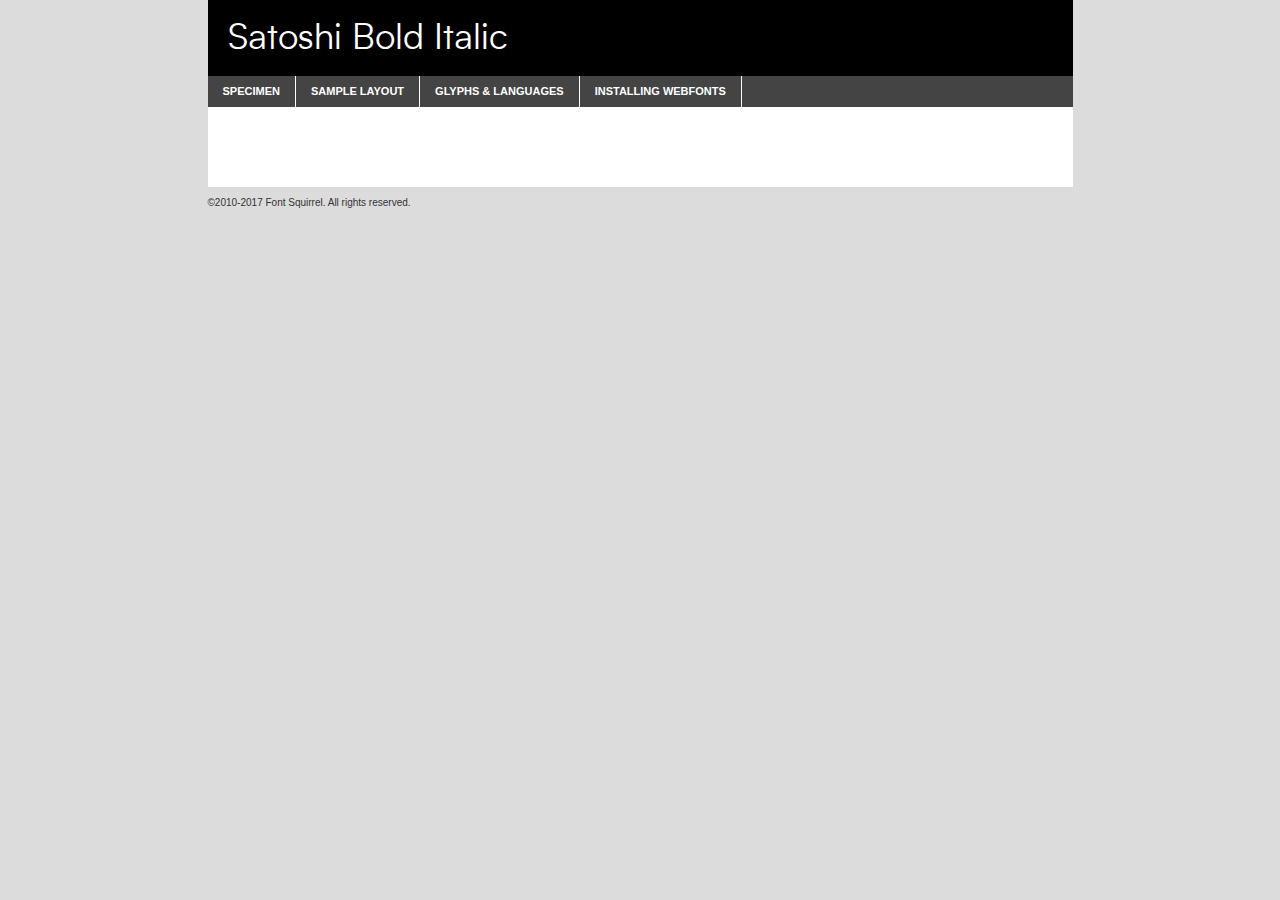
<file: assets/segoe-ui/satoshi-bolditalic-demo.html>
<!DOCTYPE html PUBLIC "-//W3C//DTD XHTML 1.0 Transitional//EN"
        "http://www.w3.org/TR/xhtml1/DTD/xhtml1-transitional.dtd">

<html xmlns="http://www.w3.org/1999/xhtml" xml:lang="en" lang="en">
<head>
    <meta http-equiv="Content-Type" content="text/html; charset=utf-8"/>
    <script src="http://ajax.googleapis.com/ajax/libs/jquery/1.7.2/jquery.min.js" type="text/javascript" charset="utf-8"></script>
    <script type="text/javascript">
		(function($) {
			$.fn.easyTabs = function(option) {
				var param = jQuery.extend({ fadeSpeed: 'fast', defaultContent: 1, activeClass: 'active' }, option);
				$(this).each(function() {
					var thisId = '#' + this.id;
					if ( param.defaultContent == '' )
					{
						param.defaultContent = 1;
					}
					if ( typeof param.defaultContent == 'number' )
					{
						var defaultTab = $(thisId + ' .tabs li:eq(' + (param.defaultContent - 1) + ') a').attr('href').substr(1);
					}
					else
					{
						var defaultTab = param.defaultContent;
					}
					$(thisId + ' .tabs li a').each(function() {
						var tabToHide = $(this).attr('href').substr(1);
						$('#' + tabToHide).addClass('easytabs-tab-content');
					});
					hideAll();
					changeContent(defaultTab);

					function hideAll() {$(thisId + ' .easytabs-tab-content').hide();}

					function changeContent(tabId)
					{
						hideAll();
						$(thisId + ' .tabs li').removeClass(param.activeClass);
						$(thisId + ' .tabs li a[href=#' + tabId + ']').closest('li').addClass(param.activeClass);
						if ( param.fadeSpeed != 'none' )
						{
							$(thisId + ' #' + tabId).fadeIn(param.fadeSpeed);
						}
						else
						{
							$(thisId + ' #' + tabId).show();
						}
					}

					$(thisId + ' .tabs li').click(function() {
						var tabId = $(this).find('a').attr('href').substr(1);
						changeContent(tabId);
						return false;
					});
				});
			}
		})(jQuery);
    </script>
    <link rel="stylesheet" href="specimen_files/specimen_stylesheet.css" type="text/css" charset="utf-8"/>
    <link rel="stylesheet" href="stylesheet.css" type="text/css" charset="utf-8"/>

    <style type="text/css">
        		body {
			font-family: 'satoshi';
        		}

            </style>

    <title>Satoshi Bold Italic Specimen</title>


    <script type="text/javascript" charset="utf-8">
		$(document).ready(function() {
			$('#container').easyTabs({ defaultContent: 1 });
		});
    </script>
</head>

<body>
<div id="container">
    <div id="header">
		Satoshi Bold Italic    </div>
    <ul class="tabs">
        <li><a href="#specimen">Specimen</a></li>
        <li><a href="#layout">Sample Layout</a></li>
		        <li><a href="#glyphs">Glyphs &amp; Languages</a></li>
        <li><a href="#installing">Installing Webfonts</a></li>

    </ul>

    <div id="main_content">


        <div id="specimen">

            <div class="section">
                <div class="grid12 firstcol">
                    <div class="huge">AaBb</div>
                </div>
            </div>

            <div class="section">
                <div class="glyph_range">A&#x200B;B&#x200b;C&#x200b;D&#x200b;E&#x200b;F&#x200b;G&#x200b;H&#x200b;I&#x200b;J&#x200b;K&#x200b;L&#x200b;M&#x200b;N&#x200b;O&#x200b;P&#x200b;Q&#x200b;R&#x200b;S&#x200b;T&#x200b;U&#x200b;V&#x200b;W&#x200b;X&#x200b;Y&#x200b;Z&#x200b;a&#x200b;b&#x200b;c&#x200b;d&#x200b;e&#x200b;f&#x200b;g&#x200b;h&#x200b;i&#x200b;j&#x200b;k&#x200b;l&#x200b;m&#x200b;n&#x200b;o&#x200b;p&#x200b;q&#x200b;r&#x200b;s&#x200b;t&#x200b;u&#x200b;v&#x200b;w&#x200b;x&#x200b;y&#x200b;z&#x200b;1&#x200b;2&#x200b;3&#x200b;4&#x200b;5&#x200b;6&#x200b;7&#x200b;8&#x200b;9&#x200b;0&#x200b;&amp;&#x200b;.&#x200b;,&#x200b;?&#x200b;!&#x200b;&#64;&#x200b;(&#x200b;)&#x200b;#&#x200b;$&#x200b;%&#x200b;*&#x200b;+&#x200b;-&#x200b;=&#x200b;:&#x200b;;</div>
            </div>
            <div class="section">
                <div class="grid12 firstcol">
                    <table class="sample_table">
                        <tr>
                            <td>10</td>
                            <td class="size10">abcdefghijklmnopqrstuvwxyzABCDEFGHIJKLMNOPQRSTUVWXYZ0123456789abcdefghijklmnopqrstuvwxyzABCDEFGHIJKLMNOPQRSTUVWXYZ0123456789abcdefghijklmnopqrstuvwxyzABCDEFGHIJKLMNOPQRSTUVWXYZ</td>
                        </tr>
                        <tr>
                            <td>11</td>
                            <td class="size11">abcdefghijklmnopqrstuvwxyzABCDEFGHIJKLMNOPQRSTUVWXYZ0123456789abcdefghijklmnopqrstuvwxyzABCDEFGHIJKLMNOPQRSTUVWXYZ0123456789abcdefghijklmnopqrstuvwxyzABCDEFGHIJKLMNOPQRSTUVWXYZ</td>
                        </tr>
                        <tr>
                            <td>12</td>
                            <td class="size12">abcdefghijklmnopqrstuvwxyzABCDEFGHIJKLMNOPQRSTUVWXYZ0123456789abcdefghijklmnopqrstuvwxyzABCDEFGHIJKLMNOPQRSTUVWXYZ0123456789abcdefghijklmnopqrstuvwxyzABCDEFGHIJKLMNOPQRSTUVWXYZ</td>
                        </tr>
                        <tr>
                            <td>13</td>
                            <td class="size13">abcdefghijklmnopqrstuvwxyzABCDEFGHIJKLMNOPQRSTUVWXYZ0123456789abcdefghijklmnopqrstuvwxyzABCDEFGHIJKLMNOPQRSTUVWXYZ0123456789abcdefghijklmnopqrstuvwxyzABCDEFGHIJKLMNOPQRSTUVWXYZ</td>
                        </tr>
                        <tr>
                            <td>14</td>
                            <td class="size14">abcdefghijklmnopqrstuvwxyzABCDEFGHIJKLMNOPQRSTUVWXYZ0123456789abcdefghijklmnopqrstuvwxyzABCDEFGHIJKLMNOPQRSTUVWXYZ0123456789abcdefghijklmnopqrstuvwxyzABCDEFGHIJKLMNOPQRSTUVWXYZ</td>
                        </tr>
                        <tr>
                            <td>16</td>
                            <td class="size16">abcdefghijklmnopqrstuvwxyzABCDEFGHIJKLMNOPQRSTUVWXYZ0123456789abcdefghijklmnopqrstuvwxyzABCDEFGHIJKLMNOPQRSTUVWXYZ</td>
                        </tr>
                        <tr>
                            <td>18</td>
                            <td class="size18">abcdefghijklmnopqrstuvwxyzABCDEFGHIJKLMNOPQRSTUVWXYZ0123456789abcdefghijklmnopqrstuvwxyzABCDEFGHIJKLMNOPQRSTUVWXYZ</td>
                        </tr>
                        <tr>
                            <td>20</td>
                            <td class="size20">abcdefghijklmnopqrstuvwxyzABCDEFGHIJKLMNOPQRSTUVWXYZ0123456789abcdefghijklmnopqrstuvwxyzABCDEFGHIJKLMNOPQRSTUVWXYZ</td>
                        </tr>
                        <tr>
                            <td>24</td>
                            <td class="size24">abcdefghijklmnopqrstuvwxyzABCDEFGHIJKLMNOPQRSTUVWXYZ0123456789abcdefghijklmnopqrstuvwxyzABCDEFGHIJKLMNOPQRSTUVWXYZ</td>
                        </tr>
                        <tr>
                            <td>30</td>
                            <td class="size30">abcdefghijklmnopqrstuvwxyzABCDEFGHIJKLMNOPQRSTUVWXYZ0123456789abcdefghijklmnopqrstuvwxyzABCDEFGHIJKLMNOPQRSTUVWXYZ</td>
                        </tr>
                        <tr>
                            <td>36</td>
                            <td class="size36">abcdefghijklmnopqrstuvwxyzABCDEFGHIJKLMNOPQRSTUVWXYZ0123456789abcdefghijklmnopqrstuvwxyzABCDEFGHIJKLMNOPQRSTUVWXYZ</td>
                        </tr>
                        <tr>
                            <td>48</td>
                            <td class="size48">abcdefghijklmnopqrstuvwxyzABCDEFGHIJKLMNOPQRSTUVWXYZ0123456789abcdefghijklmnopqrstuvwxyzABCDEFGHIJKLMNOPQRSTUVWXYZ</td>
                        </tr>
                        <tr>
                            <td>60</td>
                            <td class="size60">abcdefghijklmnopqrstuvwxyzABCDEFGHIJKLMNOPQRSTUVWXYZ0123456789abcdefghijklmnopqrstuvwxyzABCDEFGHIJKLMNOPQRSTUVWXYZ</td>
                        </tr>
                        <tr>
                            <td>72</td>
                            <td class="size72">abcdefghijklmnopqrstuvwxyzABCDEFGHIJKLMNOPQRSTUVWXYZ0123456789abcdefghijklmnopqrstuvwxyzABCDEFGHIJKLMNOPQRSTUVWXYZ</td>
                        </tr>
                        <tr>
                            <td>90</td>
                            <td class="size90">abcdefghijklmnopqrstuvwxyzABCDEFGHIJKLMNOPQRSTUVWXYZ0123456789abcdefghijklmnopqrstuvwxyzABCDEFGHIJKLMNOPQRSTUVWXYZ</td>
                        </tr>
                    </table>

                </div>

            </div>


            <div class="section" id="bodycomparison">


                <div id="xheight">
                    <div class="fontbody">&#x25FC;&#x25FC;&#x25FC;&#x25FC;&#x25FC;&#x25FC;&#x25FC;&#x25FC;&#x25FC;&#x25FC;&#x25FC;&#x25FC;&#x25FC;&#x25FC;&#x25FC;&#x25FC;&#x25FC;&#x25FC;&#x25FC;&#x25FC;&#x25FC;&#x25FC;&#x25FC;&#x25FC;&#x25FC;&#x25FC;&#x25FC;&#x25FC;&#x25FC;&#x25FC;&#x25FC;&#x25FC;&#x25FC;&#x25FC;&#x25FC;&#x25FC;&#x25FC;&#x25FC;&#x25FC;&#x25FC;&#x25FC;&#x25FC;&#x25FC;&#x25FC;&#x25FC;&#x25FC;&#x25FC;&#x25FC;&#x25FC;&#x25FC;&#x25FC;&#x25FC;&#x25FC;&#x25FC;&#x25FC;&#x25FC;&#x25FC;&#x25FC;&#x25FC;&#x25FC;&#x25FC;&#x25FC;&#x25FC;&#x25FC;&#x25FC;&#x25FC;&#x25FC;&#x25FC;&#x25FC;&#x25FC;&#x25FC;&#x25FC;&#x25FC;&#x25FC;&#x25FC;&#x25FC;&#x25FC;&#x25FC;&#x25FC;&#x25FC;&#x25FC;&#x25FC;&#x25FC;&#x25FC;&#x25FC;&#x25FC;&#x25FC;&#x25FC;&#x25FC;&#x25FC;&#x25FC;&#x25FC;&#x25FC;&#x25FC;&#x25FC;&#x25FC;&#x25FC;&#x25FC;&#x25FC;body</div>
                    <div class="arialbody">body</div>
                    <div class="verdanabody">body</div>
                    <div class="georgiabody">body</div>
                </div>
                <div class="fontbody" style="z-index:1">
                    body<span>Satoshi Bold Italic</span>
                </div>
                <div class="arialbody" style="z-index:1">
                    body<span>Arial</span>
                </div>
                <div class="verdanabody" style="z-index:1">
                    body<span>Verdana</span>
                </div>
                <div class="georgiabody" style="z-index:1">
                    body<span>Georgia</span>
                </div>


            </div>


            <div class="section psample psample_row1" id="">

                <div class="grid2 firstcol">
                    <p class="size10"><span>10.</span>Aenean lacinia bibendum nulla sed consectetur. Fusce dapibus, tellus ac cursus commodo, tortor mauris condimentum nibh, ut fermentum massa justo sit amet risus. Nullam id dolor id nibh ultricies vehicula ut id elit. Cum sociis natoque penatibus et magnis dis parturient montes, nascetur ridiculus mus. Nulla vitae elit libero, a pharetra augue.</p>

                </div>
                <div class="grid3">
                    <p class="size11"><span>11.</span>Aenean lacinia bibendum nulla sed consectetur. Fusce dapibus, tellus ac cursus commodo, tortor mauris condimentum nibh, ut fermentum massa justo sit amet risus. Nullam id dolor id nibh ultricies vehicula ut id elit. Cum sociis natoque penatibus et magnis dis parturient montes, nascetur ridiculus mus. Nulla vitae elit libero, a pharetra augue.</p>

                </div>
                <div class="grid3">
                    <p class="size12"><span>12.</span>Aenean lacinia bibendum nulla sed consectetur. Fusce dapibus, tellus ac cursus commodo, tortor mauris condimentum nibh, ut fermentum massa justo sit amet risus. Nullam id dolor id nibh ultricies vehicula ut id elit. Cum sociis natoque penatibus et magnis dis parturient montes, nascetur ridiculus mus. Nulla vitae elit libero, a pharetra augue.</p>

                </div>
                <div class="grid4">
                    <p class="size13"><span>13.</span>Aenean lacinia bibendum nulla sed consectetur. Fusce dapibus, tellus ac cursus commodo, tortor mauris condimentum nibh, ut fermentum massa justo sit amet risus. Nullam id dolor id nibh ultricies vehicula ut id elit. Cum sociis natoque penatibus et magnis dis parturient montes, nascetur ridiculus mus. Nulla vitae elit libero, a pharetra augue.</p>

                </div>
                <div class="white_blend"></div>

            </div>
            <div class="section psample psample_row2" id="">
                <div class="grid3 firstcol">
                    <p class="size14"><span>14.</span>Aenean lacinia bibendum nulla sed consectetur. Fusce dapibus, tellus ac cursus commodo, tortor mauris condimentum nibh, ut fermentum massa justo sit amet risus. Nullam id dolor id nibh ultricies vehicula ut id elit. Cum sociis natoque penatibus et magnis dis parturient montes, nascetur ridiculus mus. Nulla vitae elit libero, a pharetra augue.</p>

                </div>
                <div class="grid4">
                    <p class="size16"><span>16.</span>Aenean lacinia bibendum nulla sed consectetur. Fusce dapibus, tellus ac cursus commodo, tortor mauris condimentum nibh, ut fermentum massa justo sit amet risus. Nullam id dolor id nibh ultricies vehicula ut id elit. Cum sociis natoque penatibus et magnis dis parturient montes, nascetur ridiculus mus. Nulla vitae elit libero, a pharetra augue.</p>

                </div>
                <div class="grid5">
                    <p class="size18"><span>18.</span>Aenean lacinia bibendum nulla sed consectetur. Fusce dapibus, tellus ac cursus commodo, tortor mauris condimentum nibh, ut fermentum massa justo sit amet risus. Nullam id dolor id nibh ultricies vehicula ut id elit. Cum sociis natoque penatibus et magnis dis parturient montes, nascetur ridiculus mus. Nulla vitae elit libero, a pharetra augue.</p>

                </div>

                <div class="white_blend"></div>

            </div>

            <div class="section psample psample_row3" id="">
                <div class="grid5 firstcol">
                    <p class="size20"><span>20.</span>Aenean lacinia bibendum nulla sed consectetur. Fusce dapibus, tellus ac cursus commodo, tortor mauris condimentum nibh, ut fermentum massa justo sit amet risus. Nullam id dolor id nibh ultricies vehicula ut id elit. Cum sociis natoque penatibus et magnis dis parturient montes, nascetur ridiculus mus. Nulla vitae elit libero, a pharetra augue.</p>
                </div>
                <div class="grid7">
                    <p class="size24"><span>24.</span>Aenean lacinia bibendum nulla sed consectetur. Fusce dapibus, tellus ac cursus commodo, tortor mauris condimentum nibh, ut fermentum massa justo sit amet risus. Nullam id dolor id nibh ultricies vehicula ut id elit. Cum sociis natoque penatibus et magnis dis parturient montes, nascetur ridiculus mus. Nulla vitae elit libero, a pharetra augue.</p>
                </div>

                <div class="white_blend"></div>

            </div>

            <div class="section psample psample_row4" id="">
                <div class="grid12 firstcol">
                    <p class="size30"><span>30.</span>Aenean lacinia bibendum nulla sed consectetur. Fusce dapibus, tellus ac cursus commodo, tortor mauris condimentum nibh, ut fermentum massa justo sit amet risus. Nullam id dolor id nibh ultricies vehicula ut id elit. Cum sociis natoque penatibus et magnis dis parturient montes, nascetur ridiculus mus. Nulla vitae elit libero, a pharetra augue.</p>
                </div>
                <div class="white_blend"></div>

            </div>


            <div class="section psample psample_row1 fullreverse">
                <div class="grid2 firstcol">
                    <p class="size10"><span>10.</span>Aenean lacinia bibendum nulla sed consectetur. Fusce dapibus, tellus ac cursus commodo, tortor mauris condimentum nibh, ut fermentum massa justo sit amet risus. Nullam id dolor id nibh ultricies vehicula ut id elit. Cum sociis natoque penatibus et magnis dis parturient montes, nascetur ridiculus mus. Nulla vitae elit libero, a pharetra augue.</p>

                </div>
                <div class="grid3">
                    <p class="size11"><span>11.</span>Aenean lacinia bibendum nulla sed consectetur. Fusce dapibus, tellus ac cursus commodo, tortor mauris condimentum nibh, ut fermentum massa justo sit amet risus. Nullam id dolor id nibh ultricies vehicula ut id elit. Cum sociis natoque penatibus et magnis dis parturient montes, nascetur ridiculus mus. Nulla vitae elit libero, a pharetra augue.</p>

                </div>
                <div class="grid3">
                    <p class="size12"><span>12.</span>Aenean lacinia bibendum nulla sed consectetur. Fusce dapibus, tellus ac cursus commodo, tortor mauris condimentum nibh, ut fermentum massa justo sit amet risus. Nullam id dolor id nibh ultricies vehicula ut id elit. Cum sociis natoque penatibus et magnis dis parturient montes, nascetur ridiculus mus. Nulla vitae elit libero, a pharetra augue.</p>

                </div>
                <div class="grid4">
                    <p class="size13"><span>13.</span>Aenean lacinia bibendum nulla sed consectetur. Fusce dapibus, tellus ac cursus commodo, tortor mauris condimentum nibh, ut fermentum massa justo sit amet risus. Nullam id dolor id nibh ultricies vehicula ut id elit. Cum sociis natoque penatibus et magnis dis parturient montes, nascetur ridiculus mus. Nulla vitae elit libero, a pharetra augue.</p>

                </div>
                <div class="black_blend"></div>

            </div>

            <div class="section psample psample_row2 fullreverse">
                <div class="grid3 firstcol">
                    <p class="size14"><span>14.</span>Aenean lacinia bibendum nulla sed consectetur. Fusce dapibus, tellus ac cursus commodo, tortor mauris condimentum nibh, ut fermentum massa justo sit amet risus. Nullam id dolor id nibh ultricies vehicula ut id elit. Cum sociis natoque penatibus et magnis dis parturient montes, nascetur ridiculus mus. Nulla vitae elit libero, a pharetra augue.</p>

                </div>
                <div class="grid4">
                    <p class="size16"><span>16.</span>Aenean lacinia bibendum nulla sed consectetur. Fusce dapibus, tellus ac cursus commodo, tortor mauris condimentum nibh, ut fermentum massa justo sit amet risus. Nullam id dolor id nibh ultricies vehicula ut id elit. Cum sociis natoque penatibus et magnis dis parturient montes, nascetur ridiculus mus. Nulla vitae elit libero, a pharetra augue.</p>

                </div>
                <div class="grid5">
                    <p class="size18"><span>18.</span>Aenean lacinia bibendum nulla sed consectetur. Fusce dapibus, tellus ac cursus commodo, tortor mauris condimentum nibh, ut fermentum massa justo sit amet risus. Nullam id dolor id nibh ultricies vehicula ut id elit. Cum sociis natoque penatibus et magnis dis parturient montes, nascetur ridiculus mus. Nulla vitae elit libero, a pharetra augue.</p>

                </div>
                <div class="black_blend"></div>

            </div>

            <div class="section psample fullreverse psample_row3" id="">
                <div class="grid5 firstcol">
                    <p class="size20"><span>20.</span>Aenean lacinia bibendum nulla sed consectetur. Fusce dapibus, tellus ac cursus commodo, tortor mauris condimentum nibh, ut fermentum massa justo sit amet risus. Nullam id dolor id nibh ultricies vehicula ut id elit. Cum sociis natoque penatibus et magnis dis parturient montes, nascetur ridiculus mus. Nulla vitae elit libero, a pharetra augue.</p>
                </div>
                <div class="grid7">
                    <p class="size24"><span>24.</span>Aenean lacinia bibendum nulla sed consectetur. Fusce dapibus, tellus ac cursus commodo, tortor mauris condimentum nibh, ut fermentum massa justo sit amet risus. Nullam id dolor id nibh ultricies vehicula ut id elit. Cum sociis natoque penatibus et magnis dis parturient montes, nascetur ridiculus mus. Nulla vitae elit libero, a pharetra augue.</p>
                </div>

                <div class="black_blend"></div>

            </div>

            <div class="section psample fullreverse psample_row4" id="" style="border-bottom: 20px #000 solid;">
                <div class="grid12 firstcol">
                    <p class="size30"><span>30.</span>Aenean lacinia bibendum nulla sed consectetur. Fusce dapibus, tellus ac cursus commodo, tortor mauris condimentum nibh, ut fermentum massa justo sit amet risus. Nullam id dolor id nibh ultricies vehicula ut id elit. Cum sociis natoque penatibus et magnis dis parturient montes, nascetur ridiculus mus. Nulla vitae elit libero, a pharetra augue.</p>
                </div>
                <div class="black_blend"></div>

            </div>


        </div>

        <div id="layout">

            <div class="section">

                <div class="grid12 firstcol">
                    <h1>Lorem Ipsum Dolor</h1>
                    <h2>Etiam porta sem malesuada magna mollis euismod</h2>

                    <p class="byline">By <a href="#link">Aenean Lacinia</a></p>
                </div>
            </div>
            <div class="section">
                <div class="grid8 firstcol">
                    <p class="large">Donec sed odio dui. Morbi leo risus, porta ac consectetur ac, vestibulum at eros. Fusce dapibus, tellus ac cursus commodo, tortor mauris condimentum nibh, ut fermentum massa justo sit amet risus. </p>


                    <h3>Pellentesque ornare sem</h3>

                    <p>Maecenas sed diam eget risus varius blandit sit amet non magna. Maecenas faucibus mollis interdum. Donec ullamcorper nulla non metus auctor fringilla. Nullam id dolor id nibh ultricies vehicula ut id elit. Nullam id dolor id nibh ultricies vehicula ut id elit. </p>

                    <p>Aenean eu leo quam. Pellentesque ornare sem lacinia quam venenatis vestibulum. Lorem ipsum dolor sit amet, consectetur adipiscing elit. Cum sociis natoque penatibus et magnis dis parturient montes, nascetur ridiculus mus. </p>

                    <p>Nulla vitae elit libero, a pharetra augue. Praesent commodo cursus magna, vel scelerisque nisl consectetur et. Aenean lacinia bibendum nulla sed consectetur. </p>

                    <p>Nullam quis risus eget urna mollis ornare vel eu leo. Nullam quis risus eget urna mollis ornare vel eu leo. Maecenas sed diam eget risus varius blandit sit amet non magna. Donec ullamcorper nulla non metus auctor fringilla. </p>

                    <h3>Cras mattis consectetur</h3>

                    <p>Aenean eu leo quam. Pellentesque ornare sem lacinia quam venenatis vestibulum. Aenean lacinia bibendum nulla sed consectetur. Integer posuere erat a ante venenatis dapibus posuere velit aliquet. Cras mattis consectetur purus sit amet fermentum. </p>

                    <p>Nullam id dolor id nibh ultricies vehicula ut id elit. Nullam quis risus eget urna mollis ornare vel eu leo. Cras mattis consectetur purus sit amet fermentum.</p>
                </div>

                <div class="grid4 sidebar">

                    <div class="box reverse">
                        <p class="last">Nullam quis risus eget urna mollis ornare vel eu leo. Donec ullamcorper nulla non metus auctor fringilla. Cras mattis consectetur purus sit amet fermentum. Sed posuere consectetur est at lobortis. Lorem ipsum dolor sit amet, consectetur adipiscing elit. </p>
                    </div>

                    <p class="caption">Maecenas sed diam eget risus varius.</p>

                    <p>Vestibulum id ligula porta felis euismod semper. Integer posuere erat a ante venenatis dapibus posuere velit aliquet. Vestibulum id ligula porta felis euismod semper. Sed posuere consectetur est at lobortis. Maecenas sed diam eget risus varius blandit sit amet non magna. Fusce dapibus, tellus ac cursus commodo, tortor mauris condimentum nibh, ut fermentum massa justo sit amet risus. </p>


                    <p>Duis mollis, est non commodo luctus, nisi erat porttitor ligula, eget lacinia odio sem nec elit. Aenean lacinia bibendum nulla sed consectetur. Vivamus sagittis lacus vel augue laoreet rutrum faucibus dolor auctor. Aenean lacinia bibendum nulla sed consectetur. Nullam quis risus eget urna mollis ornare vel eu leo. </p>

                    <p>Praesent commodo cursus magna, vel scelerisque nisl consectetur et. Donec ullamcorper nulla non metus auctor fringilla. Maecenas faucibus mollis interdum. Fusce dapibus, tellus ac cursus commodo, tortor mauris condimentum nibh, ut fermentum massa justo sit amet risus. </p>

                </div>
            </div>

        </div>


		

        <div id="glyphs">
            <div class="section">
                <div class="grid12 firstcol">

                    <h1>Language Support</h1>
                    <p>The subset of Satoshi Bold Italic in this kit supports the following languages:<br/>

						Albanian, Basque, Breton, Chamorro, Danish, Dutch, English, Faroese, Finnish, French, Frisian, Galician, German, Icelandic, Italian, Malagasy, Norwegian, Portuguese, Spanish, Alsatian, Aragonese, Arapaho, Arrernte, Asturian, Aymara, Bislama, Cebuano, Corsican, Fijian, French_creole, Genoese, Gilbertese, Greenlandic, Haitian_creole, Hiligaynon, Hmong, Hopi, Ibanag, Iloko_ilokano, Indonesian, Interglossa_glosa, Interlingua, Irish_gaelic, Jerriais, Lojban, Lombard, Luxembourgeois, Manx, Mohawk, Norfolk_pitcairnese, Occitan, Oromo, Pangasinan, Papiamento, Piedmontese, Potawatomi, Rhaeto-romance, Romansh, Rotokas, Sami_lule, Samoan, Sardinian, Scots_gaelic, Seychelles_creole, Shona, Sicilian, Somali, Southern_ndebele, Swahili, Swati_swazi, Tagalog_filipino_pilipino, Tetum, Tok_pisin, Uyghur_latinized, Volapuk, Walloon, Warlpiri, Xhosa, Yapese, Zulu, Latinbasic, Ubasic, Demo                    </p>
                    <h1>Glyph Chart</h1>
                    <p>The subset of Satoshi Bold Italic in this kit includes all the glyphs listed below. Unicode entities are included above each glyph to help you insert individual characters into your layout.</p>
                    <div id="glyph_chart">

																				                                <div><p>&amp;#32;</p>&#32;</div>
																				                                <div><p>&amp;#33;</p>&#33;</div>
																				                                <div><p>&amp;#34;</p>&#34;</div>
																				                                <div><p>&amp;#35;</p>&#35;</div>
																				                                <div><p>&amp;#36;</p>&#36;</div>
																				                                <div><p>&amp;#37;</p>&#37;</div>
																				                                <div><p>&amp;#38;</p>&#38;</div>
																				                                <div><p>&amp;#39;</p>&#39;</div>
																				                                <div><p>&amp;#40;</p>&#40;</div>
																				                                <div><p>&amp;#41;</p>&#41;</div>
																				                                <div><p>&amp;#42;</p>&#42;</div>
																				                                <div><p>&amp;#43;</p>&#43;</div>
																				                                <div><p>&amp;#44;</p>&#44;</div>
																				                                <div><p>&amp;#45;</p>&#45;</div>
																				                                <div><p>&amp;#46;</p>&#46;</div>
																				                                <div><p>&amp;#47;</p>&#47;</div>
																				                                <div><p>&amp;#48;</p>&#48;</div>
																				                                <div><p>&amp;#49;</p>&#49;</div>
																				                                <div><p>&amp;#50;</p>&#50;</div>
																				                                <div><p>&amp;#51;</p>&#51;</div>
																				                                <div><p>&amp;#52;</p>&#52;</div>
																				                                <div><p>&amp;#53;</p>&#53;</div>
																				                                <div><p>&amp;#54;</p>&#54;</div>
																				                                <div><p>&amp;#55;</p>&#55;</div>
																				                                <div><p>&amp;#56;</p>&#56;</div>
																				                                <div><p>&amp;#57;</p>&#57;</div>
																				                                <div><p>&amp;#58;</p>&#58;</div>
																				                                <div><p>&amp;#59;</p>&#59;</div>
																				                                <div><p>&amp;#60;</p>&#60;</div>
																				                                <div><p>&amp;#61;</p>&#61;</div>
																				                                <div><p>&amp;#62;</p>&#62;</div>
																				                                <div><p>&amp;#63;</p>&#63;</div>
																				                                <div><p>&amp;#64;</p>&#64;</div>
																				                                <div><p>&amp;#65;</p>&#65;</div>
																				                                <div><p>&amp;#66;</p>&#66;</div>
																				                                <div><p>&amp;#67;</p>&#67;</div>
																				                                <div><p>&amp;#68;</p>&#68;</div>
																				                                <div><p>&amp;#69;</p>&#69;</div>
																				                                <div><p>&amp;#70;</p>&#70;</div>
																				                                <div><p>&amp;#71;</p>&#71;</div>
																				                                <div><p>&amp;#72;</p>&#72;</div>
																				                                <div><p>&amp;#73;</p>&#73;</div>
																				                                <div><p>&amp;#74;</p>&#74;</div>
																				                                <div><p>&amp;#75;</p>&#75;</div>
																				                                <div><p>&amp;#76;</p>&#76;</div>
																				                                <div><p>&amp;#77;</p>&#77;</div>
																				                                <div><p>&amp;#78;</p>&#78;</div>
																				                                <div><p>&amp;#79;</p>&#79;</div>
																				                                <div><p>&amp;#80;</p>&#80;</div>
																				                                <div><p>&amp;#81;</p>&#81;</div>
																				                                <div><p>&amp;#82;</p>&#82;</div>
																				                                <div><p>&amp;#83;</p>&#83;</div>
																				                                <div><p>&amp;#84;</p>&#84;</div>
																				                                <div><p>&amp;#85;</p>&#85;</div>
																				                                <div><p>&amp;#86;</p>&#86;</div>
																				                                <div><p>&amp;#87;</p>&#87;</div>
																				                                <div><p>&amp;#88;</p>&#88;</div>
																				                                <div><p>&amp;#89;</p>&#89;</div>
																				                                <div><p>&amp;#90;</p>&#90;</div>
																				                                <div><p>&amp;#91;</p>&#91;</div>
																				                                <div><p>&amp;#92;</p>&#92;</div>
																				                                <div><p>&amp;#93;</p>&#93;</div>
																				                                <div><p>&amp;#94;</p>&#94;</div>
																				                                <div><p>&amp;#95;</p>&#95;</div>
																				                                <div><p>&amp;#96;</p>&#96;</div>
																				                                <div><p>&amp;#97;</p>&#97;</div>
																				                                <div><p>&amp;#98;</p>&#98;</div>
																				                                <div><p>&amp;#99;</p>&#99;</div>
																				                                <div><p>&amp;#100;</p>&#100;</div>
																				                                <div><p>&amp;#101;</p>&#101;</div>
																				                                <div><p>&amp;#102;</p>&#102;</div>
																				                                <div><p>&amp;#103;</p>&#103;</div>
																				                                <div><p>&amp;#104;</p>&#104;</div>
																				                                <div><p>&amp;#105;</p>&#105;</div>
																				                                <div><p>&amp;#106;</p>&#106;</div>
																				                                <div><p>&amp;#107;</p>&#107;</div>
																				                                <div><p>&amp;#108;</p>&#108;</div>
																				                                <div><p>&amp;#109;</p>&#109;</div>
																				                                <div><p>&amp;#110;</p>&#110;</div>
																				                                <div><p>&amp;#111;</p>&#111;</div>
																				                                <div><p>&amp;#112;</p>&#112;</div>
																				                                <div><p>&amp;#113;</p>&#113;</div>
																				                                <div><p>&amp;#114;</p>&#114;</div>
																				                                <div><p>&amp;#115;</p>&#115;</div>
																				                                <div><p>&amp;#116;</p>&#116;</div>
																				                                <div><p>&amp;#117;</p>&#117;</div>
																				                                <div><p>&amp;#118;</p>&#118;</div>
																				                                <div><p>&amp;#119;</p>&#119;</div>
																				                                <div><p>&amp;#120;</p>&#120;</div>
																				                                <div><p>&amp;#121;</p>&#121;</div>
																				                                <div><p>&amp;#122;</p>&#122;</div>
																				                                <div><p>&amp;#123;</p>&#123;</div>
																				                                <div><p>&amp;#124;</p>&#124;</div>
																				                                <div><p>&amp;#125;</p>&#125;</div>
																				                                <div><p>&amp;#126;</p>&#126;</div>
																				                                <div><p>&amp;#160;</p>&#160;</div>
																				                                <div><p>&amp;#161;</p>&#161;</div>
																				                                <div><p>&amp;#162;</p>&#162;</div>
																				                                <div><p>&amp;#163;</p>&#163;</div>
																				                                <div><p>&amp;#164;</p>&#164;</div>
																				                                <div><p>&amp;#165;</p>&#165;</div>
																				                                <div><p>&amp;#166;</p>&#166;</div>
																				                                <div><p>&amp;#167;</p>&#167;</div>
																				                                <div><p>&amp;#168;</p>&#168;</div>
																				                                <div><p>&amp;#169;</p>&#169;</div>
																				                                <div><p>&amp;#171;</p>&#171;</div>
																				                                <div><p>&amp;#172;</p>&#172;</div>
																				                                <div><p>&amp;#173;</p>&#173;</div>
																				                                <div><p>&amp;#174;</p>&#174;</div>
																				                                <div><p>&amp;#175;</p>&#175;</div>
																				                                <div><p>&amp;#176;</p>&#176;</div>
																				                                <div><p>&amp;#177;</p>&#177;</div>
																				                                <div><p>&amp;#178;</p>&#178;</div>
																				                                <div><p>&amp;#179;</p>&#179;</div>
																				                                <div><p>&amp;#180;</p>&#180;</div>
																				                                <div><p>&amp;#181;</p>&#181;</div>
																				                                <div><p>&amp;#182;</p>&#182;</div>
																				                                <div><p>&amp;#183;</p>&#183;</div>
																				                                <div><p>&amp;#184;</p>&#184;</div>
																				                                <div><p>&amp;#185;</p>&#185;</div>
																				                                <div><p>&amp;#187;</p>&#187;</div>
																				                                <div><p>&amp;#188;</p>&#188;</div>
																				                                <div><p>&amp;#189;</p>&#189;</div>
																				                                <div><p>&amp;#190;</p>&#190;</div>
																				                                <div><p>&amp;#191;</p>&#191;</div>
																				                                <div><p>&amp;#192;</p>&#192;</div>
																				                                <div><p>&amp;#193;</p>&#193;</div>
																				                                <div><p>&amp;#194;</p>&#194;</div>
																				                                <div><p>&amp;#195;</p>&#195;</div>
																				                                <div><p>&amp;#196;</p>&#196;</div>
																				                                <div><p>&amp;#197;</p>&#197;</div>
																				                                <div><p>&amp;#198;</p>&#198;</div>
																				                                <div><p>&amp;#199;</p>&#199;</div>
																				                                <div><p>&amp;#200;</p>&#200;</div>
																				                                <div><p>&amp;#201;</p>&#201;</div>
																				                                <div><p>&amp;#202;</p>&#202;</div>
																				                                <div><p>&amp;#203;</p>&#203;</div>
																				                                <div><p>&amp;#204;</p>&#204;</div>
																				                                <div><p>&amp;#205;</p>&#205;</div>
																				                                <div><p>&amp;#206;</p>&#206;</div>
																				                                <div><p>&amp;#207;</p>&#207;</div>
																				                                <div><p>&amp;#208;</p>&#208;</div>
																				                                <div><p>&amp;#209;</p>&#209;</div>
																				                                <div><p>&amp;#210;</p>&#210;</div>
																				                                <div><p>&amp;#211;</p>&#211;</div>
																				                                <div><p>&amp;#212;</p>&#212;</div>
																				                                <div><p>&amp;#213;</p>&#213;</div>
																				                                <div><p>&amp;#214;</p>&#214;</div>
																				                                <div><p>&amp;#215;</p>&#215;</div>
																				                                <div><p>&amp;#216;</p>&#216;</div>
																				                                <div><p>&amp;#217;</p>&#217;</div>
																				                                <div><p>&amp;#218;</p>&#218;</div>
																				                                <div><p>&amp;#219;</p>&#219;</div>
																				                                <div><p>&amp;#220;</p>&#220;</div>
																				                                <div><p>&amp;#221;</p>&#221;</div>
																				                                <div><p>&amp;#222;</p>&#222;</div>
																				                                <div><p>&amp;#223;</p>&#223;</div>
																				                                <div><p>&amp;#224;</p>&#224;</div>
																				                                <div><p>&amp;#225;</p>&#225;</div>
																				                                <div><p>&amp;#226;</p>&#226;</div>
																				                                <div><p>&amp;#227;</p>&#227;</div>
																				                                <div><p>&amp;#228;</p>&#228;</div>
																				                                <div><p>&amp;#229;</p>&#229;</div>
																				                                <div><p>&amp;#230;</p>&#230;</div>
																				                                <div><p>&amp;#231;</p>&#231;</div>
																				                                <div><p>&amp;#232;</p>&#232;</div>
																				                                <div><p>&amp;#233;</p>&#233;</div>
																				                                <div><p>&amp;#234;</p>&#234;</div>
																				                                <div><p>&amp;#235;</p>&#235;</div>
																				                                <div><p>&amp;#236;</p>&#236;</div>
																				                                <div><p>&amp;#237;</p>&#237;</div>
																				                                <div><p>&amp;#238;</p>&#238;</div>
																				                                <div><p>&amp;#239;</p>&#239;</div>
																				                                <div><p>&amp;#240;</p>&#240;</div>
																				                                <div><p>&amp;#241;</p>&#241;</div>
																				                                <div><p>&amp;#242;</p>&#242;</div>
																				                                <div><p>&amp;#243;</p>&#243;</div>
																				                                <div><p>&amp;#244;</p>&#244;</div>
																				                                <div><p>&amp;#245;</p>&#245;</div>
																				                                <div><p>&amp;#246;</p>&#246;</div>
																				                                <div><p>&amp;#247;</p>&#247;</div>
																				                                <div><p>&amp;#248;</p>&#248;</div>
																				                                <div><p>&amp;#249;</p>&#249;</div>
																				                                <div><p>&amp;#250;</p>&#250;</div>
																				                                <div><p>&amp;#251;</p>&#251;</div>
																				                                <div><p>&amp;#252;</p>&#252;</div>
																				                                <div><p>&amp;#253;</p>&#253;</div>
																				                                <div><p>&amp;#254;</p>&#254;</div>
																				                                <div><p>&amp;#255;</p>&#255;</div>
																				                                <div><p>&amp;#338;</p>&#338;</div>
																				                                <div><p>&amp;#339;</p>&#339;</div>
																				                                <div><p>&amp;#376;</p>&#376;</div>
																				                                <div><p>&amp;#710;</p>&#710;</div>
																				                                <div><p>&amp;#732;</p>&#732;</div>
																				                                <div><p>&amp;#8192;</p>&#8192;</div>
																				                                <div><p>&amp;#8193;</p>&#8193;</div>
																				                                <div><p>&amp;#8194;</p>&#8194;</div>
																				                                <div><p>&amp;#8195;</p>&#8195;</div>
																				                                <div><p>&amp;#8196;</p>&#8196;</div>
																				                                <div><p>&amp;#8197;</p>&#8197;</div>
																				                                <div><p>&amp;#8198;</p>&#8198;</div>
																				                                <div><p>&amp;#8199;</p>&#8199;</div>
																				                                <div><p>&amp;#8200;</p>&#8200;</div>
																				                                <div><p>&amp;#8201;</p>&#8201;</div>
																				                                <div><p>&amp;#8202;</p>&#8202;</div>
																				                                <div><p>&amp;#8208;</p>&#8208;</div>
																				                                <div><p>&amp;#8209;</p>&#8209;</div>
																				                                <div><p>&amp;#8210;</p>&#8210;</div>
																				                                <div><p>&amp;#8211;</p>&#8211;</div>
																				                                <div><p>&amp;#8212;</p>&#8212;</div>
																				                                <div><p>&amp;#8216;</p>&#8216;</div>
																				                                <div><p>&amp;#8217;</p>&#8217;</div>
																				                                <div><p>&amp;#8218;</p>&#8218;</div>
																				                                <div><p>&amp;#8220;</p>&#8220;</div>
																				                                <div><p>&amp;#8221;</p>&#8221;</div>
																				                                <div><p>&amp;#8222;</p>&#8222;</div>
																				                                <div><p>&amp;#8226;</p>&#8226;</div>
																				                                <div><p>&amp;#8230;</p>&#8230;</div>
																				                                <div><p>&amp;#8239;</p>&#8239;</div>
																				                                <div><p>&amp;#8249;</p>&#8249;</div>
																				                                <div><p>&amp;#8250;</p>&#8250;</div>
																				                                <div><p>&amp;#8287;</p>&#8287;</div>
																				                                <div><p>&amp;#8364;</p>&#8364;</div>
																				                                <div><p>&amp;#8482;</p>&#8482;</div>
																				                                <div><p>&amp;#9724;</p>&#9724;</div>
																				                                <div><p>&amp;#64257;</p>&#64257;</div>
																				                                <div><p>&amp;#64258;</p>&#64258;</div>
																				                                <div><p>&amp;#64259;</p>&#64259;</div>
																				                                <div><p>&amp;#64260;</p>&#64260;</div>
																																																										                    </div>
                </div>


            </div>
        </div>


        <div id="specs">

        </div>

        <div id="installing">
            <div class="section">
                <div class="grid7 firstcol">
                    <h1>Installing Webfonts</h1>

                    <p>Webfonts are supported by all major browser platforms but not all in the same way. There are currently four different font formats that must be included in order to target all browsers. This includes TTF, WOFF, EOT and SVG.</p>

                    <h2>1. Upload your webfonts</h2>
                    <p>You must upload your webfont kit to your website. They should be in or near the same directory as your CSS files.</p>

                    <h2>2. Include the webfont stylesheet</h2>
                    <p>A special CSS @font-face declaration helps the various browsers select the appropriate font it needs without causing you a bunch of headaches. Learn more about this syntax by reading the <a href="https://www.fontspring.com/blog/further-hardening-of-the-bulletproof-syntax">Fontspring blog post</a> about it. The code for it is as follows:</p>


                    <code>
                        @font-face{
                        font-family: 'MyWebFont';
                        src: url('WebFont.eot');
                        src: url('WebFont.eot?#iefix') format('embedded-opentype'),
                        url('WebFont.woff') format('woff'),
                        url('WebFont.ttf') format('truetype'),
                        url('WebFont.svg#webfont') format('svg');
                        }
                    </code>

                    <p>We've already gone ahead and generated the code for you. All you have to do is link to the stylesheet in your HTML, like this:</p>
                    <code>&lt;link rel=&quot;stylesheet&quot; href=&quot;stylesheet.css&quot; type=&quot;text/css&quot; charset=&quot;utf-8&quot; /&gt;</code>

                    <h2>3. Modify your own stylesheet</h2>
                    <p>To take advantage of your new fonts, you must tell your stylesheet to use them. Look at the original @font-face declaration above and find the property called "font-family." The name linked there will be what you use to reference the font. Prepend that webfont name to the font stack in the "font-family" property, inside the selector you want to change. For example:</p>
                    <code>p { font-family: 'WebFont', Arial, sans-serif; }</code>

                    <h2>4. Test</h2>
                    <p>Getting webfonts to work cross-browser <em>can</em> be tricky. Use the information in the sidebar to help you if you find that fonts aren't loading in a particular browser.</p>
                </div>

                <div class="grid5 sidebar">
                    <div class="box">
                        <h2>Troubleshooting<br/>Font-Face Problems</h2>
                        <p>Having trouble getting your webfonts to load in your new website? Here are some tips to sort out what might be the problem.</p>

                        <h3>Fonts not showing in any browser</h3>

                        <p>This sounds like you need to work on the plumbing. You either did not upload the fonts to the correct directory, or you did not link the fonts properly in the CSS. If you've confirmed that all this is correct and you still have a problem, take a look at your .htaccess file and see if requests are getting intercepted.</p>

                        <h3>Fonts not loading in iPhone or iPad</h3>

                        <p>The most common problem here is that you are serving the fonts from an IIS server. IIS refuses to serve files that have unknown MIME types. If that is the case, you must set the MIME type for SVG to "image/svg+xml" in the server settings. Follow these instructions from Microsoft if you need help.</p>

                        <h3>Fonts not loading in Firefox</h3>

                        <p>The primary reason for this failure? You are still using a version Firefox older than 3.5. So upgrade already! If that isn't it, then you are very likely serving fonts from a different domain. Firefox requires that all font assets be served from the same domain. Lastly it is possible that you need to add WOFF to your list of MIME types (if you are serving via IIS.)</p>

                        <h3>Fonts not loading in IE</h3>

                        <p>Are you looking at Internet Explorer on an actual Windows machine or are you cheating by using a service like Adobe BrowserLab? Many of these screenshot services do not render @font-face for IE. Best to test it on a real machine.</p>

                        <h3>Fonts not loading in IE9</h3>

                        <p>IE9, like Firefox, requires that fonts be served from the same domain as the website. Make sure that is the case.</p>
                    </div>
                </div>
            </div>

        </div>

    </div>
    <div id="footer">
        <p>&copy;2010-2017 Font Squirrel. All rights reserved.</p>
    </div>
</div>
</body>
</html>
</file>
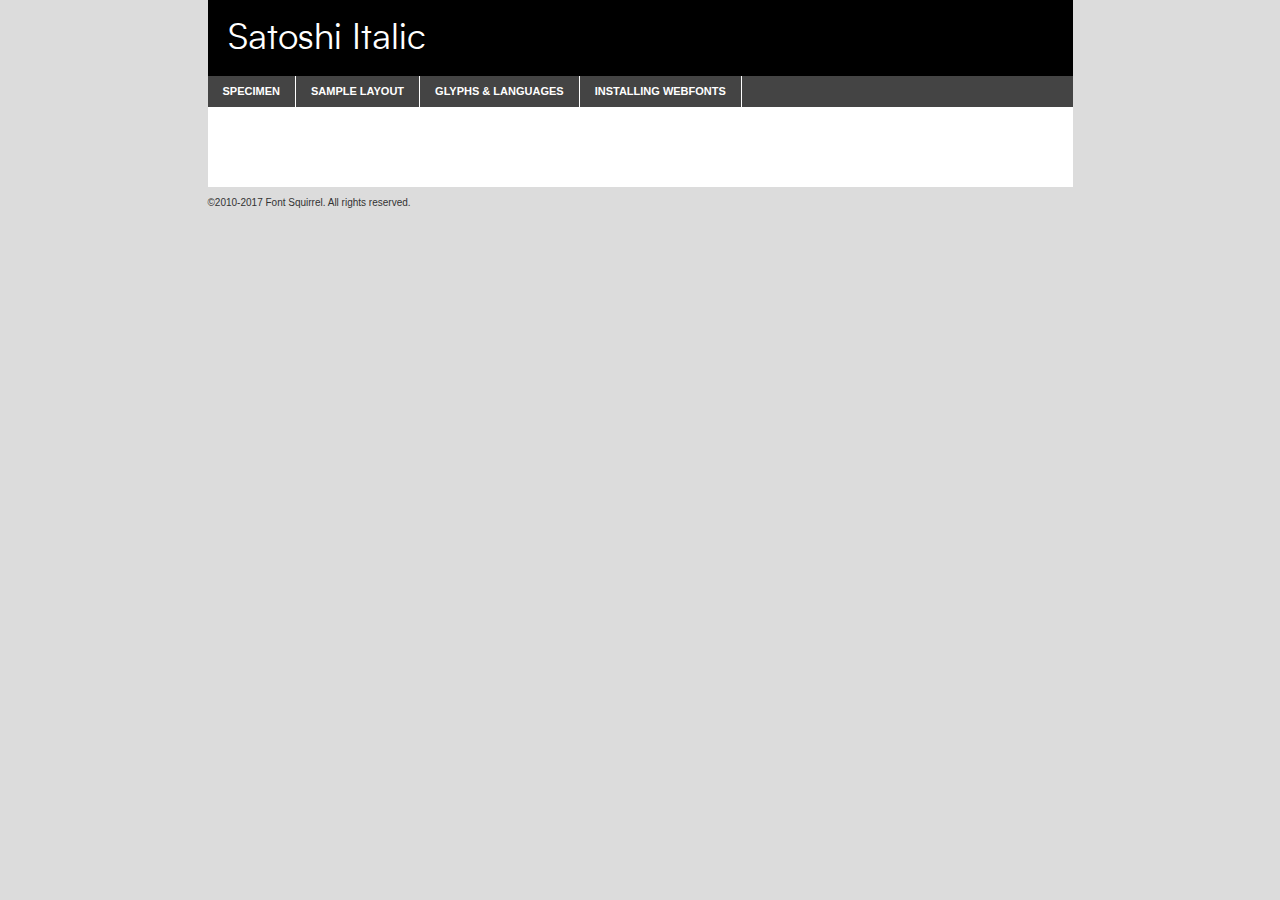
<file: assets/segoe-ui/satoshi-italic-demo.html>
<!DOCTYPE html PUBLIC "-//W3C//DTD XHTML 1.0 Transitional//EN"
        "http://www.w3.org/TR/xhtml1/DTD/xhtml1-transitional.dtd">

<html xmlns="http://www.w3.org/1999/xhtml" xml:lang="en" lang="en">
<head>
    <meta http-equiv="Content-Type" content="text/html; charset=utf-8"/>
    <script src="http://ajax.googleapis.com/ajax/libs/jquery/1.7.2/jquery.min.js" type="text/javascript" charset="utf-8"></script>
    <script type="text/javascript">
		(function($) {
			$.fn.easyTabs = function(option) {
				var param = jQuery.extend({ fadeSpeed: 'fast', defaultContent: 1, activeClass: 'active' }, option);
				$(this).each(function() {
					var thisId = '#' + this.id;
					if ( param.defaultContent == '' )
					{
						param.defaultContent = 1;
					}
					if ( typeof param.defaultContent == 'number' )
					{
						var defaultTab = $(thisId + ' .tabs li:eq(' + (param.defaultContent - 1) + ') a').attr('href').substr(1);
					}
					else
					{
						var defaultTab = param.defaultContent;
					}
					$(thisId + ' .tabs li a').each(function() {
						var tabToHide = $(this).attr('href').substr(1);
						$('#' + tabToHide).addClass('easytabs-tab-content');
					});
					hideAll();
					changeContent(defaultTab);

					function hideAll() {$(thisId + ' .easytabs-tab-content').hide();}

					function changeContent(tabId)
					{
						hideAll();
						$(thisId + ' .tabs li').removeClass(param.activeClass);
						$(thisId + ' .tabs li a[href=#' + tabId + ']').closest('li').addClass(param.activeClass);
						if ( param.fadeSpeed != 'none' )
						{
							$(thisId + ' #' + tabId).fadeIn(param.fadeSpeed);
						}
						else
						{
							$(thisId + ' #' + tabId).show();
						}
					}

					$(thisId + ' .tabs li').click(function() {
						var tabId = $(this).find('a').attr('href').substr(1);
						changeContent(tabId);
						return false;
					});
				});
			}
		})(jQuery);
    </script>
    <link rel="stylesheet" href="specimen_files/specimen_stylesheet.css" type="text/css" charset="utf-8"/>
    <link rel="stylesheet" href="stylesheet.css" type="text/css" charset="utf-8"/>

    <style type="text/css">
        		body {
			font-family: 'satoshi';
        		}

            </style>

    <title>Satoshi Italic Specimen</title>


    <script type="text/javascript" charset="utf-8">
		$(document).ready(function() {
			$('#container').easyTabs({ defaultContent: 1 });
		});
    </script>
</head>

<body>
<div id="container">
    <div id="header">
		Satoshi Italic    </div>
    <ul class="tabs">
        <li><a href="#specimen">Specimen</a></li>
        <li><a href="#layout">Sample Layout</a></li>
		        <li><a href="#glyphs">Glyphs &amp; Languages</a></li>
        <li><a href="#installing">Installing Webfonts</a></li>

    </ul>

    <div id="main_content">


        <div id="specimen">

            <div class="section">
                <div class="grid12 firstcol">
                    <div class="huge">AaBb</div>
                </div>
            </div>

            <div class="section">
                <div class="glyph_range">A&#x200B;B&#x200b;C&#x200b;D&#x200b;E&#x200b;F&#x200b;G&#x200b;H&#x200b;I&#x200b;J&#x200b;K&#x200b;L&#x200b;M&#x200b;N&#x200b;O&#x200b;P&#x200b;Q&#x200b;R&#x200b;S&#x200b;T&#x200b;U&#x200b;V&#x200b;W&#x200b;X&#x200b;Y&#x200b;Z&#x200b;a&#x200b;b&#x200b;c&#x200b;d&#x200b;e&#x200b;f&#x200b;g&#x200b;h&#x200b;i&#x200b;j&#x200b;k&#x200b;l&#x200b;m&#x200b;n&#x200b;o&#x200b;p&#x200b;q&#x200b;r&#x200b;s&#x200b;t&#x200b;u&#x200b;v&#x200b;w&#x200b;x&#x200b;y&#x200b;z&#x200b;1&#x200b;2&#x200b;3&#x200b;4&#x200b;5&#x200b;6&#x200b;7&#x200b;8&#x200b;9&#x200b;0&#x200b;&amp;&#x200b;.&#x200b;,&#x200b;?&#x200b;!&#x200b;&#64;&#x200b;(&#x200b;)&#x200b;#&#x200b;$&#x200b;%&#x200b;*&#x200b;+&#x200b;-&#x200b;=&#x200b;:&#x200b;;</div>
            </div>
            <div class="section">
                <div class="grid12 firstcol">
                    <table class="sample_table">
                        <tr>
                            <td>10</td>
                            <td class="size10">abcdefghijklmnopqrstuvwxyzABCDEFGHIJKLMNOPQRSTUVWXYZ0123456789abcdefghijklmnopqrstuvwxyzABCDEFGHIJKLMNOPQRSTUVWXYZ0123456789abcdefghijklmnopqrstuvwxyzABCDEFGHIJKLMNOPQRSTUVWXYZ</td>
                        </tr>
                        <tr>
                            <td>11</td>
                            <td class="size11">abcdefghijklmnopqrstuvwxyzABCDEFGHIJKLMNOPQRSTUVWXYZ0123456789abcdefghijklmnopqrstuvwxyzABCDEFGHIJKLMNOPQRSTUVWXYZ0123456789abcdefghijklmnopqrstuvwxyzABCDEFGHIJKLMNOPQRSTUVWXYZ</td>
                        </tr>
                        <tr>
                            <td>12</td>
                            <td class="size12">abcdefghijklmnopqrstuvwxyzABCDEFGHIJKLMNOPQRSTUVWXYZ0123456789abcdefghijklmnopqrstuvwxyzABCDEFGHIJKLMNOPQRSTUVWXYZ0123456789abcdefghijklmnopqrstuvwxyzABCDEFGHIJKLMNOPQRSTUVWXYZ</td>
                        </tr>
                        <tr>
                            <td>13</td>
                            <td class="size13">abcdefghijklmnopqrstuvwxyzABCDEFGHIJKLMNOPQRSTUVWXYZ0123456789abcdefghijklmnopqrstuvwxyzABCDEFGHIJKLMNOPQRSTUVWXYZ0123456789abcdefghijklmnopqrstuvwxyzABCDEFGHIJKLMNOPQRSTUVWXYZ</td>
                        </tr>
                        <tr>
                            <td>14</td>
                            <td class="size14">abcdefghijklmnopqrstuvwxyzABCDEFGHIJKLMNOPQRSTUVWXYZ0123456789abcdefghijklmnopqrstuvwxyzABCDEFGHIJKLMNOPQRSTUVWXYZ0123456789abcdefghijklmnopqrstuvwxyzABCDEFGHIJKLMNOPQRSTUVWXYZ</td>
                        </tr>
                        <tr>
                            <td>16</td>
                            <td class="size16">abcdefghijklmnopqrstuvwxyzABCDEFGHIJKLMNOPQRSTUVWXYZ0123456789abcdefghijklmnopqrstuvwxyzABCDEFGHIJKLMNOPQRSTUVWXYZ</td>
                        </tr>
                        <tr>
                            <td>18</td>
                            <td class="size18">abcdefghijklmnopqrstuvwxyzABCDEFGHIJKLMNOPQRSTUVWXYZ0123456789abcdefghijklmnopqrstuvwxyzABCDEFGHIJKLMNOPQRSTUVWXYZ</td>
                        </tr>
                        <tr>
                            <td>20</td>
                            <td class="size20">abcdefghijklmnopqrstuvwxyzABCDEFGHIJKLMNOPQRSTUVWXYZ0123456789abcdefghijklmnopqrstuvwxyzABCDEFGHIJKLMNOPQRSTUVWXYZ</td>
                        </tr>
                        <tr>
                            <td>24</td>
                            <td class="size24">abcdefghijklmnopqrstuvwxyzABCDEFGHIJKLMNOPQRSTUVWXYZ0123456789abcdefghijklmnopqrstuvwxyzABCDEFGHIJKLMNOPQRSTUVWXYZ</td>
                        </tr>
                        <tr>
                            <td>30</td>
                            <td class="size30">abcdefghijklmnopqrstuvwxyzABCDEFGHIJKLMNOPQRSTUVWXYZ0123456789abcdefghijklmnopqrstuvwxyzABCDEFGHIJKLMNOPQRSTUVWXYZ</td>
                        </tr>
                        <tr>
                            <td>36</td>
                            <td class="size36">abcdefghijklmnopqrstuvwxyzABCDEFGHIJKLMNOPQRSTUVWXYZ0123456789abcdefghijklmnopqrstuvwxyzABCDEFGHIJKLMNOPQRSTUVWXYZ</td>
                        </tr>
                        <tr>
                            <td>48</td>
                            <td class="size48">abcdefghijklmnopqrstuvwxyzABCDEFGHIJKLMNOPQRSTUVWXYZ0123456789abcdefghijklmnopqrstuvwxyzABCDEFGHIJKLMNOPQRSTUVWXYZ</td>
                        </tr>
                        <tr>
                            <td>60</td>
                            <td class="size60">abcdefghijklmnopqrstuvwxyzABCDEFGHIJKLMNOPQRSTUVWXYZ0123456789abcdefghijklmnopqrstuvwxyzABCDEFGHIJKLMNOPQRSTUVWXYZ</td>
                        </tr>
                        <tr>
                            <td>72</td>
                            <td class="size72">abcdefghijklmnopqrstuvwxyzABCDEFGHIJKLMNOPQRSTUVWXYZ0123456789abcdefghijklmnopqrstuvwxyzABCDEFGHIJKLMNOPQRSTUVWXYZ</td>
                        </tr>
                        <tr>
                            <td>90</td>
                            <td class="size90">abcdefghijklmnopqrstuvwxyzABCDEFGHIJKLMNOPQRSTUVWXYZ0123456789abcdefghijklmnopqrstuvwxyzABCDEFGHIJKLMNOPQRSTUVWXYZ</td>
                        </tr>
                    </table>

                </div>

            </div>


            <div class="section" id="bodycomparison">


                <div id="xheight">
                    <div class="fontbody">&#x25FC;&#x25FC;&#x25FC;&#x25FC;&#x25FC;&#x25FC;&#x25FC;&#x25FC;&#x25FC;&#x25FC;&#x25FC;&#x25FC;&#x25FC;&#x25FC;&#x25FC;&#x25FC;&#x25FC;&#x25FC;&#x25FC;&#x25FC;&#x25FC;&#x25FC;&#x25FC;&#x25FC;&#x25FC;&#x25FC;&#x25FC;&#x25FC;&#x25FC;&#x25FC;&#x25FC;&#x25FC;&#x25FC;&#x25FC;&#x25FC;&#x25FC;&#x25FC;&#x25FC;&#x25FC;&#x25FC;&#x25FC;&#x25FC;&#x25FC;&#x25FC;&#x25FC;&#x25FC;&#x25FC;&#x25FC;&#x25FC;&#x25FC;&#x25FC;&#x25FC;&#x25FC;&#x25FC;&#x25FC;&#x25FC;&#x25FC;&#x25FC;&#x25FC;&#x25FC;&#x25FC;&#x25FC;&#x25FC;&#x25FC;&#x25FC;&#x25FC;&#x25FC;&#x25FC;&#x25FC;&#x25FC;&#x25FC;&#x25FC;&#x25FC;&#x25FC;&#x25FC;&#x25FC;&#x25FC;&#x25FC;&#x25FC;&#x25FC;&#x25FC;&#x25FC;&#x25FC;&#x25FC;&#x25FC;&#x25FC;&#x25FC;&#x25FC;&#x25FC;&#x25FC;&#x25FC;&#x25FC;&#x25FC;&#x25FC;&#x25FC;&#x25FC;&#x25FC;&#x25FC;&#x25FC;body</div>
                    <div class="arialbody">body</div>
                    <div class="verdanabody">body</div>
                    <div class="georgiabody">body</div>
                </div>
                <div class="fontbody" style="z-index:1">
                    body<span>Satoshi Italic</span>
                </div>
                <div class="arialbody" style="z-index:1">
                    body<span>Arial</span>
                </div>
                <div class="verdanabody" style="z-index:1">
                    body<span>Verdana</span>
                </div>
                <div class="georgiabody" style="z-index:1">
                    body<span>Georgia</span>
                </div>


            </div>


            <div class="section psample psample_row1" id="">

                <div class="grid2 firstcol">
                    <p class="size10"><span>10.</span>Aenean lacinia bibendum nulla sed consectetur. Fusce dapibus, tellus ac cursus commodo, tortor mauris condimentum nibh, ut fermentum massa justo sit amet risus. Nullam id dolor id nibh ultricies vehicula ut id elit. Cum sociis natoque penatibus et magnis dis parturient montes, nascetur ridiculus mus. Nulla vitae elit libero, a pharetra augue.</p>

                </div>
                <div class="grid3">
                    <p class="size11"><span>11.</span>Aenean lacinia bibendum nulla sed consectetur. Fusce dapibus, tellus ac cursus commodo, tortor mauris condimentum nibh, ut fermentum massa justo sit amet risus. Nullam id dolor id nibh ultricies vehicula ut id elit. Cum sociis natoque penatibus et magnis dis parturient montes, nascetur ridiculus mus. Nulla vitae elit libero, a pharetra augue.</p>

                </div>
                <div class="grid3">
                    <p class="size12"><span>12.</span>Aenean lacinia bibendum nulla sed consectetur. Fusce dapibus, tellus ac cursus commodo, tortor mauris condimentum nibh, ut fermentum massa justo sit amet risus. Nullam id dolor id nibh ultricies vehicula ut id elit. Cum sociis natoque penatibus et magnis dis parturient montes, nascetur ridiculus mus. Nulla vitae elit libero, a pharetra augue.</p>

                </div>
                <div class="grid4">
                    <p class="size13"><span>13.</span>Aenean lacinia bibendum nulla sed consectetur. Fusce dapibus, tellus ac cursus commodo, tortor mauris condimentum nibh, ut fermentum massa justo sit amet risus. Nullam id dolor id nibh ultricies vehicula ut id elit. Cum sociis natoque penatibus et magnis dis parturient montes, nascetur ridiculus mus. Nulla vitae elit libero, a pharetra augue.</p>

                </div>
                <div class="white_blend"></div>

            </div>
            <div class="section psample psample_row2" id="">
                <div class="grid3 firstcol">
                    <p class="size14"><span>14.</span>Aenean lacinia bibendum nulla sed consectetur. Fusce dapibus, tellus ac cursus commodo, tortor mauris condimentum nibh, ut fermentum massa justo sit amet risus. Nullam id dolor id nibh ultricies vehicula ut id elit. Cum sociis natoque penatibus et magnis dis parturient montes, nascetur ridiculus mus. Nulla vitae elit libero, a pharetra augue.</p>

                </div>
                <div class="grid4">
                    <p class="size16"><span>16.</span>Aenean lacinia bibendum nulla sed consectetur. Fusce dapibus, tellus ac cursus commodo, tortor mauris condimentum nibh, ut fermentum massa justo sit amet risus. Nullam id dolor id nibh ultricies vehicula ut id elit. Cum sociis natoque penatibus et magnis dis parturient montes, nascetur ridiculus mus. Nulla vitae elit libero, a pharetra augue.</p>

                </div>
                <div class="grid5">
                    <p class="size18"><span>18.</span>Aenean lacinia bibendum nulla sed consectetur. Fusce dapibus, tellus ac cursus commodo, tortor mauris condimentum nibh, ut fermentum massa justo sit amet risus. Nullam id dolor id nibh ultricies vehicula ut id elit. Cum sociis natoque penatibus et magnis dis parturient montes, nascetur ridiculus mus. Nulla vitae elit libero, a pharetra augue.</p>

                </div>

                <div class="white_blend"></div>

            </div>

            <div class="section psample psample_row3" id="">
                <div class="grid5 firstcol">
                    <p class="size20"><span>20.</span>Aenean lacinia bibendum nulla sed consectetur. Fusce dapibus, tellus ac cursus commodo, tortor mauris condimentum nibh, ut fermentum massa justo sit amet risus. Nullam id dolor id nibh ultricies vehicula ut id elit. Cum sociis natoque penatibus et magnis dis parturient montes, nascetur ridiculus mus. Nulla vitae elit libero, a pharetra augue.</p>
                </div>
                <div class="grid7">
                    <p class="size24"><span>24.</span>Aenean lacinia bibendum nulla sed consectetur. Fusce dapibus, tellus ac cursus commodo, tortor mauris condimentum nibh, ut fermentum massa justo sit amet risus. Nullam id dolor id nibh ultricies vehicula ut id elit. Cum sociis natoque penatibus et magnis dis parturient montes, nascetur ridiculus mus. Nulla vitae elit libero, a pharetra augue.</p>
                </div>

                <div class="white_blend"></div>

            </div>

            <div class="section psample psample_row4" id="">
                <div class="grid12 firstcol">
                    <p class="size30"><span>30.</span>Aenean lacinia bibendum nulla sed consectetur. Fusce dapibus, tellus ac cursus commodo, tortor mauris condimentum nibh, ut fermentum massa justo sit amet risus. Nullam id dolor id nibh ultricies vehicula ut id elit. Cum sociis natoque penatibus et magnis dis parturient montes, nascetur ridiculus mus. Nulla vitae elit libero, a pharetra augue.</p>
                </div>
                <div class="white_blend"></div>

            </div>


            <div class="section psample psample_row1 fullreverse">
                <div class="grid2 firstcol">
                    <p class="size10"><span>10.</span>Aenean lacinia bibendum nulla sed consectetur. Fusce dapibus, tellus ac cursus commodo, tortor mauris condimentum nibh, ut fermentum massa justo sit amet risus. Nullam id dolor id nibh ultricies vehicula ut id elit. Cum sociis natoque penatibus et magnis dis parturient montes, nascetur ridiculus mus. Nulla vitae elit libero, a pharetra augue.</p>

                </div>
                <div class="grid3">
                    <p class="size11"><span>11.</span>Aenean lacinia bibendum nulla sed consectetur. Fusce dapibus, tellus ac cursus commodo, tortor mauris condimentum nibh, ut fermentum massa justo sit amet risus. Nullam id dolor id nibh ultricies vehicula ut id elit. Cum sociis natoque penatibus et magnis dis parturient montes, nascetur ridiculus mus. Nulla vitae elit libero, a pharetra augue.</p>

                </div>
                <div class="grid3">
                    <p class="size12"><span>12.</span>Aenean lacinia bibendum nulla sed consectetur. Fusce dapibus, tellus ac cursus commodo, tortor mauris condimentum nibh, ut fermentum massa justo sit amet risus. Nullam id dolor id nibh ultricies vehicula ut id elit. Cum sociis natoque penatibus et magnis dis parturient montes, nascetur ridiculus mus. Nulla vitae elit libero, a pharetra augue.</p>

                </div>
                <div class="grid4">
                    <p class="size13"><span>13.</span>Aenean lacinia bibendum nulla sed consectetur. Fusce dapibus, tellus ac cursus commodo, tortor mauris condimentum nibh, ut fermentum massa justo sit amet risus. Nullam id dolor id nibh ultricies vehicula ut id elit. Cum sociis natoque penatibus et magnis dis parturient montes, nascetur ridiculus mus. Nulla vitae elit libero, a pharetra augue.</p>

                </div>
                <div class="black_blend"></div>

            </div>

            <div class="section psample psample_row2 fullreverse">
                <div class="grid3 firstcol">
                    <p class="size14"><span>14.</span>Aenean lacinia bibendum nulla sed consectetur. Fusce dapibus, tellus ac cursus commodo, tortor mauris condimentum nibh, ut fermentum massa justo sit amet risus. Nullam id dolor id nibh ultricies vehicula ut id elit. Cum sociis natoque penatibus et magnis dis parturient montes, nascetur ridiculus mus. Nulla vitae elit libero, a pharetra augue.</p>

                </div>
                <div class="grid4">
                    <p class="size16"><span>16.</span>Aenean lacinia bibendum nulla sed consectetur. Fusce dapibus, tellus ac cursus commodo, tortor mauris condimentum nibh, ut fermentum massa justo sit amet risus. Nullam id dolor id nibh ultricies vehicula ut id elit. Cum sociis natoque penatibus et magnis dis parturient montes, nascetur ridiculus mus. Nulla vitae elit libero, a pharetra augue.</p>

                </div>
                <div class="grid5">
                    <p class="size18"><span>18.</span>Aenean lacinia bibendum nulla sed consectetur. Fusce dapibus, tellus ac cursus commodo, tortor mauris condimentum nibh, ut fermentum massa justo sit amet risus. Nullam id dolor id nibh ultricies vehicula ut id elit. Cum sociis natoque penatibus et magnis dis parturient montes, nascetur ridiculus mus. Nulla vitae elit libero, a pharetra augue.</p>

                </div>
                <div class="black_blend"></div>

            </div>

            <div class="section psample fullreverse psample_row3" id="">
                <div class="grid5 firstcol">
                    <p class="size20"><span>20.</span>Aenean lacinia bibendum nulla sed consectetur. Fusce dapibus, tellus ac cursus commodo, tortor mauris condimentum nibh, ut fermentum massa justo sit amet risus. Nullam id dolor id nibh ultricies vehicula ut id elit. Cum sociis natoque penatibus et magnis dis parturient montes, nascetur ridiculus mus. Nulla vitae elit libero, a pharetra augue.</p>
                </div>
                <div class="grid7">
                    <p class="size24"><span>24.</span>Aenean lacinia bibendum nulla sed consectetur. Fusce dapibus, tellus ac cursus commodo, tortor mauris condimentum nibh, ut fermentum massa justo sit amet risus. Nullam id dolor id nibh ultricies vehicula ut id elit. Cum sociis natoque penatibus et magnis dis parturient montes, nascetur ridiculus mus. Nulla vitae elit libero, a pharetra augue.</p>
                </div>

                <div class="black_blend"></div>

            </div>

            <div class="section psample fullreverse psample_row4" id="" style="border-bottom: 20px #000 solid;">
                <div class="grid12 firstcol">
                    <p class="size30"><span>30.</span>Aenean lacinia bibendum nulla sed consectetur. Fusce dapibus, tellus ac cursus commodo, tortor mauris condimentum nibh, ut fermentum massa justo sit amet risus. Nullam id dolor id nibh ultricies vehicula ut id elit. Cum sociis natoque penatibus et magnis dis parturient montes, nascetur ridiculus mus. Nulla vitae elit libero, a pharetra augue.</p>
                </div>
                <div class="black_blend"></div>

            </div>


        </div>

        <div id="layout">

            <div class="section">

                <div class="grid12 firstcol">
                    <h1>Lorem Ipsum Dolor</h1>
                    <h2>Etiam porta sem malesuada magna mollis euismod</h2>

                    <p class="byline">By <a href="#link">Aenean Lacinia</a></p>
                </div>
            </div>
            <div class="section">
                <div class="grid8 firstcol">
                    <p class="large">Donec sed odio dui. Morbi leo risus, porta ac consectetur ac, vestibulum at eros. Fusce dapibus, tellus ac cursus commodo, tortor mauris condimentum nibh, ut fermentum massa justo sit amet risus. </p>


                    <h3>Pellentesque ornare sem</h3>

                    <p>Maecenas sed diam eget risus varius blandit sit amet non magna. Maecenas faucibus mollis interdum. Donec ullamcorper nulla non metus auctor fringilla. Nullam id dolor id nibh ultricies vehicula ut id elit. Nullam id dolor id nibh ultricies vehicula ut id elit. </p>

                    <p>Aenean eu leo quam. Pellentesque ornare sem lacinia quam venenatis vestibulum. Lorem ipsum dolor sit amet, consectetur adipiscing elit. Cum sociis natoque penatibus et magnis dis parturient montes, nascetur ridiculus mus. </p>

                    <p>Nulla vitae elit libero, a pharetra augue. Praesent commodo cursus magna, vel scelerisque nisl consectetur et. Aenean lacinia bibendum nulla sed consectetur. </p>

                    <p>Nullam quis risus eget urna mollis ornare vel eu leo. Nullam quis risus eget urna mollis ornare vel eu leo. Maecenas sed diam eget risus varius blandit sit amet non magna. Donec ullamcorper nulla non metus auctor fringilla. </p>

                    <h3>Cras mattis consectetur</h3>

                    <p>Aenean eu leo quam. Pellentesque ornare sem lacinia quam venenatis vestibulum. Aenean lacinia bibendum nulla sed consectetur. Integer posuere erat a ante venenatis dapibus posuere velit aliquet. Cras mattis consectetur purus sit amet fermentum. </p>

                    <p>Nullam id dolor id nibh ultricies vehicula ut id elit. Nullam quis risus eget urna mollis ornare vel eu leo. Cras mattis consectetur purus sit amet fermentum.</p>
                </div>

                <div class="grid4 sidebar">

                    <div class="box reverse">
                        <p class="last">Nullam quis risus eget urna mollis ornare vel eu leo. Donec ullamcorper nulla non metus auctor fringilla. Cras mattis consectetur purus sit amet fermentum. Sed posuere consectetur est at lobortis. Lorem ipsum dolor sit amet, consectetur adipiscing elit. </p>
                    </div>

                    <p class="caption">Maecenas sed diam eget risus varius.</p>

                    <p>Vestibulum id ligula porta felis euismod semper. Integer posuere erat a ante venenatis dapibus posuere velit aliquet. Vestibulum id ligula porta felis euismod semper. Sed posuere consectetur est at lobortis. Maecenas sed diam eget risus varius blandit sit amet non magna. Fusce dapibus, tellus ac cursus commodo, tortor mauris condimentum nibh, ut fermentum massa justo sit amet risus. </p>


                    <p>Duis mollis, est non commodo luctus, nisi erat porttitor ligula, eget lacinia odio sem nec elit. Aenean lacinia bibendum nulla sed consectetur. Vivamus sagittis lacus vel augue laoreet rutrum faucibus dolor auctor. Aenean lacinia bibendum nulla sed consectetur. Nullam quis risus eget urna mollis ornare vel eu leo. </p>

                    <p>Praesent commodo cursus magna, vel scelerisque nisl consectetur et. Donec ullamcorper nulla non metus auctor fringilla. Maecenas faucibus mollis interdum. Fusce dapibus, tellus ac cursus commodo, tortor mauris condimentum nibh, ut fermentum massa justo sit amet risus. </p>

                </div>
            </div>

        </div>


		

        <div id="glyphs">
            <div class="section">
                <div class="grid12 firstcol">

                    <h1>Language Support</h1>
                    <p>The subset of Satoshi Italic in this kit supports the following languages:<br/>

						Albanian, Basque, Breton, Chamorro, Danish, Dutch, English, Faroese, Finnish, French, Frisian, Galician, German, Icelandic, Italian, Malagasy, Norwegian, Portuguese, Spanish, Alsatian, Aragonese, Arapaho, Arrernte, Asturian, Aymara, Bislama, Cebuano, Corsican, Fijian, French_creole, Genoese, Gilbertese, Greenlandic, Haitian_creole, Hiligaynon, Hmong, Hopi, Ibanag, Iloko_ilokano, Indonesian, Interglossa_glosa, Interlingua, Irish_gaelic, Jerriais, Lojban, Lombard, Luxembourgeois, Manx, Mohawk, Norfolk_pitcairnese, Occitan, Oromo, Pangasinan, Papiamento, Piedmontese, Potawatomi, Rhaeto-romance, Romansh, Rotokas, Sami_lule, Samoan, Sardinian, Scots_gaelic, Seychelles_creole, Shona, Sicilian, Somali, Southern_ndebele, Swahili, Swati_swazi, Tagalog_filipino_pilipino, Tetum, Tok_pisin, Uyghur_latinized, Volapuk, Walloon, Warlpiri, Xhosa, Yapese, Zulu, Latinbasic, Ubasic, Demo                    </p>
                    <h1>Glyph Chart</h1>
                    <p>The subset of Satoshi Italic in this kit includes all the glyphs listed below. Unicode entities are included above each glyph to help you insert individual characters into your layout.</p>
                    <div id="glyph_chart">

																				                                <div><p>&amp;#32;</p>&#32;</div>
																				                                <div><p>&amp;#33;</p>&#33;</div>
																				                                <div><p>&amp;#34;</p>&#34;</div>
																				                                <div><p>&amp;#35;</p>&#35;</div>
																				                                <div><p>&amp;#36;</p>&#36;</div>
																				                                <div><p>&amp;#37;</p>&#37;</div>
																				                                <div><p>&amp;#38;</p>&#38;</div>
																				                                <div><p>&amp;#39;</p>&#39;</div>
																				                                <div><p>&amp;#40;</p>&#40;</div>
																				                                <div><p>&amp;#41;</p>&#41;</div>
																				                                <div><p>&amp;#42;</p>&#42;</div>
																				                                <div><p>&amp;#43;</p>&#43;</div>
																				                                <div><p>&amp;#44;</p>&#44;</div>
																				                                <div><p>&amp;#45;</p>&#45;</div>
																				                                <div><p>&amp;#46;</p>&#46;</div>
																				                                <div><p>&amp;#47;</p>&#47;</div>
																				                                <div><p>&amp;#48;</p>&#48;</div>
																				                                <div><p>&amp;#49;</p>&#49;</div>
																				                                <div><p>&amp;#50;</p>&#50;</div>
																				                                <div><p>&amp;#51;</p>&#51;</div>
																				                                <div><p>&amp;#52;</p>&#52;</div>
																				                                <div><p>&amp;#53;</p>&#53;</div>
																				                                <div><p>&amp;#54;</p>&#54;</div>
																				                                <div><p>&amp;#55;</p>&#55;</div>
																				                                <div><p>&amp;#56;</p>&#56;</div>
																				                                <div><p>&amp;#57;</p>&#57;</div>
																				                                <div><p>&amp;#58;</p>&#58;</div>
																				                                <div><p>&amp;#59;</p>&#59;</div>
																				                                <div><p>&amp;#60;</p>&#60;</div>
																				                                <div><p>&amp;#61;</p>&#61;</div>
																				                                <div><p>&amp;#62;</p>&#62;</div>
																				                                <div><p>&amp;#63;</p>&#63;</div>
																				                                <div><p>&amp;#64;</p>&#64;</div>
																				                                <div><p>&amp;#65;</p>&#65;</div>
																				                                <div><p>&amp;#66;</p>&#66;</div>
																				                                <div><p>&amp;#67;</p>&#67;</div>
																				                                <div><p>&amp;#68;</p>&#68;</div>
																				                                <div><p>&amp;#69;</p>&#69;</div>
																				                                <div><p>&amp;#70;</p>&#70;</div>
																				                                <div><p>&amp;#71;</p>&#71;</div>
																				                                <div><p>&amp;#72;</p>&#72;</div>
																				                                <div><p>&amp;#73;</p>&#73;</div>
																				                                <div><p>&amp;#74;</p>&#74;</div>
																				                                <div><p>&amp;#75;</p>&#75;</div>
																				                                <div><p>&amp;#76;</p>&#76;</div>
																				                                <div><p>&amp;#77;</p>&#77;</div>
																				                                <div><p>&amp;#78;</p>&#78;</div>
																				                                <div><p>&amp;#79;</p>&#79;</div>
																				                                <div><p>&amp;#80;</p>&#80;</div>
																				                                <div><p>&amp;#81;</p>&#81;</div>
																				                                <div><p>&amp;#82;</p>&#82;</div>
																				                                <div><p>&amp;#83;</p>&#83;</div>
																				                                <div><p>&amp;#84;</p>&#84;</div>
																				                                <div><p>&amp;#85;</p>&#85;</div>
																				                                <div><p>&amp;#86;</p>&#86;</div>
																				                                <div><p>&amp;#87;</p>&#87;</div>
																				                                <div><p>&amp;#88;</p>&#88;</div>
																				                                <div><p>&amp;#89;</p>&#89;</div>
																				                                <div><p>&amp;#90;</p>&#90;</div>
																				                                <div><p>&amp;#91;</p>&#91;</div>
																				                                <div><p>&amp;#92;</p>&#92;</div>
																				                                <div><p>&amp;#93;</p>&#93;</div>
																				                                <div><p>&amp;#94;</p>&#94;</div>
																				                                <div><p>&amp;#95;</p>&#95;</div>
																				                                <div><p>&amp;#96;</p>&#96;</div>
																				                                <div><p>&amp;#97;</p>&#97;</div>
																				                                <div><p>&amp;#98;</p>&#98;</div>
																				                                <div><p>&amp;#99;</p>&#99;</div>
																				                                <div><p>&amp;#100;</p>&#100;</div>
																				                                <div><p>&amp;#101;</p>&#101;</div>
																				                                <div><p>&amp;#102;</p>&#102;</div>
																				                                <div><p>&amp;#103;</p>&#103;</div>
																				                                <div><p>&amp;#104;</p>&#104;</div>
																				                                <div><p>&amp;#105;</p>&#105;</div>
																				                                <div><p>&amp;#106;</p>&#106;</div>
																				                                <div><p>&amp;#107;</p>&#107;</div>
																				                                <div><p>&amp;#108;</p>&#108;</div>
																				                                <div><p>&amp;#109;</p>&#109;</div>
																				                                <div><p>&amp;#110;</p>&#110;</div>
																				                                <div><p>&amp;#111;</p>&#111;</div>
																				                                <div><p>&amp;#112;</p>&#112;</div>
																				                                <div><p>&amp;#113;</p>&#113;</div>
																				                                <div><p>&amp;#114;</p>&#114;</div>
																				                                <div><p>&amp;#115;</p>&#115;</div>
																				                                <div><p>&amp;#116;</p>&#116;</div>
																				                                <div><p>&amp;#117;</p>&#117;</div>
																				                                <div><p>&amp;#118;</p>&#118;</div>
																				                                <div><p>&amp;#119;</p>&#119;</div>
																				                                <div><p>&amp;#120;</p>&#120;</div>
																				                                <div><p>&amp;#121;</p>&#121;</div>
																				                                <div><p>&amp;#122;</p>&#122;</div>
																				                                <div><p>&amp;#123;</p>&#123;</div>
																				                                <div><p>&amp;#124;</p>&#124;</div>
																				                                <div><p>&amp;#125;</p>&#125;</div>
																				                                <div><p>&amp;#126;</p>&#126;</div>
																				                                <div><p>&amp;#160;</p>&#160;</div>
																				                                <div><p>&amp;#161;</p>&#161;</div>
																				                                <div><p>&amp;#162;</p>&#162;</div>
																				                                <div><p>&amp;#163;</p>&#163;</div>
																				                                <div><p>&amp;#164;</p>&#164;</div>
																				                                <div><p>&amp;#165;</p>&#165;</div>
																				                                <div><p>&amp;#166;</p>&#166;</div>
																				                                <div><p>&amp;#167;</p>&#167;</div>
																				                                <div><p>&amp;#168;</p>&#168;</div>
																				                                <div><p>&amp;#169;</p>&#169;</div>
																				                                <div><p>&amp;#171;</p>&#171;</div>
																				                                <div><p>&amp;#172;</p>&#172;</div>
																				                                <div><p>&amp;#173;</p>&#173;</div>
																				                                <div><p>&amp;#174;</p>&#174;</div>
																				                                <div><p>&amp;#175;</p>&#175;</div>
																				                                <div><p>&amp;#176;</p>&#176;</div>
																				                                <div><p>&amp;#177;</p>&#177;</div>
																				                                <div><p>&amp;#178;</p>&#178;</div>
																				                                <div><p>&amp;#179;</p>&#179;</div>
																				                                <div><p>&amp;#180;</p>&#180;</div>
																				                                <div><p>&amp;#181;</p>&#181;</div>
																				                                <div><p>&amp;#182;</p>&#182;</div>
																				                                <div><p>&amp;#183;</p>&#183;</div>
																				                                <div><p>&amp;#184;</p>&#184;</div>
																				                                <div><p>&amp;#185;</p>&#185;</div>
																				                                <div><p>&amp;#187;</p>&#187;</div>
																				                                <div><p>&amp;#188;</p>&#188;</div>
																				                                <div><p>&amp;#189;</p>&#189;</div>
																				                                <div><p>&amp;#190;</p>&#190;</div>
																				                                <div><p>&amp;#191;</p>&#191;</div>
																				                                <div><p>&amp;#192;</p>&#192;</div>
																				                                <div><p>&amp;#193;</p>&#193;</div>
																				                                <div><p>&amp;#194;</p>&#194;</div>
																				                                <div><p>&amp;#195;</p>&#195;</div>
																				                                <div><p>&amp;#196;</p>&#196;</div>
																				                                <div><p>&amp;#197;</p>&#197;</div>
																				                                <div><p>&amp;#198;</p>&#198;</div>
																				                                <div><p>&amp;#199;</p>&#199;</div>
																				                                <div><p>&amp;#200;</p>&#200;</div>
																				                                <div><p>&amp;#201;</p>&#201;</div>
																				                                <div><p>&amp;#202;</p>&#202;</div>
																				                                <div><p>&amp;#203;</p>&#203;</div>
																				                                <div><p>&amp;#204;</p>&#204;</div>
																				                                <div><p>&amp;#205;</p>&#205;</div>
																				                                <div><p>&amp;#206;</p>&#206;</div>
																				                                <div><p>&amp;#207;</p>&#207;</div>
																				                                <div><p>&amp;#208;</p>&#208;</div>
																				                                <div><p>&amp;#209;</p>&#209;</div>
																				                                <div><p>&amp;#210;</p>&#210;</div>
																				                                <div><p>&amp;#211;</p>&#211;</div>
																				                                <div><p>&amp;#212;</p>&#212;</div>
																				                                <div><p>&amp;#213;</p>&#213;</div>
																				                                <div><p>&amp;#214;</p>&#214;</div>
																				                                <div><p>&amp;#215;</p>&#215;</div>
																				                                <div><p>&amp;#216;</p>&#216;</div>
																				                                <div><p>&amp;#217;</p>&#217;</div>
																				                                <div><p>&amp;#218;</p>&#218;</div>
																				                                <div><p>&amp;#219;</p>&#219;</div>
																				                                <div><p>&amp;#220;</p>&#220;</div>
																				                                <div><p>&amp;#221;</p>&#221;</div>
																				                                <div><p>&amp;#222;</p>&#222;</div>
																				                                <div><p>&amp;#223;</p>&#223;</div>
																				                                <div><p>&amp;#224;</p>&#224;</div>
																				                                <div><p>&amp;#225;</p>&#225;</div>
																				                                <div><p>&amp;#226;</p>&#226;</div>
																				                                <div><p>&amp;#227;</p>&#227;</div>
																				                                <div><p>&amp;#228;</p>&#228;</div>
																				                                <div><p>&amp;#229;</p>&#229;</div>
																				                                <div><p>&amp;#230;</p>&#230;</div>
																				                                <div><p>&amp;#231;</p>&#231;</div>
																				                                <div><p>&amp;#232;</p>&#232;</div>
																				                                <div><p>&amp;#233;</p>&#233;</div>
																				                                <div><p>&amp;#234;</p>&#234;</div>
																				                                <div><p>&amp;#235;</p>&#235;</div>
																				                                <div><p>&amp;#236;</p>&#236;</div>
																				                                <div><p>&amp;#237;</p>&#237;</div>
																				                                <div><p>&amp;#238;</p>&#238;</div>
																				                                <div><p>&amp;#239;</p>&#239;</div>
																				                                <div><p>&amp;#240;</p>&#240;</div>
																				                                <div><p>&amp;#241;</p>&#241;</div>
																				                                <div><p>&amp;#242;</p>&#242;</div>
																				                                <div><p>&amp;#243;</p>&#243;</div>
																				                                <div><p>&amp;#244;</p>&#244;</div>
																				                                <div><p>&amp;#245;</p>&#245;</div>
																				                                <div><p>&amp;#246;</p>&#246;</div>
																				                                <div><p>&amp;#247;</p>&#247;</div>
																				                                <div><p>&amp;#248;</p>&#248;</div>
																				                                <div><p>&amp;#249;</p>&#249;</div>
																				                                <div><p>&amp;#250;</p>&#250;</div>
																				                                <div><p>&amp;#251;</p>&#251;</div>
																				                                <div><p>&amp;#252;</p>&#252;</div>
																				                                <div><p>&amp;#253;</p>&#253;</div>
																				                                <div><p>&amp;#254;</p>&#254;</div>
																				                                <div><p>&amp;#255;</p>&#255;</div>
																				                                <div><p>&amp;#338;</p>&#338;</div>
																				                                <div><p>&amp;#339;</p>&#339;</div>
																				                                <div><p>&amp;#376;</p>&#376;</div>
																				                                <div><p>&amp;#710;</p>&#710;</div>
																				                                <div><p>&amp;#732;</p>&#732;</div>
																				                                <div><p>&amp;#8192;</p>&#8192;</div>
																				                                <div><p>&amp;#8193;</p>&#8193;</div>
																				                                <div><p>&amp;#8194;</p>&#8194;</div>
																				                                <div><p>&amp;#8195;</p>&#8195;</div>
																				                                <div><p>&amp;#8196;</p>&#8196;</div>
																				                                <div><p>&amp;#8197;</p>&#8197;</div>
																				                                <div><p>&amp;#8198;</p>&#8198;</div>
																				                                <div><p>&amp;#8199;</p>&#8199;</div>
																				                                <div><p>&amp;#8200;</p>&#8200;</div>
																				                                <div><p>&amp;#8201;</p>&#8201;</div>
																				                                <div><p>&amp;#8202;</p>&#8202;</div>
																				                                <div><p>&amp;#8208;</p>&#8208;</div>
																				                                <div><p>&amp;#8209;</p>&#8209;</div>
																				                                <div><p>&amp;#8210;</p>&#8210;</div>
																				                                <div><p>&amp;#8211;</p>&#8211;</div>
																				                                <div><p>&amp;#8212;</p>&#8212;</div>
																				                                <div><p>&amp;#8216;</p>&#8216;</div>
																				                                <div><p>&amp;#8217;</p>&#8217;</div>
																				                                <div><p>&amp;#8218;</p>&#8218;</div>
																				                                <div><p>&amp;#8220;</p>&#8220;</div>
																				                                <div><p>&amp;#8221;</p>&#8221;</div>
																				                                <div><p>&amp;#8222;</p>&#8222;</div>
																				                                <div><p>&amp;#8226;</p>&#8226;</div>
																				                                <div><p>&amp;#8230;</p>&#8230;</div>
																				                                <div><p>&amp;#8239;</p>&#8239;</div>
																				                                <div><p>&amp;#8249;</p>&#8249;</div>
																				                                <div><p>&amp;#8250;</p>&#8250;</div>
																				                                <div><p>&amp;#8287;</p>&#8287;</div>
																				                                <div><p>&amp;#8364;</p>&#8364;</div>
																				                                <div><p>&amp;#8482;</p>&#8482;</div>
																				                                <div><p>&amp;#9724;</p>&#9724;</div>
																				                                <div><p>&amp;#64257;</p>&#64257;</div>
																				                                <div><p>&amp;#64258;</p>&#64258;</div>
																				                                <div><p>&amp;#64259;</p>&#64259;</div>
																				                                <div><p>&amp;#64260;</p>&#64260;</div>
																																																										                    </div>
                </div>


            </div>
        </div>


        <div id="specs">

        </div>

        <div id="installing">
            <div class="section">
                <div class="grid7 firstcol">
                    <h1>Installing Webfonts</h1>

                    <p>Webfonts are supported by all major browser platforms but not all in the same way. There are currently four different font formats that must be included in order to target all browsers. This includes TTF, WOFF, EOT and SVG.</p>

                    <h2>1. Upload your webfonts</h2>
                    <p>You must upload your webfont kit to your website. They should be in or near the same directory as your CSS files.</p>

                    <h2>2. Include the webfont stylesheet</h2>
                    <p>A special CSS @font-face declaration helps the various browsers select the appropriate font it needs without causing you a bunch of headaches. Learn more about this syntax by reading the <a href="https://www.fontspring.com/blog/further-hardening-of-the-bulletproof-syntax">Fontspring blog post</a> about it. The code for it is as follows:</p>


                    <code>
                        @font-face{
                        font-family: 'MyWebFont';
                        src: url('WebFont.eot');
                        src: url('WebFont.eot?#iefix') format('embedded-opentype'),
                        url('WebFont.woff') format('woff'),
                        url('WebFont.ttf') format('truetype'),
                        url('WebFont.svg#webfont') format('svg');
                        }
                    </code>

                    <p>We've already gone ahead and generated the code for you. All you have to do is link to the stylesheet in your HTML, like this:</p>
                    <code>&lt;link rel=&quot;stylesheet&quot; href=&quot;stylesheet.css&quot; type=&quot;text/css&quot; charset=&quot;utf-8&quot; /&gt;</code>

                    <h2>3. Modify your own stylesheet</h2>
                    <p>To take advantage of your new fonts, you must tell your stylesheet to use them. Look at the original @font-face declaration above and find the property called "font-family." The name linked there will be what you use to reference the font. Prepend that webfont name to the font stack in the "font-family" property, inside the selector you want to change. For example:</p>
                    <code>p { font-family: 'WebFont', Arial, sans-serif; }</code>

                    <h2>4. Test</h2>
                    <p>Getting webfonts to work cross-browser <em>can</em> be tricky. Use the information in the sidebar to help you if you find that fonts aren't loading in a particular browser.</p>
                </div>

                <div class="grid5 sidebar">
                    <div class="box">
                        <h2>Troubleshooting<br/>Font-Face Problems</h2>
                        <p>Having trouble getting your webfonts to load in your new website? Here are some tips to sort out what might be the problem.</p>

                        <h3>Fonts not showing in any browser</h3>

                        <p>This sounds like you need to work on the plumbing. You either did not upload the fonts to the correct directory, or you did not link the fonts properly in the CSS. If you've confirmed that all this is correct and you still have a problem, take a look at your .htaccess file and see if requests are getting intercepted.</p>

                        <h3>Fonts not loading in iPhone or iPad</h3>

                        <p>The most common problem here is that you are serving the fonts from an IIS server. IIS refuses to serve files that have unknown MIME types. If that is the case, you must set the MIME type for SVG to "image/svg+xml" in the server settings. Follow these instructions from Microsoft if you need help.</p>

                        <h3>Fonts not loading in Firefox</h3>

                        <p>The primary reason for this failure? You are still using a version Firefox older than 3.5. So upgrade already! If that isn't it, then you are very likely serving fonts from a different domain. Firefox requires that all font assets be served from the same domain. Lastly it is possible that you need to add WOFF to your list of MIME types (if you are serving via IIS.)</p>

                        <h3>Fonts not loading in IE</h3>

                        <p>Are you looking at Internet Explorer on an actual Windows machine or are you cheating by using a service like Adobe BrowserLab? Many of these screenshot services do not render @font-face for IE. Best to test it on a real machine.</p>

                        <h3>Fonts not loading in IE9</h3>

                        <p>IE9, like Firefox, requires that fonts be served from the same domain as the website. Make sure that is the case.</p>
                    </div>
                </div>
            </div>

        </div>

    </div>
    <div id="footer">
        <p>&copy;2010-2017 Font Squirrel. All rights reserved.</p>
    </div>
</div>
</body>
</html>
</file>
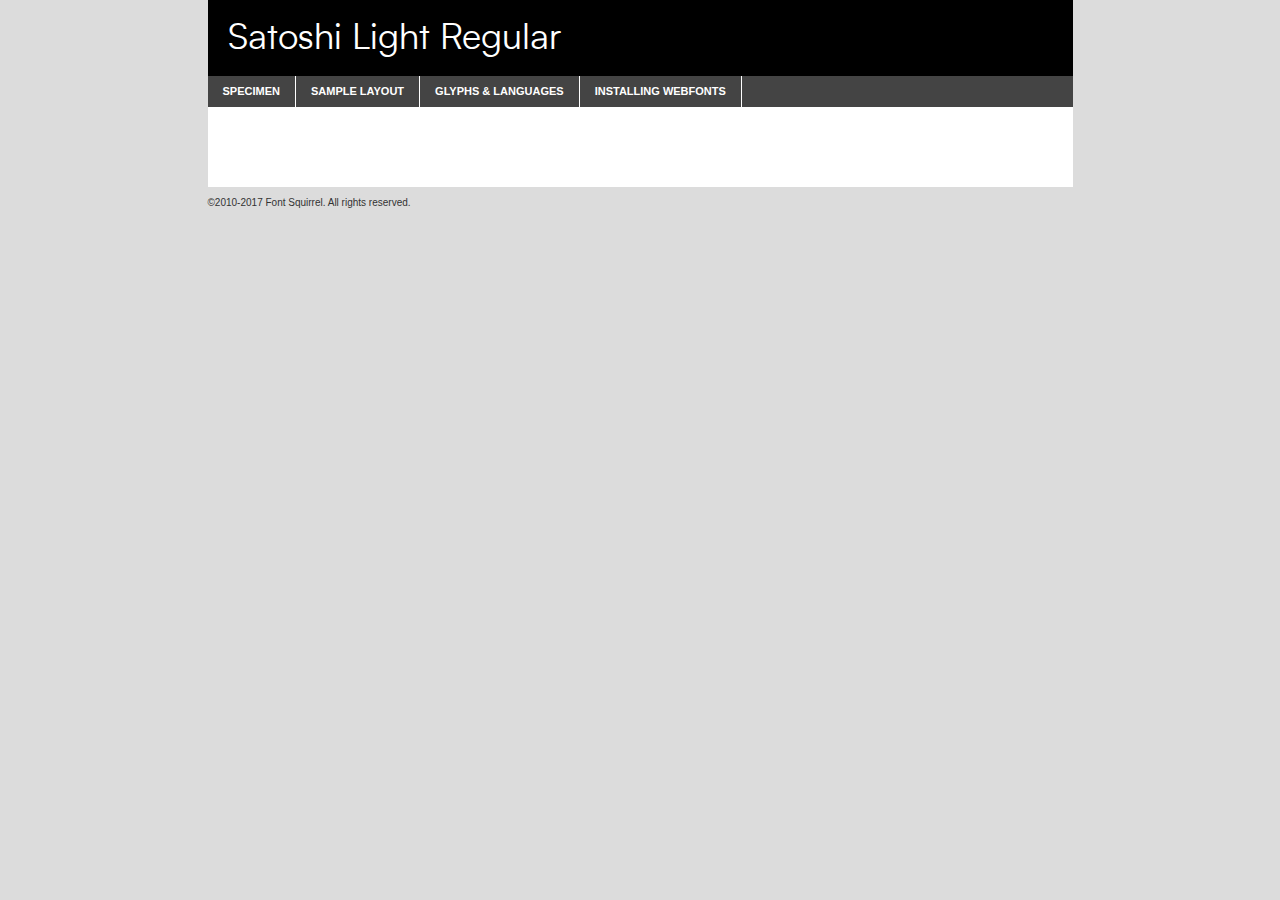
<file: assets/segoe-ui/satoshi-light-demo.html>
<!DOCTYPE html PUBLIC "-//W3C//DTD XHTML 1.0 Transitional//EN"
        "http://www.w3.org/TR/xhtml1/DTD/xhtml1-transitional.dtd">

<html xmlns="http://www.w3.org/1999/xhtml" xml:lang="en" lang="en">
<head>
    <meta http-equiv="Content-Type" content="text/html; charset=utf-8"/>
    <script src="http://ajax.googleapis.com/ajax/libs/jquery/1.7.2/jquery.min.js" type="text/javascript" charset="utf-8"></script>
    <script type="text/javascript">
		(function($) {
			$.fn.easyTabs = function(option) {
				var param = jQuery.extend({ fadeSpeed: 'fast', defaultContent: 1, activeClass: 'active' }, option);
				$(this).each(function() {
					var thisId = '#' + this.id;
					if ( param.defaultContent == '' )
					{
						param.defaultContent = 1;
					}
					if ( typeof param.defaultContent == 'number' )
					{
						var defaultTab = $(thisId + ' .tabs li:eq(' + (param.defaultContent - 1) + ') a').attr('href').substr(1);
					}
					else
					{
						var defaultTab = param.defaultContent;
					}
					$(thisId + ' .tabs li a').each(function() {
						var tabToHide = $(this).attr('href').substr(1);
						$('#' + tabToHide).addClass('easytabs-tab-content');
					});
					hideAll();
					changeContent(defaultTab);

					function hideAll() {$(thisId + ' .easytabs-tab-content').hide();}

					function changeContent(tabId)
					{
						hideAll();
						$(thisId + ' .tabs li').removeClass(param.activeClass);
						$(thisId + ' .tabs li a[href=#' + tabId + ']').closest('li').addClass(param.activeClass);
						if ( param.fadeSpeed != 'none' )
						{
							$(thisId + ' #' + tabId).fadeIn(param.fadeSpeed);
						}
						else
						{
							$(thisId + ' #' + tabId).show();
						}
					}

					$(thisId + ' .tabs li').click(function() {
						var tabId = $(this).find('a').attr('href').substr(1);
						changeContent(tabId);
						return false;
					});
				});
			}
		})(jQuery);
    </script>
    <link rel="stylesheet" href="specimen_files/specimen_stylesheet.css" type="text/css" charset="utf-8"/>
    <link rel="stylesheet" href="stylesheet.css" type="text/css" charset="utf-8"/>

    <style type="text/css">
        		body {
			font-family: 'satoshi';
        		}

            </style>

    <title>Satoshi Light Regular Specimen</title>


    <script type="text/javascript" charset="utf-8">
		$(document).ready(function() {
			$('#container').easyTabs({ defaultContent: 1 });
		});
    </script>
</head>

<body>
<div id="container">
    <div id="header">
		Satoshi Light Regular    </div>
    <ul class="tabs">
        <li><a href="#specimen">Specimen</a></li>
        <li><a href="#layout">Sample Layout</a></li>
		        <li><a href="#glyphs">Glyphs &amp; Languages</a></li>
        <li><a href="#installing">Installing Webfonts</a></li>

    </ul>

    <div id="main_content">


        <div id="specimen">

            <div class="section">
                <div class="grid12 firstcol">
                    <div class="huge">AaBb</div>
                </div>
            </div>

            <div class="section">
                <div class="glyph_range">A&#x200B;B&#x200b;C&#x200b;D&#x200b;E&#x200b;F&#x200b;G&#x200b;H&#x200b;I&#x200b;J&#x200b;K&#x200b;L&#x200b;M&#x200b;N&#x200b;O&#x200b;P&#x200b;Q&#x200b;R&#x200b;S&#x200b;T&#x200b;U&#x200b;V&#x200b;W&#x200b;X&#x200b;Y&#x200b;Z&#x200b;a&#x200b;b&#x200b;c&#x200b;d&#x200b;e&#x200b;f&#x200b;g&#x200b;h&#x200b;i&#x200b;j&#x200b;k&#x200b;l&#x200b;m&#x200b;n&#x200b;o&#x200b;p&#x200b;q&#x200b;r&#x200b;s&#x200b;t&#x200b;u&#x200b;v&#x200b;w&#x200b;x&#x200b;y&#x200b;z&#x200b;1&#x200b;2&#x200b;3&#x200b;4&#x200b;5&#x200b;6&#x200b;7&#x200b;8&#x200b;9&#x200b;0&#x200b;&amp;&#x200b;.&#x200b;,&#x200b;?&#x200b;!&#x200b;&#64;&#x200b;(&#x200b;)&#x200b;#&#x200b;$&#x200b;%&#x200b;*&#x200b;+&#x200b;-&#x200b;=&#x200b;:&#x200b;;</div>
            </div>
            <div class="section">
                <div class="grid12 firstcol">
                    <table class="sample_table">
                        <tr>
                            <td>10</td>
                            <td class="size10">abcdefghijklmnopqrstuvwxyzABCDEFGHIJKLMNOPQRSTUVWXYZ0123456789abcdefghijklmnopqrstuvwxyzABCDEFGHIJKLMNOPQRSTUVWXYZ0123456789abcdefghijklmnopqrstuvwxyzABCDEFGHIJKLMNOPQRSTUVWXYZ</td>
                        </tr>
                        <tr>
                            <td>11</td>
                            <td class="size11">abcdefghijklmnopqrstuvwxyzABCDEFGHIJKLMNOPQRSTUVWXYZ0123456789abcdefghijklmnopqrstuvwxyzABCDEFGHIJKLMNOPQRSTUVWXYZ0123456789abcdefghijklmnopqrstuvwxyzABCDEFGHIJKLMNOPQRSTUVWXYZ</td>
                        </tr>
                        <tr>
                            <td>12</td>
                            <td class="size12">abcdefghijklmnopqrstuvwxyzABCDEFGHIJKLMNOPQRSTUVWXYZ0123456789abcdefghijklmnopqrstuvwxyzABCDEFGHIJKLMNOPQRSTUVWXYZ0123456789abcdefghijklmnopqrstuvwxyzABCDEFGHIJKLMNOPQRSTUVWXYZ</td>
                        </tr>
                        <tr>
                            <td>13</td>
                            <td class="size13">abcdefghijklmnopqrstuvwxyzABCDEFGHIJKLMNOPQRSTUVWXYZ0123456789abcdefghijklmnopqrstuvwxyzABCDEFGHIJKLMNOPQRSTUVWXYZ0123456789abcdefghijklmnopqrstuvwxyzABCDEFGHIJKLMNOPQRSTUVWXYZ</td>
                        </tr>
                        <tr>
                            <td>14</td>
                            <td class="size14">abcdefghijklmnopqrstuvwxyzABCDEFGHIJKLMNOPQRSTUVWXYZ0123456789abcdefghijklmnopqrstuvwxyzABCDEFGHIJKLMNOPQRSTUVWXYZ0123456789abcdefghijklmnopqrstuvwxyzABCDEFGHIJKLMNOPQRSTUVWXYZ</td>
                        </tr>
                        <tr>
                            <td>16</td>
                            <td class="size16">abcdefghijklmnopqrstuvwxyzABCDEFGHIJKLMNOPQRSTUVWXYZ0123456789abcdefghijklmnopqrstuvwxyzABCDEFGHIJKLMNOPQRSTUVWXYZ</td>
                        </tr>
                        <tr>
                            <td>18</td>
                            <td class="size18">abcdefghijklmnopqrstuvwxyzABCDEFGHIJKLMNOPQRSTUVWXYZ0123456789abcdefghijklmnopqrstuvwxyzABCDEFGHIJKLMNOPQRSTUVWXYZ</td>
                        </tr>
                        <tr>
                            <td>20</td>
                            <td class="size20">abcdefghijklmnopqrstuvwxyzABCDEFGHIJKLMNOPQRSTUVWXYZ0123456789abcdefghijklmnopqrstuvwxyzABCDEFGHIJKLMNOPQRSTUVWXYZ</td>
                        </tr>
                        <tr>
                            <td>24</td>
                            <td class="size24">abcdefghijklmnopqrstuvwxyzABCDEFGHIJKLMNOPQRSTUVWXYZ0123456789abcdefghijklmnopqrstuvwxyzABCDEFGHIJKLMNOPQRSTUVWXYZ</td>
                        </tr>
                        <tr>
                            <td>30</td>
                            <td class="size30">abcdefghijklmnopqrstuvwxyzABCDEFGHIJKLMNOPQRSTUVWXYZ0123456789abcdefghijklmnopqrstuvwxyzABCDEFGHIJKLMNOPQRSTUVWXYZ</td>
                        </tr>
                        <tr>
                            <td>36</td>
                            <td class="size36">abcdefghijklmnopqrstuvwxyzABCDEFGHIJKLMNOPQRSTUVWXYZ0123456789abcdefghijklmnopqrstuvwxyzABCDEFGHIJKLMNOPQRSTUVWXYZ</td>
                        </tr>
                        <tr>
                            <td>48</td>
                            <td class="size48">abcdefghijklmnopqrstuvwxyzABCDEFGHIJKLMNOPQRSTUVWXYZ0123456789abcdefghijklmnopqrstuvwxyzABCDEFGHIJKLMNOPQRSTUVWXYZ</td>
                        </tr>
                        <tr>
                            <td>60</td>
                            <td class="size60">abcdefghijklmnopqrstuvwxyzABCDEFGHIJKLMNOPQRSTUVWXYZ0123456789abcdefghijklmnopqrstuvwxyzABCDEFGHIJKLMNOPQRSTUVWXYZ</td>
                        </tr>
                        <tr>
                            <td>72</td>
                            <td class="size72">abcdefghijklmnopqrstuvwxyzABCDEFGHIJKLMNOPQRSTUVWXYZ0123456789abcdefghijklmnopqrstuvwxyzABCDEFGHIJKLMNOPQRSTUVWXYZ</td>
                        </tr>
                        <tr>
                            <td>90</td>
                            <td class="size90">abcdefghijklmnopqrstuvwxyzABCDEFGHIJKLMNOPQRSTUVWXYZ0123456789abcdefghijklmnopqrstuvwxyzABCDEFGHIJKLMNOPQRSTUVWXYZ</td>
                        </tr>
                    </table>

                </div>

            </div>


            <div class="section" id="bodycomparison">


                <div id="xheight">
                    <div class="fontbody">&#x25FC;&#x25FC;&#x25FC;&#x25FC;&#x25FC;&#x25FC;&#x25FC;&#x25FC;&#x25FC;&#x25FC;&#x25FC;&#x25FC;&#x25FC;&#x25FC;&#x25FC;&#x25FC;&#x25FC;&#x25FC;&#x25FC;&#x25FC;&#x25FC;&#x25FC;&#x25FC;&#x25FC;&#x25FC;&#x25FC;&#x25FC;&#x25FC;&#x25FC;&#x25FC;&#x25FC;&#x25FC;&#x25FC;&#x25FC;&#x25FC;&#x25FC;&#x25FC;&#x25FC;&#x25FC;&#x25FC;&#x25FC;&#x25FC;&#x25FC;&#x25FC;&#x25FC;&#x25FC;&#x25FC;&#x25FC;&#x25FC;&#x25FC;&#x25FC;&#x25FC;&#x25FC;&#x25FC;&#x25FC;&#x25FC;&#x25FC;&#x25FC;&#x25FC;&#x25FC;&#x25FC;&#x25FC;&#x25FC;&#x25FC;&#x25FC;&#x25FC;&#x25FC;&#x25FC;&#x25FC;&#x25FC;&#x25FC;&#x25FC;&#x25FC;&#x25FC;&#x25FC;&#x25FC;&#x25FC;&#x25FC;&#x25FC;&#x25FC;&#x25FC;&#x25FC;&#x25FC;&#x25FC;&#x25FC;&#x25FC;&#x25FC;&#x25FC;&#x25FC;&#x25FC;&#x25FC;&#x25FC;&#x25FC;&#x25FC;&#x25FC;&#x25FC;&#x25FC;&#x25FC;&#x25FC;body</div>
                    <div class="arialbody">body</div>
                    <div class="verdanabody">body</div>
                    <div class="georgiabody">body</div>
                </div>
                <div class="fontbody" style="z-index:1">
                    body<span>Satoshi Light Regular</span>
                </div>
                <div class="arialbody" style="z-index:1">
                    body<span>Arial</span>
                </div>
                <div class="verdanabody" style="z-index:1">
                    body<span>Verdana</span>
                </div>
                <div class="georgiabody" style="z-index:1">
                    body<span>Georgia</span>
                </div>


            </div>


            <div class="section psample psample_row1" id="">

                <div class="grid2 firstcol">
                    <p class="size10"><span>10.</span>Aenean lacinia bibendum nulla sed consectetur. Fusce dapibus, tellus ac cursus commodo, tortor mauris condimentum nibh, ut fermentum massa justo sit amet risus. Nullam id dolor id nibh ultricies vehicula ut id elit. Cum sociis natoque penatibus et magnis dis parturient montes, nascetur ridiculus mus. Nulla vitae elit libero, a pharetra augue.</p>

                </div>
                <div class="grid3">
                    <p class="size11"><span>11.</span>Aenean lacinia bibendum nulla sed consectetur. Fusce dapibus, tellus ac cursus commodo, tortor mauris condimentum nibh, ut fermentum massa justo sit amet risus. Nullam id dolor id nibh ultricies vehicula ut id elit. Cum sociis natoque penatibus et magnis dis parturient montes, nascetur ridiculus mus. Nulla vitae elit libero, a pharetra augue.</p>

                </div>
                <div class="grid3">
                    <p class="size12"><span>12.</span>Aenean lacinia bibendum nulla sed consectetur. Fusce dapibus, tellus ac cursus commodo, tortor mauris condimentum nibh, ut fermentum massa justo sit amet risus. Nullam id dolor id nibh ultricies vehicula ut id elit. Cum sociis natoque penatibus et magnis dis parturient montes, nascetur ridiculus mus. Nulla vitae elit libero, a pharetra augue.</p>

                </div>
                <div class="grid4">
                    <p class="size13"><span>13.</span>Aenean lacinia bibendum nulla sed consectetur. Fusce dapibus, tellus ac cursus commodo, tortor mauris condimentum nibh, ut fermentum massa justo sit amet risus. Nullam id dolor id nibh ultricies vehicula ut id elit. Cum sociis natoque penatibus et magnis dis parturient montes, nascetur ridiculus mus. Nulla vitae elit libero, a pharetra augue.</p>

                </div>
                <div class="white_blend"></div>

            </div>
            <div class="section psample psample_row2" id="">
                <div class="grid3 firstcol">
                    <p class="size14"><span>14.</span>Aenean lacinia bibendum nulla sed consectetur. Fusce dapibus, tellus ac cursus commodo, tortor mauris condimentum nibh, ut fermentum massa justo sit amet risus. Nullam id dolor id nibh ultricies vehicula ut id elit. Cum sociis natoque penatibus et magnis dis parturient montes, nascetur ridiculus mus. Nulla vitae elit libero, a pharetra augue.</p>

                </div>
                <div class="grid4">
                    <p class="size16"><span>16.</span>Aenean lacinia bibendum nulla sed consectetur. Fusce dapibus, tellus ac cursus commodo, tortor mauris condimentum nibh, ut fermentum massa justo sit amet risus. Nullam id dolor id nibh ultricies vehicula ut id elit. Cum sociis natoque penatibus et magnis dis parturient montes, nascetur ridiculus mus. Nulla vitae elit libero, a pharetra augue.</p>

                </div>
                <div class="grid5">
                    <p class="size18"><span>18.</span>Aenean lacinia bibendum nulla sed consectetur. Fusce dapibus, tellus ac cursus commodo, tortor mauris condimentum nibh, ut fermentum massa justo sit amet risus. Nullam id dolor id nibh ultricies vehicula ut id elit. Cum sociis natoque penatibus et magnis dis parturient montes, nascetur ridiculus mus. Nulla vitae elit libero, a pharetra augue.</p>

                </div>

                <div class="white_blend"></div>

            </div>

            <div class="section psample psample_row3" id="">
                <div class="grid5 firstcol">
                    <p class="size20"><span>20.</span>Aenean lacinia bibendum nulla sed consectetur. Fusce dapibus, tellus ac cursus commodo, tortor mauris condimentum nibh, ut fermentum massa justo sit amet risus. Nullam id dolor id nibh ultricies vehicula ut id elit. Cum sociis natoque penatibus et magnis dis parturient montes, nascetur ridiculus mus. Nulla vitae elit libero, a pharetra augue.</p>
                </div>
                <div class="grid7">
                    <p class="size24"><span>24.</span>Aenean lacinia bibendum nulla sed consectetur. Fusce dapibus, tellus ac cursus commodo, tortor mauris condimentum nibh, ut fermentum massa justo sit amet risus. Nullam id dolor id nibh ultricies vehicula ut id elit. Cum sociis natoque penatibus et magnis dis parturient montes, nascetur ridiculus mus. Nulla vitae elit libero, a pharetra augue.</p>
                </div>

                <div class="white_blend"></div>

            </div>

            <div class="section psample psample_row4" id="">
                <div class="grid12 firstcol">
                    <p class="size30"><span>30.</span>Aenean lacinia bibendum nulla sed consectetur. Fusce dapibus, tellus ac cursus commodo, tortor mauris condimentum nibh, ut fermentum massa justo sit amet risus. Nullam id dolor id nibh ultricies vehicula ut id elit. Cum sociis natoque penatibus et magnis dis parturient montes, nascetur ridiculus mus. Nulla vitae elit libero, a pharetra augue.</p>
                </div>
                <div class="white_blend"></div>

            </div>


            <div class="section psample psample_row1 fullreverse">
                <div class="grid2 firstcol">
                    <p class="size10"><span>10.</span>Aenean lacinia bibendum nulla sed consectetur. Fusce dapibus, tellus ac cursus commodo, tortor mauris condimentum nibh, ut fermentum massa justo sit amet risus. Nullam id dolor id nibh ultricies vehicula ut id elit. Cum sociis natoque penatibus et magnis dis parturient montes, nascetur ridiculus mus. Nulla vitae elit libero, a pharetra augue.</p>

                </div>
                <div class="grid3">
                    <p class="size11"><span>11.</span>Aenean lacinia bibendum nulla sed consectetur. Fusce dapibus, tellus ac cursus commodo, tortor mauris condimentum nibh, ut fermentum massa justo sit amet risus. Nullam id dolor id nibh ultricies vehicula ut id elit. Cum sociis natoque penatibus et magnis dis parturient montes, nascetur ridiculus mus. Nulla vitae elit libero, a pharetra augue.</p>

                </div>
                <div class="grid3">
                    <p class="size12"><span>12.</span>Aenean lacinia bibendum nulla sed consectetur. Fusce dapibus, tellus ac cursus commodo, tortor mauris condimentum nibh, ut fermentum massa justo sit amet risus. Nullam id dolor id nibh ultricies vehicula ut id elit. Cum sociis natoque penatibus et magnis dis parturient montes, nascetur ridiculus mus. Nulla vitae elit libero, a pharetra augue.</p>

                </div>
                <div class="grid4">
                    <p class="size13"><span>13.</span>Aenean lacinia bibendum nulla sed consectetur. Fusce dapibus, tellus ac cursus commodo, tortor mauris condimentum nibh, ut fermentum massa justo sit amet risus. Nullam id dolor id nibh ultricies vehicula ut id elit. Cum sociis natoque penatibus et magnis dis parturient montes, nascetur ridiculus mus. Nulla vitae elit libero, a pharetra augue.</p>

                </div>
                <div class="black_blend"></div>

            </div>

            <div class="section psample psample_row2 fullreverse">
                <div class="grid3 firstcol">
                    <p class="size14"><span>14.</span>Aenean lacinia bibendum nulla sed consectetur. Fusce dapibus, tellus ac cursus commodo, tortor mauris condimentum nibh, ut fermentum massa justo sit amet risus. Nullam id dolor id nibh ultricies vehicula ut id elit. Cum sociis natoque penatibus et magnis dis parturient montes, nascetur ridiculus mus. Nulla vitae elit libero, a pharetra augue.</p>

                </div>
                <div class="grid4">
                    <p class="size16"><span>16.</span>Aenean lacinia bibendum nulla sed consectetur. Fusce dapibus, tellus ac cursus commodo, tortor mauris condimentum nibh, ut fermentum massa justo sit amet risus. Nullam id dolor id nibh ultricies vehicula ut id elit. Cum sociis natoque penatibus et magnis dis parturient montes, nascetur ridiculus mus. Nulla vitae elit libero, a pharetra augue.</p>

                </div>
                <div class="grid5">
                    <p class="size18"><span>18.</span>Aenean lacinia bibendum nulla sed consectetur. Fusce dapibus, tellus ac cursus commodo, tortor mauris condimentum nibh, ut fermentum massa justo sit amet risus. Nullam id dolor id nibh ultricies vehicula ut id elit. Cum sociis natoque penatibus et magnis dis parturient montes, nascetur ridiculus mus. Nulla vitae elit libero, a pharetra augue.</p>

                </div>
                <div class="black_blend"></div>

            </div>

            <div class="section psample fullreverse psample_row3" id="">
                <div class="grid5 firstcol">
                    <p class="size20"><span>20.</span>Aenean lacinia bibendum nulla sed consectetur. Fusce dapibus, tellus ac cursus commodo, tortor mauris condimentum nibh, ut fermentum massa justo sit amet risus. Nullam id dolor id nibh ultricies vehicula ut id elit. Cum sociis natoque penatibus et magnis dis parturient montes, nascetur ridiculus mus. Nulla vitae elit libero, a pharetra augue.</p>
                </div>
                <div class="grid7">
                    <p class="size24"><span>24.</span>Aenean lacinia bibendum nulla sed consectetur. Fusce dapibus, tellus ac cursus commodo, tortor mauris condimentum nibh, ut fermentum massa justo sit amet risus. Nullam id dolor id nibh ultricies vehicula ut id elit. Cum sociis natoque penatibus et magnis dis parturient montes, nascetur ridiculus mus. Nulla vitae elit libero, a pharetra augue.</p>
                </div>

                <div class="black_blend"></div>

            </div>

            <div class="section psample fullreverse psample_row4" id="" style="border-bottom: 20px #000 solid;">
                <div class="grid12 firstcol">
                    <p class="size30"><span>30.</span>Aenean lacinia bibendum nulla sed consectetur. Fusce dapibus, tellus ac cursus commodo, tortor mauris condimentum nibh, ut fermentum massa justo sit amet risus. Nullam id dolor id nibh ultricies vehicula ut id elit. Cum sociis natoque penatibus et magnis dis parturient montes, nascetur ridiculus mus. Nulla vitae elit libero, a pharetra augue.</p>
                </div>
                <div class="black_blend"></div>

            </div>


        </div>

        <div id="layout">

            <div class="section">

                <div class="grid12 firstcol">
                    <h1>Lorem Ipsum Dolor</h1>
                    <h2>Etiam porta sem malesuada magna mollis euismod</h2>

                    <p class="byline">By <a href="#link">Aenean Lacinia</a></p>
                </div>
            </div>
            <div class="section">
                <div class="grid8 firstcol">
                    <p class="large">Donec sed odio dui. Morbi leo risus, porta ac consectetur ac, vestibulum at eros. Fusce dapibus, tellus ac cursus commodo, tortor mauris condimentum nibh, ut fermentum massa justo sit amet risus. </p>


                    <h3>Pellentesque ornare sem</h3>

                    <p>Maecenas sed diam eget risus varius blandit sit amet non magna. Maecenas faucibus mollis interdum. Donec ullamcorper nulla non metus auctor fringilla. Nullam id dolor id nibh ultricies vehicula ut id elit. Nullam id dolor id nibh ultricies vehicula ut id elit. </p>

                    <p>Aenean eu leo quam. Pellentesque ornare sem lacinia quam venenatis vestibulum. Lorem ipsum dolor sit amet, consectetur adipiscing elit. Cum sociis natoque penatibus et magnis dis parturient montes, nascetur ridiculus mus. </p>

                    <p>Nulla vitae elit libero, a pharetra augue. Praesent commodo cursus magna, vel scelerisque nisl consectetur et. Aenean lacinia bibendum nulla sed consectetur. </p>

                    <p>Nullam quis risus eget urna mollis ornare vel eu leo. Nullam quis risus eget urna mollis ornare vel eu leo. Maecenas sed diam eget risus varius blandit sit amet non magna. Donec ullamcorper nulla non metus auctor fringilla. </p>

                    <h3>Cras mattis consectetur</h3>

                    <p>Aenean eu leo quam. Pellentesque ornare sem lacinia quam venenatis vestibulum. Aenean lacinia bibendum nulla sed consectetur. Integer posuere erat a ante venenatis dapibus posuere velit aliquet. Cras mattis consectetur purus sit amet fermentum. </p>

                    <p>Nullam id dolor id nibh ultricies vehicula ut id elit. Nullam quis risus eget urna mollis ornare vel eu leo. Cras mattis consectetur purus sit amet fermentum.</p>
                </div>

                <div class="grid4 sidebar">

                    <div class="box reverse">
                        <p class="last">Nullam quis risus eget urna mollis ornare vel eu leo. Donec ullamcorper nulla non metus auctor fringilla. Cras mattis consectetur purus sit amet fermentum. Sed posuere consectetur est at lobortis. Lorem ipsum dolor sit amet, consectetur adipiscing elit. </p>
                    </div>

                    <p class="caption">Maecenas sed diam eget risus varius.</p>

                    <p>Vestibulum id ligula porta felis euismod semper. Integer posuere erat a ante venenatis dapibus posuere velit aliquet. Vestibulum id ligula porta felis euismod semper. Sed posuere consectetur est at lobortis. Maecenas sed diam eget risus varius blandit sit amet non magna. Fusce dapibus, tellus ac cursus commodo, tortor mauris condimentum nibh, ut fermentum massa justo sit amet risus. </p>


                    <p>Duis mollis, est non commodo luctus, nisi erat porttitor ligula, eget lacinia odio sem nec elit. Aenean lacinia bibendum nulla sed consectetur. Vivamus sagittis lacus vel augue laoreet rutrum faucibus dolor auctor. Aenean lacinia bibendum nulla sed consectetur. Nullam quis risus eget urna mollis ornare vel eu leo. </p>

                    <p>Praesent commodo cursus magna, vel scelerisque nisl consectetur et. Donec ullamcorper nulla non metus auctor fringilla. Maecenas faucibus mollis interdum. Fusce dapibus, tellus ac cursus commodo, tortor mauris condimentum nibh, ut fermentum massa justo sit amet risus. </p>

                </div>
            </div>

        </div>


		

        <div id="glyphs">
            <div class="section">
                <div class="grid12 firstcol">

                    <h1>Language Support</h1>
                    <p>The subset of Satoshi Light Regular in this kit supports the following languages:<br/>

						Albanian, Basque, Breton, Chamorro, Danish, Dutch, English, Faroese, Finnish, French, Frisian, Galician, German, Icelandic, Italian, Malagasy, Norwegian, Portuguese, Spanish, Alsatian, Aragonese, Arapaho, Arrernte, Asturian, Aymara, Bislama, Cebuano, Corsican, Fijian, French_creole, Genoese, Gilbertese, Greenlandic, Haitian_creole, Hiligaynon, Hmong, Hopi, Ibanag, Iloko_ilokano, Indonesian, Interglossa_glosa, Interlingua, Irish_gaelic, Jerriais, Lojban, Lombard, Luxembourgeois, Manx, Mohawk, Norfolk_pitcairnese, Occitan, Oromo, Pangasinan, Papiamento, Piedmontese, Potawatomi, Rhaeto-romance, Romansh, Rotokas, Sami_lule, Samoan, Sardinian, Scots_gaelic, Seychelles_creole, Shona, Sicilian, Somali, Southern_ndebele, Swahili, Swati_swazi, Tagalog_filipino_pilipino, Tetum, Tok_pisin, Uyghur_latinized, Volapuk, Walloon, Warlpiri, Xhosa, Yapese, Zulu, Latinbasic, Ubasic, Demo                    </p>
                    <h1>Glyph Chart</h1>
                    <p>The subset of Satoshi Light Regular in this kit includes all the glyphs listed below. Unicode entities are included above each glyph to help you insert individual characters into your layout.</p>
                    <div id="glyph_chart">

																				                                <div><p>&amp;#32;</p>&#32;</div>
																				                                <div><p>&amp;#33;</p>&#33;</div>
																				                                <div><p>&amp;#34;</p>&#34;</div>
																				                                <div><p>&amp;#35;</p>&#35;</div>
																				                                <div><p>&amp;#36;</p>&#36;</div>
																				                                <div><p>&amp;#37;</p>&#37;</div>
																				                                <div><p>&amp;#38;</p>&#38;</div>
																				                                <div><p>&amp;#39;</p>&#39;</div>
																				                                <div><p>&amp;#40;</p>&#40;</div>
																				                                <div><p>&amp;#41;</p>&#41;</div>
																				                                <div><p>&amp;#42;</p>&#42;</div>
																				                                <div><p>&amp;#43;</p>&#43;</div>
																				                                <div><p>&amp;#44;</p>&#44;</div>
																				                                <div><p>&amp;#45;</p>&#45;</div>
																				                                <div><p>&amp;#46;</p>&#46;</div>
																				                                <div><p>&amp;#47;</p>&#47;</div>
																				                                <div><p>&amp;#48;</p>&#48;</div>
																				                                <div><p>&amp;#49;</p>&#49;</div>
																				                                <div><p>&amp;#50;</p>&#50;</div>
																				                                <div><p>&amp;#51;</p>&#51;</div>
																				                                <div><p>&amp;#52;</p>&#52;</div>
																				                                <div><p>&amp;#53;</p>&#53;</div>
																				                                <div><p>&amp;#54;</p>&#54;</div>
																				                                <div><p>&amp;#55;</p>&#55;</div>
																				                                <div><p>&amp;#56;</p>&#56;</div>
																				                                <div><p>&amp;#57;</p>&#57;</div>
																				                                <div><p>&amp;#58;</p>&#58;</div>
																				                                <div><p>&amp;#59;</p>&#59;</div>
																				                                <div><p>&amp;#60;</p>&#60;</div>
																				                                <div><p>&amp;#61;</p>&#61;</div>
																				                                <div><p>&amp;#62;</p>&#62;</div>
																				                                <div><p>&amp;#63;</p>&#63;</div>
																				                                <div><p>&amp;#64;</p>&#64;</div>
																				                                <div><p>&amp;#65;</p>&#65;</div>
																				                                <div><p>&amp;#66;</p>&#66;</div>
																				                                <div><p>&amp;#67;</p>&#67;</div>
																				                                <div><p>&amp;#68;</p>&#68;</div>
																				                                <div><p>&amp;#69;</p>&#69;</div>
																				                                <div><p>&amp;#70;</p>&#70;</div>
																				                                <div><p>&amp;#71;</p>&#71;</div>
																				                                <div><p>&amp;#72;</p>&#72;</div>
																				                                <div><p>&amp;#73;</p>&#73;</div>
																				                                <div><p>&amp;#74;</p>&#74;</div>
																				                                <div><p>&amp;#75;</p>&#75;</div>
																				                                <div><p>&amp;#76;</p>&#76;</div>
																				                                <div><p>&amp;#77;</p>&#77;</div>
																				                                <div><p>&amp;#78;</p>&#78;</div>
																				                                <div><p>&amp;#79;</p>&#79;</div>
																				                                <div><p>&amp;#80;</p>&#80;</div>
																				                                <div><p>&amp;#81;</p>&#81;</div>
																				                                <div><p>&amp;#82;</p>&#82;</div>
																				                                <div><p>&amp;#83;</p>&#83;</div>
																				                                <div><p>&amp;#84;</p>&#84;</div>
																				                                <div><p>&amp;#85;</p>&#85;</div>
																				                                <div><p>&amp;#86;</p>&#86;</div>
																				                                <div><p>&amp;#87;</p>&#87;</div>
																				                                <div><p>&amp;#88;</p>&#88;</div>
																				                                <div><p>&amp;#89;</p>&#89;</div>
																				                                <div><p>&amp;#90;</p>&#90;</div>
																				                                <div><p>&amp;#91;</p>&#91;</div>
																				                                <div><p>&amp;#92;</p>&#92;</div>
																				                                <div><p>&amp;#93;</p>&#93;</div>
																				                                <div><p>&amp;#94;</p>&#94;</div>
																				                                <div><p>&amp;#95;</p>&#95;</div>
																				                                <div><p>&amp;#96;</p>&#96;</div>
																				                                <div><p>&amp;#97;</p>&#97;</div>
																				                                <div><p>&amp;#98;</p>&#98;</div>
																				                                <div><p>&amp;#99;</p>&#99;</div>
																				                                <div><p>&amp;#100;</p>&#100;</div>
																				                                <div><p>&amp;#101;</p>&#101;</div>
																				                                <div><p>&amp;#102;</p>&#102;</div>
																				                                <div><p>&amp;#103;</p>&#103;</div>
																				                                <div><p>&amp;#104;</p>&#104;</div>
																				                                <div><p>&amp;#105;</p>&#105;</div>
																				                                <div><p>&amp;#106;</p>&#106;</div>
																				                                <div><p>&amp;#107;</p>&#107;</div>
																				                                <div><p>&amp;#108;</p>&#108;</div>
																				                                <div><p>&amp;#109;</p>&#109;</div>
																				                                <div><p>&amp;#110;</p>&#110;</div>
																				                                <div><p>&amp;#111;</p>&#111;</div>
																				                                <div><p>&amp;#112;</p>&#112;</div>
																				                                <div><p>&amp;#113;</p>&#113;</div>
																				                                <div><p>&amp;#114;</p>&#114;</div>
																				                                <div><p>&amp;#115;</p>&#115;</div>
																				                                <div><p>&amp;#116;</p>&#116;</div>
																				                                <div><p>&amp;#117;</p>&#117;</div>
																				                                <div><p>&amp;#118;</p>&#118;</div>
																				                                <div><p>&amp;#119;</p>&#119;</div>
																				                                <div><p>&amp;#120;</p>&#120;</div>
																				                                <div><p>&amp;#121;</p>&#121;</div>
																				                                <div><p>&amp;#122;</p>&#122;</div>
																				                                <div><p>&amp;#123;</p>&#123;</div>
																				                                <div><p>&amp;#124;</p>&#124;</div>
																				                                <div><p>&amp;#125;</p>&#125;</div>
																				                                <div><p>&amp;#126;</p>&#126;</div>
																				                                <div><p>&amp;#160;</p>&#160;</div>
																				                                <div><p>&amp;#161;</p>&#161;</div>
																				                                <div><p>&amp;#162;</p>&#162;</div>
																				                                <div><p>&amp;#163;</p>&#163;</div>
																				                                <div><p>&amp;#164;</p>&#164;</div>
																				                                <div><p>&amp;#165;</p>&#165;</div>
																				                                <div><p>&amp;#166;</p>&#166;</div>
																				                                <div><p>&amp;#167;</p>&#167;</div>
																				                                <div><p>&amp;#168;</p>&#168;</div>
																				                                <div><p>&amp;#169;</p>&#169;</div>
																				                                <div><p>&amp;#171;</p>&#171;</div>
																				                                <div><p>&amp;#172;</p>&#172;</div>
																				                                <div><p>&amp;#173;</p>&#173;</div>
																				                                <div><p>&amp;#174;</p>&#174;</div>
																				                                <div><p>&amp;#175;</p>&#175;</div>
																				                                <div><p>&amp;#176;</p>&#176;</div>
																				                                <div><p>&amp;#177;</p>&#177;</div>
																				                                <div><p>&amp;#178;</p>&#178;</div>
																				                                <div><p>&amp;#179;</p>&#179;</div>
																				                                <div><p>&amp;#180;</p>&#180;</div>
																				                                <div><p>&amp;#181;</p>&#181;</div>
																				                                <div><p>&amp;#182;</p>&#182;</div>
																				                                <div><p>&amp;#183;</p>&#183;</div>
																				                                <div><p>&amp;#184;</p>&#184;</div>
																				                                <div><p>&amp;#185;</p>&#185;</div>
																				                                <div><p>&amp;#187;</p>&#187;</div>
																				                                <div><p>&amp;#188;</p>&#188;</div>
																				                                <div><p>&amp;#189;</p>&#189;</div>
																				                                <div><p>&amp;#190;</p>&#190;</div>
																				                                <div><p>&amp;#191;</p>&#191;</div>
																				                                <div><p>&amp;#192;</p>&#192;</div>
																				                                <div><p>&amp;#193;</p>&#193;</div>
																				                                <div><p>&amp;#194;</p>&#194;</div>
																				                                <div><p>&amp;#195;</p>&#195;</div>
																				                                <div><p>&amp;#196;</p>&#196;</div>
																				                                <div><p>&amp;#197;</p>&#197;</div>
																				                                <div><p>&amp;#198;</p>&#198;</div>
																				                                <div><p>&amp;#199;</p>&#199;</div>
																				                                <div><p>&amp;#200;</p>&#200;</div>
																				                                <div><p>&amp;#201;</p>&#201;</div>
																				                                <div><p>&amp;#202;</p>&#202;</div>
																				                                <div><p>&amp;#203;</p>&#203;</div>
																				                                <div><p>&amp;#204;</p>&#204;</div>
																				                                <div><p>&amp;#205;</p>&#205;</div>
																				                                <div><p>&amp;#206;</p>&#206;</div>
																				                                <div><p>&amp;#207;</p>&#207;</div>
																				                                <div><p>&amp;#208;</p>&#208;</div>
																				                                <div><p>&amp;#209;</p>&#209;</div>
																				                                <div><p>&amp;#210;</p>&#210;</div>
																				                                <div><p>&amp;#211;</p>&#211;</div>
																				                                <div><p>&amp;#212;</p>&#212;</div>
																				                                <div><p>&amp;#213;</p>&#213;</div>
																				                                <div><p>&amp;#214;</p>&#214;</div>
																				                                <div><p>&amp;#215;</p>&#215;</div>
																				                                <div><p>&amp;#216;</p>&#216;</div>
																				                                <div><p>&amp;#217;</p>&#217;</div>
																				                                <div><p>&amp;#218;</p>&#218;</div>
																				                                <div><p>&amp;#219;</p>&#219;</div>
																				                                <div><p>&amp;#220;</p>&#220;</div>
																				                                <div><p>&amp;#221;</p>&#221;</div>
																				                                <div><p>&amp;#222;</p>&#222;</div>
																				                                <div><p>&amp;#223;</p>&#223;</div>
																				                                <div><p>&amp;#224;</p>&#224;</div>
																				                                <div><p>&amp;#225;</p>&#225;</div>
																				                                <div><p>&amp;#226;</p>&#226;</div>
																				                                <div><p>&amp;#227;</p>&#227;</div>
																				                                <div><p>&amp;#228;</p>&#228;</div>
																				                                <div><p>&amp;#229;</p>&#229;</div>
																				                                <div><p>&amp;#230;</p>&#230;</div>
																				                                <div><p>&amp;#231;</p>&#231;</div>
																				                                <div><p>&amp;#232;</p>&#232;</div>
																				                                <div><p>&amp;#233;</p>&#233;</div>
																				                                <div><p>&amp;#234;</p>&#234;</div>
																				                                <div><p>&amp;#235;</p>&#235;</div>
																				                                <div><p>&amp;#236;</p>&#236;</div>
																				                                <div><p>&amp;#237;</p>&#237;</div>
																				                                <div><p>&amp;#238;</p>&#238;</div>
																				                                <div><p>&amp;#239;</p>&#239;</div>
																				                                <div><p>&amp;#240;</p>&#240;</div>
																				                                <div><p>&amp;#241;</p>&#241;</div>
																				                                <div><p>&amp;#242;</p>&#242;</div>
																				                                <div><p>&amp;#243;</p>&#243;</div>
																				                                <div><p>&amp;#244;</p>&#244;</div>
																				                                <div><p>&amp;#245;</p>&#245;</div>
																				                                <div><p>&amp;#246;</p>&#246;</div>
																				                                <div><p>&amp;#247;</p>&#247;</div>
																				                                <div><p>&amp;#248;</p>&#248;</div>
																				                                <div><p>&amp;#249;</p>&#249;</div>
																				                                <div><p>&amp;#250;</p>&#250;</div>
																				                                <div><p>&amp;#251;</p>&#251;</div>
																				                                <div><p>&amp;#252;</p>&#252;</div>
																				                                <div><p>&amp;#253;</p>&#253;</div>
																				                                <div><p>&amp;#254;</p>&#254;</div>
																				                                <div><p>&amp;#255;</p>&#255;</div>
																				                                <div><p>&amp;#338;</p>&#338;</div>
																				                                <div><p>&amp;#339;</p>&#339;</div>
																				                                <div><p>&amp;#376;</p>&#376;</div>
																				                                <div><p>&amp;#710;</p>&#710;</div>
																				                                <div><p>&amp;#732;</p>&#732;</div>
																				                                <div><p>&amp;#8192;</p>&#8192;</div>
																				                                <div><p>&amp;#8193;</p>&#8193;</div>
																				                                <div><p>&amp;#8194;</p>&#8194;</div>
																				                                <div><p>&amp;#8195;</p>&#8195;</div>
																				                                <div><p>&amp;#8196;</p>&#8196;</div>
																				                                <div><p>&amp;#8197;</p>&#8197;</div>
																				                                <div><p>&amp;#8198;</p>&#8198;</div>
																				                                <div><p>&amp;#8199;</p>&#8199;</div>
																				                                <div><p>&amp;#8200;</p>&#8200;</div>
																				                                <div><p>&amp;#8201;</p>&#8201;</div>
																				                                <div><p>&amp;#8202;</p>&#8202;</div>
																				                                <div><p>&amp;#8208;</p>&#8208;</div>
																				                                <div><p>&amp;#8209;</p>&#8209;</div>
																				                                <div><p>&amp;#8210;</p>&#8210;</div>
																				                                <div><p>&amp;#8211;</p>&#8211;</div>
																				                                <div><p>&amp;#8212;</p>&#8212;</div>
																				                                <div><p>&amp;#8216;</p>&#8216;</div>
																				                                <div><p>&amp;#8217;</p>&#8217;</div>
																				                                <div><p>&amp;#8218;</p>&#8218;</div>
																				                                <div><p>&amp;#8220;</p>&#8220;</div>
																				                                <div><p>&amp;#8221;</p>&#8221;</div>
																				                                <div><p>&amp;#8222;</p>&#8222;</div>
																				                                <div><p>&amp;#8226;</p>&#8226;</div>
																				                                <div><p>&amp;#8230;</p>&#8230;</div>
																				                                <div><p>&amp;#8239;</p>&#8239;</div>
																				                                <div><p>&amp;#8249;</p>&#8249;</div>
																				                                <div><p>&amp;#8250;</p>&#8250;</div>
																				                                <div><p>&amp;#8287;</p>&#8287;</div>
																				                                <div><p>&amp;#8364;</p>&#8364;</div>
																				                                <div><p>&amp;#8482;</p>&#8482;</div>
																				                                <div><p>&amp;#9724;</p>&#9724;</div>
																				                                <div><p>&amp;#64257;</p>&#64257;</div>
																				                                <div><p>&amp;#64258;</p>&#64258;</div>
																				                                <div><p>&amp;#64259;</p>&#64259;</div>
																				                                <div><p>&amp;#64260;</p>&#64260;</div>
																																																										                    </div>
                </div>


            </div>
        </div>


        <div id="specs">

        </div>

        <div id="installing">
            <div class="section">
                <div class="grid7 firstcol">
                    <h1>Installing Webfonts</h1>

                    <p>Webfonts are supported by all major browser platforms but not all in the same way. There are currently four different font formats that must be included in order to target all browsers. This includes TTF, WOFF, EOT and SVG.</p>

                    <h2>1. Upload your webfonts</h2>
                    <p>You must upload your webfont kit to your website. They should be in or near the same directory as your CSS files.</p>

                    <h2>2. Include the webfont stylesheet</h2>
                    <p>A special CSS @font-face declaration helps the various browsers select the appropriate font it needs without causing you a bunch of headaches. Learn more about this syntax by reading the <a href="https://www.fontspring.com/blog/further-hardening-of-the-bulletproof-syntax">Fontspring blog post</a> about it. The code for it is as follows:</p>


                    <code>
                        @font-face{
                        font-family: 'MyWebFont';
                        src: url('WebFont.eot');
                        src: url('WebFont.eot?#iefix') format('embedded-opentype'),
                        url('WebFont.woff') format('woff'),
                        url('WebFont.ttf') format('truetype'),
                        url('WebFont.svg#webfont') format('svg');
                        }
                    </code>

                    <p>We've already gone ahead and generated the code for you. All you have to do is link to the stylesheet in your HTML, like this:</p>
                    <code>&lt;link rel=&quot;stylesheet&quot; href=&quot;stylesheet.css&quot; type=&quot;text/css&quot; charset=&quot;utf-8&quot; /&gt;</code>

                    <h2>3. Modify your own stylesheet</h2>
                    <p>To take advantage of your new fonts, you must tell your stylesheet to use them. Look at the original @font-face declaration above and find the property called "font-family." The name linked there will be what you use to reference the font. Prepend that webfont name to the font stack in the "font-family" property, inside the selector you want to change. For example:</p>
                    <code>p { font-family: 'WebFont', Arial, sans-serif; }</code>

                    <h2>4. Test</h2>
                    <p>Getting webfonts to work cross-browser <em>can</em> be tricky. Use the information in the sidebar to help you if you find that fonts aren't loading in a particular browser.</p>
                </div>

                <div class="grid5 sidebar">
                    <div class="box">
                        <h2>Troubleshooting<br/>Font-Face Problems</h2>
                        <p>Having trouble getting your webfonts to load in your new website? Here are some tips to sort out what might be the problem.</p>

                        <h3>Fonts not showing in any browser</h3>

                        <p>This sounds like you need to work on the plumbing. You either did not upload the fonts to the correct directory, or you did not link the fonts properly in the CSS. If you've confirmed that all this is correct and you still have a problem, take a look at your .htaccess file and see if requests are getting intercepted.</p>

                        <h3>Fonts not loading in iPhone or iPad</h3>

                        <p>The most common problem here is that you are serving the fonts from an IIS server. IIS refuses to serve files that have unknown MIME types. If that is the case, you must set the MIME type for SVG to "image/svg+xml" in the server settings. Follow these instructions from Microsoft if you need help.</p>

                        <h3>Fonts not loading in Firefox</h3>

                        <p>The primary reason for this failure? You are still using a version Firefox older than 3.5. So upgrade already! If that isn't it, then you are very likely serving fonts from a different domain. Firefox requires that all font assets be served from the same domain. Lastly it is possible that you need to add WOFF to your list of MIME types (if you are serving via IIS.)</p>

                        <h3>Fonts not loading in IE</h3>

                        <p>Are you looking at Internet Explorer on an actual Windows machine or are you cheating by using a service like Adobe BrowserLab? Many of these screenshot services do not render @font-face for IE. Best to test it on a real machine.</p>

                        <h3>Fonts not loading in IE9</h3>

                        <p>IE9, like Firefox, requires that fonts be served from the same domain as the website. Make sure that is the case.</p>
                    </div>
                </div>
            </div>

        </div>

    </div>
    <div id="footer">
        <p>&copy;2010-2017 Font Squirrel. All rights reserved.</p>
    </div>
</div>
</body>
</html>
</file>
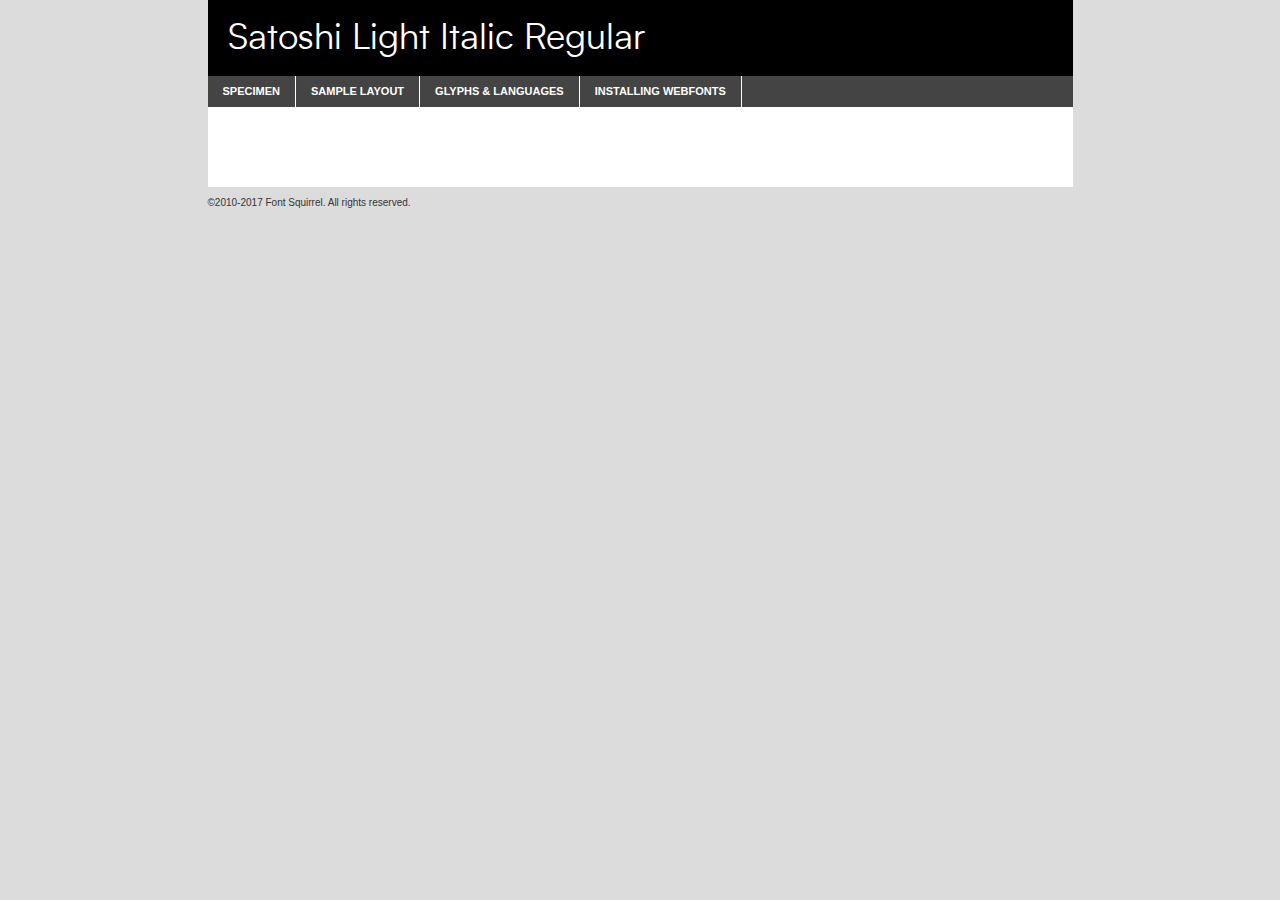
<file: assets/segoe-ui/satoshi-lightitalic-demo.html>
<!DOCTYPE html PUBLIC "-//W3C//DTD XHTML 1.0 Transitional//EN"
        "http://www.w3.org/TR/xhtml1/DTD/xhtml1-transitional.dtd">

<html xmlns="http://www.w3.org/1999/xhtml" xml:lang="en" lang="en">
<head>
    <meta http-equiv="Content-Type" content="text/html; charset=utf-8"/>
    <script src="http://ajax.googleapis.com/ajax/libs/jquery/1.7.2/jquery.min.js" type="text/javascript" charset="utf-8"></script>
    <script type="text/javascript">
		(function($) {
			$.fn.easyTabs = function(option) {
				var param = jQuery.extend({ fadeSpeed: 'fast', defaultContent: 1, activeClass: 'active' }, option);
				$(this).each(function() {
					var thisId = '#' + this.id;
					if ( param.defaultContent == '' )
					{
						param.defaultContent = 1;
					}
					if ( typeof param.defaultContent == 'number' )
					{
						var defaultTab = $(thisId + ' .tabs li:eq(' + (param.defaultContent - 1) + ') a').attr('href').substr(1);
					}
					else
					{
						var defaultTab = param.defaultContent;
					}
					$(thisId + ' .tabs li a').each(function() {
						var tabToHide = $(this).attr('href').substr(1);
						$('#' + tabToHide).addClass('easytabs-tab-content');
					});
					hideAll();
					changeContent(defaultTab);

					function hideAll() {$(thisId + ' .easytabs-tab-content').hide();}

					function changeContent(tabId)
					{
						hideAll();
						$(thisId + ' .tabs li').removeClass(param.activeClass);
						$(thisId + ' .tabs li a[href=#' + tabId + ']').closest('li').addClass(param.activeClass);
						if ( param.fadeSpeed != 'none' )
						{
							$(thisId + ' #' + tabId).fadeIn(param.fadeSpeed);
						}
						else
						{
							$(thisId + ' #' + tabId).show();
						}
					}

					$(thisId + ' .tabs li').click(function() {
						var tabId = $(this).find('a').attr('href').substr(1);
						changeContent(tabId);
						return false;
					});
				});
			}
		})(jQuery);
    </script>
    <link rel="stylesheet" href="specimen_files/specimen_stylesheet.css" type="text/css" charset="utf-8"/>
    <link rel="stylesheet" href="stylesheet.css" type="text/css" charset="utf-8"/>

    <style type="text/css">
        		body {
			font-family: 'satoshi';
        		}

            </style>

    <title>Satoshi Light Italic Regular Specimen</title>


    <script type="text/javascript" charset="utf-8">
		$(document).ready(function() {
			$('#container').easyTabs({ defaultContent: 1 });
		});
    </script>
</head>

<body>
<div id="container">
    <div id="header">
		Satoshi Light Italic Regular    </div>
    <ul class="tabs">
        <li><a href="#specimen">Specimen</a></li>
        <li><a href="#layout">Sample Layout</a></li>
		        <li><a href="#glyphs">Glyphs &amp; Languages</a></li>
        <li><a href="#installing">Installing Webfonts</a></li>

    </ul>

    <div id="main_content">


        <div id="specimen">

            <div class="section">
                <div class="grid12 firstcol">
                    <div class="huge">AaBb</div>
                </div>
            </div>

            <div class="section">
                <div class="glyph_range">A&#x200B;B&#x200b;C&#x200b;D&#x200b;E&#x200b;F&#x200b;G&#x200b;H&#x200b;I&#x200b;J&#x200b;K&#x200b;L&#x200b;M&#x200b;N&#x200b;O&#x200b;P&#x200b;Q&#x200b;R&#x200b;S&#x200b;T&#x200b;U&#x200b;V&#x200b;W&#x200b;X&#x200b;Y&#x200b;Z&#x200b;a&#x200b;b&#x200b;c&#x200b;d&#x200b;e&#x200b;f&#x200b;g&#x200b;h&#x200b;i&#x200b;j&#x200b;k&#x200b;l&#x200b;m&#x200b;n&#x200b;o&#x200b;p&#x200b;q&#x200b;r&#x200b;s&#x200b;t&#x200b;u&#x200b;v&#x200b;w&#x200b;x&#x200b;y&#x200b;z&#x200b;1&#x200b;2&#x200b;3&#x200b;4&#x200b;5&#x200b;6&#x200b;7&#x200b;8&#x200b;9&#x200b;0&#x200b;&amp;&#x200b;.&#x200b;,&#x200b;?&#x200b;!&#x200b;&#64;&#x200b;(&#x200b;)&#x200b;#&#x200b;$&#x200b;%&#x200b;*&#x200b;+&#x200b;-&#x200b;=&#x200b;:&#x200b;;</div>
            </div>
            <div class="section">
                <div class="grid12 firstcol">
                    <table class="sample_table">
                        <tr>
                            <td>10</td>
                            <td class="size10">abcdefghijklmnopqrstuvwxyzABCDEFGHIJKLMNOPQRSTUVWXYZ0123456789abcdefghijklmnopqrstuvwxyzABCDEFGHIJKLMNOPQRSTUVWXYZ0123456789abcdefghijklmnopqrstuvwxyzABCDEFGHIJKLMNOPQRSTUVWXYZ</td>
                        </tr>
                        <tr>
                            <td>11</td>
                            <td class="size11">abcdefghijklmnopqrstuvwxyzABCDEFGHIJKLMNOPQRSTUVWXYZ0123456789abcdefghijklmnopqrstuvwxyzABCDEFGHIJKLMNOPQRSTUVWXYZ0123456789abcdefghijklmnopqrstuvwxyzABCDEFGHIJKLMNOPQRSTUVWXYZ</td>
                        </tr>
                        <tr>
                            <td>12</td>
                            <td class="size12">abcdefghijklmnopqrstuvwxyzABCDEFGHIJKLMNOPQRSTUVWXYZ0123456789abcdefghijklmnopqrstuvwxyzABCDEFGHIJKLMNOPQRSTUVWXYZ0123456789abcdefghijklmnopqrstuvwxyzABCDEFGHIJKLMNOPQRSTUVWXYZ</td>
                        </tr>
                        <tr>
                            <td>13</td>
                            <td class="size13">abcdefghijklmnopqrstuvwxyzABCDEFGHIJKLMNOPQRSTUVWXYZ0123456789abcdefghijklmnopqrstuvwxyzABCDEFGHIJKLMNOPQRSTUVWXYZ0123456789abcdefghijklmnopqrstuvwxyzABCDEFGHIJKLMNOPQRSTUVWXYZ</td>
                        </tr>
                        <tr>
                            <td>14</td>
                            <td class="size14">abcdefghijklmnopqrstuvwxyzABCDEFGHIJKLMNOPQRSTUVWXYZ0123456789abcdefghijklmnopqrstuvwxyzABCDEFGHIJKLMNOPQRSTUVWXYZ0123456789abcdefghijklmnopqrstuvwxyzABCDEFGHIJKLMNOPQRSTUVWXYZ</td>
                        </tr>
                        <tr>
                            <td>16</td>
                            <td class="size16">abcdefghijklmnopqrstuvwxyzABCDEFGHIJKLMNOPQRSTUVWXYZ0123456789abcdefghijklmnopqrstuvwxyzABCDEFGHIJKLMNOPQRSTUVWXYZ</td>
                        </tr>
                        <tr>
                            <td>18</td>
                            <td class="size18">abcdefghijklmnopqrstuvwxyzABCDEFGHIJKLMNOPQRSTUVWXYZ0123456789abcdefghijklmnopqrstuvwxyzABCDEFGHIJKLMNOPQRSTUVWXYZ</td>
                        </tr>
                        <tr>
                            <td>20</td>
                            <td class="size20">abcdefghijklmnopqrstuvwxyzABCDEFGHIJKLMNOPQRSTUVWXYZ0123456789abcdefghijklmnopqrstuvwxyzABCDEFGHIJKLMNOPQRSTUVWXYZ</td>
                        </tr>
                        <tr>
                            <td>24</td>
                            <td class="size24">abcdefghijklmnopqrstuvwxyzABCDEFGHIJKLMNOPQRSTUVWXYZ0123456789abcdefghijklmnopqrstuvwxyzABCDEFGHIJKLMNOPQRSTUVWXYZ</td>
                        </tr>
                        <tr>
                            <td>30</td>
                            <td class="size30">abcdefghijklmnopqrstuvwxyzABCDEFGHIJKLMNOPQRSTUVWXYZ0123456789abcdefghijklmnopqrstuvwxyzABCDEFGHIJKLMNOPQRSTUVWXYZ</td>
                        </tr>
                        <tr>
                            <td>36</td>
                            <td class="size36">abcdefghijklmnopqrstuvwxyzABCDEFGHIJKLMNOPQRSTUVWXYZ0123456789abcdefghijklmnopqrstuvwxyzABCDEFGHIJKLMNOPQRSTUVWXYZ</td>
                        </tr>
                        <tr>
                            <td>48</td>
                            <td class="size48">abcdefghijklmnopqrstuvwxyzABCDEFGHIJKLMNOPQRSTUVWXYZ0123456789abcdefghijklmnopqrstuvwxyzABCDEFGHIJKLMNOPQRSTUVWXYZ</td>
                        </tr>
                        <tr>
                            <td>60</td>
                            <td class="size60">abcdefghijklmnopqrstuvwxyzABCDEFGHIJKLMNOPQRSTUVWXYZ0123456789abcdefghijklmnopqrstuvwxyzABCDEFGHIJKLMNOPQRSTUVWXYZ</td>
                        </tr>
                        <tr>
                            <td>72</td>
                            <td class="size72">abcdefghijklmnopqrstuvwxyzABCDEFGHIJKLMNOPQRSTUVWXYZ0123456789abcdefghijklmnopqrstuvwxyzABCDEFGHIJKLMNOPQRSTUVWXYZ</td>
                        </tr>
                        <tr>
                            <td>90</td>
                            <td class="size90">abcdefghijklmnopqrstuvwxyzABCDEFGHIJKLMNOPQRSTUVWXYZ0123456789abcdefghijklmnopqrstuvwxyzABCDEFGHIJKLMNOPQRSTUVWXYZ</td>
                        </tr>
                    </table>

                </div>

            </div>


            <div class="section" id="bodycomparison">


                <div id="xheight">
                    <div class="fontbody">&#x25FC;&#x25FC;&#x25FC;&#x25FC;&#x25FC;&#x25FC;&#x25FC;&#x25FC;&#x25FC;&#x25FC;&#x25FC;&#x25FC;&#x25FC;&#x25FC;&#x25FC;&#x25FC;&#x25FC;&#x25FC;&#x25FC;&#x25FC;&#x25FC;&#x25FC;&#x25FC;&#x25FC;&#x25FC;&#x25FC;&#x25FC;&#x25FC;&#x25FC;&#x25FC;&#x25FC;&#x25FC;&#x25FC;&#x25FC;&#x25FC;&#x25FC;&#x25FC;&#x25FC;&#x25FC;&#x25FC;&#x25FC;&#x25FC;&#x25FC;&#x25FC;&#x25FC;&#x25FC;&#x25FC;&#x25FC;&#x25FC;&#x25FC;&#x25FC;&#x25FC;&#x25FC;&#x25FC;&#x25FC;&#x25FC;&#x25FC;&#x25FC;&#x25FC;&#x25FC;&#x25FC;&#x25FC;&#x25FC;&#x25FC;&#x25FC;&#x25FC;&#x25FC;&#x25FC;&#x25FC;&#x25FC;&#x25FC;&#x25FC;&#x25FC;&#x25FC;&#x25FC;&#x25FC;&#x25FC;&#x25FC;&#x25FC;&#x25FC;&#x25FC;&#x25FC;&#x25FC;&#x25FC;&#x25FC;&#x25FC;&#x25FC;&#x25FC;&#x25FC;&#x25FC;&#x25FC;&#x25FC;&#x25FC;&#x25FC;&#x25FC;&#x25FC;&#x25FC;&#x25FC;&#x25FC;body</div>
                    <div class="arialbody">body</div>
                    <div class="verdanabody">body</div>
                    <div class="georgiabody">body</div>
                </div>
                <div class="fontbody" style="z-index:1">
                    body<span>Satoshi Light Italic Regular</span>
                </div>
                <div class="arialbody" style="z-index:1">
                    body<span>Arial</span>
                </div>
                <div class="verdanabody" style="z-index:1">
                    body<span>Verdana</span>
                </div>
                <div class="georgiabody" style="z-index:1">
                    body<span>Georgia</span>
                </div>


            </div>


            <div class="section psample psample_row1" id="">

                <div class="grid2 firstcol">
                    <p class="size10"><span>10.</span>Aenean lacinia bibendum nulla sed consectetur. Fusce dapibus, tellus ac cursus commodo, tortor mauris condimentum nibh, ut fermentum massa justo sit amet risus. Nullam id dolor id nibh ultricies vehicula ut id elit. Cum sociis natoque penatibus et magnis dis parturient montes, nascetur ridiculus mus. Nulla vitae elit libero, a pharetra augue.</p>

                </div>
                <div class="grid3">
                    <p class="size11"><span>11.</span>Aenean lacinia bibendum nulla sed consectetur. Fusce dapibus, tellus ac cursus commodo, tortor mauris condimentum nibh, ut fermentum massa justo sit amet risus. Nullam id dolor id nibh ultricies vehicula ut id elit. Cum sociis natoque penatibus et magnis dis parturient montes, nascetur ridiculus mus. Nulla vitae elit libero, a pharetra augue.</p>

                </div>
                <div class="grid3">
                    <p class="size12"><span>12.</span>Aenean lacinia bibendum nulla sed consectetur. Fusce dapibus, tellus ac cursus commodo, tortor mauris condimentum nibh, ut fermentum massa justo sit amet risus. Nullam id dolor id nibh ultricies vehicula ut id elit. Cum sociis natoque penatibus et magnis dis parturient montes, nascetur ridiculus mus. Nulla vitae elit libero, a pharetra augue.</p>

                </div>
                <div class="grid4">
                    <p class="size13"><span>13.</span>Aenean lacinia bibendum nulla sed consectetur. Fusce dapibus, tellus ac cursus commodo, tortor mauris condimentum nibh, ut fermentum massa justo sit amet risus. Nullam id dolor id nibh ultricies vehicula ut id elit. Cum sociis natoque penatibus et magnis dis parturient montes, nascetur ridiculus mus. Nulla vitae elit libero, a pharetra augue.</p>

                </div>
                <div class="white_blend"></div>

            </div>
            <div class="section psample psample_row2" id="">
                <div class="grid3 firstcol">
                    <p class="size14"><span>14.</span>Aenean lacinia bibendum nulla sed consectetur. Fusce dapibus, tellus ac cursus commodo, tortor mauris condimentum nibh, ut fermentum massa justo sit amet risus. Nullam id dolor id nibh ultricies vehicula ut id elit. Cum sociis natoque penatibus et magnis dis parturient montes, nascetur ridiculus mus. Nulla vitae elit libero, a pharetra augue.</p>

                </div>
                <div class="grid4">
                    <p class="size16"><span>16.</span>Aenean lacinia bibendum nulla sed consectetur. Fusce dapibus, tellus ac cursus commodo, tortor mauris condimentum nibh, ut fermentum massa justo sit amet risus. Nullam id dolor id nibh ultricies vehicula ut id elit. Cum sociis natoque penatibus et magnis dis parturient montes, nascetur ridiculus mus. Nulla vitae elit libero, a pharetra augue.</p>

                </div>
                <div class="grid5">
                    <p class="size18"><span>18.</span>Aenean lacinia bibendum nulla sed consectetur. Fusce dapibus, tellus ac cursus commodo, tortor mauris condimentum nibh, ut fermentum massa justo sit amet risus. Nullam id dolor id nibh ultricies vehicula ut id elit. Cum sociis natoque penatibus et magnis dis parturient montes, nascetur ridiculus mus. Nulla vitae elit libero, a pharetra augue.</p>

                </div>

                <div class="white_blend"></div>

            </div>

            <div class="section psample psample_row3" id="">
                <div class="grid5 firstcol">
                    <p class="size20"><span>20.</span>Aenean lacinia bibendum nulla sed consectetur. Fusce dapibus, tellus ac cursus commodo, tortor mauris condimentum nibh, ut fermentum massa justo sit amet risus. Nullam id dolor id nibh ultricies vehicula ut id elit. Cum sociis natoque penatibus et magnis dis parturient montes, nascetur ridiculus mus. Nulla vitae elit libero, a pharetra augue.</p>
                </div>
                <div class="grid7">
                    <p class="size24"><span>24.</span>Aenean lacinia bibendum nulla sed consectetur. Fusce dapibus, tellus ac cursus commodo, tortor mauris condimentum nibh, ut fermentum massa justo sit amet risus. Nullam id dolor id nibh ultricies vehicula ut id elit. Cum sociis natoque penatibus et magnis dis parturient montes, nascetur ridiculus mus. Nulla vitae elit libero, a pharetra augue.</p>
                </div>

                <div class="white_blend"></div>

            </div>

            <div class="section psample psample_row4" id="">
                <div class="grid12 firstcol">
                    <p class="size30"><span>30.</span>Aenean lacinia bibendum nulla sed consectetur. Fusce dapibus, tellus ac cursus commodo, tortor mauris condimentum nibh, ut fermentum massa justo sit amet risus. Nullam id dolor id nibh ultricies vehicula ut id elit. Cum sociis natoque penatibus et magnis dis parturient montes, nascetur ridiculus mus. Nulla vitae elit libero, a pharetra augue.</p>
                </div>
                <div class="white_blend"></div>

            </div>


            <div class="section psample psample_row1 fullreverse">
                <div class="grid2 firstcol">
                    <p class="size10"><span>10.</span>Aenean lacinia bibendum nulla sed consectetur. Fusce dapibus, tellus ac cursus commodo, tortor mauris condimentum nibh, ut fermentum massa justo sit amet risus. Nullam id dolor id nibh ultricies vehicula ut id elit. Cum sociis natoque penatibus et magnis dis parturient montes, nascetur ridiculus mus. Nulla vitae elit libero, a pharetra augue.</p>

                </div>
                <div class="grid3">
                    <p class="size11"><span>11.</span>Aenean lacinia bibendum nulla sed consectetur. Fusce dapibus, tellus ac cursus commodo, tortor mauris condimentum nibh, ut fermentum massa justo sit amet risus. Nullam id dolor id nibh ultricies vehicula ut id elit. Cum sociis natoque penatibus et magnis dis parturient montes, nascetur ridiculus mus. Nulla vitae elit libero, a pharetra augue.</p>

                </div>
                <div class="grid3">
                    <p class="size12"><span>12.</span>Aenean lacinia bibendum nulla sed consectetur. Fusce dapibus, tellus ac cursus commodo, tortor mauris condimentum nibh, ut fermentum massa justo sit amet risus. Nullam id dolor id nibh ultricies vehicula ut id elit. Cum sociis natoque penatibus et magnis dis parturient montes, nascetur ridiculus mus. Nulla vitae elit libero, a pharetra augue.</p>

                </div>
                <div class="grid4">
                    <p class="size13"><span>13.</span>Aenean lacinia bibendum nulla sed consectetur. Fusce dapibus, tellus ac cursus commodo, tortor mauris condimentum nibh, ut fermentum massa justo sit amet risus. Nullam id dolor id nibh ultricies vehicula ut id elit. Cum sociis natoque penatibus et magnis dis parturient montes, nascetur ridiculus mus. Nulla vitae elit libero, a pharetra augue.</p>

                </div>
                <div class="black_blend"></div>

            </div>

            <div class="section psample psample_row2 fullreverse">
                <div class="grid3 firstcol">
                    <p class="size14"><span>14.</span>Aenean lacinia bibendum nulla sed consectetur. Fusce dapibus, tellus ac cursus commodo, tortor mauris condimentum nibh, ut fermentum massa justo sit amet risus. Nullam id dolor id nibh ultricies vehicula ut id elit. Cum sociis natoque penatibus et magnis dis parturient montes, nascetur ridiculus mus. Nulla vitae elit libero, a pharetra augue.</p>

                </div>
                <div class="grid4">
                    <p class="size16"><span>16.</span>Aenean lacinia bibendum nulla sed consectetur. Fusce dapibus, tellus ac cursus commodo, tortor mauris condimentum nibh, ut fermentum massa justo sit amet risus. Nullam id dolor id nibh ultricies vehicula ut id elit. Cum sociis natoque penatibus et magnis dis parturient montes, nascetur ridiculus mus. Nulla vitae elit libero, a pharetra augue.</p>

                </div>
                <div class="grid5">
                    <p class="size18"><span>18.</span>Aenean lacinia bibendum nulla sed consectetur. Fusce dapibus, tellus ac cursus commodo, tortor mauris condimentum nibh, ut fermentum massa justo sit amet risus. Nullam id dolor id nibh ultricies vehicula ut id elit. Cum sociis natoque penatibus et magnis dis parturient montes, nascetur ridiculus mus. Nulla vitae elit libero, a pharetra augue.</p>

                </div>
                <div class="black_blend"></div>

            </div>

            <div class="section psample fullreverse psample_row3" id="">
                <div class="grid5 firstcol">
                    <p class="size20"><span>20.</span>Aenean lacinia bibendum nulla sed consectetur. Fusce dapibus, tellus ac cursus commodo, tortor mauris condimentum nibh, ut fermentum massa justo sit amet risus. Nullam id dolor id nibh ultricies vehicula ut id elit. Cum sociis natoque penatibus et magnis dis parturient montes, nascetur ridiculus mus. Nulla vitae elit libero, a pharetra augue.</p>
                </div>
                <div class="grid7">
                    <p class="size24"><span>24.</span>Aenean lacinia bibendum nulla sed consectetur. Fusce dapibus, tellus ac cursus commodo, tortor mauris condimentum nibh, ut fermentum massa justo sit amet risus. Nullam id dolor id nibh ultricies vehicula ut id elit. Cum sociis natoque penatibus et magnis dis parturient montes, nascetur ridiculus mus. Nulla vitae elit libero, a pharetra augue.</p>
                </div>

                <div class="black_blend"></div>

            </div>

            <div class="section psample fullreverse psample_row4" id="" style="border-bottom: 20px #000 solid;">
                <div class="grid12 firstcol">
                    <p class="size30"><span>30.</span>Aenean lacinia bibendum nulla sed consectetur. Fusce dapibus, tellus ac cursus commodo, tortor mauris condimentum nibh, ut fermentum massa justo sit amet risus. Nullam id dolor id nibh ultricies vehicula ut id elit. Cum sociis natoque penatibus et magnis dis parturient montes, nascetur ridiculus mus. Nulla vitae elit libero, a pharetra augue.</p>
                </div>
                <div class="black_blend"></div>

            </div>


        </div>

        <div id="layout">

            <div class="section">

                <div class="grid12 firstcol">
                    <h1>Lorem Ipsum Dolor</h1>
                    <h2>Etiam porta sem malesuada magna mollis euismod</h2>

                    <p class="byline">By <a href="#link">Aenean Lacinia</a></p>
                </div>
            </div>
            <div class="section">
                <div class="grid8 firstcol">
                    <p class="large">Donec sed odio dui. Morbi leo risus, porta ac consectetur ac, vestibulum at eros. Fusce dapibus, tellus ac cursus commodo, tortor mauris condimentum nibh, ut fermentum massa justo sit amet risus. </p>


                    <h3>Pellentesque ornare sem</h3>

                    <p>Maecenas sed diam eget risus varius blandit sit amet non magna. Maecenas faucibus mollis interdum. Donec ullamcorper nulla non metus auctor fringilla. Nullam id dolor id nibh ultricies vehicula ut id elit. Nullam id dolor id nibh ultricies vehicula ut id elit. </p>

                    <p>Aenean eu leo quam. Pellentesque ornare sem lacinia quam venenatis vestibulum. Lorem ipsum dolor sit amet, consectetur adipiscing elit. Cum sociis natoque penatibus et magnis dis parturient montes, nascetur ridiculus mus. </p>

                    <p>Nulla vitae elit libero, a pharetra augue. Praesent commodo cursus magna, vel scelerisque nisl consectetur et. Aenean lacinia bibendum nulla sed consectetur. </p>

                    <p>Nullam quis risus eget urna mollis ornare vel eu leo. Nullam quis risus eget urna mollis ornare vel eu leo. Maecenas sed diam eget risus varius blandit sit amet non magna. Donec ullamcorper nulla non metus auctor fringilla. </p>

                    <h3>Cras mattis consectetur</h3>

                    <p>Aenean eu leo quam. Pellentesque ornare sem lacinia quam venenatis vestibulum. Aenean lacinia bibendum nulla sed consectetur. Integer posuere erat a ante venenatis dapibus posuere velit aliquet. Cras mattis consectetur purus sit amet fermentum. </p>

                    <p>Nullam id dolor id nibh ultricies vehicula ut id elit. Nullam quis risus eget urna mollis ornare vel eu leo. Cras mattis consectetur purus sit amet fermentum.</p>
                </div>

                <div class="grid4 sidebar">

                    <div class="box reverse">
                        <p class="last">Nullam quis risus eget urna mollis ornare vel eu leo. Donec ullamcorper nulla non metus auctor fringilla. Cras mattis consectetur purus sit amet fermentum. Sed posuere consectetur est at lobortis. Lorem ipsum dolor sit amet, consectetur adipiscing elit. </p>
                    </div>

                    <p class="caption">Maecenas sed diam eget risus varius.</p>

                    <p>Vestibulum id ligula porta felis euismod semper. Integer posuere erat a ante venenatis dapibus posuere velit aliquet. Vestibulum id ligula porta felis euismod semper. Sed posuere consectetur est at lobortis. Maecenas sed diam eget risus varius blandit sit amet non magna. Fusce dapibus, tellus ac cursus commodo, tortor mauris condimentum nibh, ut fermentum massa justo sit amet risus. </p>


                    <p>Duis mollis, est non commodo luctus, nisi erat porttitor ligula, eget lacinia odio sem nec elit. Aenean lacinia bibendum nulla sed consectetur. Vivamus sagittis lacus vel augue laoreet rutrum faucibus dolor auctor. Aenean lacinia bibendum nulla sed consectetur. Nullam quis risus eget urna mollis ornare vel eu leo. </p>

                    <p>Praesent commodo cursus magna, vel scelerisque nisl consectetur et. Donec ullamcorper nulla non metus auctor fringilla. Maecenas faucibus mollis interdum. Fusce dapibus, tellus ac cursus commodo, tortor mauris condimentum nibh, ut fermentum massa justo sit amet risus. </p>

                </div>
            </div>

        </div>


		

        <div id="glyphs">
            <div class="section">
                <div class="grid12 firstcol">

                    <h1>Language Support</h1>
                    <p>The subset of Satoshi Light Italic Regular in this kit supports the following languages:<br/>

						Albanian, Basque, Breton, Chamorro, Danish, Dutch, English, Faroese, Finnish, French, Frisian, Galician, German, Icelandic, Italian, Malagasy, Norwegian, Portuguese, Spanish, Alsatian, Aragonese, Arapaho, Arrernte, Asturian, Aymara, Bislama, Cebuano, Corsican, Fijian, French_creole, Genoese, Gilbertese, Greenlandic, Haitian_creole, Hiligaynon, Hmong, Hopi, Ibanag, Iloko_ilokano, Indonesian, Interglossa_glosa, Interlingua, Irish_gaelic, Jerriais, Lojban, Lombard, Luxembourgeois, Manx, Mohawk, Norfolk_pitcairnese, Occitan, Oromo, Pangasinan, Papiamento, Piedmontese, Potawatomi, Rhaeto-romance, Romansh, Rotokas, Sami_lule, Samoan, Sardinian, Scots_gaelic, Seychelles_creole, Shona, Sicilian, Somali, Southern_ndebele, Swahili, Swati_swazi, Tagalog_filipino_pilipino, Tetum, Tok_pisin, Uyghur_latinized, Volapuk, Walloon, Warlpiri, Xhosa, Yapese, Zulu, Latinbasic, Ubasic, Demo                    </p>
                    <h1>Glyph Chart</h1>
                    <p>The subset of Satoshi Light Italic Regular in this kit includes all the glyphs listed below. Unicode entities are included above each glyph to help you insert individual characters into your layout.</p>
                    <div id="glyph_chart">

																				                                <div><p>&amp;#32;</p>&#32;</div>
																				                                <div><p>&amp;#33;</p>&#33;</div>
																				                                <div><p>&amp;#34;</p>&#34;</div>
																				                                <div><p>&amp;#35;</p>&#35;</div>
																				                                <div><p>&amp;#36;</p>&#36;</div>
																				                                <div><p>&amp;#37;</p>&#37;</div>
																				                                <div><p>&amp;#38;</p>&#38;</div>
																				                                <div><p>&amp;#39;</p>&#39;</div>
																				                                <div><p>&amp;#40;</p>&#40;</div>
																				                                <div><p>&amp;#41;</p>&#41;</div>
																				                                <div><p>&amp;#42;</p>&#42;</div>
																				                                <div><p>&amp;#43;</p>&#43;</div>
																				                                <div><p>&amp;#44;</p>&#44;</div>
																				                                <div><p>&amp;#45;</p>&#45;</div>
																				                                <div><p>&amp;#46;</p>&#46;</div>
																				                                <div><p>&amp;#47;</p>&#47;</div>
																				                                <div><p>&amp;#48;</p>&#48;</div>
																				                                <div><p>&amp;#49;</p>&#49;</div>
																				                                <div><p>&amp;#50;</p>&#50;</div>
																				                                <div><p>&amp;#51;</p>&#51;</div>
																				                                <div><p>&amp;#52;</p>&#52;</div>
																				                                <div><p>&amp;#53;</p>&#53;</div>
																				                                <div><p>&amp;#54;</p>&#54;</div>
																				                                <div><p>&amp;#55;</p>&#55;</div>
																				                                <div><p>&amp;#56;</p>&#56;</div>
																				                                <div><p>&amp;#57;</p>&#57;</div>
																				                                <div><p>&amp;#58;</p>&#58;</div>
																				                                <div><p>&amp;#59;</p>&#59;</div>
																				                                <div><p>&amp;#60;</p>&#60;</div>
																				                                <div><p>&amp;#61;</p>&#61;</div>
																				                                <div><p>&amp;#62;</p>&#62;</div>
																				                                <div><p>&amp;#63;</p>&#63;</div>
																				                                <div><p>&amp;#64;</p>&#64;</div>
																				                                <div><p>&amp;#65;</p>&#65;</div>
																				                                <div><p>&amp;#66;</p>&#66;</div>
																				                                <div><p>&amp;#67;</p>&#67;</div>
																				                                <div><p>&amp;#68;</p>&#68;</div>
																				                                <div><p>&amp;#69;</p>&#69;</div>
																				                                <div><p>&amp;#70;</p>&#70;</div>
																				                                <div><p>&amp;#71;</p>&#71;</div>
																				                                <div><p>&amp;#72;</p>&#72;</div>
																				                                <div><p>&amp;#73;</p>&#73;</div>
																				                                <div><p>&amp;#74;</p>&#74;</div>
																				                                <div><p>&amp;#75;</p>&#75;</div>
																				                                <div><p>&amp;#76;</p>&#76;</div>
																				                                <div><p>&amp;#77;</p>&#77;</div>
																				                                <div><p>&amp;#78;</p>&#78;</div>
																				                                <div><p>&amp;#79;</p>&#79;</div>
																				                                <div><p>&amp;#80;</p>&#80;</div>
																				                                <div><p>&amp;#81;</p>&#81;</div>
																				                                <div><p>&amp;#82;</p>&#82;</div>
																				                                <div><p>&amp;#83;</p>&#83;</div>
																				                                <div><p>&amp;#84;</p>&#84;</div>
																				                                <div><p>&amp;#85;</p>&#85;</div>
																				                                <div><p>&amp;#86;</p>&#86;</div>
																				                                <div><p>&amp;#87;</p>&#87;</div>
																				                                <div><p>&amp;#88;</p>&#88;</div>
																				                                <div><p>&amp;#89;</p>&#89;</div>
																				                                <div><p>&amp;#90;</p>&#90;</div>
																				                                <div><p>&amp;#91;</p>&#91;</div>
																				                                <div><p>&amp;#92;</p>&#92;</div>
																				                                <div><p>&amp;#93;</p>&#93;</div>
																				                                <div><p>&amp;#94;</p>&#94;</div>
																				                                <div><p>&amp;#95;</p>&#95;</div>
																				                                <div><p>&amp;#96;</p>&#96;</div>
																				                                <div><p>&amp;#97;</p>&#97;</div>
																				                                <div><p>&amp;#98;</p>&#98;</div>
																				                                <div><p>&amp;#99;</p>&#99;</div>
																				                                <div><p>&amp;#100;</p>&#100;</div>
																				                                <div><p>&amp;#101;</p>&#101;</div>
																				                                <div><p>&amp;#102;</p>&#102;</div>
																				                                <div><p>&amp;#103;</p>&#103;</div>
																				                                <div><p>&amp;#104;</p>&#104;</div>
																				                                <div><p>&amp;#105;</p>&#105;</div>
																				                                <div><p>&amp;#106;</p>&#106;</div>
																				                                <div><p>&amp;#107;</p>&#107;</div>
																				                                <div><p>&amp;#108;</p>&#108;</div>
																				                                <div><p>&amp;#109;</p>&#109;</div>
																				                                <div><p>&amp;#110;</p>&#110;</div>
																				                                <div><p>&amp;#111;</p>&#111;</div>
																				                                <div><p>&amp;#112;</p>&#112;</div>
																				                                <div><p>&amp;#113;</p>&#113;</div>
																				                                <div><p>&amp;#114;</p>&#114;</div>
																				                                <div><p>&amp;#115;</p>&#115;</div>
																				                                <div><p>&amp;#116;</p>&#116;</div>
																				                                <div><p>&amp;#117;</p>&#117;</div>
																				                                <div><p>&amp;#118;</p>&#118;</div>
																				                                <div><p>&amp;#119;</p>&#119;</div>
																				                                <div><p>&amp;#120;</p>&#120;</div>
																				                                <div><p>&amp;#121;</p>&#121;</div>
																				                                <div><p>&amp;#122;</p>&#122;</div>
																				                                <div><p>&amp;#123;</p>&#123;</div>
																				                                <div><p>&amp;#124;</p>&#124;</div>
																				                                <div><p>&amp;#125;</p>&#125;</div>
																				                                <div><p>&amp;#126;</p>&#126;</div>
																				                                <div><p>&amp;#160;</p>&#160;</div>
																				                                <div><p>&amp;#161;</p>&#161;</div>
																				                                <div><p>&amp;#162;</p>&#162;</div>
																				                                <div><p>&amp;#163;</p>&#163;</div>
																				                                <div><p>&amp;#164;</p>&#164;</div>
																				                                <div><p>&amp;#165;</p>&#165;</div>
																				                                <div><p>&amp;#166;</p>&#166;</div>
																				                                <div><p>&amp;#167;</p>&#167;</div>
																				                                <div><p>&amp;#168;</p>&#168;</div>
																				                                <div><p>&amp;#169;</p>&#169;</div>
																				                                <div><p>&amp;#171;</p>&#171;</div>
																				                                <div><p>&amp;#172;</p>&#172;</div>
																				                                <div><p>&amp;#173;</p>&#173;</div>
																				                                <div><p>&amp;#174;</p>&#174;</div>
																				                                <div><p>&amp;#175;</p>&#175;</div>
																				                                <div><p>&amp;#176;</p>&#176;</div>
																				                                <div><p>&amp;#177;</p>&#177;</div>
																				                                <div><p>&amp;#178;</p>&#178;</div>
																				                                <div><p>&amp;#179;</p>&#179;</div>
																				                                <div><p>&amp;#180;</p>&#180;</div>
																				                                <div><p>&amp;#181;</p>&#181;</div>
																				                                <div><p>&amp;#182;</p>&#182;</div>
																				                                <div><p>&amp;#183;</p>&#183;</div>
																				                                <div><p>&amp;#184;</p>&#184;</div>
																				                                <div><p>&amp;#185;</p>&#185;</div>
																				                                <div><p>&amp;#187;</p>&#187;</div>
																				                                <div><p>&amp;#188;</p>&#188;</div>
																				                                <div><p>&amp;#189;</p>&#189;</div>
																				                                <div><p>&amp;#190;</p>&#190;</div>
																				                                <div><p>&amp;#191;</p>&#191;</div>
																				                                <div><p>&amp;#192;</p>&#192;</div>
																				                                <div><p>&amp;#193;</p>&#193;</div>
																				                                <div><p>&amp;#194;</p>&#194;</div>
																				                                <div><p>&amp;#195;</p>&#195;</div>
																				                                <div><p>&amp;#196;</p>&#196;</div>
																				                                <div><p>&amp;#197;</p>&#197;</div>
																				                                <div><p>&amp;#198;</p>&#198;</div>
																				                                <div><p>&amp;#199;</p>&#199;</div>
																				                                <div><p>&amp;#200;</p>&#200;</div>
																				                                <div><p>&amp;#201;</p>&#201;</div>
																				                                <div><p>&amp;#202;</p>&#202;</div>
																				                                <div><p>&amp;#203;</p>&#203;</div>
																				                                <div><p>&amp;#204;</p>&#204;</div>
																				                                <div><p>&amp;#205;</p>&#205;</div>
																				                                <div><p>&amp;#206;</p>&#206;</div>
																				                                <div><p>&amp;#207;</p>&#207;</div>
																				                                <div><p>&amp;#208;</p>&#208;</div>
																				                                <div><p>&amp;#209;</p>&#209;</div>
																				                                <div><p>&amp;#210;</p>&#210;</div>
																				                                <div><p>&amp;#211;</p>&#211;</div>
																				                                <div><p>&amp;#212;</p>&#212;</div>
																				                                <div><p>&amp;#213;</p>&#213;</div>
																				                                <div><p>&amp;#214;</p>&#214;</div>
																				                                <div><p>&amp;#215;</p>&#215;</div>
																				                                <div><p>&amp;#216;</p>&#216;</div>
																				                                <div><p>&amp;#217;</p>&#217;</div>
																				                                <div><p>&amp;#218;</p>&#218;</div>
																				                                <div><p>&amp;#219;</p>&#219;</div>
																				                                <div><p>&amp;#220;</p>&#220;</div>
																				                                <div><p>&amp;#221;</p>&#221;</div>
																				                                <div><p>&amp;#222;</p>&#222;</div>
																				                                <div><p>&amp;#223;</p>&#223;</div>
																				                                <div><p>&amp;#224;</p>&#224;</div>
																				                                <div><p>&amp;#225;</p>&#225;</div>
																				                                <div><p>&amp;#226;</p>&#226;</div>
																				                                <div><p>&amp;#227;</p>&#227;</div>
																				                                <div><p>&amp;#228;</p>&#228;</div>
																				                                <div><p>&amp;#229;</p>&#229;</div>
																				                                <div><p>&amp;#230;</p>&#230;</div>
																				                                <div><p>&amp;#231;</p>&#231;</div>
																				                                <div><p>&amp;#232;</p>&#232;</div>
																				                                <div><p>&amp;#233;</p>&#233;</div>
																				                                <div><p>&amp;#234;</p>&#234;</div>
																				                                <div><p>&amp;#235;</p>&#235;</div>
																				                                <div><p>&amp;#236;</p>&#236;</div>
																				                                <div><p>&amp;#237;</p>&#237;</div>
																				                                <div><p>&amp;#238;</p>&#238;</div>
																				                                <div><p>&amp;#239;</p>&#239;</div>
																				                                <div><p>&amp;#240;</p>&#240;</div>
																				                                <div><p>&amp;#241;</p>&#241;</div>
																				                                <div><p>&amp;#242;</p>&#242;</div>
																				                                <div><p>&amp;#243;</p>&#243;</div>
																				                                <div><p>&amp;#244;</p>&#244;</div>
																				                                <div><p>&amp;#245;</p>&#245;</div>
																				                                <div><p>&amp;#246;</p>&#246;</div>
																				                                <div><p>&amp;#247;</p>&#247;</div>
																				                                <div><p>&amp;#248;</p>&#248;</div>
																				                                <div><p>&amp;#249;</p>&#249;</div>
																				                                <div><p>&amp;#250;</p>&#250;</div>
																				                                <div><p>&amp;#251;</p>&#251;</div>
																				                                <div><p>&amp;#252;</p>&#252;</div>
																				                                <div><p>&amp;#253;</p>&#253;</div>
																				                                <div><p>&amp;#254;</p>&#254;</div>
																				                                <div><p>&amp;#255;</p>&#255;</div>
																				                                <div><p>&amp;#338;</p>&#338;</div>
																				                                <div><p>&amp;#339;</p>&#339;</div>
																				                                <div><p>&amp;#376;</p>&#376;</div>
																				                                <div><p>&amp;#710;</p>&#710;</div>
																				                                <div><p>&amp;#732;</p>&#732;</div>
																				                                <div><p>&amp;#8192;</p>&#8192;</div>
																				                                <div><p>&amp;#8193;</p>&#8193;</div>
																				                                <div><p>&amp;#8194;</p>&#8194;</div>
																				                                <div><p>&amp;#8195;</p>&#8195;</div>
																				                                <div><p>&amp;#8196;</p>&#8196;</div>
																				                                <div><p>&amp;#8197;</p>&#8197;</div>
																				                                <div><p>&amp;#8198;</p>&#8198;</div>
																				                                <div><p>&amp;#8199;</p>&#8199;</div>
																				                                <div><p>&amp;#8200;</p>&#8200;</div>
																				                                <div><p>&amp;#8201;</p>&#8201;</div>
																				                                <div><p>&amp;#8202;</p>&#8202;</div>
																				                                <div><p>&amp;#8208;</p>&#8208;</div>
																				                                <div><p>&amp;#8209;</p>&#8209;</div>
																				                                <div><p>&amp;#8210;</p>&#8210;</div>
																				                                <div><p>&amp;#8211;</p>&#8211;</div>
																				                                <div><p>&amp;#8212;</p>&#8212;</div>
																				                                <div><p>&amp;#8216;</p>&#8216;</div>
																				                                <div><p>&amp;#8217;</p>&#8217;</div>
																				                                <div><p>&amp;#8218;</p>&#8218;</div>
																				                                <div><p>&amp;#8220;</p>&#8220;</div>
																				                                <div><p>&amp;#8221;</p>&#8221;</div>
																				                                <div><p>&amp;#8222;</p>&#8222;</div>
																				                                <div><p>&amp;#8226;</p>&#8226;</div>
																				                                <div><p>&amp;#8230;</p>&#8230;</div>
																				                                <div><p>&amp;#8239;</p>&#8239;</div>
																				                                <div><p>&amp;#8249;</p>&#8249;</div>
																				                                <div><p>&amp;#8250;</p>&#8250;</div>
																				                                <div><p>&amp;#8287;</p>&#8287;</div>
																				                                <div><p>&amp;#8364;</p>&#8364;</div>
																				                                <div><p>&amp;#8482;</p>&#8482;</div>
																				                                <div><p>&amp;#9724;</p>&#9724;</div>
																				                                <div><p>&amp;#64257;</p>&#64257;</div>
																				                                <div><p>&amp;#64258;</p>&#64258;</div>
																				                                <div><p>&amp;#64259;</p>&#64259;</div>
																				                                <div><p>&amp;#64260;</p>&#64260;</div>
																																																										                    </div>
                </div>


            </div>
        </div>


        <div id="specs">

        </div>

        <div id="installing">
            <div class="section">
                <div class="grid7 firstcol">
                    <h1>Installing Webfonts</h1>

                    <p>Webfonts are supported by all major browser platforms but not all in the same way. There are currently four different font formats that must be included in order to target all browsers. This includes TTF, WOFF, EOT and SVG.</p>

                    <h2>1. Upload your webfonts</h2>
                    <p>You must upload your webfont kit to your website. They should be in or near the same directory as your CSS files.</p>

                    <h2>2. Include the webfont stylesheet</h2>
                    <p>A special CSS @font-face declaration helps the various browsers select the appropriate font it needs without causing you a bunch of headaches. Learn more about this syntax by reading the <a href="https://www.fontspring.com/blog/further-hardening-of-the-bulletproof-syntax">Fontspring blog post</a> about it. The code for it is as follows:</p>


                    <code>
                        @font-face{
                        font-family: 'MyWebFont';
                        src: url('WebFont.eot');
                        src: url('WebFont.eot?#iefix') format('embedded-opentype'),
                        url('WebFont.woff') format('woff'),
                        url('WebFont.ttf') format('truetype'),
                        url('WebFont.svg#webfont') format('svg');
                        }
                    </code>

                    <p>We've already gone ahead and generated the code for you. All you have to do is link to the stylesheet in your HTML, like this:</p>
                    <code>&lt;link rel=&quot;stylesheet&quot; href=&quot;stylesheet.css&quot; type=&quot;text/css&quot; charset=&quot;utf-8&quot; /&gt;</code>

                    <h2>3. Modify your own stylesheet</h2>
                    <p>To take advantage of your new fonts, you must tell your stylesheet to use them. Look at the original @font-face declaration above and find the property called "font-family." The name linked there will be what you use to reference the font. Prepend that webfont name to the font stack in the "font-family" property, inside the selector you want to change. For example:</p>
                    <code>p { font-family: 'WebFont', Arial, sans-serif; }</code>

                    <h2>4. Test</h2>
                    <p>Getting webfonts to work cross-browser <em>can</em> be tricky. Use the information in the sidebar to help you if you find that fonts aren't loading in a particular browser.</p>
                </div>

                <div class="grid5 sidebar">
                    <div class="box">
                        <h2>Troubleshooting<br/>Font-Face Problems</h2>
                        <p>Having trouble getting your webfonts to load in your new website? Here are some tips to sort out what might be the problem.</p>

                        <h3>Fonts not showing in any browser</h3>

                        <p>This sounds like you need to work on the plumbing. You either did not upload the fonts to the correct directory, or you did not link the fonts properly in the CSS. If you've confirmed that all this is correct and you still have a problem, take a look at your .htaccess file and see if requests are getting intercepted.</p>

                        <h3>Fonts not loading in iPhone or iPad</h3>

                        <p>The most common problem here is that you are serving the fonts from an IIS server. IIS refuses to serve files that have unknown MIME types. If that is the case, you must set the MIME type for SVG to "image/svg+xml" in the server settings. Follow these instructions from Microsoft if you need help.</p>

                        <h3>Fonts not loading in Firefox</h3>

                        <p>The primary reason for this failure? You are still using a version Firefox older than 3.5. So upgrade already! If that isn't it, then you are very likely serving fonts from a different domain. Firefox requires that all font assets be served from the same domain. Lastly it is possible that you need to add WOFF to your list of MIME types (if you are serving via IIS.)</p>

                        <h3>Fonts not loading in IE</h3>

                        <p>Are you looking at Internet Explorer on an actual Windows machine or are you cheating by using a service like Adobe BrowserLab? Many of these screenshot services do not render @font-face for IE. Best to test it on a real machine.</p>

                        <h3>Fonts not loading in IE9</h3>

                        <p>IE9, like Firefox, requires that fonts be served from the same domain as the website. Make sure that is the case.</p>
                    </div>
                </div>
            </div>

        </div>

    </div>
    <div id="footer">
        <p>&copy;2010-2017 Font Squirrel. All rights reserved.</p>
    </div>
</div>
</body>
</html>
</file>
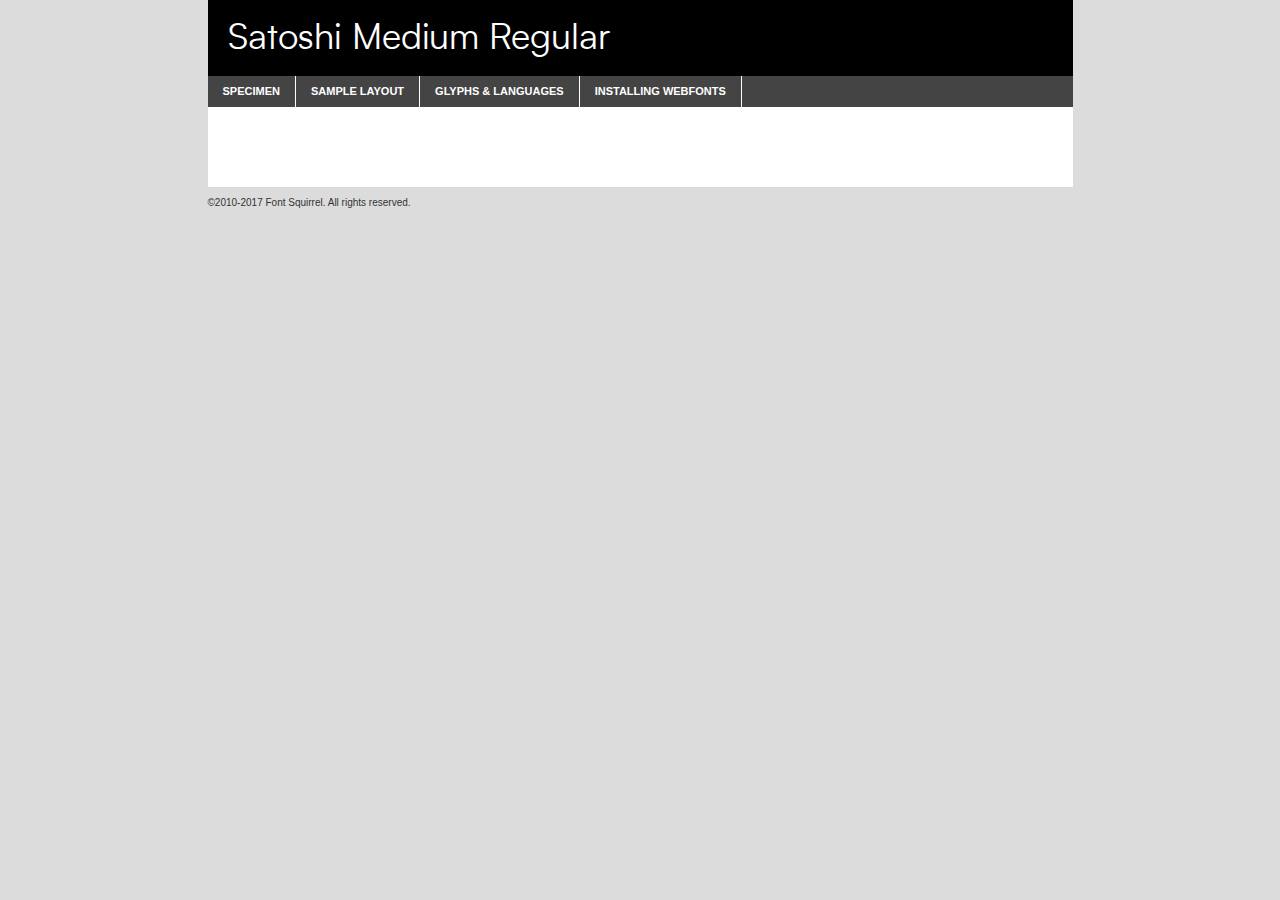
<file: assets/segoe-ui/satoshi-medium-demo.html>
<!DOCTYPE html PUBLIC "-//W3C//DTD XHTML 1.0 Transitional//EN"
        "http://www.w3.org/TR/xhtml1/DTD/xhtml1-transitional.dtd">

<html xmlns="http://www.w3.org/1999/xhtml" xml:lang="en" lang="en">
<head>
    <meta http-equiv="Content-Type" content="text/html; charset=utf-8"/>
    <script src="http://ajax.googleapis.com/ajax/libs/jquery/1.7.2/jquery.min.js" type="text/javascript" charset="utf-8"></script>
    <script type="text/javascript">
		(function($) {
			$.fn.easyTabs = function(option) {
				var param = jQuery.extend({ fadeSpeed: 'fast', defaultContent: 1, activeClass: 'active' }, option);
				$(this).each(function() {
					var thisId = '#' + this.id;
					if ( param.defaultContent == '' )
					{
						param.defaultContent = 1;
					}
					if ( typeof param.defaultContent == 'number' )
					{
						var defaultTab = $(thisId + ' .tabs li:eq(' + (param.defaultContent - 1) + ') a').attr('href').substr(1);
					}
					else
					{
						var defaultTab = param.defaultContent;
					}
					$(thisId + ' .tabs li a').each(function() {
						var tabToHide = $(this).attr('href').substr(1);
						$('#' + tabToHide).addClass('easytabs-tab-content');
					});
					hideAll();
					changeContent(defaultTab);

					function hideAll() {$(thisId + ' .easytabs-tab-content').hide();}

					function changeContent(tabId)
					{
						hideAll();
						$(thisId + ' .tabs li').removeClass(param.activeClass);
						$(thisId + ' .tabs li a[href=#' + tabId + ']').closest('li').addClass(param.activeClass);
						if ( param.fadeSpeed != 'none' )
						{
							$(thisId + ' #' + tabId).fadeIn(param.fadeSpeed);
						}
						else
						{
							$(thisId + ' #' + tabId).show();
						}
					}

					$(thisId + ' .tabs li').click(function() {
						var tabId = $(this).find('a').attr('href').substr(1);
						changeContent(tabId);
						return false;
					});
				});
			}
		})(jQuery);
    </script>
    <link rel="stylesheet" href="specimen_files/specimen_stylesheet.css" type="text/css" charset="utf-8"/>
    <link rel="stylesheet" href="stylesheet.css" type="text/css" charset="utf-8"/>

    <style type="text/css">
        		body {
			font-family: 'satoshi';
        		}

            </style>

    <title>Satoshi Medium Regular Specimen</title>


    <script type="text/javascript" charset="utf-8">
		$(document).ready(function() {
			$('#container').easyTabs({ defaultContent: 1 });
		});
    </script>
</head>

<body>
<div id="container">
    <div id="header">
		Satoshi Medium Regular    </div>
    <ul class="tabs">
        <li><a href="#specimen">Specimen</a></li>
        <li><a href="#layout">Sample Layout</a></li>
		        <li><a href="#glyphs">Glyphs &amp; Languages</a></li>
        <li><a href="#installing">Installing Webfonts</a></li>

    </ul>

    <div id="main_content">


        <div id="specimen">

            <div class="section">
                <div class="grid12 firstcol">
                    <div class="huge">AaBb</div>
                </div>
            </div>

            <div class="section">
                <div class="glyph_range">A&#x200B;B&#x200b;C&#x200b;D&#x200b;E&#x200b;F&#x200b;G&#x200b;H&#x200b;I&#x200b;J&#x200b;K&#x200b;L&#x200b;M&#x200b;N&#x200b;O&#x200b;P&#x200b;Q&#x200b;R&#x200b;S&#x200b;T&#x200b;U&#x200b;V&#x200b;W&#x200b;X&#x200b;Y&#x200b;Z&#x200b;a&#x200b;b&#x200b;c&#x200b;d&#x200b;e&#x200b;f&#x200b;g&#x200b;h&#x200b;i&#x200b;j&#x200b;k&#x200b;l&#x200b;m&#x200b;n&#x200b;o&#x200b;p&#x200b;q&#x200b;r&#x200b;s&#x200b;t&#x200b;u&#x200b;v&#x200b;w&#x200b;x&#x200b;y&#x200b;z&#x200b;1&#x200b;2&#x200b;3&#x200b;4&#x200b;5&#x200b;6&#x200b;7&#x200b;8&#x200b;9&#x200b;0&#x200b;&amp;&#x200b;.&#x200b;,&#x200b;?&#x200b;!&#x200b;&#64;&#x200b;(&#x200b;)&#x200b;#&#x200b;$&#x200b;%&#x200b;*&#x200b;+&#x200b;-&#x200b;=&#x200b;:&#x200b;;</div>
            </div>
            <div class="section">
                <div class="grid12 firstcol">
                    <table class="sample_table">
                        <tr>
                            <td>10</td>
                            <td class="size10">abcdefghijklmnopqrstuvwxyzABCDEFGHIJKLMNOPQRSTUVWXYZ0123456789abcdefghijklmnopqrstuvwxyzABCDEFGHIJKLMNOPQRSTUVWXYZ0123456789abcdefghijklmnopqrstuvwxyzABCDEFGHIJKLMNOPQRSTUVWXYZ</td>
                        </tr>
                        <tr>
                            <td>11</td>
                            <td class="size11">abcdefghijklmnopqrstuvwxyzABCDEFGHIJKLMNOPQRSTUVWXYZ0123456789abcdefghijklmnopqrstuvwxyzABCDEFGHIJKLMNOPQRSTUVWXYZ0123456789abcdefghijklmnopqrstuvwxyzABCDEFGHIJKLMNOPQRSTUVWXYZ</td>
                        </tr>
                        <tr>
                            <td>12</td>
                            <td class="size12">abcdefghijklmnopqrstuvwxyzABCDEFGHIJKLMNOPQRSTUVWXYZ0123456789abcdefghijklmnopqrstuvwxyzABCDEFGHIJKLMNOPQRSTUVWXYZ0123456789abcdefghijklmnopqrstuvwxyzABCDEFGHIJKLMNOPQRSTUVWXYZ</td>
                        </tr>
                        <tr>
                            <td>13</td>
                            <td class="size13">abcdefghijklmnopqrstuvwxyzABCDEFGHIJKLMNOPQRSTUVWXYZ0123456789abcdefghijklmnopqrstuvwxyzABCDEFGHIJKLMNOPQRSTUVWXYZ0123456789abcdefghijklmnopqrstuvwxyzABCDEFGHIJKLMNOPQRSTUVWXYZ</td>
                        </tr>
                        <tr>
                            <td>14</td>
                            <td class="size14">abcdefghijklmnopqrstuvwxyzABCDEFGHIJKLMNOPQRSTUVWXYZ0123456789abcdefghijklmnopqrstuvwxyzABCDEFGHIJKLMNOPQRSTUVWXYZ0123456789abcdefghijklmnopqrstuvwxyzABCDEFGHIJKLMNOPQRSTUVWXYZ</td>
                        </tr>
                        <tr>
                            <td>16</td>
                            <td class="size16">abcdefghijklmnopqrstuvwxyzABCDEFGHIJKLMNOPQRSTUVWXYZ0123456789abcdefghijklmnopqrstuvwxyzABCDEFGHIJKLMNOPQRSTUVWXYZ</td>
                        </tr>
                        <tr>
                            <td>18</td>
                            <td class="size18">abcdefghijklmnopqrstuvwxyzABCDEFGHIJKLMNOPQRSTUVWXYZ0123456789abcdefghijklmnopqrstuvwxyzABCDEFGHIJKLMNOPQRSTUVWXYZ</td>
                        </tr>
                        <tr>
                            <td>20</td>
                            <td class="size20">abcdefghijklmnopqrstuvwxyzABCDEFGHIJKLMNOPQRSTUVWXYZ0123456789abcdefghijklmnopqrstuvwxyzABCDEFGHIJKLMNOPQRSTUVWXYZ</td>
                        </tr>
                        <tr>
                            <td>24</td>
                            <td class="size24">abcdefghijklmnopqrstuvwxyzABCDEFGHIJKLMNOPQRSTUVWXYZ0123456789abcdefghijklmnopqrstuvwxyzABCDEFGHIJKLMNOPQRSTUVWXYZ</td>
                        </tr>
                        <tr>
                            <td>30</td>
                            <td class="size30">abcdefghijklmnopqrstuvwxyzABCDEFGHIJKLMNOPQRSTUVWXYZ0123456789abcdefghijklmnopqrstuvwxyzABCDEFGHIJKLMNOPQRSTUVWXYZ</td>
                        </tr>
                        <tr>
                            <td>36</td>
                            <td class="size36">abcdefghijklmnopqrstuvwxyzABCDEFGHIJKLMNOPQRSTUVWXYZ0123456789abcdefghijklmnopqrstuvwxyzABCDEFGHIJKLMNOPQRSTUVWXYZ</td>
                        </tr>
                        <tr>
                            <td>48</td>
                            <td class="size48">abcdefghijklmnopqrstuvwxyzABCDEFGHIJKLMNOPQRSTUVWXYZ0123456789abcdefghijklmnopqrstuvwxyzABCDEFGHIJKLMNOPQRSTUVWXYZ</td>
                        </tr>
                        <tr>
                            <td>60</td>
                            <td class="size60">abcdefghijklmnopqrstuvwxyzABCDEFGHIJKLMNOPQRSTUVWXYZ0123456789abcdefghijklmnopqrstuvwxyzABCDEFGHIJKLMNOPQRSTUVWXYZ</td>
                        </tr>
                        <tr>
                            <td>72</td>
                            <td class="size72">abcdefghijklmnopqrstuvwxyzABCDEFGHIJKLMNOPQRSTUVWXYZ0123456789abcdefghijklmnopqrstuvwxyzABCDEFGHIJKLMNOPQRSTUVWXYZ</td>
                        </tr>
                        <tr>
                            <td>90</td>
                            <td class="size90">abcdefghijklmnopqrstuvwxyzABCDEFGHIJKLMNOPQRSTUVWXYZ0123456789abcdefghijklmnopqrstuvwxyzABCDEFGHIJKLMNOPQRSTUVWXYZ</td>
                        </tr>
                    </table>

                </div>

            </div>


            <div class="section" id="bodycomparison">


                <div id="xheight">
                    <div class="fontbody">&#x25FC;&#x25FC;&#x25FC;&#x25FC;&#x25FC;&#x25FC;&#x25FC;&#x25FC;&#x25FC;&#x25FC;&#x25FC;&#x25FC;&#x25FC;&#x25FC;&#x25FC;&#x25FC;&#x25FC;&#x25FC;&#x25FC;&#x25FC;&#x25FC;&#x25FC;&#x25FC;&#x25FC;&#x25FC;&#x25FC;&#x25FC;&#x25FC;&#x25FC;&#x25FC;&#x25FC;&#x25FC;&#x25FC;&#x25FC;&#x25FC;&#x25FC;&#x25FC;&#x25FC;&#x25FC;&#x25FC;&#x25FC;&#x25FC;&#x25FC;&#x25FC;&#x25FC;&#x25FC;&#x25FC;&#x25FC;&#x25FC;&#x25FC;&#x25FC;&#x25FC;&#x25FC;&#x25FC;&#x25FC;&#x25FC;&#x25FC;&#x25FC;&#x25FC;&#x25FC;&#x25FC;&#x25FC;&#x25FC;&#x25FC;&#x25FC;&#x25FC;&#x25FC;&#x25FC;&#x25FC;&#x25FC;&#x25FC;&#x25FC;&#x25FC;&#x25FC;&#x25FC;&#x25FC;&#x25FC;&#x25FC;&#x25FC;&#x25FC;&#x25FC;&#x25FC;&#x25FC;&#x25FC;&#x25FC;&#x25FC;&#x25FC;&#x25FC;&#x25FC;&#x25FC;&#x25FC;&#x25FC;&#x25FC;&#x25FC;&#x25FC;&#x25FC;&#x25FC;&#x25FC;&#x25FC;body</div>
                    <div class="arialbody">body</div>
                    <div class="verdanabody">body</div>
                    <div class="georgiabody">body</div>
                </div>
                <div class="fontbody" style="z-index:1">
                    body<span>Satoshi Medium Regular</span>
                </div>
                <div class="arialbody" style="z-index:1">
                    body<span>Arial</span>
                </div>
                <div class="verdanabody" style="z-index:1">
                    body<span>Verdana</span>
                </div>
                <div class="georgiabody" style="z-index:1">
                    body<span>Georgia</span>
                </div>


            </div>


            <div class="section psample psample_row1" id="">

                <div class="grid2 firstcol">
                    <p class="size10"><span>10.</span>Aenean lacinia bibendum nulla sed consectetur. Fusce dapibus, tellus ac cursus commodo, tortor mauris condimentum nibh, ut fermentum massa justo sit amet risus. Nullam id dolor id nibh ultricies vehicula ut id elit. Cum sociis natoque penatibus et magnis dis parturient montes, nascetur ridiculus mus. Nulla vitae elit libero, a pharetra augue.</p>

                </div>
                <div class="grid3">
                    <p class="size11"><span>11.</span>Aenean lacinia bibendum nulla sed consectetur. Fusce dapibus, tellus ac cursus commodo, tortor mauris condimentum nibh, ut fermentum massa justo sit amet risus. Nullam id dolor id nibh ultricies vehicula ut id elit. Cum sociis natoque penatibus et magnis dis parturient montes, nascetur ridiculus mus. Nulla vitae elit libero, a pharetra augue.</p>

                </div>
                <div class="grid3">
                    <p class="size12"><span>12.</span>Aenean lacinia bibendum nulla sed consectetur. Fusce dapibus, tellus ac cursus commodo, tortor mauris condimentum nibh, ut fermentum massa justo sit amet risus. Nullam id dolor id nibh ultricies vehicula ut id elit. Cum sociis natoque penatibus et magnis dis parturient montes, nascetur ridiculus mus. Nulla vitae elit libero, a pharetra augue.</p>

                </div>
                <div class="grid4">
                    <p class="size13"><span>13.</span>Aenean lacinia bibendum nulla sed consectetur. Fusce dapibus, tellus ac cursus commodo, tortor mauris condimentum nibh, ut fermentum massa justo sit amet risus. Nullam id dolor id nibh ultricies vehicula ut id elit. Cum sociis natoque penatibus et magnis dis parturient montes, nascetur ridiculus mus. Nulla vitae elit libero, a pharetra augue.</p>

                </div>
                <div class="white_blend"></div>

            </div>
            <div class="section psample psample_row2" id="">
                <div class="grid3 firstcol">
                    <p class="size14"><span>14.</span>Aenean lacinia bibendum nulla sed consectetur. Fusce dapibus, tellus ac cursus commodo, tortor mauris condimentum nibh, ut fermentum massa justo sit amet risus. Nullam id dolor id nibh ultricies vehicula ut id elit. Cum sociis natoque penatibus et magnis dis parturient montes, nascetur ridiculus mus. Nulla vitae elit libero, a pharetra augue.</p>

                </div>
                <div class="grid4">
                    <p class="size16"><span>16.</span>Aenean lacinia bibendum nulla sed consectetur. Fusce dapibus, tellus ac cursus commodo, tortor mauris condimentum nibh, ut fermentum massa justo sit amet risus. Nullam id dolor id nibh ultricies vehicula ut id elit. Cum sociis natoque penatibus et magnis dis parturient montes, nascetur ridiculus mus. Nulla vitae elit libero, a pharetra augue.</p>

                </div>
                <div class="grid5">
                    <p class="size18"><span>18.</span>Aenean lacinia bibendum nulla sed consectetur. Fusce dapibus, tellus ac cursus commodo, tortor mauris condimentum nibh, ut fermentum massa justo sit amet risus. Nullam id dolor id nibh ultricies vehicula ut id elit. Cum sociis natoque penatibus et magnis dis parturient montes, nascetur ridiculus mus. Nulla vitae elit libero, a pharetra augue.</p>

                </div>

                <div class="white_blend"></div>

            </div>

            <div class="section psample psample_row3" id="">
                <div class="grid5 firstcol">
                    <p class="size20"><span>20.</span>Aenean lacinia bibendum nulla sed consectetur. Fusce dapibus, tellus ac cursus commodo, tortor mauris condimentum nibh, ut fermentum massa justo sit amet risus. Nullam id dolor id nibh ultricies vehicula ut id elit. Cum sociis natoque penatibus et magnis dis parturient montes, nascetur ridiculus mus. Nulla vitae elit libero, a pharetra augue.</p>
                </div>
                <div class="grid7">
                    <p class="size24"><span>24.</span>Aenean lacinia bibendum nulla sed consectetur. Fusce dapibus, tellus ac cursus commodo, tortor mauris condimentum nibh, ut fermentum massa justo sit amet risus. Nullam id dolor id nibh ultricies vehicula ut id elit. Cum sociis natoque penatibus et magnis dis parturient montes, nascetur ridiculus mus. Nulla vitae elit libero, a pharetra augue.</p>
                </div>

                <div class="white_blend"></div>

            </div>

            <div class="section psample psample_row4" id="">
                <div class="grid12 firstcol">
                    <p class="size30"><span>30.</span>Aenean lacinia bibendum nulla sed consectetur. Fusce dapibus, tellus ac cursus commodo, tortor mauris condimentum nibh, ut fermentum massa justo sit amet risus. Nullam id dolor id nibh ultricies vehicula ut id elit. Cum sociis natoque penatibus et magnis dis parturient montes, nascetur ridiculus mus. Nulla vitae elit libero, a pharetra augue.</p>
                </div>
                <div class="white_blend"></div>

            </div>


            <div class="section psample psample_row1 fullreverse">
                <div class="grid2 firstcol">
                    <p class="size10"><span>10.</span>Aenean lacinia bibendum nulla sed consectetur. Fusce dapibus, tellus ac cursus commodo, tortor mauris condimentum nibh, ut fermentum massa justo sit amet risus. Nullam id dolor id nibh ultricies vehicula ut id elit. Cum sociis natoque penatibus et magnis dis parturient montes, nascetur ridiculus mus. Nulla vitae elit libero, a pharetra augue.</p>

                </div>
                <div class="grid3">
                    <p class="size11"><span>11.</span>Aenean lacinia bibendum nulla sed consectetur. Fusce dapibus, tellus ac cursus commodo, tortor mauris condimentum nibh, ut fermentum massa justo sit amet risus. Nullam id dolor id nibh ultricies vehicula ut id elit. Cum sociis natoque penatibus et magnis dis parturient montes, nascetur ridiculus mus. Nulla vitae elit libero, a pharetra augue.</p>

                </div>
                <div class="grid3">
                    <p class="size12"><span>12.</span>Aenean lacinia bibendum nulla sed consectetur. Fusce dapibus, tellus ac cursus commodo, tortor mauris condimentum nibh, ut fermentum massa justo sit amet risus. Nullam id dolor id nibh ultricies vehicula ut id elit. Cum sociis natoque penatibus et magnis dis parturient montes, nascetur ridiculus mus. Nulla vitae elit libero, a pharetra augue.</p>

                </div>
                <div class="grid4">
                    <p class="size13"><span>13.</span>Aenean lacinia bibendum nulla sed consectetur. Fusce dapibus, tellus ac cursus commodo, tortor mauris condimentum nibh, ut fermentum massa justo sit amet risus. Nullam id dolor id nibh ultricies vehicula ut id elit. Cum sociis natoque penatibus et magnis dis parturient montes, nascetur ridiculus mus. Nulla vitae elit libero, a pharetra augue.</p>

                </div>
                <div class="black_blend"></div>

            </div>

            <div class="section psample psample_row2 fullreverse">
                <div class="grid3 firstcol">
                    <p class="size14"><span>14.</span>Aenean lacinia bibendum nulla sed consectetur. Fusce dapibus, tellus ac cursus commodo, tortor mauris condimentum nibh, ut fermentum massa justo sit amet risus. Nullam id dolor id nibh ultricies vehicula ut id elit. Cum sociis natoque penatibus et magnis dis parturient montes, nascetur ridiculus mus. Nulla vitae elit libero, a pharetra augue.</p>

                </div>
                <div class="grid4">
                    <p class="size16"><span>16.</span>Aenean lacinia bibendum nulla sed consectetur. Fusce dapibus, tellus ac cursus commodo, tortor mauris condimentum nibh, ut fermentum massa justo sit amet risus. Nullam id dolor id nibh ultricies vehicula ut id elit. Cum sociis natoque penatibus et magnis dis parturient montes, nascetur ridiculus mus. Nulla vitae elit libero, a pharetra augue.</p>

                </div>
                <div class="grid5">
                    <p class="size18"><span>18.</span>Aenean lacinia bibendum nulla sed consectetur. Fusce dapibus, tellus ac cursus commodo, tortor mauris condimentum nibh, ut fermentum massa justo sit amet risus. Nullam id dolor id nibh ultricies vehicula ut id elit. Cum sociis natoque penatibus et magnis dis parturient montes, nascetur ridiculus mus. Nulla vitae elit libero, a pharetra augue.</p>

                </div>
                <div class="black_blend"></div>

            </div>

            <div class="section psample fullreverse psample_row3" id="">
                <div class="grid5 firstcol">
                    <p class="size20"><span>20.</span>Aenean lacinia bibendum nulla sed consectetur. Fusce dapibus, tellus ac cursus commodo, tortor mauris condimentum nibh, ut fermentum massa justo sit amet risus. Nullam id dolor id nibh ultricies vehicula ut id elit. Cum sociis natoque penatibus et magnis dis parturient montes, nascetur ridiculus mus. Nulla vitae elit libero, a pharetra augue.</p>
                </div>
                <div class="grid7">
                    <p class="size24"><span>24.</span>Aenean lacinia bibendum nulla sed consectetur. Fusce dapibus, tellus ac cursus commodo, tortor mauris condimentum nibh, ut fermentum massa justo sit amet risus. Nullam id dolor id nibh ultricies vehicula ut id elit. Cum sociis natoque penatibus et magnis dis parturient montes, nascetur ridiculus mus. Nulla vitae elit libero, a pharetra augue.</p>
                </div>

                <div class="black_blend"></div>

            </div>

            <div class="section psample fullreverse psample_row4" id="" style="border-bottom: 20px #000 solid;">
                <div class="grid12 firstcol">
                    <p class="size30"><span>30.</span>Aenean lacinia bibendum nulla sed consectetur. Fusce dapibus, tellus ac cursus commodo, tortor mauris condimentum nibh, ut fermentum massa justo sit amet risus. Nullam id dolor id nibh ultricies vehicula ut id elit. Cum sociis natoque penatibus et magnis dis parturient montes, nascetur ridiculus mus. Nulla vitae elit libero, a pharetra augue.</p>
                </div>
                <div class="black_blend"></div>

            </div>


        </div>

        <div id="layout">

            <div class="section">

                <div class="grid12 firstcol">
                    <h1>Lorem Ipsum Dolor</h1>
                    <h2>Etiam porta sem malesuada magna mollis euismod</h2>

                    <p class="byline">By <a href="#link">Aenean Lacinia</a></p>
                </div>
            </div>
            <div class="section">
                <div class="grid8 firstcol">
                    <p class="large">Donec sed odio dui. Morbi leo risus, porta ac consectetur ac, vestibulum at eros. Fusce dapibus, tellus ac cursus commodo, tortor mauris condimentum nibh, ut fermentum massa justo sit amet risus. </p>


                    <h3>Pellentesque ornare sem</h3>

                    <p>Maecenas sed diam eget risus varius blandit sit amet non magna. Maecenas faucibus mollis interdum. Donec ullamcorper nulla non metus auctor fringilla. Nullam id dolor id nibh ultricies vehicula ut id elit. Nullam id dolor id nibh ultricies vehicula ut id elit. </p>

                    <p>Aenean eu leo quam. Pellentesque ornare sem lacinia quam venenatis vestibulum. Lorem ipsum dolor sit amet, consectetur adipiscing elit. Cum sociis natoque penatibus et magnis dis parturient montes, nascetur ridiculus mus. </p>

                    <p>Nulla vitae elit libero, a pharetra augue. Praesent commodo cursus magna, vel scelerisque nisl consectetur et. Aenean lacinia bibendum nulla sed consectetur. </p>

                    <p>Nullam quis risus eget urna mollis ornare vel eu leo. Nullam quis risus eget urna mollis ornare vel eu leo. Maecenas sed diam eget risus varius blandit sit amet non magna. Donec ullamcorper nulla non metus auctor fringilla. </p>

                    <h3>Cras mattis consectetur</h3>

                    <p>Aenean eu leo quam. Pellentesque ornare sem lacinia quam venenatis vestibulum. Aenean lacinia bibendum nulla sed consectetur. Integer posuere erat a ante venenatis dapibus posuere velit aliquet. Cras mattis consectetur purus sit amet fermentum. </p>

                    <p>Nullam id dolor id nibh ultricies vehicula ut id elit. Nullam quis risus eget urna mollis ornare vel eu leo. Cras mattis consectetur purus sit amet fermentum.</p>
                </div>

                <div class="grid4 sidebar">

                    <div class="box reverse">
                        <p class="last">Nullam quis risus eget urna mollis ornare vel eu leo. Donec ullamcorper nulla non metus auctor fringilla. Cras mattis consectetur purus sit amet fermentum. Sed posuere consectetur est at lobortis. Lorem ipsum dolor sit amet, consectetur adipiscing elit. </p>
                    </div>

                    <p class="caption">Maecenas sed diam eget risus varius.</p>

                    <p>Vestibulum id ligula porta felis euismod semper. Integer posuere erat a ante venenatis dapibus posuere velit aliquet. Vestibulum id ligula porta felis euismod semper. Sed posuere consectetur est at lobortis. Maecenas sed diam eget risus varius blandit sit amet non magna. Fusce dapibus, tellus ac cursus commodo, tortor mauris condimentum nibh, ut fermentum massa justo sit amet risus. </p>


                    <p>Duis mollis, est non commodo luctus, nisi erat porttitor ligula, eget lacinia odio sem nec elit. Aenean lacinia bibendum nulla sed consectetur. Vivamus sagittis lacus vel augue laoreet rutrum faucibus dolor auctor. Aenean lacinia bibendum nulla sed consectetur. Nullam quis risus eget urna mollis ornare vel eu leo. </p>

                    <p>Praesent commodo cursus magna, vel scelerisque nisl consectetur et. Donec ullamcorper nulla non metus auctor fringilla. Maecenas faucibus mollis interdum. Fusce dapibus, tellus ac cursus commodo, tortor mauris condimentum nibh, ut fermentum massa justo sit amet risus. </p>

                </div>
            </div>

        </div>


		

        <div id="glyphs">
            <div class="section">
                <div class="grid12 firstcol">

                    <h1>Language Support</h1>
                    <p>The subset of Satoshi Medium Regular in this kit supports the following languages:<br/>

						Albanian, Basque, Breton, Chamorro, Danish, Dutch, English, Faroese, Finnish, French, Frisian, Galician, German, Icelandic, Italian, Malagasy, Norwegian, Portuguese, Spanish, Alsatian, Aragonese, Arapaho, Arrernte, Asturian, Aymara, Bislama, Cebuano, Corsican, Fijian, French_creole, Genoese, Gilbertese, Greenlandic, Haitian_creole, Hiligaynon, Hmong, Hopi, Ibanag, Iloko_ilokano, Indonesian, Interglossa_glosa, Interlingua, Irish_gaelic, Jerriais, Lojban, Lombard, Luxembourgeois, Manx, Mohawk, Norfolk_pitcairnese, Occitan, Oromo, Pangasinan, Papiamento, Piedmontese, Potawatomi, Rhaeto-romance, Romansh, Rotokas, Sami_lule, Samoan, Sardinian, Scots_gaelic, Seychelles_creole, Shona, Sicilian, Somali, Southern_ndebele, Swahili, Swati_swazi, Tagalog_filipino_pilipino, Tetum, Tok_pisin, Uyghur_latinized, Volapuk, Walloon, Warlpiri, Xhosa, Yapese, Zulu, Latinbasic, Ubasic, Demo                    </p>
                    <h1>Glyph Chart</h1>
                    <p>The subset of Satoshi Medium Regular in this kit includes all the glyphs listed below. Unicode entities are included above each glyph to help you insert individual characters into your layout.</p>
                    <div id="glyph_chart">

																				                                <div><p>&amp;#32;</p>&#32;</div>
																				                                <div><p>&amp;#33;</p>&#33;</div>
																				                                <div><p>&amp;#34;</p>&#34;</div>
																				                                <div><p>&amp;#35;</p>&#35;</div>
																				                                <div><p>&amp;#36;</p>&#36;</div>
																				                                <div><p>&amp;#37;</p>&#37;</div>
																				                                <div><p>&amp;#38;</p>&#38;</div>
																				                                <div><p>&amp;#39;</p>&#39;</div>
																				                                <div><p>&amp;#40;</p>&#40;</div>
																				                                <div><p>&amp;#41;</p>&#41;</div>
																				                                <div><p>&amp;#42;</p>&#42;</div>
																				                                <div><p>&amp;#43;</p>&#43;</div>
																				                                <div><p>&amp;#44;</p>&#44;</div>
																				                                <div><p>&amp;#45;</p>&#45;</div>
																				                                <div><p>&amp;#46;</p>&#46;</div>
																				                                <div><p>&amp;#47;</p>&#47;</div>
																				                                <div><p>&amp;#48;</p>&#48;</div>
																				                                <div><p>&amp;#49;</p>&#49;</div>
																				                                <div><p>&amp;#50;</p>&#50;</div>
																				                                <div><p>&amp;#51;</p>&#51;</div>
																				                                <div><p>&amp;#52;</p>&#52;</div>
																				                                <div><p>&amp;#53;</p>&#53;</div>
																				                                <div><p>&amp;#54;</p>&#54;</div>
																				                                <div><p>&amp;#55;</p>&#55;</div>
																				                                <div><p>&amp;#56;</p>&#56;</div>
																				                                <div><p>&amp;#57;</p>&#57;</div>
																				                                <div><p>&amp;#58;</p>&#58;</div>
																				                                <div><p>&amp;#59;</p>&#59;</div>
																				                                <div><p>&amp;#60;</p>&#60;</div>
																				                                <div><p>&amp;#61;</p>&#61;</div>
																				                                <div><p>&amp;#62;</p>&#62;</div>
																				                                <div><p>&amp;#63;</p>&#63;</div>
																				                                <div><p>&amp;#64;</p>&#64;</div>
																				                                <div><p>&amp;#65;</p>&#65;</div>
																				                                <div><p>&amp;#66;</p>&#66;</div>
																				                                <div><p>&amp;#67;</p>&#67;</div>
																				                                <div><p>&amp;#68;</p>&#68;</div>
																				                                <div><p>&amp;#69;</p>&#69;</div>
																				                                <div><p>&amp;#70;</p>&#70;</div>
																				                                <div><p>&amp;#71;</p>&#71;</div>
																				                                <div><p>&amp;#72;</p>&#72;</div>
																				                                <div><p>&amp;#73;</p>&#73;</div>
																				                                <div><p>&amp;#74;</p>&#74;</div>
																				                                <div><p>&amp;#75;</p>&#75;</div>
																				                                <div><p>&amp;#76;</p>&#76;</div>
																				                                <div><p>&amp;#77;</p>&#77;</div>
																				                                <div><p>&amp;#78;</p>&#78;</div>
																				                                <div><p>&amp;#79;</p>&#79;</div>
																				                                <div><p>&amp;#80;</p>&#80;</div>
																				                                <div><p>&amp;#81;</p>&#81;</div>
																				                                <div><p>&amp;#82;</p>&#82;</div>
																				                                <div><p>&amp;#83;</p>&#83;</div>
																				                                <div><p>&amp;#84;</p>&#84;</div>
																				                                <div><p>&amp;#85;</p>&#85;</div>
																				                                <div><p>&amp;#86;</p>&#86;</div>
																				                                <div><p>&amp;#87;</p>&#87;</div>
																				                                <div><p>&amp;#88;</p>&#88;</div>
																				                                <div><p>&amp;#89;</p>&#89;</div>
																				                                <div><p>&amp;#90;</p>&#90;</div>
																				                                <div><p>&amp;#91;</p>&#91;</div>
																				                                <div><p>&amp;#92;</p>&#92;</div>
																				                                <div><p>&amp;#93;</p>&#93;</div>
																				                                <div><p>&amp;#94;</p>&#94;</div>
																				                                <div><p>&amp;#95;</p>&#95;</div>
																				                                <div><p>&amp;#96;</p>&#96;</div>
																				                                <div><p>&amp;#97;</p>&#97;</div>
																				                                <div><p>&amp;#98;</p>&#98;</div>
																				                                <div><p>&amp;#99;</p>&#99;</div>
																				                                <div><p>&amp;#100;</p>&#100;</div>
																				                                <div><p>&amp;#101;</p>&#101;</div>
																				                                <div><p>&amp;#102;</p>&#102;</div>
																				                                <div><p>&amp;#103;</p>&#103;</div>
																				                                <div><p>&amp;#104;</p>&#104;</div>
																				                                <div><p>&amp;#105;</p>&#105;</div>
																				                                <div><p>&amp;#106;</p>&#106;</div>
																				                                <div><p>&amp;#107;</p>&#107;</div>
																				                                <div><p>&amp;#108;</p>&#108;</div>
																				                                <div><p>&amp;#109;</p>&#109;</div>
																				                                <div><p>&amp;#110;</p>&#110;</div>
																				                                <div><p>&amp;#111;</p>&#111;</div>
																				                                <div><p>&amp;#112;</p>&#112;</div>
																				                                <div><p>&amp;#113;</p>&#113;</div>
																				                                <div><p>&amp;#114;</p>&#114;</div>
																				                                <div><p>&amp;#115;</p>&#115;</div>
																				                                <div><p>&amp;#116;</p>&#116;</div>
																				                                <div><p>&amp;#117;</p>&#117;</div>
																				                                <div><p>&amp;#118;</p>&#118;</div>
																				                                <div><p>&amp;#119;</p>&#119;</div>
																				                                <div><p>&amp;#120;</p>&#120;</div>
																				                                <div><p>&amp;#121;</p>&#121;</div>
																				                                <div><p>&amp;#122;</p>&#122;</div>
																				                                <div><p>&amp;#123;</p>&#123;</div>
																				                                <div><p>&amp;#124;</p>&#124;</div>
																				                                <div><p>&amp;#125;</p>&#125;</div>
																				                                <div><p>&amp;#126;</p>&#126;</div>
																				                                <div><p>&amp;#160;</p>&#160;</div>
																				                                <div><p>&amp;#161;</p>&#161;</div>
																				                                <div><p>&amp;#162;</p>&#162;</div>
																				                                <div><p>&amp;#163;</p>&#163;</div>
																				                                <div><p>&amp;#164;</p>&#164;</div>
																				                                <div><p>&amp;#165;</p>&#165;</div>
																				                                <div><p>&amp;#166;</p>&#166;</div>
																				                                <div><p>&amp;#167;</p>&#167;</div>
																				                                <div><p>&amp;#168;</p>&#168;</div>
																				                                <div><p>&amp;#169;</p>&#169;</div>
																				                                <div><p>&amp;#171;</p>&#171;</div>
																				                                <div><p>&amp;#172;</p>&#172;</div>
																				                                <div><p>&amp;#173;</p>&#173;</div>
																				                                <div><p>&amp;#174;</p>&#174;</div>
																				                                <div><p>&amp;#175;</p>&#175;</div>
																				                                <div><p>&amp;#176;</p>&#176;</div>
																				                                <div><p>&amp;#177;</p>&#177;</div>
																				                                <div><p>&amp;#178;</p>&#178;</div>
																				                                <div><p>&amp;#179;</p>&#179;</div>
																				                                <div><p>&amp;#180;</p>&#180;</div>
																				                                <div><p>&amp;#181;</p>&#181;</div>
																				                                <div><p>&amp;#182;</p>&#182;</div>
																				                                <div><p>&amp;#183;</p>&#183;</div>
																				                                <div><p>&amp;#184;</p>&#184;</div>
																				                                <div><p>&amp;#185;</p>&#185;</div>
																				                                <div><p>&amp;#187;</p>&#187;</div>
																				                                <div><p>&amp;#188;</p>&#188;</div>
																				                                <div><p>&amp;#189;</p>&#189;</div>
																				                                <div><p>&amp;#190;</p>&#190;</div>
																				                                <div><p>&amp;#191;</p>&#191;</div>
																				                                <div><p>&amp;#192;</p>&#192;</div>
																				                                <div><p>&amp;#193;</p>&#193;</div>
																				                                <div><p>&amp;#194;</p>&#194;</div>
																				                                <div><p>&amp;#195;</p>&#195;</div>
																				                                <div><p>&amp;#196;</p>&#196;</div>
																				                                <div><p>&amp;#197;</p>&#197;</div>
																				                                <div><p>&amp;#198;</p>&#198;</div>
																				                                <div><p>&amp;#199;</p>&#199;</div>
																				                                <div><p>&amp;#200;</p>&#200;</div>
																				                                <div><p>&amp;#201;</p>&#201;</div>
																				                                <div><p>&amp;#202;</p>&#202;</div>
																				                                <div><p>&amp;#203;</p>&#203;</div>
																				                                <div><p>&amp;#204;</p>&#204;</div>
																				                                <div><p>&amp;#205;</p>&#205;</div>
																				                                <div><p>&amp;#206;</p>&#206;</div>
																				                                <div><p>&amp;#207;</p>&#207;</div>
																				                                <div><p>&amp;#208;</p>&#208;</div>
																				                                <div><p>&amp;#209;</p>&#209;</div>
																				                                <div><p>&amp;#210;</p>&#210;</div>
																				                                <div><p>&amp;#211;</p>&#211;</div>
																				                                <div><p>&amp;#212;</p>&#212;</div>
																				                                <div><p>&amp;#213;</p>&#213;</div>
																				                                <div><p>&amp;#214;</p>&#214;</div>
																				                                <div><p>&amp;#215;</p>&#215;</div>
																				                                <div><p>&amp;#216;</p>&#216;</div>
																				                                <div><p>&amp;#217;</p>&#217;</div>
																				                                <div><p>&amp;#218;</p>&#218;</div>
																				                                <div><p>&amp;#219;</p>&#219;</div>
																				                                <div><p>&amp;#220;</p>&#220;</div>
																				                                <div><p>&amp;#221;</p>&#221;</div>
																				                                <div><p>&amp;#222;</p>&#222;</div>
																				                                <div><p>&amp;#223;</p>&#223;</div>
																				                                <div><p>&amp;#224;</p>&#224;</div>
																				                                <div><p>&amp;#225;</p>&#225;</div>
																				                                <div><p>&amp;#226;</p>&#226;</div>
																				                                <div><p>&amp;#227;</p>&#227;</div>
																				                                <div><p>&amp;#228;</p>&#228;</div>
																				                                <div><p>&amp;#229;</p>&#229;</div>
																				                                <div><p>&amp;#230;</p>&#230;</div>
																				                                <div><p>&amp;#231;</p>&#231;</div>
																				                                <div><p>&amp;#232;</p>&#232;</div>
																				                                <div><p>&amp;#233;</p>&#233;</div>
																				                                <div><p>&amp;#234;</p>&#234;</div>
																				                                <div><p>&amp;#235;</p>&#235;</div>
																				                                <div><p>&amp;#236;</p>&#236;</div>
																				                                <div><p>&amp;#237;</p>&#237;</div>
																				                                <div><p>&amp;#238;</p>&#238;</div>
																				                                <div><p>&amp;#239;</p>&#239;</div>
																				                                <div><p>&amp;#240;</p>&#240;</div>
																				                                <div><p>&amp;#241;</p>&#241;</div>
																				                                <div><p>&amp;#242;</p>&#242;</div>
																				                                <div><p>&amp;#243;</p>&#243;</div>
																				                                <div><p>&amp;#244;</p>&#244;</div>
																				                                <div><p>&amp;#245;</p>&#245;</div>
																				                                <div><p>&amp;#246;</p>&#246;</div>
																				                                <div><p>&amp;#247;</p>&#247;</div>
																				                                <div><p>&amp;#248;</p>&#248;</div>
																				                                <div><p>&amp;#249;</p>&#249;</div>
																				                                <div><p>&amp;#250;</p>&#250;</div>
																				                                <div><p>&amp;#251;</p>&#251;</div>
																				                                <div><p>&amp;#252;</p>&#252;</div>
																				                                <div><p>&amp;#253;</p>&#253;</div>
																				                                <div><p>&amp;#254;</p>&#254;</div>
																				                                <div><p>&amp;#255;</p>&#255;</div>
																				                                <div><p>&amp;#338;</p>&#338;</div>
																				                                <div><p>&amp;#339;</p>&#339;</div>
																				                                <div><p>&amp;#376;</p>&#376;</div>
																				                                <div><p>&amp;#710;</p>&#710;</div>
																				                                <div><p>&amp;#732;</p>&#732;</div>
																				                                <div><p>&amp;#8192;</p>&#8192;</div>
																				                                <div><p>&amp;#8193;</p>&#8193;</div>
																				                                <div><p>&amp;#8194;</p>&#8194;</div>
																				                                <div><p>&amp;#8195;</p>&#8195;</div>
																				                                <div><p>&amp;#8196;</p>&#8196;</div>
																				                                <div><p>&amp;#8197;</p>&#8197;</div>
																				                                <div><p>&amp;#8198;</p>&#8198;</div>
																				                                <div><p>&amp;#8199;</p>&#8199;</div>
																				                                <div><p>&amp;#8200;</p>&#8200;</div>
																				                                <div><p>&amp;#8201;</p>&#8201;</div>
																				                                <div><p>&amp;#8202;</p>&#8202;</div>
																				                                <div><p>&amp;#8208;</p>&#8208;</div>
																				                                <div><p>&amp;#8209;</p>&#8209;</div>
																				                                <div><p>&amp;#8210;</p>&#8210;</div>
																				                                <div><p>&amp;#8211;</p>&#8211;</div>
																				                                <div><p>&amp;#8212;</p>&#8212;</div>
																				                                <div><p>&amp;#8216;</p>&#8216;</div>
																				                                <div><p>&amp;#8217;</p>&#8217;</div>
																				                                <div><p>&amp;#8218;</p>&#8218;</div>
																				                                <div><p>&amp;#8220;</p>&#8220;</div>
																				                                <div><p>&amp;#8221;</p>&#8221;</div>
																				                                <div><p>&amp;#8222;</p>&#8222;</div>
																				                                <div><p>&amp;#8226;</p>&#8226;</div>
																				                                <div><p>&amp;#8230;</p>&#8230;</div>
																				                                <div><p>&amp;#8239;</p>&#8239;</div>
																				                                <div><p>&amp;#8249;</p>&#8249;</div>
																				                                <div><p>&amp;#8250;</p>&#8250;</div>
																				                                <div><p>&amp;#8287;</p>&#8287;</div>
																				                                <div><p>&amp;#8364;</p>&#8364;</div>
																				                                <div><p>&amp;#8482;</p>&#8482;</div>
																				                                <div><p>&amp;#9724;</p>&#9724;</div>
																				                                <div><p>&amp;#64257;</p>&#64257;</div>
																				                                <div><p>&amp;#64258;</p>&#64258;</div>
																				                                <div><p>&amp;#64259;</p>&#64259;</div>
																				                                <div><p>&amp;#64260;</p>&#64260;</div>
																																																										                    </div>
                </div>


            </div>
        </div>


        <div id="specs">

        </div>

        <div id="installing">
            <div class="section">
                <div class="grid7 firstcol">
                    <h1>Installing Webfonts</h1>

                    <p>Webfonts are supported by all major browser platforms but not all in the same way. There are currently four different font formats that must be included in order to target all browsers. This includes TTF, WOFF, EOT and SVG.</p>

                    <h2>1. Upload your webfonts</h2>
                    <p>You must upload your webfont kit to your website. They should be in or near the same directory as your CSS files.</p>

                    <h2>2. Include the webfont stylesheet</h2>
                    <p>A special CSS @font-face declaration helps the various browsers select the appropriate font it needs without causing you a bunch of headaches. Learn more about this syntax by reading the <a href="https://www.fontspring.com/blog/further-hardening-of-the-bulletproof-syntax">Fontspring blog post</a> about it. The code for it is as follows:</p>


                    <code>
                        @font-face{
                        font-family: 'MyWebFont';
                        src: url('WebFont.eot');
                        src: url('WebFont.eot?#iefix') format('embedded-opentype'),
                        url('WebFont.woff') format('woff'),
                        url('WebFont.ttf') format('truetype'),
                        url('WebFont.svg#webfont') format('svg');
                        }
                    </code>

                    <p>We've already gone ahead and generated the code for you. All you have to do is link to the stylesheet in your HTML, like this:</p>
                    <code>&lt;link rel=&quot;stylesheet&quot; href=&quot;stylesheet.css&quot; type=&quot;text/css&quot; charset=&quot;utf-8&quot; /&gt;</code>

                    <h2>3. Modify your own stylesheet</h2>
                    <p>To take advantage of your new fonts, you must tell your stylesheet to use them. Look at the original @font-face declaration above and find the property called "font-family." The name linked there will be what you use to reference the font. Prepend that webfont name to the font stack in the "font-family" property, inside the selector you want to change. For example:</p>
                    <code>p { font-family: 'WebFont', Arial, sans-serif; }</code>

                    <h2>4. Test</h2>
                    <p>Getting webfonts to work cross-browser <em>can</em> be tricky. Use the information in the sidebar to help you if you find that fonts aren't loading in a particular browser.</p>
                </div>

                <div class="grid5 sidebar">
                    <div class="box">
                        <h2>Troubleshooting<br/>Font-Face Problems</h2>
                        <p>Having trouble getting your webfonts to load in your new website? Here are some tips to sort out what might be the problem.</p>

                        <h3>Fonts not showing in any browser</h3>

                        <p>This sounds like you need to work on the plumbing. You either did not upload the fonts to the correct directory, or you did not link the fonts properly in the CSS. If you've confirmed that all this is correct and you still have a problem, take a look at your .htaccess file and see if requests are getting intercepted.</p>

                        <h3>Fonts not loading in iPhone or iPad</h3>

                        <p>The most common problem here is that you are serving the fonts from an IIS server. IIS refuses to serve files that have unknown MIME types. If that is the case, you must set the MIME type for SVG to "image/svg+xml" in the server settings. Follow these instructions from Microsoft if you need help.</p>

                        <h3>Fonts not loading in Firefox</h3>

                        <p>The primary reason for this failure? You are still using a version Firefox older than 3.5. So upgrade already! If that isn't it, then you are very likely serving fonts from a different domain. Firefox requires that all font assets be served from the same domain. Lastly it is possible that you need to add WOFF to your list of MIME types (if you are serving via IIS.)</p>

                        <h3>Fonts not loading in IE</h3>

                        <p>Are you looking at Internet Explorer on an actual Windows machine or are you cheating by using a service like Adobe BrowserLab? Many of these screenshot services do not render @font-face for IE. Best to test it on a real machine.</p>

                        <h3>Fonts not loading in IE9</h3>

                        <p>IE9, like Firefox, requires that fonts be served from the same domain as the website. Make sure that is the case.</p>
                    </div>
                </div>
            </div>

        </div>

    </div>
    <div id="footer">
        <p>&copy;2010-2017 Font Squirrel. All rights reserved.</p>
    </div>
</div>
</body>
</html>
</file>
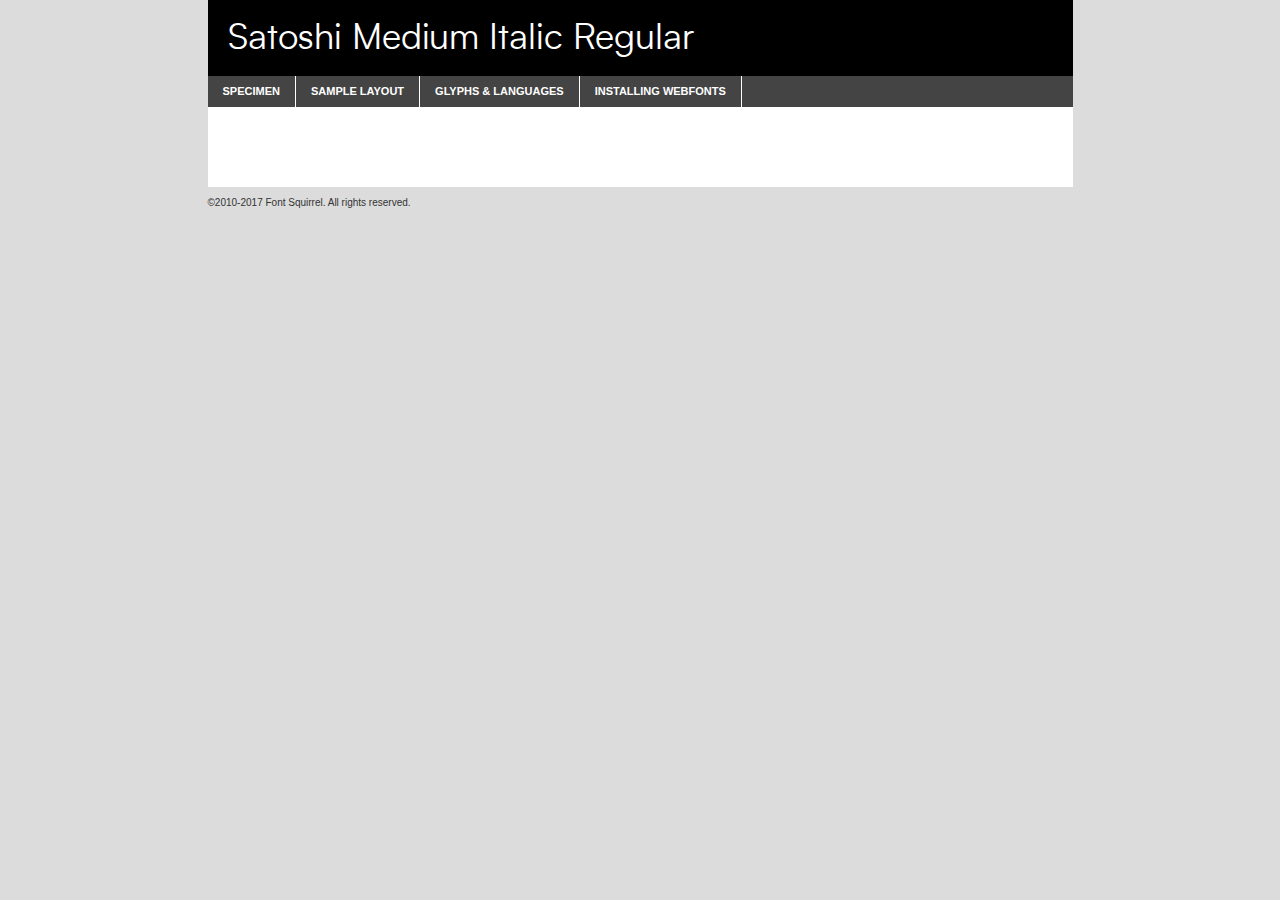
<file: assets/segoe-ui/satoshi-mediumitalic-demo.html>
<!DOCTYPE html PUBLIC "-//W3C//DTD XHTML 1.0 Transitional//EN"
        "http://www.w3.org/TR/xhtml1/DTD/xhtml1-transitional.dtd">

<html xmlns="http://www.w3.org/1999/xhtml" xml:lang="en" lang="en">
<head>
    <meta http-equiv="Content-Type" content="text/html; charset=utf-8"/>
    <script src="http://ajax.googleapis.com/ajax/libs/jquery/1.7.2/jquery.min.js" type="text/javascript" charset="utf-8"></script>
    <script type="text/javascript">
		(function($) {
			$.fn.easyTabs = function(option) {
				var param = jQuery.extend({ fadeSpeed: 'fast', defaultContent: 1, activeClass: 'active' }, option);
				$(this).each(function() {
					var thisId = '#' + this.id;
					if ( param.defaultContent == '' )
					{
						param.defaultContent = 1;
					}
					if ( typeof param.defaultContent == 'number' )
					{
						var defaultTab = $(thisId + ' .tabs li:eq(' + (param.defaultContent - 1) + ') a').attr('href').substr(1);
					}
					else
					{
						var defaultTab = param.defaultContent;
					}
					$(thisId + ' .tabs li a').each(function() {
						var tabToHide = $(this).attr('href').substr(1);
						$('#' + tabToHide).addClass('easytabs-tab-content');
					});
					hideAll();
					changeContent(defaultTab);

					function hideAll() {$(thisId + ' .easytabs-tab-content').hide();}

					function changeContent(tabId)
					{
						hideAll();
						$(thisId + ' .tabs li').removeClass(param.activeClass);
						$(thisId + ' .tabs li a[href=#' + tabId + ']').closest('li').addClass(param.activeClass);
						if ( param.fadeSpeed != 'none' )
						{
							$(thisId + ' #' + tabId).fadeIn(param.fadeSpeed);
						}
						else
						{
							$(thisId + ' #' + tabId).show();
						}
					}

					$(thisId + ' .tabs li').click(function() {
						var tabId = $(this).find('a').attr('href').substr(1);
						changeContent(tabId);
						return false;
					});
				});
			}
		})(jQuery);
    </script>
    <link rel="stylesheet" href="specimen_files/specimen_stylesheet.css" type="text/css" charset="utf-8"/>
    <link rel="stylesheet" href="stylesheet.css" type="text/css" charset="utf-8"/>

    <style type="text/css">
        		body {
			font-family: 'satoshi';
        		}

            </style>

    <title>Satoshi Medium Italic Regular Specimen</title>


    <script type="text/javascript" charset="utf-8">
		$(document).ready(function() {
			$('#container').easyTabs({ defaultContent: 1 });
		});
    </script>
</head>

<body>
<div id="container">
    <div id="header">
		Satoshi Medium Italic Regular    </div>
    <ul class="tabs">
        <li><a href="#specimen">Specimen</a></li>
        <li><a href="#layout">Sample Layout</a></li>
		        <li><a href="#glyphs">Glyphs &amp; Languages</a></li>
        <li><a href="#installing">Installing Webfonts</a></li>

    </ul>

    <div id="main_content">


        <div id="specimen">

            <div class="section">
                <div class="grid12 firstcol">
                    <div class="huge">AaBb</div>
                </div>
            </div>

            <div class="section">
                <div class="glyph_range">A&#x200B;B&#x200b;C&#x200b;D&#x200b;E&#x200b;F&#x200b;G&#x200b;H&#x200b;I&#x200b;J&#x200b;K&#x200b;L&#x200b;M&#x200b;N&#x200b;O&#x200b;P&#x200b;Q&#x200b;R&#x200b;S&#x200b;T&#x200b;U&#x200b;V&#x200b;W&#x200b;X&#x200b;Y&#x200b;Z&#x200b;a&#x200b;b&#x200b;c&#x200b;d&#x200b;e&#x200b;f&#x200b;g&#x200b;h&#x200b;i&#x200b;j&#x200b;k&#x200b;l&#x200b;m&#x200b;n&#x200b;o&#x200b;p&#x200b;q&#x200b;r&#x200b;s&#x200b;t&#x200b;u&#x200b;v&#x200b;w&#x200b;x&#x200b;y&#x200b;z&#x200b;1&#x200b;2&#x200b;3&#x200b;4&#x200b;5&#x200b;6&#x200b;7&#x200b;8&#x200b;9&#x200b;0&#x200b;&amp;&#x200b;.&#x200b;,&#x200b;?&#x200b;!&#x200b;&#64;&#x200b;(&#x200b;)&#x200b;#&#x200b;$&#x200b;%&#x200b;*&#x200b;+&#x200b;-&#x200b;=&#x200b;:&#x200b;;</div>
            </div>
            <div class="section">
                <div class="grid12 firstcol">
                    <table class="sample_table">
                        <tr>
                            <td>10</td>
                            <td class="size10">abcdefghijklmnopqrstuvwxyzABCDEFGHIJKLMNOPQRSTUVWXYZ0123456789abcdefghijklmnopqrstuvwxyzABCDEFGHIJKLMNOPQRSTUVWXYZ0123456789abcdefghijklmnopqrstuvwxyzABCDEFGHIJKLMNOPQRSTUVWXYZ</td>
                        </tr>
                        <tr>
                            <td>11</td>
                            <td class="size11">abcdefghijklmnopqrstuvwxyzABCDEFGHIJKLMNOPQRSTUVWXYZ0123456789abcdefghijklmnopqrstuvwxyzABCDEFGHIJKLMNOPQRSTUVWXYZ0123456789abcdefghijklmnopqrstuvwxyzABCDEFGHIJKLMNOPQRSTUVWXYZ</td>
                        </tr>
                        <tr>
                            <td>12</td>
                            <td class="size12">abcdefghijklmnopqrstuvwxyzABCDEFGHIJKLMNOPQRSTUVWXYZ0123456789abcdefghijklmnopqrstuvwxyzABCDEFGHIJKLMNOPQRSTUVWXYZ0123456789abcdefghijklmnopqrstuvwxyzABCDEFGHIJKLMNOPQRSTUVWXYZ</td>
                        </tr>
                        <tr>
                            <td>13</td>
                            <td class="size13">abcdefghijklmnopqrstuvwxyzABCDEFGHIJKLMNOPQRSTUVWXYZ0123456789abcdefghijklmnopqrstuvwxyzABCDEFGHIJKLMNOPQRSTUVWXYZ0123456789abcdefghijklmnopqrstuvwxyzABCDEFGHIJKLMNOPQRSTUVWXYZ</td>
                        </tr>
                        <tr>
                            <td>14</td>
                            <td class="size14">abcdefghijklmnopqrstuvwxyzABCDEFGHIJKLMNOPQRSTUVWXYZ0123456789abcdefghijklmnopqrstuvwxyzABCDEFGHIJKLMNOPQRSTUVWXYZ0123456789abcdefghijklmnopqrstuvwxyzABCDEFGHIJKLMNOPQRSTUVWXYZ</td>
                        </tr>
                        <tr>
                            <td>16</td>
                            <td class="size16">abcdefghijklmnopqrstuvwxyzABCDEFGHIJKLMNOPQRSTUVWXYZ0123456789abcdefghijklmnopqrstuvwxyzABCDEFGHIJKLMNOPQRSTUVWXYZ</td>
                        </tr>
                        <tr>
                            <td>18</td>
                            <td class="size18">abcdefghijklmnopqrstuvwxyzABCDEFGHIJKLMNOPQRSTUVWXYZ0123456789abcdefghijklmnopqrstuvwxyzABCDEFGHIJKLMNOPQRSTUVWXYZ</td>
                        </tr>
                        <tr>
                            <td>20</td>
                            <td class="size20">abcdefghijklmnopqrstuvwxyzABCDEFGHIJKLMNOPQRSTUVWXYZ0123456789abcdefghijklmnopqrstuvwxyzABCDEFGHIJKLMNOPQRSTUVWXYZ</td>
                        </tr>
                        <tr>
                            <td>24</td>
                            <td class="size24">abcdefghijklmnopqrstuvwxyzABCDEFGHIJKLMNOPQRSTUVWXYZ0123456789abcdefghijklmnopqrstuvwxyzABCDEFGHIJKLMNOPQRSTUVWXYZ</td>
                        </tr>
                        <tr>
                            <td>30</td>
                            <td class="size30">abcdefghijklmnopqrstuvwxyzABCDEFGHIJKLMNOPQRSTUVWXYZ0123456789abcdefghijklmnopqrstuvwxyzABCDEFGHIJKLMNOPQRSTUVWXYZ</td>
                        </tr>
                        <tr>
                            <td>36</td>
                            <td class="size36">abcdefghijklmnopqrstuvwxyzABCDEFGHIJKLMNOPQRSTUVWXYZ0123456789abcdefghijklmnopqrstuvwxyzABCDEFGHIJKLMNOPQRSTUVWXYZ</td>
                        </tr>
                        <tr>
                            <td>48</td>
                            <td class="size48">abcdefghijklmnopqrstuvwxyzABCDEFGHIJKLMNOPQRSTUVWXYZ0123456789abcdefghijklmnopqrstuvwxyzABCDEFGHIJKLMNOPQRSTUVWXYZ</td>
                        </tr>
                        <tr>
                            <td>60</td>
                            <td class="size60">abcdefghijklmnopqrstuvwxyzABCDEFGHIJKLMNOPQRSTUVWXYZ0123456789abcdefghijklmnopqrstuvwxyzABCDEFGHIJKLMNOPQRSTUVWXYZ</td>
                        </tr>
                        <tr>
                            <td>72</td>
                            <td class="size72">abcdefghijklmnopqrstuvwxyzABCDEFGHIJKLMNOPQRSTUVWXYZ0123456789abcdefghijklmnopqrstuvwxyzABCDEFGHIJKLMNOPQRSTUVWXYZ</td>
                        </tr>
                        <tr>
                            <td>90</td>
                            <td class="size90">abcdefghijklmnopqrstuvwxyzABCDEFGHIJKLMNOPQRSTUVWXYZ0123456789abcdefghijklmnopqrstuvwxyzABCDEFGHIJKLMNOPQRSTUVWXYZ</td>
                        </tr>
                    </table>

                </div>

            </div>


            <div class="section" id="bodycomparison">


                <div id="xheight">
                    <div class="fontbody">&#x25FC;&#x25FC;&#x25FC;&#x25FC;&#x25FC;&#x25FC;&#x25FC;&#x25FC;&#x25FC;&#x25FC;&#x25FC;&#x25FC;&#x25FC;&#x25FC;&#x25FC;&#x25FC;&#x25FC;&#x25FC;&#x25FC;&#x25FC;&#x25FC;&#x25FC;&#x25FC;&#x25FC;&#x25FC;&#x25FC;&#x25FC;&#x25FC;&#x25FC;&#x25FC;&#x25FC;&#x25FC;&#x25FC;&#x25FC;&#x25FC;&#x25FC;&#x25FC;&#x25FC;&#x25FC;&#x25FC;&#x25FC;&#x25FC;&#x25FC;&#x25FC;&#x25FC;&#x25FC;&#x25FC;&#x25FC;&#x25FC;&#x25FC;&#x25FC;&#x25FC;&#x25FC;&#x25FC;&#x25FC;&#x25FC;&#x25FC;&#x25FC;&#x25FC;&#x25FC;&#x25FC;&#x25FC;&#x25FC;&#x25FC;&#x25FC;&#x25FC;&#x25FC;&#x25FC;&#x25FC;&#x25FC;&#x25FC;&#x25FC;&#x25FC;&#x25FC;&#x25FC;&#x25FC;&#x25FC;&#x25FC;&#x25FC;&#x25FC;&#x25FC;&#x25FC;&#x25FC;&#x25FC;&#x25FC;&#x25FC;&#x25FC;&#x25FC;&#x25FC;&#x25FC;&#x25FC;&#x25FC;&#x25FC;&#x25FC;&#x25FC;&#x25FC;&#x25FC;&#x25FC;&#x25FC;body</div>
                    <div class="arialbody">body</div>
                    <div class="verdanabody">body</div>
                    <div class="georgiabody">body</div>
                </div>
                <div class="fontbody" style="z-index:1">
                    body<span>Satoshi Medium Italic Regular</span>
                </div>
                <div class="arialbody" style="z-index:1">
                    body<span>Arial</span>
                </div>
                <div class="verdanabody" style="z-index:1">
                    body<span>Verdana</span>
                </div>
                <div class="georgiabody" style="z-index:1">
                    body<span>Georgia</span>
                </div>


            </div>


            <div class="section psample psample_row1" id="">

                <div class="grid2 firstcol">
                    <p class="size10"><span>10.</span>Aenean lacinia bibendum nulla sed consectetur. Fusce dapibus, tellus ac cursus commodo, tortor mauris condimentum nibh, ut fermentum massa justo sit amet risus. Nullam id dolor id nibh ultricies vehicula ut id elit. Cum sociis natoque penatibus et magnis dis parturient montes, nascetur ridiculus mus. Nulla vitae elit libero, a pharetra augue.</p>

                </div>
                <div class="grid3">
                    <p class="size11"><span>11.</span>Aenean lacinia bibendum nulla sed consectetur. Fusce dapibus, tellus ac cursus commodo, tortor mauris condimentum nibh, ut fermentum massa justo sit amet risus. Nullam id dolor id nibh ultricies vehicula ut id elit. Cum sociis natoque penatibus et magnis dis parturient montes, nascetur ridiculus mus. Nulla vitae elit libero, a pharetra augue.</p>

                </div>
                <div class="grid3">
                    <p class="size12"><span>12.</span>Aenean lacinia bibendum nulla sed consectetur. Fusce dapibus, tellus ac cursus commodo, tortor mauris condimentum nibh, ut fermentum massa justo sit amet risus. Nullam id dolor id nibh ultricies vehicula ut id elit. Cum sociis natoque penatibus et magnis dis parturient montes, nascetur ridiculus mus. Nulla vitae elit libero, a pharetra augue.</p>

                </div>
                <div class="grid4">
                    <p class="size13"><span>13.</span>Aenean lacinia bibendum nulla sed consectetur. Fusce dapibus, tellus ac cursus commodo, tortor mauris condimentum nibh, ut fermentum massa justo sit amet risus. Nullam id dolor id nibh ultricies vehicula ut id elit. Cum sociis natoque penatibus et magnis dis parturient montes, nascetur ridiculus mus. Nulla vitae elit libero, a pharetra augue.</p>

                </div>
                <div class="white_blend"></div>

            </div>
            <div class="section psample psample_row2" id="">
                <div class="grid3 firstcol">
                    <p class="size14"><span>14.</span>Aenean lacinia bibendum nulla sed consectetur. Fusce dapibus, tellus ac cursus commodo, tortor mauris condimentum nibh, ut fermentum massa justo sit amet risus. Nullam id dolor id nibh ultricies vehicula ut id elit. Cum sociis natoque penatibus et magnis dis parturient montes, nascetur ridiculus mus. Nulla vitae elit libero, a pharetra augue.</p>

                </div>
                <div class="grid4">
                    <p class="size16"><span>16.</span>Aenean lacinia bibendum nulla sed consectetur. Fusce dapibus, tellus ac cursus commodo, tortor mauris condimentum nibh, ut fermentum massa justo sit amet risus. Nullam id dolor id nibh ultricies vehicula ut id elit. Cum sociis natoque penatibus et magnis dis parturient montes, nascetur ridiculus mus. Nulla vitae elit libero, a pharetra augue.</p>

                </div>
                <div class="grid5">
                    <p class="size18"><span>18.</span>Aenean lacinia bibendum nulla sed consectetur. Fusce dapibus, tellus ac cursus commodo, tortor mauris condimentum nibh, ut fermentum massa justo sit amet risus. Nullam id dolor id nibh ultricies vehicula ut id elit. Cum sociis natoque penatibus et magnis dis parturient montes, nascetur ridiculus mus. Nulla vitae elit libero, a pharetra augue.</p>

                </div>

                <div class="white_blend"></div>

            </div>

            <div class="section psample psample_row3" id="">
                <div class="grid5 firstcol">
                    <p class="size20"><span>20.</span>Aenean lacinia bibendum nulla sed consectetur. Fusce dapibus, tellus ac cursus commodo, tortor mauris condimentum nibh, ut fermentum massa justo sit amet risus. Nullam id dolor id nibh ultricies vehicula ut id elit. Cum sociis natoque penatibus et magnis dis parturient montes, nascetur ridiculus mus. Nulla vitae elit libero, a pharetra augue.</p>
                </div>
                <div class="grid7">
                    <p class="size24"><span>24.</span>Aenean lacinia bibendum nulla sed consectetur. Fusce dapibus, tellus ac cursus commodo, tortor mauris condimentum nibh, ut fermentum massa justo sit amet risus. Nullam id dolor id nibh ultricies vehicula ut id elit. Cum sociis natoque penatibus et magnis dis parturient montes, nascetur ridiculus mus. Nulla vitae elit libero, a pharetra augue.</p>
                </div>

                <div class="white_blend"></div>

            </div>

            <div class="section psample psample_row4" id="">
                <div class="grid12 firstcol">
                    <p class="size30"><span>30.</span>Aenean lacinia bibendum nulla sed consectetur. Fusce dapibus, tellus ac cursus commodo, tortor mauris condimentum nibh, ut fermentum massa justo sit amet risus. Nullam id dolor id nibh ultricies vehicula ut id elit. Cum sociis natoque penatibus et magnis dis parturient montes, nascetur ridiculus mus. Nulla vitae elit libero, a pharetra augue.</p>
                </div>
                <div class="white_blend"></div>

            </div>


            <div class="section psample psample_row1 fullreverse">
                <div class="grid2 firstcol">
                    <p class="size10"><span>10.</span>Aenean lacinia bibendum nulla sed consectetur. Fusce dapibus, tellus ac cursus commodo, tortor mauris condimentum nibh, ut fermentum massa justo sit amet risus. Nullam id dolor id nibh ultricies vehicula ut id elit. Cum sociis natoque penatibus et magnis dis parturient montes, nascetur ridiculus mus. Nulla vitae elit libero, a pharetra augue.</p>

                </div>
                <div class="grid3">
                    <p class="size11"><span>11.</span>Aenean lacinia bibendum nulla sed consectetur. Fusce dapibus, tellus ac cursus commodo, tortor mauris condimentum nibh, ut fermentum massa justo sit amet risus. Nullam id dolor id nibh ultricies vehicula ut id elit. Cum sociis natoque penatibus et magnis dis parturient montes, nascetur ridiculus mus. Nulla vitae elit libero, a pharetra augue.</p>

                </div>
                <div class="grid3">
                    <p class="size12"><span>12.</span>Aenean lacinia bibendum nulla sed consectetur. Fusce dapibus, tellus ac cursus commodo, tortor mauris condimentum nibh, ut fermentum massa justo sit amet risus. Nullam id dolor id nibh ultricies vehicula ut id elit. Cum sociis natoque penatibus et magnis dis parturient montes, nascetur ridiculus mus. Nulla vitae elit libero, a pharetra augue.</p>

                </div>
                <div class="grid4">
                    <p class="size13"><span>13.</span>Aenean lacinia bibendum nulla sed consectetur. Fusce dapibus, tellus ac cursus commodo, tortor mauris condimentum nibh, ut fermentum massa justo sit amet risus. Nullam id dolor id nibh ultricies vehicula ut id elit. Cum sociis natoque penatibus et magnis dis parturient montes, nascetur ridiculus mus. Nulla vitae elit libero, a pharetra augue.</p>

                </div>
                <div class="black_blend"></div>

            </div>

            <div class="section psample psample_row2 fullreverse">
                <div class="grid3 firstcol">
                    <p class="size14"><span>14.</span>Aenean lacinia bibendum nulla sed consectetur. Fusce dapibus, tellus ac cursus commodo, tortor mauris condimentum nibh, ut fermentum massa justo sit amet risus. Nullam id dolor id nibh ultricies vehicula ut id elit. Cum sociis natoque penatibus et magnis dis parturient montes, nascetur ridiculus mus. Nulla vitae elit libero, a pharetra augue.</p>

                </div>
                <div class="grid4">
                    <p class="size16"><span>16.</span>Aenean lacinia bibendum nulla sed consectetur. Fusce dapibus, tellus ac cursus commodo, tortor mauris condimentum nibh, ut fermentum massa justo sit amet risus. Nullam id dolor id nibh ultricies vehicula ut id elit. Cum sociis natoque penatibus et magnis dis parturient montes, nascetur ridiculus mus. Nulla vitae elit libero, a pharetra augue.</p>

                </div>
                <div class="grid5">
                    <p class="size18"><span>18.</span>Aenean lacinia bibendum nulla sed consectetur. Fusce dapibus, tellus ac cursus commodo, tortor mauris condimentum nibh, ut fermentum massa justo sit amet risus. Nullam id dolor id nibh ultricies vehicula ut id elit. Cum sociis natoque penatibus et magnis dis parturient montes, nascetur ridiculus mus. Nulla vitae elit libero, a pharetra augue.</p>

                </div>
                <div class="black_blend"></div>

            </div>

            <div class="section psample fullreverse psample_row3" id="">
                <div class="grid5 firstcol">
                    <p class="size20"><span>20.</span>Aenean lacinia bibendum nulla sed consectetur. Fusce dapibus, tellus ac cursus commodo, tortor mauris condimentum nibh, ut fermentum massa justo sit amet risus. Nullam id dolor id nibh ultricies vehicula ut id elit. Cum sociis natoque penatibus et magnis dis parturient montes, nascetur ridiculus mus. Nulla vitae elit libero, a pharetra augue.</p>
                </div>
                <div class="grid7">
                    <p class="size24"><span>24.</span>Aenean lacinia bibendum nulla sed consectetur. Fusce dapibus, tellus ac cursus commodo, tortor mauris condimentum nibh, ut fermentum massa justo sit amet risus. Nullam id dolor id nibh ultricies vehicula ut id elit. Cum sociis natoque penatibus et magnis dis parturient montes, nascetur ridiculus mus. Nulla vitae elit libero, a pharetra augue.</p>
                </div>

                <div class="black_blend"></div>

            </div>

            <div class="section psample fullreverse psample_row4" id="" style="border-bottom: 20px #000 solid;">
                <div class="grid12 firstcol">
                    <p class="size30"><span>30.</span>Aenean lacinia bibendum nulla sed consectetur. Fusce dapibus, tellus ac cursus commodo, tortor mauris condimentum nibh, ut fermentum massa justo sit amet risus. Nullam id dolor id nibh ultricies vehicula ut id elit. Cum sociis natoque penatibus et magnis dis parturient montes, nascetur ridiculus mus. Nulla vitae elit libero, a pharetra augue.</p>
                </div>
                <div class="black_blend"></div>

            </div>


        </div>

        <div id="layout">

            <div class="section">

                <div class="grid12 firstcol">
                    <h1>Lorem Ipsum Dolor</h1>
                    <h2>Etiam porta sem malesuada magna mollis euismod</h2>

                    <p class="byline">By <a href="#link">Aenean Lacinia</a></p>
                </div>
            </div>
            <div class="section">
                <div class="grid8 firstcol">
                    <p class="large">Donec sed odio dui. Morbi leo risus, porta ac consectetur ac, vestibulum at eros. Fusce dapibus, tellus ac cursus commodo, tortor mauris condimentum nibh, ut fermentum massa justo sit amet risus. </p>


                    <h3>Pellentesque ornare sem</h3>

                    <p>Maecenas sed diam eget risus varius blandit sit amet non magna. Maecenas faucibus mollis interdum. Donec ullamcorper nulla non metus auctor fringilla. Nullam id dolor id nibh ultricies vehicula ut id elit. Nullam id dolor id nibh ultricies vehicula ut id elit. </p>

                    <p>Aenean eu leo quam. Pellentesque ornare sem lacinia quam venenatis vestibulum. Lorem ipsum dolor sit amet, consectetur adipiscing elit. Cum sociis natoque penatibus et magnis dis parturient montes, nascetur ridiculus mus. </p>

                    <p>Nulla vitae elit libero, a pharetra augue. Praesent commodo cursus magna, vel scelerisque nisl consectetur et. Aenean lacinia bibendum nulla sed consectetur. </p>

                    <p>Nullam quis risus eget urna mollis ornare vel eu leo. Nullam quis risus eget urna mollis ornare vel eu leo. Maecenas sed diam eget risus varius blandit sit amet non magna. Donec ullamcorper nulla non metus auctor fringilla. </p>

                    <h3>Cras mattis consectetur</h3>

                    <p>Aenean eu leo quam. Pellentesque ornare sem lacinia quam venenatis vestibulum. Aenean lacinia bibendum nulla sed consectetur. Integer posuere erat a ante venenatis dapibus posuere velit aliquet. Cras mattis consectetur purus sit amet fermentum. </p>

                    <p>Nullam id dolor id nibh ultricies vehicula ut id elit. Nullam quis risus eget urna mollis ornare vel eu leo. Cras mattis consectetur purus sit amet fermentum.</p>
                </div>

                <div class="grid4 sidebar">

                    <div class="box reverse">
                        <p class="last">Nullam quis risus eget urna mollis ornare vel eu leo. Donec ullamcorper nulla non metus auctor fringilla. Cras mattis consectetur purus sit amet fermentum. Sed posuere consectetur est at lobortis. Lorem ipsum dolor sit amet, consectetur adipiscing elit. </p>
                    </div>

                    <p class="caption">Maecenas sed diam eget risus varius.</p>

                    <p>Vestibulum id ligula porta felis euismod semper. Integer posuere erat a ante venenatis dapibus posuere velit aliquet. Vestibulum id ligula porta felis euismod semper. Sed posuere consectetur est at lobortis. Maecenas sed diam eget risus varius blandit sit amet non magna. Fusce dapibus, tellus ac cursus commodo, tortor mauris condimentum nibh, ut fermentum massa justo sit amet risus. </p>


                    <p>Duis mollis, est non commodo luctus, nisi erat porttitor ligula, eget lacinia odio sem nec elit. Aenean lacinia bibendum nulla sed consectetur. Vivamus sagittis lacus vel augue laoreet rutrum faucibus dolor auctor. Aenean lacinia bibendum nulla sed consectetur. Nullam quis risus eget urna mollis ornare vel eu leo. </p>

                    <p>Praesent commodo cursus magna, vel scelerisque nisl consectetur et. Donec ullamcorper nulla non metus auctor fringilla. Maecenas faucibus mollis interdum. Fusce dapibus, tellus ac cursus commodo, tortor mauris condimentum nibh, ut fermentum massa justo sit amet risus. </p>

                </div>
            </div>

        </div>


		

        <div id="glyphs">
            <div class="section">
                <div class="grid12 firstcol">

                    <h1>Language Support</h1>
                    <p>The subset of Satoshi Medium Italic Regular in this kit supports the following languages:<br/>

						Albanian, Basque, Breton, Chamorro, Danish, Dutch, English, Faroese, Finnish, French, Frisian, Galician, German, Icelandic, Italian, Malagasy, Norwegian, Portuguese, Spanish, Alsatian, Aragonese, Arapaho, Arrernte, Asturian, Aymara, Bislama, Cebuano, Corsican, Fijian, French_creole, Genoese, Gilbertese, Greenlandic, Haitian_creole, Hiligaynon, Hmong, Hopi, Ibanag, Iloko_ilokano, Indonesian, Interglossa_glosa, Interlingua, Irish_gaelic, Jerriais, Lojban, Lombard, Luxembourgeois, Manx, Mohawk, Norfolk_pitcairnese, Occitan, Oromo, Pangasinan, Papiamento, Piedmontese, Potawatomi, Rhaeto-romance, Romansh, Rotokas, Sami_lule, Samoan, Sardinian, Scots_gaelic, Seychelles_creole, Shona, Sicilian, Somali, Southern_ndebele, Swahili, Swati_swazi, Tagalog_filipino_pilipino, Tetum, Tok_pisin, Uyghur_latinized, Volapuk, Walloon, Warlpiri, Xhosa, Yapese, Zulu, Latinbasic, Ubasic, Demo                    </p>
                    <h1>Glyph Chart</h1>
                    <p>The subset of Satoshi Medium Italic Regular in this kit includes all the glyphs listed below. Unicode entities are included above each glyph to help you insert individual characters into your layout.</p>
                    <div id="glyph_chart">

																				                                <div><p>&amp;#32;</p>&#32;</div>
																				                                <div><p>&amp;#33;</p>&#33;</div>
																				                                <div><p>&amp;#34;</p>&#34;</div>
																				                                <div><p>&amp;#35;</p>&#35;</div>
																				                                <div><p>&amp;#36;</p>&#36;</div>
																				                                <div><p>&amp;#37;</p>&#37;</div>
																				                                <div><p>&amp;#38;</p>&#38;</div>
																				                                <div><p>&amp;#39;</p>&#39;</div>
																				                                <div><p>&amp;#40;</p>&#40;</div>
																				                                <div><p>&amp;#41;</p>&#41;</div>
																				                                <div><p>&amp;#42;</p>&#42;</div>
																				                                <div><p>&amp;#43;</p>&#43;</div>
																				                                <div><p>&amp;#44;</p>&#44;</div>
																				                                <div><p>&amp;#45;</p>&#45;</div>
																				                                <div><p>&amp;#46;</p>&#46;</div>
																				                                <div><p>&amp;#47;</p>&#47;</div>
																				                                <div><p>&amp;#48;</p>&#48;</div>
																				                                <div><p>&amp;#49;</p>&#49;</div>
																				                                <div><p>&amp;#50;</p>&#50;</div>
																				                                <div><p>&amp;#51;</p>&#51;</div>
																				                                <div><p>&amp;#52;</p>&#52;</div>
																				                                <div><p>&amp;#53;</p>&#53;</div>
																				                                <div><p>&amp;#54;</p>&#54;</div>
																				                                <div><p>&amp;#55;</p>&#55;</div>
																				                                <div><p>&amp;#56;</p>&#56;</div>
																				                                <div><p>&amp;#57;</p>&#57;</div>
																				                                <div><p>&amp;#58;</p>&#58;</div>
																				                                <div><p>&amp;#59;</p>&#59;</div>
																				                                <div><p>&amp;#60;</p>&#60;</div>
																				                                <div><p>&amp;#61;</p>&#61;</div>
																				                                <div><p>&amp;#62;</p>&#62;</div>
																				                                <div><p>&amp;#63;</p>&#63;</div>
																				                                <div><p>&amp;#64;</p>&#64;</div>
																				                                <div><p>&amp;#65;</p>&#65;</div>
																				                                <div><p>&amp;#66;</p>&#66;</div>
																				                                <div><p>&amp;#67;</p>&#67;</div>
																				                                <div><p>&amp;#68;</p>&#68;</div>
																				                                <div><p>&amp;#69;</p>&#69;</div>
																				                                <div><p>&amp;#70;</p>&#70;</div>
																				                                <div><p>&amp;#71;</p>&#71;</div>
																				                                <div><p>&amp;#72;</p>&#72;</div>
																				                                <div><p>&amp;#73;</p>&#73;</div>
																				                                <div><p>&amp;#74;</p>&#74;</div>
																				                                <div><p>&amp;#75;</p>&#75;</div>
																				                                <div><p>&amp;#76;</p>&#76;</div>
																				                                <div><p>&amp;#77;</p>&#77;</div>
																				                                <div><p>&amp;#78;</p>&#78;</div>
																				                                <div><p>&amp;#79;</p>&#79;</div>
																				                                <div><p>&amp;#80;</p>&#80;</div>
																				                                <div><p>&amp;#81;</p>&#81;</div>
																				                                <div><p>&amp;#82;</p>&#82;</div>
																				                                <div><p>&amp;#83;</p>&#83;</div>
																				                                <div><p>&amp;#84;</p>&#84;</div>
																				                                <div><p>&amp;#85;</p>&#85;</div>
																				                                <div><p>&amp;#86;</p>&#86;</div>
																				                                <div><p>&amp;#87;</p>&#87;</div>
																				                                <div><p>&amp;#88;</p>&#88;</div>
																				                                <div><p>&amp;#89;</p>&#89;</div>
																				                                <div><p>&amp;#90;</p>&#90;</div>
																				                                <div><p>&amp;#91;</p>&#91;</div>
																				                                <div><p>&amp;#92;</p>&#92;</div>
																				                                <div><p>&amp;#93;</p>&#93;</div>
																				                                <div><p>&amp;#94;</p>&#94;</div>
																				                                <div><p>&amp;#95;</p>&#95;</div>
																				                                <div><p>&amp;#96;</p>&#96;</div>
																				                                <div><p>&amp;#97;</p>&#97;</div>
																				                                <div><p>&amp;#98;</p>&#98;</div>
																				                                <div><p>&amp;#99;</p>&#99;</div>
																				                                <div><p>&amp;#100;</p>&#100;</div>
																				                                <div><p>&amp;#101;</p>&#101;</div>
																				                                <div><p>&amp;#102;</p>&#102;</div>
																				                                <div><p>&amp;#103;</p>&#103;</div>
																				                                <div><p>&amp;#104;</p>&#104;</div>
																				                                <div><p>&amp;#105;</p>&#105;</div>
																				                                <div><p>&amp;#106;</p>&#106;</div>
																				                                <div><p>&amp;#107;</p>&#107;</div>
																				                                <div><p>&amp;#108;</p>&#108;</div>
																				                                <div><p>&amp;#109;</p>&#109;</div>
																				                                <div><p>&amp;#110;</p>&#110;</div>
																				                                <div><p>&amp;#111;</p>&#111;</div>
																				                                <div><p>&amp;#112;</p>&#112;</div>
																				                                <div><p>&amp;#113;</p>&#113;</div>
																				                                <div><p>&amp;#114;</p>&#114;</div>
																				                                <div><p>&amp;#115;</p>&#115;</div>
																				                                <div><p>&amp;#116;</p>&#116;</div>
																				                                <div><p>&amp;#117;</p>&#117;</div>
																				                                <div><p>&amp;#118;</p>&#118;</div>
																				                                <div><p>&amp;#119;</p>&#119;</div>
																				                                <div><p>&amp;#120;</p>&#120;</div>
																				                                <div><p>&amp;#121;</p>&#121;</div>
																				                                <div><p>&amp;#122;</p>&#122;</div>
																				                                <div><p>&amp;#123;</p>&#123;</div>
																				                                <div><p>&amp;#124;</p>&#124;</div>
																				                                <div><p>&amp;#125;</p>&#125;</div>
																				                                <div><p>&amp;#126;</p>&#126;</div>
																				                                <div><p>&amp;#160;</p>&#160;</div>
																				                                <div><p>&amp;#161;</p>&#161;</div>
																				                                <div><p>&amp;#162;</p>&#162;</div>
																				                                <div><p>&amp;#163;</p>&#163;</div>
																				                                <div><p>&amp;#164;</p>&#164;</div>
																				                                <div><p>&amp;#165;</p>&#165;</div>
																				                                <div><p>&amp;#166;</p>&#166;</div>
																				                                <div><p>&amp;#167;</p>&#167;</div>
																				                                <div><p>&amp;#168;</p>&#168;</div>
																				                                <div><p>&amp;#169;</p>&#169;</div>
																				                                <div><p>&amp;#171;</p>&#171;</div>
																				                                <div><p>&amp;#172;</p>&#172;</div>
																				                                <div><p>&amp;#173;</p>&#173;</div>
																				                                <div><p>&amp;#174;</p>&#174;</div>
																				                                <div><p>&amp;#175;</p>&#175;</div>
																				                                <div><p>&amp;#176;</p>&#176;</div>
																				                                <div><p>&amp;#177;</p>&#177;</div>
																				                                <div><p>&amp;#178;</p>&#178;</div>
																				                                <div><p>&amp;#179;</p>&#179;</div>
																				                                <div><p>&amp;#180;</p>&#180;</div>
																				                                <div><p>&amp;#181;</p>&#181;</div>
																				                                <div><p>&amp;#182;</p>&#182;</div>
																				                                <div><p>&amp;#183;</p>&#183;</div>
																				                                <div><p>&amp;#184;</p>&#184;</div>
																				                                <div><p>&amp;#185;</p>&#185;</div>
																				                                <div><p>&amp;#187;</p>&#187;</div>
																				                                <div><p>&amp;#188;</p>&#188;</div>
																				                                <div><p>&amp;#189;</p>&#189;</div>
																				                                <div><p>&amp;#190;</p>&#190;</div>
																				                                <div><p>&amp;#191;</p>&#191;</div>
																				                                <div><p>&amp;#192;</p>&#192;</div>
																				                                <div><p>&amp;#193;</p>&#193;</div>
																				                                <div><p>&amp;#194;</p>&#194;</div>
																				                                <div><p>&amp;#195;</p>&#195;</div>
																				                                <div><p>&amp;#196;</p>&#196;</div>
																				                                <div><p>&amp;#197;</p>&#197;</div>
																				                                <div><p>&amp;#198;</p>&#198;</div>
																				                                <div><p>&amp;#199;</p>&#199;</div>
																				                                <div><p>&amp;#200;</p>&#200;</div>
																				                                <div><p>&amp;#201;</p>&#201;</div>
																				                                <div><p>&amp;#202;</p>&#202;</div>
																				                                <div><p>&amp;#203;</p>&#203;</div>
																				                                <div><p>&amp;#204;</p>&#204;</div>
																				                                <div><p>&amp;#205;</p>&#205;</div>
																				                                <div><p>&amp;#206;</p>&#206;</div>
																				                                <div><p>&amp;#207;</p>&#207;</div>
																				                                <div><p>&amp;#208;</p>&#208;</div>
																				                                <div><p>&amp;#209;</p>&#209;</div>
																				                                <div><p>&amp;#210;</p>&#210;</div>
																				                                <div><p>&amp;#211;</p>&#211;</div>
																				                                <div><p>&amp;#212;</p>&#212;</div>
																				                                <div><p>&amp;#213;</p>&#213;</div>
																				                                <div><p>&amp;#214;</p>&#214;</div>
																				                                <div><p>&amp;#215;</p>&#215;</div>
																				                                <div><p>&amp;#216;</p>&#216;</div>
																				                                <div><p>&amp;#217;</p>&#217;</div>
																				                                <div><p>&amp;#218;</p>&#218;</div>
																				                                <div><p>&amp;#219;</p>&#219;</div>
																				                                <div><p>&amp;#220;</p>&#220;</div>
																				                                <div><p>&amp;#221;</p>&#221;</div>
																				                                <div><p>&amp;#222;</p>&#222;</div>
																				                                <div><p>&amp;#223;</p>&#223;</div>
																				                                <div><p>&amp;#224;</p>&#224;</div>
																				                                <div><p>&amp;#225;</p>&#225;</div>
																				                                <div><p>&amp;#226;</p>&#226;</div>
																				                                <div><p>&amp;#227;</p>&#227;</div>
																				                                <div><p>&amp;#228;</p>&#228;</div>
																				                                <div><p>&amp;#229;</p>&#229;</div>
																				                                <div><p>&amp;#230;</p>&#230;</div>
																				                                <div><p>&amp;#231;</p>&#231;</div>
																				                                <div><p>&amp;#232;</p>&#232;</div>
																				                                <div><p>&amp;#233;</p>&#233;</div>
																				                                <div><p>&amp;#234;</p>&#234;</div>
																				                                <div><p>&amp;#235;</p>&#235;</div>
																				                                <div><p>&amp;#236;</p>&#236;</div>
																				                                <div><p>&amp;#237;</p>&#237;</div>
																				                                <div><p>&amp;#238;</p>&#238;</div>
																				                                <div><p>&amp;#239;</p>&#239;</div>
																				                                <div><p>&amp;#240;</p>&#240;</div>
																				                                <div><p>&amp;#241;</p>&#241;</div>
																				                                <div><p>&amp;#242;</p>&#242;</div>
																				                                <div><p>&amp;#243;</p>&#243;</div>
																				                                <div><p>&amp;#244;</p>&#244;</div>
																				                                <div><p>&amp;#245;</p>&#245;</div>
																				                                <div><p>&amp;#246;</p>&#246;</div>
																				                                <div><p>&amp;#247;</p>&#247;</div>
																				                                <div><p>&amp;#248;</p>&#248;</div>
																				                                <div><p>&amp;#249;</p>&#249;</div>
																				                                <div><p>&amp;#250;</p>&#250;</div>
																				                                <div><p>&amp;#251;</p>&#251;</div>
																				                                <div><p>&amp;#252;</p>&#252;</div>
																				                                <div><p>&amp;#253;</p>&#253;</div>
																				                                <div><p>&amp;#254;</p>&#254;</div>
																				                                <div><p>&amp;#255;</p>&#255;</div>
																				                                <div><p>&amp;#338;</p>&#338;</div>
																				                                <div><p>&amp;#339;</p>&#339;</div>
																				                                <div><p>&amp;#376;</p>&#376;</div>
																				                                <div><p>&amp;#710;</p>&#710;</div>
																				                                <div><p>&amp;#732;</p>&#732;</div>
																				                                <div><p>&amp;#8192;</p>&#8192;</div>
																				                                <div><p>&amp;#8193;</p>&#8193;</div>
																				                                <div><p>&amp;#8194;</p>&#8194;</div>
																				                                <div><p>&amp;#8195;</p>&#8195;</div>
																				                                <div><p>&amp;#8196;</p>&#8196;</div>
																				                                <div><p>&amp;#8197;</p>&#8197;</div>
																				                                <div><p>&amp;#8198;</p>&#8198;</div>
																				                                <div><p>&amp;#8199;</p>&#8199;</div>
																				                                <div><p>&amp;#8200;</p>&#8200;</div>
																				                                <div><p>&amp;#8201;</p>&#8201;</div>
																				                                <div><p>&amp;#8202;</p>&#8202;</div>
																				                                <div><p>&amp;#8208;</p>&#8208;</div>
																				                                <div><p>&amp;#8209;</p>&#8209;</div>
																				                                <div><p>&amp;#8210;</p>&#8210;</div>
																				                                <div><p>&amp;#8211;</p>&#8211;</div>
																				                                <div><p>&amp;#8212;</p>&#8212;</div>
																				                                <div><p>&amp;#8216;</p>&#8216;</div>
																				                                <div><p>&amp;#8217;</p>&#8217;</div>
																				                                <div><p>&amp;#8218;</p>&#8218;</div>
																				                                <div><p>&amp;#8220;</p>&#8220;</div>
																				                                <div><p>&amp;#8221;</p>&#8221;</div>
																				                                <div><p>&amp;#8222;</p>&#8222;</div>
																				                                <div><p>&amp;#8226;</p>&#8226;</div>
																				                                <div><p>&amp;#8230;</p>&#8230;</div>
																				                                <div><p>&amp;#8239;</p>&#8239;</div>
																				                                <div><p>&amp;#8249;</p>&#8249;</div>
																				                                <div><p>&amp;#8250;</p>&#8250;</div>
																				                                <div><p>&amp;#8287;</p>&#8287;</div>
																				                                <div><p>&amp;#8364;</p>&#8364;</div>
																				                                <div><p>&amp;#8482;</p>&#8482;</div>
																				                                <div><p>&amp;#9724;</p>&#9724;</div>
																				                                <div><p>&amp;#64257;</p>&#64257;</div>
																				                                <div><p>&amp;#64258;</p>&#64258;</div>
																				                                <div><p>&amp;#64259;</p>&#64259;</div>
																				                                <div><p>&amp;#64260;</p>&#64260;</div>
																																																										                    </div>
                </div>


            </div>
        </div>


        <div id="specs">

        </div>

        <div id="installing">
            <div class="section">
                <div class="grid7 firstcol">
                    <h1>Installing Webfonts</h1>

                    <p>Webfonts are supported by all major browser platforms but not all in the same way. There are currently four different font formats that must be included in order to target all browsers. This includes TTF, WOFF, EOT and SVG.</p>

                    <h2>1. Upload your webfonts</h2>
                    <p>You must upload your webfont kit to your website. They should be in or near the same directory as your CSS files.</p>

                    <h2>2. Include the webfont stylesheet</h2>
                    <p>A special CSS @font-face declaration helps the various browsers select the appropriate font it needs without causing you a bunch of headaches. Learn more about this syntax by reading the <a href="https://www.fontspring.com/blog/further-hardening-of-the-bulletproof-syntax">Fontspring blog post</a> about it. The code for it is as follows:</p>


                    <code>
                        @font-face{
                        font-family: 'MyWebFont';
                        src: url('WebFont.eot');
                        src: url('WebFont.eot?#iefix') format('embedded-opentype'),
                        url('WebFont.woff') format('woff'),
                        url('WebFont.ttf') format('truetype'),
                        url('WebFont.svg#webfont') format('svg');
                        }
                    </code>

                    <p>We've already gone ahead and generated the code for you. All you have to do is link to the stylesheet in your HTML, like this:</p>
                    <code>&lt;link rel=&quot;stylesheet&quot; href=&quot;stylesheet.css&quot; type=&quot;text/css&quot; charset=&quot;utf-8&quot; /&gt;</code>

                    <h2>3. Modify your own stylesheet</h2>
                    <p>To take advantage of your new fonts, you must tell your stylesheet to use them. Look at the original @font-face declaration above and find the property called "font-family." The name linked there will be what you use to reference the font. Prepend that webfont name to the font stack in the "font-family" property, inside the selector you want to change. For example:</p>
                    <code>p { font-family: 'WebFont', Arial, sans-serif; }</code>

                    <h2>4. Test</h2>
                    <p>Getting webfonts to work cross-browser <em>can</em> be tricky. Use the information in the sidebar to help you if you find that fonts aren't loading in a particular browser.</p>
                </div>

                <div class="grid5 sidebar">
                    <div class="box">
                        <h2>Troubleshooting<br/>Font-Face Problems</h2>
                        <p>Having trouble getting your webfonts to load in your new website? Here are some tips to sort out what might be the problem.</p>

                        <h3>Fonts not showing in any browser</h3>

                        <p>This sounds like you need to work on the plumbing. You either did not upload the fonts to the correct directory, or you did not link the fonts properly in the CSS. If you've confirmed that all this is correct and you still have a problem, take a look at your .htaccess file and see if requests are getting intercepted.</p>

                        <h3>Fonts not loading in iPhone or iPad</h3>

                        <p>The most common problem here is that you are serving the fonts from an IIS server. IIS refuses to serve files that have unknown MIME types. If that is the case, you must set the MIME type for SVG to "image/svg+xml" in the server settings. Follow these instructions from Microsoft if you need help.</p>

                        <h3>Fonts not loading in Firefox</h3>

                        <p>The primary reason for this failure? You are still using a version Firefox older than 3.5. So upgrade already! If that isn't it, then you are very likely serving fonts from a different domain. Firefox requires that all font assets be served from the same domain. Lastly it is possible that you need to add WOFF to your list of MIME types (if you are serving via IIS.)</p>

                        <h3>Fonts not loading in IE</h3>

                        <p>Are you looking at Internet Explorer on an actual Windows machine or are you cheating by using a service like Adobe BrowserLab? Many of these screenshot services do not render @font-face for IE. Best to test it on a real machine.</p>

                        <h3>Fonts not loading in IE9</h3>

                        <p>IE9, like Firefox, requires that fonts be served from the same domain as the website. Make sure that is the case.</p>
                    </div>
                </div>
            </div>

        </div>

    </div>
    <div id="footer">
        <p>&copy;2010-2017 Font Squirrel. All rights reserved.</p>
    </div>
</div>
</body>
</html>
</file>
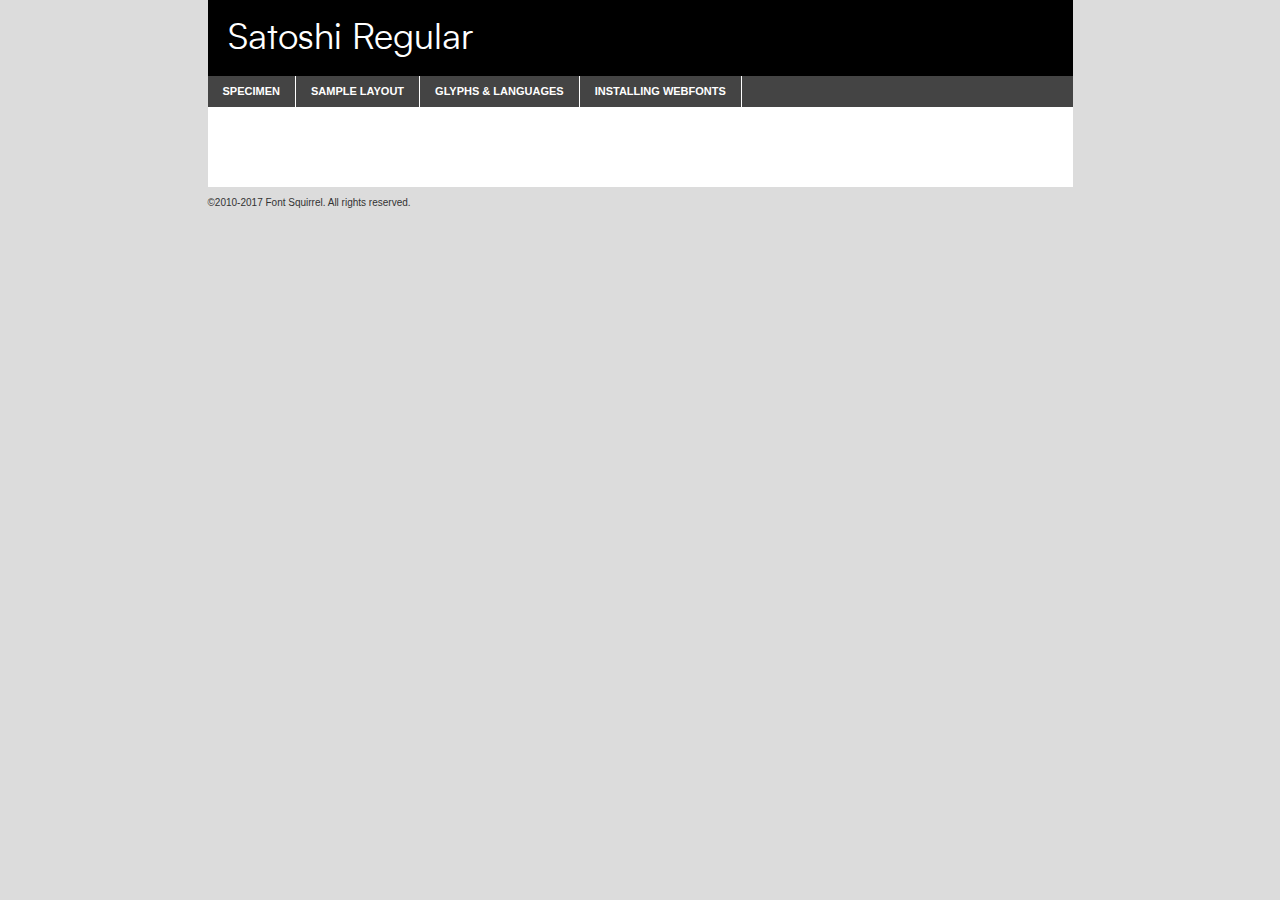
<file: assets/segoe-ui/satoshi-regular-demo.html>
<!DOCTYPE html PUBLIC "-//W3C//DTD XHTML 1.0 Transitional//EN"
        "http://www.w3.org/TR/xhtml1/DTD/xhtml1-transitional.dtd">

<html xmlns="http://www.w3.org/1999/xhtml" xml:lang="en" lang="en">
<head>
    <meta http-equiv="Content-Type" content="text/html; charset=utf-8"/>
    <script src="http://ajax.googleapis.com/ajax/libs/jquery/1.7.2/jquery.min.js" type="text/javascript" charset="utf-8"></script>
    <script type="text/javascript">
		(function($) {
			$.fn.easyTabs = function(option) {
				var param = jQuery.extend({ fadeSpeed: 'fast', defaultContent: 1, activeClass: 'active' }, option);
				$(this).each(function() {
					var thisId = '#' + this.id;
					if ( param.defaultContent == '' )
					{
						param.defaultContent = 1;
					}
					if ( typeof param.defaultContent == 'number' )
					{
						var defaultTab = $(thisId + ' .tabs li:eq(' + (param.defaultContent - 1) + ') a').attr('href').substr(1);
					}
					else
					{
						var defaultTab = param.defaultContent;
					}
					$(thisId + ' .tabs li a').each(function() {
						var tabToHide = $(this).attr('href').substr(1);
						$('#' + tabToHide).addClass('easytabs-tab-content');
					});
					hideAll();
					changeContent(defaultTab);

					function hideAll() {$(thisId + ' .easytabs-tab-content').hide();}

					function changeContent(tabId)
					{
						hideAll();
						$(thisId + ' .tabs li').removeClass(param.activeClass);
						$(thisId + ' .tabs li a[href=#' + tabId + ']').closest('li').addClass(param.activeClass);
						if ( param.fadeSpeed != 'none' )
						{
							$(thisId + ' #' + tabId).fadeIn(param.fadeSpeed);
						}
						else
						{
							$(thisId + ' #' + tabId).show();
						}
					}

					$(thisId + ' .tabs li').click(function() {
						var tabId = $(this).find('a').attr('href').substr(1);
						changeContent(tabId);
						return false;
					});
				});
			}
		})(jQuery);
    </script>
    <link rel="stylesheet" href="specimen_files/specimen_stylesheet.css" type="text/css" charset="utf-8"/>
    <link rel="stylesheet" href="stylesheet.css" type="text/css" charset="utf-8"/>

    <style type="text/css">
        		body {
			font-family: 'satoshi';
        		}

            </style>

    <title>Satoshi Regular Specimen</title>


    <script type="text/javascript" charset="utf-8">
		$(document).ready(function() {
			$('#container').easyTabs({ defaultContent: 1 });
		});
    </script>
</head>

<body>
<div id="container">
    <div id="header">
		Satoshi Regular    </div>
    <ul class="tabs">
        <li><a href="#specimen">Specimen</a></li>
        <li><a href="#layout">Sample Layout</a></li>
		        <li><a href="#glyphs">Glyphs &amp; Languages</a></li>
        <li><a href="#installing">Installing Webfonts</a></li>

    </ul>

    <div id="main_content">


        <div id="specimen">

            <div class="section">
                <div class="grid12 firstcol">
                    <div class="huge">AaBb</div>
                </div>
            </div>

            <div class="section">
                <div class="glyph_range">A&#x200B;B&#x200b;C&#x200b;D&#x200b;E&#x200b;F&#x200b;G&#x200b;H&#x200b;I&#x200b;J&#x200b;K&#x200b;L&#x200b;M&#x200b;N&#x200b;O&#x200b;P&#x200b;Q&#x200b;R&#x200b;S&#x200b;T&#x200b;U&#x200b;V&#x200b;W&#x200b;X&#x200b;Y&#x200b;Z&#x200b;a&#x200b;b&#x200b;c&#x200b;d&#x200b;e&#x200b;f&#x200b;g&#x200b;h&#x200b;i&#x200b;j&#x200b;k&#x200b;l&#x200b;m&#x200b;n&#x200b;o&#x200b;p&#x200b;q&#x200b;r&#x200b;s&#x200b;t&#x200b;u&#x200b;v&#x200b;w&#x200b;x&#x200b;y&#x200b;z&#x200b;1&#x200b;2&#x200b;3&#x200b;4&#x200b;5&#x200b;6&#x200b;7&#x200b;8&#x200b;9&#x200b;0&#x200b;&amp;&#x200b;.&#x200b;,&#x200b;?&#x200b;!&#x200b;&#64;&#x200b;(&#x200b;)&#x200b;#&#x200b;$&#x200b;%&#x200b;*&#x200b;+&#x200b;-&#x200b;=&#x200b;:&#x200b;;</div>
            </div>
            <div class="section">
                <div class="grid12 firstcol">
                    <table class="sample_table">
                        <tr>
                            <td>10</td>
                            <td class="size10">abcdefghijklmnopqrstuvwxyzABCDEFGHIJKLMNOPQRSTUVWXYZ0123456789abcdefghijklmnopqrstuvwxyzABCDEFGHIJKLMNOPQRSTUVWXYZ0123456789abcdefghijklmnopqrstuvwxyzABCDEFGHIJKLMNOPQRSTUVWXYZ</td>
                        </tr>
                        <tr>
                            <td>11</td>
                            <td class="size11">abcdefghijklmnopqrstuvwxyzABCDEFGHIJKLMNOPQRSTUVWXYZ0123456789abcdefghijklmnopqrstuvwxyzABCDEFGHIJKLMNOPQRSTUVWXYZ0123456789abcdefghijklmnopqrstuvwxyzABCDEFGHIJKLMNOPQRSTUVWXYZ</td>
                        </tr>
                        <tr>
                            <td>12</td>
                            <td class="size12">abcdefghijklmnopqrstuvwxyzABCDEFGHIJKLMNOPQRSTUVWXYZ0123456789abcdefghijklmnopqrstuvwxyzABCDEFGHIJKLMNOPQRSTUVWXYZ0123456789abcdefghijklmnopqrstuvwxyzABCDEFGHIJKLMNOPQRSTUVWXYZ</td>
                        </tr>
                        <tr>
                            <td>13</td>
                            <td class="size13">abcdefghijklmnopqrstuvwxyzABCDEFGHIJKLMNOPQRSTUVWXYZ0123456789abcdefghijklmnopqrstuvwxyzABCDEFGHIJKLMNOPQRSTUVWXYZ0123456789abcdefghijklmnopqrstuvwxyzABCDEFGHIJKLMNOPQRSTUVWXYZ</td>
                        </tr>
                        <tr>
                            <td>14</td>
                            <td class="size14">abcdefghijklmnopqrstuvwxyzABCDEFGHIJKLMNOPQRSTUVWXYZ0123456789abcdefghijklmnopqrstuvwxyzABCDEFGHIJKLMNOPQRSTUVWXYZ0123456789abcdefghijklmnopqrstuvwxyzABCDEFGHIJKLMNOPQRSTUVWXYZ</td>
                        </tr>
                        <tr>
                            <td>16</td>
                            <td class="size16">abcdefghijklmnopqrstuvwxyzABCDEFGHIJKLMNOPQRSTUVWXYZ0123456789abcdefghijklmnopqrstuvwxyzABCDEFGHIJKLMNOPQRSTUVWXYZ</td>
                        </tr>
                        <tr>
                            <td>18</td>
                            <td class="size18">abcdefghijklmnopqrstuvwxyzABCDEFGHIJKLMNOPQRSTUVWXYZ0123456789abcdefghijklmnopqrstuvwxyzABCDEFGHIJKLMNOPQRSTUVWXYZ</td>
                        </tr>
                        <tr>
                            <td>20</td>
                            <td class="size20">abcdefghijklmnopqrstuvwxyzABCDEFGHIJKLMNOPQRSTUVWXYZ0123456789abcdefghijklmnopqrstuvwxyzABCDEFGHIJKLMNOPQRSTUVWXYZ</td>
                        </tr>
                        <tr>
                            <td>24</td>
                            <td class="size24">abcdefghijklmnopqrstuvwxyzABCDEFGHIJKLMNOPQRSTUVWXYZ0123456789abcdefghijklmnopqrstuvwxyzABCDEFGHIJKLMNOPQRSTUVWXYZ</td>
                        </tr>
                        <tr>
                            <td>30</td>
                            <td class="size30">abcdefghijklmnopqrstuvwxyzABCDEFGHIJKLMNOPQRSTUVWXYZ0123456789abcdefghijklmnopqrstuvwxyzABCDEFGHIJKLMNOPQRSTUVWXYZ</td>
                        </tr>
                        <tr>
                            <td>36</td>
                            <td class="size36">abcdefghijklmnopqrstuvwxyzABCDEFGHIJKLMNOPQRSTUVWXYZ0123456789abcdefghijklmnopqrstuvwxyzABCDEFGHIJKLMNOPQRSTUVWXYZ</td>
                        </tr>
                        <tr>
                            <td>48</td>
                            <td class="size48">abcdefghijklmnopqrstuvwxyzABCDEFGHIJKLMNOPQRSTUVWXYZ0123456789abcdefghijklmnopqrstuvwxyzABCDEFGHIJKLMNOPQRSTUVWXYZ</td>
                        </tr>
                        <tr>
                            <td>60</td>
                            <td class="size60">abcdefghijklmnopqrstuvwxyzABCDEFGHIJKLMNOPQRSTUVWXYZ0123456789abcdefghijklmnopqrstuvwxyzABCDEFGHIJKLMNOPQRSTUVWXYZ</td>
                        </tr>
                        <tr>
                            <td>72</td>
                            <td class="size72">abcdefghijklmnopqrstuvwxyzABCDEFGHIJKLMNOPQRSTUVWXYZ0123456789abcdefghijklmnopqrstuvwxyzABCDEFGHIJKLMNOPQRSTUVWXYZ</td>
                        </tr>
                        <tr>
                            <td>90</td>
                            <td class="size90">abcdefghijklmnopqrstuvwxyzABCDEFGHIJKLMNOPQRSTUVWXYZ0123456789abcdefghijklmnopqrstuvwxyzABCDEFGHIJKLMNOPQRSTUVWXYZ</td>
                        </tr>
                    </table>

                </div>

            </div>


            <div class="section" id="bodycomparison">


                <div id="xheight">
                    <div class="fontbody">&#x25FC;&#x25FC;&#x25FC;&#x25FC;&#x25FC;&#x25FC;&#x25FC;&#x25FC;&#x25FC;&#x25FC;&#x25FC;&#x25FC;&#x25FC;&#x25FC;&#x25FC;&#x25FC;&#x25FC;&#x25FC;&#x25FC;&#x25FC;&#x25FC;&#x25FC;&#x25FC;&#x25FC;&#x25FC;&#x25FC;&#x25FC;&#x25FC;&#x25FC;&#x25FC;&#x25FC;&#x25FC;&#x25FC;&#x25FC;&#x25FC;&#x25FC;&#x25FC;&#x25FC;&#x25FC;&#x25FC;&#x25FC;&#x25FC;&#x25FC;&#x25FC;&#x25FC;&#x25FC;&#x25FC;&#x25FC;&#x25FC;&#x25FC;&#x25FC;&#x25FC;&#x25FC;&#x25FC;&#x25FC;&#x25FC;&#x25FC;&#x25FC;&#x25FC;&#x25FC;&#x25FC;&#x25FC;&#x25FC;&#x25FC;&#x25FC;&#x25FC;&#x25FC;&#x25FC;&#x25FC;&#x25FC;&#x25FC;&#x25FC;&#x25FC;&#x25FC;&#x25FC;&#x25FC;&#x25FC;&#x25FC;&#x25FC;&#x25FC;&#x25FC;&#x25FC;&#x25FC;&#x25FC;&#x25FC;&#x25FC;&#x25FC;&#x25FC;&#x25FC;&#x25FC;&#x25FC;&#x25FC;&#x25FC;&#x25FC;&#x25FC;&#x25FC;&#x25FC;&#x25FC;&#x25FC;body</div>
                    <div class="arialbody">body</div>
                    <div class="verdanabody">body</div>
                    <div class="georgiabody">body</div>
                </div>
                <div class="fontbody" style="z-index:1">
                    body<span>Satoshi Regular</span>
                </div>
                <div class="arialbody" style="z-index:1">
                    body<span>Arial</span>
                </div>
                <div class="verdanabody" style="z-index:1">
                    body<span>Verdana</span>
                </div>
                <div class="georgiabody" style="z-index:1">
                    body<span>Georgia</span>
                </div>


            </div>


            <div class="section psample psample_row1" id="">

                <div class="grid2 firstcol">
                    <p class="size10"><span>10.</span>Aenean lacinia bibendum nulla sed consectetur. Fusce dapibus, tellus ac cursus commodo, tortor mauris condimentum nibh, ut fermentum massa justo sit amet risus. Nullam id dolor id nibh ultricies vehicula ut id elit. Cum sociis natoque penatibus et magnis dis parturient montes, nascetur ridiculus mus. Nulla vitae elit libero, a pharetra augue.</p>

                </div>
                <div class="grid3">
                    <p class="size11"><span>11.</span>Aenean lacinia bibendum nulla sed consectetur. Fusce dapibus, tellus ac cursus commodo, tortor mauris condimentum nibh, ut fermentum massa justo sit amet risus. Nullam id dolor id nibh ultricies vehicula ut id elit. Cum sociis natoque penatibus et magnis dis parturient montes, nascetur ridiculus mus. Nulla vitae elit libero, a pharetra augue.</p>

                </div>
                <div class="grid3">
                    <p class="size12"><span>12.</span>Aenean lacinia bibendum nulla sed consectetur. Fusce dapibus, tellus ac cursus commodo, tortor mauris condimentum nibh, ut fermentum massa justo sit amet risus. Nullam id dolor id nibh ultricies vehicula ut id elit. Cum sociis natoque penatibus et magnis dis parturient montes, nascetur ridiculus mus. Nulla vitae elit libero, a pharetra augue.</p>

                </div>
                <div class="grid4">
                    <p class="size13"><span>13.</span>Aenean lacinia bibendum nulla sed consectetur. Fusce dapibus, tellus ac cursus commodo, tortor mauris condimentum nibh, ut fermentum massa justo sit amet risus. Nullam id dolor id nibh ultricies vehicula ut id elit. Cum sociis natoque penatibus et magnis dis parturient montes, nascetur ridiculus mus. Nulla vitae elit libero, a pharetra augue.</p>

                </div>
                <div class="white_blend"></div>

            </div>
            <div class="section psample psample_row2" id="">
                <div class="grid3 firstcol">
                    <p class="size14"><span>14.</span>Aenean lacinia bibendum nulla sed consectetur. Fusce dapibus, tellus ac cursus commodo, tortor mauris condimentum nibh, ut fermentum massa justo sit amet risus. Nullam id dolor id nibh ultricies vehicula ut id elit. Cum sociis natoque penatibus et magnis dis parturient montes, nascetur ridiculus mus. Nulla vitae elit libero, a pharetra augue.</p>

                </div>
                <div class="grid4">
                    <p class="size16"><span>16.</span>Aenean lacinia bibendum nulla sed consectetur. Fusce dapibus, tellus ac cursus commodo, tortor mauris condimentum nibh, ut fermentum massa justo sit amet risus. Nullam id dolor id nibh ultricies vehicula ut id elit. Cum sociis natoque penatibus et magnis dis parturient montes, nascetur ridiculus mus. Nulla vitae elit libero, a pharetra augue.</p>

                </div>
                <div class="grid5">
                    <p class="size18"><span>18.</span>Aenean lacinia bibendum nulla sed consectetur. Fusce dapibus, tellus ac cursus commodo, tortor mauris condimentum nibh, ut fermentum massa justo sit amet risus. Nullam id dolor id nibh ultricies vehicula ut id elit. Cum sociis natoque penatibus et magnis dis parturient montes, nascetur ridiculus mus. Nulla vitae elit libero, a pharetra augue.</p>

                </div>

                <div class="white_blend"></div>

            </div>

            <div class="section psample psample_row3" id="">
                <div class="grid5 firstcol">
                    <p class="size20"><span>20.</span>Aenean lacinia bibendum nulla sed consectetur. Fusce dapibus, tellus ac cursus commodo, tortor mauris condimentum nibh, ut fermentum massa justo sit amet risus. Nullam id dolor id nibh ultricies vehicula ut id elit. Cum sociis natoque penatibus et magnis dis parturient montes, nascetur ridiculus mus. Nulla vitae elit libero, a pharetra augue.</p>
                </div>
                <div class="grid7">
                    <p class="size24"><span>24.</span>Aenean lacinia bibendum nulla sed consectetur. Fusce dapibus, tellus ac cursus commodo, tortor mauris condimentum nibh, ut fermentum massa justo sit amet risus. Nullam id dolor id nibh ultricies vehicula ut id elit. Cum sociis natoque penatibus et magnis dis parturient montes, nascetur ridiculus mus. Nulla vitae elit libero, a pharetra augue.</p>
                </div>

                <div class="white_blend"></div>

            </div>

            <div class="section psample psample_row4" id="">
                <div class="grid12 firstcol">
                    <p class="size30"><span>30.</span>Aenean lacinia bibendum nulla sed consectetur. Fusce dapibus, tellus ac cursus commodo, tortor mauris condimentum nibh, ut fermentum massa justo sit amet risus. Nullam id dolor id nibh ultricies vehicula ut id elit. Cum sociis natoque penatibus et magnis dis parturient montes, nascetur ridiculus mus. Nulla vitae elit libero, a pharetra augue.</p>
                </div>
                <div class="white_blend"></div>

            </div>


            <div class="section psample psample_row1 fullreverse">
                <div class="grid2 firstcol">
                    <p class="size10"><span>10.</span>Aenean lacinia bibendum nulla sed consectetur. Fusce dapibus, tellus ac cursus commodo, tortor mauris condimentum nibh, ut fermentum massa justo sit amet risus. Nullam id dolor id nibh ultricies vehicula ut id elit. Cum sociis natoque penatibus et magnis dis parturient montes, nascetur ridiculus mus. Nulla vitae elit libero, a pharetra augue.</p>

                </div>
                <div class="grid3">
                    <p class="size11"><span>11.</span>Aenean lacinia bibendum nulla sed consectetur. Fusce dapibus, tellus ac cursus commodo, tortor mauris condimentum nibh, ut fermentum massa justo sit amet risus. Nullam id dolor id nibh ultricies vehicula ut id elit. Cum sociis natoque penatibus et magnis dis parturient montes, nascetur ridiculus mus. Nulla vitae elit libero, a pharetra augue.</p>

                </div>
                <div class="grid3">
                    <p class="size12"><span>12.</span>Aenean lacinia bibendum nulla sed consectetur. Fusce dapibus, tellus ac cursus commodo, tortor mauris condimentum nibh, ut fermentum massa justo sit amet risus. Nullam id dolor id nibh ultricies vehicula ut id elit. Cum sociis natoque penatibus et magnis dis parturient montes, nascetur ridiculus mus. Nulla vitae elit libero, a pharetra augue.</p>

                </div>
                <div class="grid4">
                    <p class="size13"><span>13.</span>Aenean lacinia bibendum nulla sed consectetur. Fusce dapibus, tellus ac cursus commodo, tortor mauris condimentum nibh, ut fermentum massa justo sit amet risus. Nullam id dolor id nibh ultricies vehicula ut id elit. Cum sociis natoque penatibus et magnis dis parturient montes, nascetur ridiculus mus. Nulla vitae elit libero, a pharetra augue.</p>

                </div>
                <div class="black_blend"></div>

            </div>

            <div class="section psample psample_row2 fullreverse">
                <div class="grid3 firstcol">
                    <p class="size14"><span>14.</span>Aenean lacinia bibendum nulla sed consectetur. Fusce dapibus, tellus ac cursus commodo, tortor mauris condimentum nibh, ut fermentum massa justo sit amet risus. Nullam id dolor id nibh ultricies vehicula ut id elit. Cum sociis natoque penatibus et magnis dis parturient montes, nascetur ridiculus mus. Nulla vitae elit libero, a pharetra augue.</p>

                </div>
                <div class="grid4">
                    <p class="size16"><span>16.</span>Aenean lacinia bibendum nulla sed consectetur. Fusce dapibus, tellus ac cursus commodo, tortor mauris condimentum nibh, ut fermentum massa justo sit amet risus. Nullam id dolor id nibh ultricies vehicula ut id elit. Cum sociis natoque penatibus et magnis dis parturient montes, nascetur ridiculus mus. Nulla vitae elit libero, a pharetra augue.</p>

                </div>
                <div class="grid5">
                    <p class="size18"><span>18.</span>Aenean lacinia bibendum nulla sed consectetur. Fusce dapibus, tellus ac cursus commodo, tortor mauris condimentum nibh, ut fermentum massa justo sit amet risus. Nullam id dolor id nibh ultricies vehicula ut id elit. Cum sociis natoque penatibus et magnis dis parturient montes, nascetur ridiculus mus. Nulla vitae elit libero, a pharetra augue.</p>

                </div>
                <div class="black_blend"></div>

            </div>

            <div class="section psample fullreverse psample_row3" id="">
                <div class="grid5 firstcol">
                    <p class="size20"><span>20.</span>Aenean lacinia bibendum nulla sed consectetur. Fusce dapibus, tellus ac cursus commodo, tortor mauris condimentum nibh, ut fermentum massa justo sit amet risus. Nullam id dolor id nibh ultricies vehicula ut id elit. Cum sociis natoque penatibus et magnis dis parturient montes, nascetur ridiculus mus. Nulla vitae elit libero, a pharetra augue.</p>
                </div>
                <div class="grid7">
                    <p class="size24"><span>24.</span>Aenean lacinia bibendum nulla sed consectetur. Fusce dapibus, tellus ac cursus commodo, tortor mauris condimentum nibh, ut fermentum massa justo sit amet risus. Nullam id dolor id nibh ultricies vehicula ut id elit. Cum sociis natoque penatibus et magnis dis parturient montes, nascetur ridiculus mus. Nulla vitae elit libero, a pharetra augue.</p>
                </div>

                <div class="black_blend"></div>

            </div>

            <div class="section psample fullreverse psample_row4" id="" style="border-bottom: 20px #000 solid;">
                <div class="grid12 firstcol">
                    <p class="size30"><span>30.</span>Aenean lacinia bibendum nulla sed consectetur. Fusce dapibus, tellus ac cursus commodo, tortor mauris condimentum nibh, ut fermentum massa justo sit amet risus. Nullam id dolor id nibh ultricies vehicula ut id elit. Cum sociis natoque penatibus et magnis dis parturient montes, nascetur ridiculus mus. Nulla vitae elit libero, a pharetra augue.</p>
                </div>
                <div class="black_blend"></div>

            </div>


        </div>

        <div id="layout">

            <div class="section">

                <div class="grid12 firstcol">
                    <h1>Lorem Ipsum Dolor</h1>
                    <h2>Etiam porta sem malesuada magna mollis euismod</h2>

                    <p class="byline">By <a href="#link">Aenean Lacinia</a></p>
                </div>
            </div>
            <div class="section">
                <div class="grid8 firstcol">
                    <p class="large">Donec sed odio dui. Morbi leo risus, porta ac consectetur ac, vestibulum at eros. Fusce dapibus, tellus ac cursus commodo, tortor mauris condimentum nibh, ut fermentum massa justo sit amet risus. </p>


                    <h3>Pellentesque ornare sem</h3>

                    <p>Maecenas sed diam eget risus varius blandit sit amet non magna. Maecenas faucibus mollis interdum. Donec ullamcorper nulla non metus auctor fringilla. Nullam id dolor id nibh ultricies vehicula ut id elit. Nullam id dolor id nibh ultricies vehicula ut id elit. </p>

                    <p>Aenean eu leo quam. Pellentesque ornare sem lacinia quam venenatis vestibulum. Lorem ipsum dolor sit amet, consectetur adipiscing elit. Cum sociis natoque penatibus et magnis dis parturient montes, nascetur ridiculus mus. </p>

                    <p>Nulla vitae elit libero, a pharetra augue. Praesent commodo cursus magna, vel scelerisque nisl consectetur et. Aenean lacinia bibendum nulla sed consectetur. </p>

                    <p>Nullam quis risus eget urna mollis ornare vel eu leo. Nullam quis risus eget urna mollis ornare vel eu leo. Maecenas sed diam eget risus varius blandit sit amet non magna. Donec ullamcorper nulla non metus auctor fringilla. </p>

                    <h3>Cras mattis consectetur</h3>

                    <p>Aenean eu leo quam. Pellentesque ornare sem lacinia quam venenatis vestibulum. Aenean lacinia bibendum nulla sed consectetur. Integer posuere erat a ante venenatis dapibus posuere velit aliquet. Cras mattis consectetur purus sit amet fermentum. </p>

                    <p>Nullam id dolor id nibh ultricies vehicula ut id elit. Nullam quis risus eget urna mollis ornare vel eu leo. Cras mattis consectetur purus sit amet fermentum.</p>
                </div>

                <div class="grid4 sidebar">

                    <div class="box reverse">
                        <p class="last">Nullam quis risus eget urna mollis ornare vel eu leo. Donec ullamcorper nulla non metus auctor fringilla. Cras mattis consectetur purus sit amet fermentum. Sed posuere consectetur est at lobortis. Lorem ipsum dolor sit amet, consectetur adipiscing elit. </p>
                    </div>

                    <p class="caption">Maecenas sed diam eget risus varius.</p>

                    <p>Vestibulum id ligula porta felis euismod semper. Integer posuere erat a ante venenatis dapibus posuere velit aliquet. Vestibulum id ligula porta felis euismod semper. Sed posuere consectetur est at lobortis. Maecenas sed diam eget risus varius blandit sit amet non magna. Fusce dapibus, tellus ac cursus commodo, tortor mauris condimentum nibh, ut fermentum massa justo sit amet risus. </p>


                    <p>Duis mollis, est non commodo luctus, nisi erat porttitor ligula, eget lacinia odio sem nec elit. Aenean lacinia bibendum nulla sed consectetur. Vivamus sagittis lacus vel augue laoreet rutrum faucibus dolor auctor. Aenean lacinia bibendum nulla sed consectetur. Nullam quis risus eget urna mollis ornare vel eu leo. </p>

                    <p>Praesent commodo cursus magna, vel scelerisque nisl consectetur et. Donec ullamcorper nulla non metus auctor fringilla. Maecenas faucibus mollis interdum. Fusce dapibus, tellus ac cursus commodo, tortor mauris condimentum nibh, ut fermentum massa justo sit amet risus. </p>

                </div>
            </div>

        </div>


		

        <div id="glyphs">
            <div class="section">
                <div class="grid12 firstcol">

                    <h1>Language Support</h1>
                    <p>The subset of Satoshi Regular in this kit supports the following languages:<br/>

						Albanian, Basque, Breton, Chamorro, Danish, Dutch, English, Faroese, Finnish, French, Frisian, Galician, German, Icelandic, Italian, Malagasy, Norwegian, Portuguese, Spanish, Alsatian, Aragonese, Arapaho, Arrernte, Asturian, Aymara, Bislama, Cebuano, Corsican, Fijian, French_creole, Genoese, Gilbertese, Greenlandic, Haitian_creole, Hiligaynon, Hmong, Hopi, Ibanag, Iloko_ilokano, Indonesian, Interglossa_glosa, Interlingua, Irish_gaelic, Jerriais, Lojban, Lombard, Luxembourgeois, Manx, Mohawk, Norfolk_pitcairnese, Occitan, Oromo, Pangasinan, Papiamento, Piedmontese, Potawatomi, Rhaeto-romance, Romansh, Rotokas, Sami_lule, Samoan, Sardinian, Scots_gaelic, Seychelles_creole, Shona, Sicilian, Somali, Southern_ndebele, Swahili, Swati_swazi, Tagalog_filipino_pilipino, Tetum, Tok_pisin, Uyghur_latinized, Volapuk, Walloon, Warlpiri, Xhosa, Yapese, Zulu, Latinbasic, Ubasic, Demo                    </p>
                    <h1>Glyph Chart</h1>
                    <p>The subset of Satoshi Regular in this kit includes all the glyphs listed below. Unicode entities are included above each glyph to help you insert individual characters into your layout.</p>
                    <div id="glyph_chart">

																				                                <div><p>&amp;#32;</p>&#32;</div>
																				                                <div><p>&amp;#33;</p>&#33;</div>
																				                                <div><p>&amp;#34;</p>&#34;</div>
																				                                <div><p>&amp;#35;</p>&#35;</div>
																				                                <div><p>&amp;#36;</p>&#36;</div>
																				                                <div><p>&amp;#37;</p>&#37;</div>
																				                                <div><p>&amp;#38;</p>&#38;</div>
																				                                <div><p>&amp;#39;</p>&#39;</div>
																				                                <div><p>&amp;#40;</p>&#40;</div>
																				                                <div><p>&amp;#41;</p>&#41;</div>
																				                                <div><p>&amp;#42;</p>&#42;</div>
																				                                <div><p>&amp;#43;</p>&#43;</div>
																				                                <div><p>&amp;#44;</p>&#44;</div>
																				                                <div><p>&amp;#45;</p>&#45;</div>
																				                                <div><p>&amp;#46;</p>&#46;</div>
																				                                <div><p>&amp;#47;</p>&#47;</div>
																				                                <div><p>&amp;#48;</p>&#48;</div>
																				                                <div><p>&amp;#49;</p>&#49;</div>
																				                                <div><p>&amp;#50;</p>&#50;</div>
																				                                <div><p>&amp;#51;</p>&#51;</div>
																				                                <div><p>&amp;#52;</p>&#52;</div>
																				                                <div><p>&amp;#53;</p>&#53;</div>
																				                                <div><p>&amp;#54;</p>&#54;</div>
																				                                <div><p>&amp;#55;</p>&#55;</div>
																				                                <div><p>&amp;#56;</p>&#56;</div>
																				                                <div><p>&amp;#57;</p>&#57;</div>
																				                                <div><p>&amp;#58;</p>&#58;</div>
																				                                <div><p>&amp;#59;</p>&#59;</div>
																				                                <div><p>&amp;#60;</p>&#60;</div>
																				                                <div><p>&amp;#61;</p>&#61;</div>
																				                                <div><p>&amp;#62;</p>&#62;</div>
																				                                <div><p>&amp;#63;</p>&#63;</div>
																				                                <div><p>&amp;#64;</p>&#64;</div>
																				                                <div><p>&amp;#65;</p>&#65;</div>
																				                                <div><p>&amp;#66;</p>&#66;</div>
																				                                <div><p>&amp;#67;</p>&#67;</div>
																				                                <div><p>&amp;#68;</p>&#68;</div>
																				                                <div><p>&amp;#69;</p>&#69;</div>
																				                                <div><p>&amp;#70;</p>&#70;</div>
																				                                <div><p>&amp;#71;</p>&#71;</div>
																				                                <div><p>&amp;#72;</p>&#72;</div>
																				                                <div><p>&amp;#73;</p>&#73;</div>
																				                                <div><p>&amp;#74;</p>&#74;</div>
																				                                <div><p>&amp;#75;</p>&#75;</div>
																				                                <div><p>&amp;#76;</p>&#76;</div>
																				                                <div><p>&amp;#77;</p>&#77;</div>
																				                                <div><p>&amp;#78;</p>&#78;</div>
																				                                <div><p>&amp;#79;</p>&#79;</div>
																				                                <div><p>&amp;#80;</p>&#80;</div>
																				                                <div><p>&amp;#81;</p>&#81;</div>
																				                                <div><p>&amp;#82;</p>&#82;</div>
																				                                <div><p>&amp;#83;</p>&#83;</div>
																				                                <div><p>&amp;#84;</p>&#84;</div>
																				                                <div><p>&amp;#85;</p>&#85;</div>
																				                                <div><p>&amp;#86;</p>&#86;</div>
																				                                <div><p>&amp;#87;</p>&#87;</div>
																				                                <div><p>&amp;#88;</p>&#88;</div>
																				                                <div><p>&amp;#89;</p>&#89;</div>
																				                                <div><p>&amp;#90;</p>&#90;</div>
																				                                <div><p>&amp;#91;</p>&#91;</div>
																				                                <div><p>&amp;#92;</p>&#92;</div>
																				                                <div><p>&amp;#93;</p>&#93;</div>
																				                                <div><p>&amp;#94;</p>&#94;</div>
																				                                <div><p>&amp;#95;</p>&#95;</div>
																				                                <div><p>&amp;#96;</p>&#96;</div>
																				                                <div><p>&amp;#97;</p>&#97;</div>
																				                                <div><p>&amp;#98;</p>&#98;</div>
																				                                <div><p>&amp;#99;</p>&#99;</div>
																				                                <div><p>&amp;#100;</p>&#100;</div>
																				                                <div><p>&amp;#101;</p>&#101;</div>
																				                                <div><p>&amp;#102;</p>&#102;</div>
																				                                <div><p>&amp;#103;</p>&#103;</div>
																				                                <div><p>&amp;#104;</p>&#104;</div>
																				                                <div><p>&amp;#105;</p>&#105;</div>
																				                                <div><p>&amp;#106;</p>&#106;</div>
																				                                <div><p>&amp;#107;</p>&#107;</div>
																				                                <div><p>&amp;#108;</p>&#108;</div>
																				                                <div><p>&amp;#109;</p>&#109;</div>
																				                                <div><p>&amp;#110;</p>&#110;</div>
																				                                <div><p>&amp;#111;</p>&#111;</div>
																				                                <div><p>&amp;#112;</p>&#112;</div>
																				                                <div><p>&amp;#113;</p>&#113;</div>
																				                                <div><p>&amp;#114;</p>&#114;</div>
																				                                <div><p>&amp;#115;</p>&#115;</div>
																				                                <div><p>&amp;#116;</p>&#116;</div>
																				                                <div><p>&amp;#117;</p>&#117;</div>
																				                                <div><p>&amp;#118;</p>&#118;</div>
																				                                <div><p>&amp;#119;</p>&#119;</div>
																				                                <div><p>&amp;#120;</p>&#120;</div>
																				                                <div><p>&amp;#121;</p>&#121;</div>
																				                                <div><p>&amp;#122;</p>&#122;</div>
																				                                <div><p>&amp;#123;</p>&#123;</div>
																				                                <div><p>&amp;#124;</p>&#124;</div>
																				                                <div><p>&amp;#125;</p>&#125;</div>
																				                                <div><p>&amp;#126;</p>&#126;</div>
																				                                <div><p>&amp;#160;</p>&#160;</div>
																				                                <div><p>&amp;#161;</p>&#161;</div>
																				                                <div><p>&amp;#162;</p>&#162;</div>
																				                                <div><p>&amp;#163;</p>&#163;</div>
																				                                <div><p>&amp;#164;</p>&#164;</div>
																				                                <div><p>&amp;#165;</p>&#165;</div>
																				                                <div><p>&amp;#166;</p>&#166;</div>
																				                                <div><p>&amp;#167;</p>&#167;</div>
																				                                <div><p>&amp;#168;</p>&#168;</div>
																				                                <div><p>&amp;#169;</p>&#169;</div>
																				                                <div><p>&amp;#171;</p>&#171;</div>
																				                                <div><p>&amp;#172;</p>&#172;</div>
																				                                <div><p>&amp;#173;</p>&#173;</div>
																				                                <div><p>&amp;#174;</p>&#174;</div>
																				                                <div><p>&amp;#175;</p>&#175;</div>
																				                                <div><p>&amp;#176;</p>&#176;</div>
																				                                <div><p>&amp;#177;</p>&#177;</div>
																				                                <div><p>&amp;#178;</p>&#178;</div>
																				                                <div><p>&amp;#179;</p>&#179;</div>
																				                                <div><p>&amp;#180;</p>&#180;</div>
																				                                <div><p>&amp;#181;</p>&#181;</div>
																				                                <div><p>&amp;#182;</p>&#182;</div>
																				                                <div><p>&amp;#183;</p>&#183;</div>
																				                                <div><p>&amp;#184;</p>&#184;</div>
																				                                <div><p>&amp;#185;</p>&#185;</div>
																				                                <div><p>&amp;#187;</p>&#187;</div>
																				                                <div><p>&amp;#188;</p>&#188;</div>
																				                                <div><p>&amp;#189;</p>&#189;</div>
																				                                <div><p>&amp;#190;</p>&#190;</div>
																				                                <div><p>&amp;#191;</p>&#191;</div>
																				                                <div><p>&amp;#192;</p>&#192;</div>
																				                                <div><p>&amp;#193;</p>&#193;</div>
																				                                <div><p>&amp;#194;</p>&#194;</div>
																				                                <div><p>&amp;#195;</p>&#195;</div>
																				                                <div><p>&amp;#196;</p>&#196;</div>
																				                                <div><p>&amp;#197;</p>&#197;</div>
																				                                <div><p>&amp;#198;</p>&#198;</div>
																				                                <div><p>&amp;#199;</p>&#199;</div>
																				                                <div><p>&amp;#200;</p>&#200;</div>
																				                                <div><p>&amp;#201;</p>&#201;</div>
																				                                <div><p>&amp;#202;</p>&#202;</div>
																				                                <div><p>&amp;#203;</p>&#203;</div>
																				                                <div><p>&amp;#204;</p>&#204;</div>
																				                                <div><p>&amp;#205;</p>&#205;</div>
																				                                <div><p>&amp;#206;</p>&#206;</div>
																				                                <div><p>&amp;#207;</p>&#207;</div>
																				                                <div><p>&amp;#208;</p>&#208;</div>
																				                                <div><p>&amp;#209;</p>&#209;</div>
																				                                <div><p>&amp;#210;</p>&#210;</div>
																				                                <div><p>&amp;#211;</p>&#211;</div>
																				                                <div><p>&amp;#212;</p>&#212;</div>
																				                                <div><p>&amp;#213;</p>&#213;</div>
																				                                <div><p>&amp;#214;</p>&#214;</div>
																				                                <div><p>&amp;#215;</p>&#215;</div>
																				                                <div><p>&amp;#216;</p>&#216;</div>
																				                                <div><p>&amp;#217;</p>&#217;</div>
																				                                <div><p>&amp;#218;</p>&#218;</div>
																				                                <div><p>&amp;#219;</p>&#219;</div>
																				                                <div><p>&amp;#220;</p>&#220;</div>
																				                                <div><p>&amp;#221;</p>&#221;</div>
																				                                <div><p>&amp;#222;</p>&#222;</div>
																				                                <div><p>&amp;#223;</p>&#223;</div>
																				                                <div><p>&amp;#224;</p>&#224;</div>
																				                                <div><p>&amp;#225;</p>&#225;</div>
																				                                <div><p>&amp;#226;</p>&#226;</div>
																				                                <div><p>&amp;#227;</p>&#227;</div>
																				                                <div><p>&amp;#228;</p>&#228;</div>
																				                                <div><p>&amp;#229;</p>&#229;</div>
																				                                <div><p>&amp;#230;</p>&#230;</div>
																				                                <div><p>&amp;#231;</p>&#231;</div>
																				                                <div><p>&amp;#232;</p>&#232;</div>
																				                                <div><p>&amp;#233;</p>&#233;</div>
																				                                <div><p>&amp;#234;</p>&#234;</div>
																				                                <div><p>&amp;#235;</p>&#235;</div>
																				                                <div><p>&amp;#236;</p>&#236;</div>
																				                                <div><p>&amp;#237;</p>&#237;</div>
																				                                <div><p>&amp;#238;</p>&#238;</div>
																				                                <div><p>&amp;#239;</p>&#239;</div>
																				                                <div><p>&amp;#240;</p>&#240;</div>
																				                                <div><p>&amp;#241;</p>&#241;</div>
																				                                <div><p>&amp;#242;</p>&#242;</div>
																				                                <div><p>&amp;#243;</p>&#243;</div>
																				                                <div><p>&amp;#244;</p>&#244;</div>
																				                                <div><p>&amp;#245;</p>&#245;</div>
																				                                <div><p>&amp;#246;</p>&#246;</div>
																				                                <div><p>&amp;#247;</p>&#247;</div>
																				                                <div><p>&amp;#248;</p>&#248;</div>
																				                                <div><p>&amp;#249;</p>&#249;</div>
																				                                <div><p>&amp;#250;</p>&#250;</div>
																				                                <div><p>&amp;#251;</p>&#251;</div>
																				                                <div><p>&amp;#252;</p>&#252;</div>
																				                                <div><p>&amp;#253;</p>&#253;</div>
																				                                <div><p>&amp;#254;</p>&#254;</div>
																				                                <div><p>&amp;#255;</p>&#255;</div>
																				                                <div><p>&amp;#338;</p>&#338;</div>
																				                                <div><p>&amp;#339;</p>&#339;</div>
																				                                <div><p>&amp;#376;</p>&#376;</div>
																				                                <div><p>&amp;#710;</p>&#710;</div>
																				                                <div><p>&amp;#732;</p>&#732;</div>
																				                                <div><p>&amp;#8192;</p>&#8192;</div>
																				                                <div><p>&amp;#8193;</p>&#8193;</div>
																				                                <div><p>&amp;#8194;</p>&#8194;</div>
																				                                <div><p>&amp;#8195;</p>&#8195;</div>
																				                                <div><p>&amp;#8196;</p>&#8196;</div>
																				                                <div><p>&amp;#8197;</p>&#8197;</div>
																				                                <div><p>&amp;#8198;</p>&#8198;</div>
																				                                <div><p>&amp;#8199;</p>&#8199;</div>
																				                                <div><p>&amp;#8200;</p>&#8200;</div>
																				                                <div><p>&amp;#8201;</p>&#8201;</div>
																				                                <div><p>&amp;#8202;</p>&#8202;</div>
																				                                <div><p>&amp;#8208;</p>&#8208;</div>
																				                                <div><p>&amp;#8209;</p>&#8209;</div>
																				                                <div><p>&amp;#8210;</p>&#8210;</div>
																				                                <div><p>&amp;#8211;</p>&#8211;</div>
																				                                <div><p>&amp;#8212;</p>&#8212;</div>
																				                                <div><p>&amp;#8216;</p>&#8216;</div>
																				                                <div><p>&amp;#8217;</p>&#8217;</div>
																				                                <div><p>&amp;#8218;</p>&#8218;</div>
																				                                <div><p>&amp;#8220;</p>&#8220;</div>
																				                                <div><p>&amp;#8221;</p>&#8221;</div>
																				                                <div><p>&amp;#8222;</p>&#8222;</div>
																				                                <div><p>&amp;#8226;</p>&#8226;</div>
																				                                <div><p>&amp;#8230;</p>&#8230;</div>
																				                                <div><p>&amp;#8239;</p>&#8239;</div>
																				                                <div><p>&amp;#8249;</p>&#8249;</div>
																				                                <div><p>&amp;#8250;</p>&#8250;</div>
																				                                <div><p>&amp;#8287;</p>&#8287;</div>
																				                                <div><p>&amp;#8364;</p>&#8364;</div>
																				                                <div><p>&amp;#8482;</p>&#8482;</div>
																				                                <div><p>&amp;#9724;</p>&#9724;</div>
																				                                <div><p>&amp;#64257;</p>&#64257;</div>
																				                                <div><p>&amp;#64258;</p>&#64258;</div>
																				                                <div><p>&amp;#64259;</p>&#64259;</div>
																				                                <div><p>&amp;#64260;</p>&#64260;</div>
																																																										                    </div>
                </div>


            </div>
        </div>


        <div id="specs">

        </div>

        <div id="installing">
            <div class="section">
                <div class="grid7 firstcol">
                    <h1>Installing Webfonts</h1>

                    <p>Webfonts are supported by all major browser platforms but not all in the same way. There are currently four different font formats that must be included in order to target all browsers. This includes TTF, WOFF, EOT and SVG.</p>

                    <h2>1. Upload your webfonts</h2>
                    <p>You must upload your webfont kit to your website. They should be in or near the same directory as your CSS files.</p>

                    <h2>2. Include the webfont stylesheet</h2>
                    <p>A special CSS @font-face declaration helps the various browsers select the appropriate font it needs without causing you a bunch of headaches. Learn more about this syntax by reading the <a href="https://www.fontspring.com/blog/further-hardening-of-the-bulletproof-syntax">Fontspring blog post</a> about it. The code for it is as follows:</p>


                    <code>
                        @font-face{
                        font-family: 'MyWebFont';
                        src: url('WebFont.eot');
                        src: url('WebFont.eot?#iefix') format('embedded-opentype'),
                        url('WebFont.woff') format('woff'),
                        url('WebFont.ttf') format('truetype'),
                        url('WebFont.svg#webfont') format('svg');
                        }
                    </code>

                    <p>We've already gone ahead and generated the code for you. All you have to do is link to the stylesheet in your HTML, like this:</p>
                    <code>&lt;link rel=&quot;stylesheet&quot; href=&quot;stylesheet.css&quot; type=&quot;text/css&quot; charset=&quot;utf-8&quot; /&gt;</code>

                    <h2>3. Modify your own stylesheet</h2>
                    <p>To take advantage of your new fonts, you must tell your stylesheet to use them. Look at the original @font-face declaration above and find the property called "font-family." The name linked there will be what you use to reference the font. Prepend that webfont name to the font stack in the "font-family" property, inside the selector you want to change. For example:</p>
                    <code>p { font-family: 'WebFont', Arial, sans-serif; }</code>

                    <h2>4. Test</h2>
                    <p>Getting webfonts to work cross-browser <em>can</em> be tricky. Use the information in the sidebar to help you if you find that fonts aren't loading in a particular browser.</p>
                </div>

                <div class="grid5 sidebar">
                    <div class="box">
                        <h2>Troubleshooting<br/>Font-Face Problems</h2>
                        <p>Having trouble getting your webfonts to load in your new website? Here are some tips to sort out what might be the problem.</p>

                        <h3>Fonts not showing in any browser</h3>

                        <p>This sounds like you need to work on the plumbing. You either did not upload the fonts to the correct directory, or you did not link the fonts properly in the CSS. If you've confirmed that all this is correct and you still have a problem, take a look at your .htaccess file and see if requests are getting intercepted.</p>

                        <h3>Fonts not loading in iPhone or iPad</h3>

                        <p>The most common problem here is that you are serving the fonts from an IIS server. IIS refuses to serve files that have unknown MIME types. If that is the case, you must set the MIME type for SVG to "image/svg+xml" in the server settings. Follow these instructions from Microsoft if you need help.</p>

                        <h3>Fonts not loading in Firefox</h3>

                        <p>The primary reason for this failure? You are still using a version Firefox older than 3.5. So upgrade already! If that isn't it, then you are very likely serving fonts from a different domain. Firefox requires that all font assets be served from the same domain. Lastly it is possible that you need to add WOFF to your list of MIME types (if you are serving via IIS.)</p>

                        <h3>Fonts not loading in IE</h3>

                        <p>Are you looking at Internet Explorer on an actual Windows machine or are you cheating by using a service like Adobe BrowserLab? Many of these screenshot services do not render @font-face for IE. Best to test it on a real machine.</p>

                        <h3>Fonts not loading in IE9</h3>

                        <p>IE9, like Firefox, requires that fonts be served from the same domain as the website. Make sure that is the case.</p>
                    </div>
                </div>
            </div>

        </div>

    </div>
    <div id="footer">
        <p>&copy;2010-2017 Font Squirrel. All rights reserved.</p>
    </div>
</div>
</body>
</html>
</file>
<file: assets/css/nice-select.css>
.nice-select {
  -webkit-tap-highlight-color: transparent;
  background-color: #fff;
  border-radius: 5px;
  border: solid 1px #e8e8e8;
  box-sizing: border-box;
  clear: both;
  cursor: pointer;
  display: block;
  float: left;
  font-family: inherit;
  font-size: 14px;
  font-weight: normal;
  height: 42px;
  line-height: 40px;
  outline: none;
  padding-left: 18px;
  padding-right: 30px;
  position: relative;
  text-align: left !important;
  -webkit-transition: all 0.2s ease-in-out;
  transition: all 0.2s ease-in-out;
  -webkit-user-select: none;
     -moz-user-select: none;
      -ms-user-select: none;
          user-select: none;
  white-space: nowrap;
  width: auto; }
  .nice-select:hover {
    border-color: #dbdbdb; }
  .nice-select:active, .nice-select.open, .nice-select:focus {
    border-color: #999; }
  .nice-select:after {
    border-bottom: 2px solid #999;
    border-right: 2px solid #999;
    content: '';
    display: block;
    height: 5px;
    margin-top: -4px;
    pointer-events: none;
    position: absolute;
    right: 12px;
    top: 50%;
    -webkit-transform-origin: 66% 66%;
        -ms-transform-origin: 66% 66%;
            transform-origin: 66% 66%;
    -webkit-transform: rotate(45deg);
        -ms-transform: rotate(45deg);
            transform: rotate(45deg);
    -webkit-transition: all 0.15s ease-in-out;
    transition: all 0.15s ease-in-out;
    width: 5px; }
  .nice-select.open:after {
    -webkit-transform: rotate(-135deg);
        -ms-transform: rotate(-135deg);
            transform: rotate(-135deg); }
  .nice-select.open .list {
    opacity: 1;
    pointer-events: auto;
    -webkit-transform: scale(1) translateY(0);
        -ms-transform: scale(1) translateY(0);
            transform: scale(1) translateY(0); }
  .nice-select.disabled {
    border-color: #ededed;
    color: #999;
    pointer-events: none; }
    .nice-select.disabled:after {
      border-color: #cccccc; }
  .nice-select.wide {
    width: 100%; }
    .nice-select.wide .list {
      left: 0 !important;
      right: 0 !important; }
  .nice-select.right {
    float: right; }
    .nice-select.right .list {
      left: auto;
      right: 0; }
  .nice-select.small {
    font-size: 12px;
    height: 36px;
    line-height: 34px; }
    .nice-select.small:after {
      height: 4px;
      width: 4px; }
    .nice-select.small .option {
      line-height: 34px;
      min-height: 34px; }
  .nice-select .list {
    background-color: #fff;
    border-radius: 5px;
    box-shadow: 0 0 0 1px rgba(68, 68, 68, 0.11);
    box-sizing: border-box;
    margin-top: 4px;
    opacity: 0;
    overflow: hidden;
    padding: 0;
    pointer-events: none;
    position: absolute;
    top: 100%;
    left: 0;
    -webkit-transform-origin: 50% 0;
        -ms-transform-origin: 50% 0;
            transform-origin: 50% 0;
    -webkit-transform: scale(0.75) translateY(-21px);
        -ms-transform: scale(0.75) translateY(-21px);
            transform: scale(0.75) translateY(-21px);
    -webkit-transition: all 0.2s cubic-bezier(0.5, 0, 0, 1.25), opacity 0.15s ease-out;
    transition: all 0.2s cubic-bezier(0.5, 0, 0, 1.25), opacity 0.15s ease-out;
    z-index: 9; }
    .nice-select .list:hover .option:not(:hover) {
      background-color: transparent !important; }
  .nice-select .option {
    cursor: pointer;
    font-weight: 400;
    line-height: 40px;
    list-style: none;
    min-height: 40px;
    outline: none;
    padding-left: 18px;
    padding-right: 29px;
    text-align: left;
    -webkit-transition: all 0.2s;
    transition: all 0.2s; }
    .nice-select .option:hover, .nice-select .option.focus, .nice-select .option.selected.focus {
      background-color: #f6f6f6; }
    .nice-select .option.selected {
      font-weight: bold; }
    .nice-select .option.disabled {
      background-color: transparent;
      color: #999;
      cursor: default; }

.no-csspointerevents .nice-select .list {
  display: none; }

.no-csspointerevents .nice-select.open .list {
  display: block; }
</file>
<file: assets/segoe-ui/stylesheet.css>
/*! Generated by Font Squirrel (https://www.fontsquirrel.com) on June 4, 2024 */



@font-face {
    font-family: 'satoshi';
    src: url('satoshi-black-webfont.woff2') format('woff2'),
         url('satoshi-black-webfont.woff') format('woff');
    font-weight: normal;
    font-style: normal;

}




@font-face {
    font-family: 'satoshi';
    src: url('satoshi-blackitalic-webfont.woff2') format('woff2'),
         url('satoshi-blackitalic-webfont.woff') format('woff');
    font-weight: normal;
    font-style: italic;

}




@font-face {
    font-family: 'satoshi';
    src: url('satoshi-bold-webfont.woff2') format('woff2'),
         url('satoshi-bold-webfont.woff') format('woff');
    font-weight: bold;
    font-style: normal;

}




@font-face {
    font-family: 'satoshi';
    src: url('satoshi-bolditalic-webfont.woff2') format('woff2'),
         url('satoshi-bolditalic-webfont.woff') format('woff');
    font-weight: bold;
    font-style: italic;

}




@font-face {
    font-family: 'satoshi';
    src: url('satoshi-italic-webfont.woff2') format('woff2'),
         url('satoshi-italic-webfont.woff') format('woff');
    font-weight: normal;
    font-style: italic;

}




@font-face {
    font-family: 'satoshi';
    src: url('satoshi-light-webfont.woff2') format('woff2'),
         url('satoshi-light-webfont.woff') format('woff');
    font-weight: normal;
    font-style: normal;

}




@font-face {
    font-family: 'satoshi';
    src: url('satoshi-lightitalic-webfont.woff2') format('woff2'),
         url('satoshi-lightitalic-webfont.woff') format('woff');
    font-weight: normal;
    font-style: italic;

}




@font-face {
    font-family: 'satoshi';
    src: url('satoshi-medium-webfont.woff2') format('woff2'),
         url('satoshi-medium-webfont.woff') format('woff');
    font-weight: normal;
    font-style: normal;

}




@font-face {
    font-family: 'satoshi';
    src: url('satoshi-mediumitalic-webfont.woff2') format('woff2'),
         url('satoshi-mediumitalic-webfont.woff') format('woff');
    font-weight: normal;
    font-style: italic;

}




@font-face {
    font-family: 'satoshi';
    src: url('satoshi-regular-webfont.woff2') format('woff2'),
         url('satoshi-regular-webfont.woff') format('woff');
    font-weight: normal;
    font-style: normal;

}
</file>
<file: assets/css/style.css>
/*===================== REUSABLE  CSS AREA START =====================*/
@import url('https://fonts.googleapis.com/css2?family=Inter:wght@100..900&family=Poppins:ital,wght@0,100;0,200;0,300;0,400;0,500;0,600;0,700;0,800;0,900;1,100;1,200;1,300;1,400;1,500;1,600;1,700;1,800;1,900&family=Roboto:ital,wght@0,100;0,300;0,400;0,500;0,700;0,900;1,100;1,300;1,400;1,500;1,700;1,900&display=swap');


/* font-family: "Poppins", sans-serif; */
* {
  margin: 0;
  padding: 0;
  box-sizing: border-box;
  transition: all 0.3s ease-in-out;
  border-radius: 5px;
  font-family: "Poppins", sans-serif;

}
:root{
  --textBlack: #000;
  --textWhite: #ffffff;
  --textGray: #374151;
  --lightGreen: #e5ffd0;
  --opGreen: #F3FFEE;
  --textHover: #b45309;
  --bgOrange: #f56408;
  --gradientColor: linear-gradient(to right, #FD8B6F, #EF5027);
  --greenWhite: linear-gradient(#fff, #f3ffee);
  /* font-size */
  --f14 : 14px;
  --f16 : 16px;
  --f18 : 18px;
  --f20 : 20px;
  --f24 : 24px;
  --f32 : 32px;

}

body {
  padding: 0px !important;
  margin: 0px !important;
font-family: "Poppins", sans-serif;
}
.modal-backdrop.show {
  z-index: 9;
}
ul,ol {
  padding: 0;
  margin: 0;
  list-style: none;
}
.title {
  margin-bottom: 1.25rem;
}
.p-4 {
  padding: 4rem 0rem !important;
}
.card-border {
  border: 1px solid #e2e8f0;
}
.batch {
  border: 1px solid #fff;
}
.title h4 {
  font-size: var(--f20);
  font-weight: bold;
}
button,
input {
  border: none;
  outline: none;
}

h1,
h2,
h3,
h4,
h5,
h6 {
  margin: 0;
  padding: 0;

}
h1 {
  font-size: 36px;
}
h2 {
  font-size: 32px;
}
h3 {
  font-size: 28px;
}

h4 {
  font-size: 24px;
}

h5 {
  font-size: 20px;
  margin-bottom: 6px;
}

h6 {
  font-size: 16px;
}
p {
  margin: 0;
  padding: 0;
}

a {
  text-decoration: none;
}

.btns {
  text-decoration: none;
  display: flex;
  align-items: center;
  justify-content: center;
}

img {
  width: 100%;
  height: auto;
  object-fit: cover;
}

main {
  overflow: hidden !important;
}

.container,
.container-lg,
.container-md,
.container-sm, 
.container-xl,
.container-xxl {
  max-width: 1280px;
  margin: 0 auto;
}
/*===================== REUSABLE CSS AREA END =====================*/

/*===================== header CSS AREA start =====================*/
header.header__area {
  background-image: linear-gradient(#00e8ff, #f9f9f9);
  position: fixed;
  left: 0px;
  right: 0px;
  z-index: 99;
  box-shadow: 5px 3px 4px #80808036;
}
.header__wrap {
  align-items: center;
  justify-content: space-between;
  padding: 1rem 0rem;
}

.header__location {
  display: flex;
  align-items: center;
  gap: 8px;
  font-size: 14px;
}
.header__location span {
  font-weight: 500;
}
.header__location img:first-child {
  height: 20px;
  width: auto;
}

.header__location img:last-child {
  width: 14px;
}

.logo__location a img {width: 124px;margin-right: 10px;}

.header__search {
  background: #fff;
  border-radius: 50px;
  border: 1px solid var(--bgOrange);
  display: flex;
  align-items: center;
  padding: .75rem 2.5rem .75rem .75rem;
  gap: 10px;
  font-size: 14px;
  margin-left: 50px;
  font-weight: 500;
}
.logo__location {
  align-items: center;
}

.logo__location > a {
  margin-right: 20px;
  position: relative;
}

.logo__location > a:after {
  content: '';
  position: absolute;
  top: 50%;
  transform: translateY(-50%);
  height: 60px;
  width: 2px;
  background: #8080808a;
}
.nav__login > a {
  padding: 0.6rem 1rem;
  background: var(--bgOrange);
  color: #fff;
  font-size: 0.875rem;
  font-weight: 500;
}

.nav__login > a i {
  margin-right: 8px;
}

.nav__login {
  align-items: center;
  gap: 8px;
}

.nav__login ul {
  gap: 8px;
  align-items: center;
}

.nav__login ul li a {
  letter-spacing: 0.00938em;
  font-family: Poppins;
  font-weight: 500;
  font-size: 14px;
  color: var(--textBlack);
}
.nav__login ul li a.active {
  color: var(--textHover);
}
.nav__login ul li a:hover {
  color: var(--textHover);
}
.welcomeh5 {
  color: rgb(3, 179, 52);
  font-family: Poppins;
  font-weight: 500 !important;
  font-size: 14px !important;
  margin-left: 35px;
}

.modal-header1 button {
  position: absolute;
  width: 0px;
  height: 0px;
}

.login__number > span {
  display: block;
  margin: 15px 0px 15px;
}

.flag,.number__input {
  border: 1px solid rgb(209, 213, 219);
  display: flex;
  -webkit-box-pack: center;
  justify-content: center;
  -webkit-box-align: center;
  align-items: center;
  border-radius: 6px;
  padding: 8px 14px;
}

.flag img {
  width: 1.75rem;
}

.flag svg {
  width: 22px;
  opacity: .2;
}

.phone__number {
  display: flex;
  align-items: center;
  gap: 8px;
}

.number__input {
  width: 100%;
  justify-content: start;
}

.login__number {
  padding: 10px 20px;
}

.number__input input {
  font-weight: bold;
}

.number__input span {
  padding-right: 8px;
  margin-right: 8px;
  border-right: 1px solid #c7c7c7;
  border-radius: 0px;
}

.login__number button {
  margin-top: 32px;
  width: 100%;
  background: #E0E0E0;
  border: none;
  color: #57575780;
  font-weight: 500;
  padding: 10px;
}

.verification__title {
  text-align: center;
}

.verification__title h5 {
  font-size: 18px;
  font-weight: 600;
}

.verification__title span {
  font-size: 13px;
  text-align: center;
  font-weight: 500;
}

.verification__input {
  display: grid;
  grid-template-columns: repeat(6,1fr);
  gap: 8px;
  margin: 30px 0px;
}

.verification__input input {
  font: inherit;
  letter-spacing: inherit;
  color: currentcolor;
  border: 0px;
  display: block;
  width: 100%;
  border-radius: 4px;
  border: 1px solid #e5e7eb;
  text-align: center;
  padding: 16.5px 14px;
}

.resend {
  display: flex;
  flex-direction: column;
  align-items: center;
  text-align: center;
  gap: 10px;
}

.resend p {
  font-size: 13px;
}

.resend p a {
  color: var(--bgOrange);
  text-decoration: underline;
}

.resend > a {
  color: var(--bgOrange);
  text-decoration: underline;
}
/*===================== header CSS AREA END =====================*/

/*===================== hero CSS AREA start =====================*/
.hero__area {
  margin-bottom: 48px;
}

.hero__slide {
  max-width: 1536px;
  margin: 100px auto 60px;
}

.hero__slide > .swiper-button-next,.hero__slide > .swiper-button-prev,#pureahar__exclusive > .swiper-button-next,#pureahar__exclusive > .swiper-button-prev {
  display: none;
}

.hero__slide .swiper-pagination.swiper-pagination-clickable.swiper-pagination-bullets.swiper-pagination-horizontal {
  display: none !important;
}

.getoffer__slide {
  overflow-x: scroll;
}
.getoffer__slide::-webkit-scrollbar {
  width: 0px;
}
.getoff__card {
  display: flex;
  align-items: center;
  gap: 4px;
  background-image: var(--gradientColor);
  padding: .5rem;
  flex-shrink: 0;
  padding-right: .75rem;
}

.getoff__card img {
  height: 2.5rem;
  width: auto;
}

.getoff__card__content * {
  font-size: 14px;
  color: #fff;
}

.getoff__card__content h4 {
  font-weight: bold;
}

.getoff__card__content p {
  font-weight: 500;
}
.get__off {
  display: flex;
  align-items: center;
  justify-content: center;
  gap: 16px;
  max-width: 1700px;
  margin: 0 auto;
}
/*===================== hero CSS AREA END =====================*/

/*===================== Popular-cuisines CSS AREA start =====================*/
.swiper-slide1 #clickable img {
  height: 8rem;
  width: auto;
}

.swiper-slide1 #clickable {
  display: flex;
  align-items: center;
  flex-direction: column;
  text-align: center;
  gap: 32px;
  font-size: 14px;
}

section.popular__cuisines {
  margin-bottom: 50px;
}


.popular__cuisine > .swiper-pagination.swiper-pagination-clickable.swiper-pagination-bullets.swiper-pagination-horizontal {
  display: none;
}

#brand__service .swiper-button-next, .popular__cuisine .swiper-button-next,.popular__cuisine .swiper-button-prev {
  position: absolute !important;
  color: var(--textBlack);
  border: 0.71px solid gray;
  border-radius: 100%;
  padding: 15px;
  background: #fff;
  display: inline-flex;
  align-items: center;
  -webkit-box-pack: center;
  justify-content: center;
  position: relative;
  cursor: pointer;
  width: 55px;
  height: 55px;
}

#brand__service > .swiper-button-next:after,.popular__cuisine > .swiper-button-next:after, .popular__cuisine > .swiper-button-prev:after {
  font-size: 16px;
}

.popular__cuisine > .swiper-button-next {
  right: 3rem;
}
#brand__service > .swiper-button-next {
  right: 5px;
}
.popular__cuisine > .swiper-button-prev {
  left: 3rem;
}
#brand__service > .swiper-button-prev {
  display: none;
}
/*===================== Popular-cuisines CSS AREA END =====================*/

/*===================== Brand-services CSS AREA start =====================*/
section.brand__service {
  background-color: var(--opGreen);
}
.brand__service__card__img {
  height: 11rem;
  overflow: hidden;
  border-radius: 0px;
  margin-bottom: 12px;
  position: relative;
}

.brand__service__card__img img {
  height: 104%;
}

.brand__service__card__content {
  display: flex;
  flex-direction: column;
  gap: 4px;
  background: #fff;
  padding: .75rem;
}

.brand__service__card__content h4 {
  font-size: 20px;
  font-weight: bold;
}

.brand__service__card__content p {
  font-size: .875rem;
  font-weight: 500;
}

.brand__service__card__content span {
  color: var(--bgOrange);
  font-size: .75rem;
  font-weight: 500;
}

.brand__service__card__content p:last-child {
  font-size: 1rem;
  font-weight: 400;
  color: var(--textGray);
}
#brand__service > .swiper-horizontal>.swiper-pagination-bullets, .swiper-pagination-bullets.swiper-pagination-horizontal, .swiper-pagination-custom, .swiper-pagination-fraction {
  display: none;
}
.satvik-box {
  position: absolute;
  top: .375rem;
  right: .375rem;
  background: #000;
  width: 2.75rem;
}

.bestseller__card__content p img {
  width: 1rem;
  margin-right: 10px;
}
.bestseller__card__content {
  background-color: #fff;
  padding: .75rem;
}
.bestseller__card__content p {
  display: flex;
  align-items: center;
  font-size: 14px;
  font-weight: 500;
}
/*===================== Brand-services CSS AREA END =====================*/ 

/*===================== Benefit CSS AREA start =====================*/
.benefit__single__card img {
  width: 100px;
}

.benefit__single__card {display: flex;flex-direction: column;text-align: center;justify-content: center;align-items: center;}

.benefit__cards {
  display: grid;
  grid-template-columns: repeat(3,1fr);
  max-width: 500px;
  margin: 0 auto;
  gap: 1rem;
  place-items: center;
}

.benefit__wrap {
  border-radius: 20px;
  box-shadow: 2px 3px 3px #80808036;
  background-image: var(--greenWhite);
  padding: 1rem;
  max-width: 768px;
  margin: 0 auto;
}

.benefit__single__card span {
  font-size: 12px;
}

.benefit__title {
  margin-bottom: 1rem;
  text-align: center;
}
.benefit__line2 {
  width: 100%;
  grid-column: 1/-1;
  display: flex;
  align-items: center;
  justify-content: space-evenly;
  gap: 1rem;
}
.benefit__title h3 {
  display: flex;
  justify-content: center;
  text-align: center;
  font-size: 26px;
  font-weight: 600;
  gap: 10px;
}

.benefit__title h3 > p {
  color: #02aa14;
}

.benefit__title h3 > p span {
  color: var(--bgOrange);
}

.benefit__title > p {
  font-size: 14px;
  font-weight: 600;
  margin: .8rem 0px;
}

.benefit__title > span {
  max-width: 100px;
  height: 1px;
  background: var(--bgOrange);
  display: block;
  margin: 0 auto;
}
/*===================== Benefit CSS AREA END =====================*/


/*===================== Meals CSS AREA END =====================*/
section.satvik__box {
  margin-top: 100px;
  margin-bottom: 60px;
}

.meal__plan > img {
  width: 10rem;
}

.meal__plan {
  display: flex;
  align-items: center;
  justify-content: space-between;
}

.meal__plan__left {
  display: flex;
  flex-direction: column;
  gap: 5px;
}

.meal__plan__left h2 {
  font-size: 36px;
  font-weight: 600;
}

.meal__plan__left span {
  color: var(--bgOrange);
  font-weight: 500;
  letter-spacing: 2.4px;
}

.overall__rating {
  display: flex;
  align-items: center;
  justify-content: space-between;
  padding: 5px 0px;
  margin: 5px 0px 20px 0px;
  border: 1px solid #e5e7eb;
  border-left: none;
  border-right: none;
  font-weight: 500;
}

.rate-star {
  display: flex;
  flex-shrink: 0;
}

.rate-star svg {width: 16px;margin-right: 4px;}

.people__count {
  border: 1px solid #e5e7eb;
  max-width: 145px;
  height: 40px;
  display: grid;
  grid-template-columns: repeat(3,1fr);
  place-items: center;
  font-size: .875rem;
  margin-top: 16px;
  cursor: pointer;
}



.meal__single__left__item2 {
  background: #fafafa;
  border-color: #fafafa;
}
.meal__card__calender p {
  display: flex;
  align-items: center;
}

.meal__card__calender p img {
  width: auto;
  margin-right: 14px;
}














.calender-area {
  display: -webkit-box;
  display: -ms-flexbox;
  display: flex;
  -webkit-box-align: center;
  -ms-flex-align: center;
  align-items: center;
  padding: 25px 30px 10px;
  -webkit-box-pack: justify;
  -ms-flex-pack: justify;
  justify-content: space-between;
  background: #ff898d;
  border-radius: 10px 10px 0 0;
}
.calender-area .icons {
  display: -webkit-box;
  display: -ms-flexbox;
  display: flex;
}
.calender-area .icons span {
  margin: 0 10px;
  cursor: pointer;
  color: #878787;
  text-align: center;
  font-size: 1.1rem;
  -webkit-user-select: none;
  -moz-user-select: none;
  -ms-user-select: none;
  user-select: none;
  border-radius: 50%;
}
.icons span:last-child {
  margin-right: -10px;
}
.calender-area .icons span:hover {
  background: #f2f2f2;
}
.calender-area .current-date {
  font-size: 18px;
  font-weight: 500;
}
.calendars {
  padding: 20px;
  background-color: #fff;
}
.calender-area {
  background: #fff;
  margin-top: 1rem;
  padding-bottom: 0px;
}
.calendars ul {
  display: -webkit-box;
  display: -ms-flexbox;
  display: flex;
  -ms-flex-wrap: wrap;
  flex-wrap: wrap;
  list-style: none;
  text-align: center;
}
.calendars .dayss {
  margin-bottom: 20px;
}
.calendars li {
  color: #333;
  width: calc(100% / 7);
  font-size: 1.07rem;
}
.calendars .weeks li {
  cursor: default;
  font-size: 0.75rem;
}
.calendars .dayss li {
  z-index: 1;
  cursor: pointer;
  position: relative;
  margin-top: 30px;
  font-size: 0.75rem;
}
.dayss li.inactive {
  color: #aaa;
}
.dayss li.active {
  color: #fff;
}
.dayss li::before {
  position: absolute;
  content: "";
  left: 50%;
  top: 50%;
  height: 40px;
  width: 40px;
  z-index: -1;
  border-radius: 50%;
  -webkit-transform: translate(-50%, -50%);
  -ms-transform: translate(-50%, -50%);
  transform: translate(-50%, -50%);
}
.dayss li.active::before {
  background: rgb(25, 118, 210);
}
.dayss li:not(.active):hover::before {
  background: #f2f2f2;
}















.meal__item__title {
  display: flex;
  align-items: center;
  gap: 9px;
  margin-bottom: 15px;
}

.meal__item__title img {
  width: 20px;
}

.meal__left__items {
  display: flex;
  flex-direction: column;
  gap: 15px;
  max-width: 560px;
}

.meal__single__left__item {
  padding: 20px 16px;
  border-radius: 8px;
  border: 8px solid var(--opGreen);
}

.meal__item__title h6 {
  font-weight: 700;
}

.meal__single__left__item > span {
  display: block;
  font-size: 13px;
}

.meal__time__check {
  display: flex;
  align-items: center;
  gap: 25px;
  margin-bottom: 12px;
}

.meal__time__check__single {
  display: flex;
  align-items: center;
}

.meal__time__check__single label {
  font-size: 14px;
  font-weight: 500;
}

.meal__item__title h6 span {
  color: var(--bgOrange);
}

.subscriptions__titles {
  display: flex;
  align-items: center;
  gap: 10px;
  margin-bottom: 8px;
}

.subscriptions__titles img {
  width: 20px;
}

.subscription__plans {
  background: #fafafa;
  border-radius: 8px;
  padding: 10px 20px;
}

.subscription__card__content p {
  display: flex;
  align-items: center;
  gap: 8px;
  font-size: .875rem;
}

.subscription__card__content p img {
  width: 15px;
}

.subscription__single__card {
  display: flex;
  align-items: start;
  justify-content: space-between;
  background: #fff;
  border: 1px solid #8080803b;
  padding: .75rem;
  border-radius: 6px;
  cursor: pointer;
}

.subscription__meal__cards {
  display: flex;
  flex-direction: column;
  gap: 1rem;
}

.subscription__card__content h5 {
  font-size: 1.125rem;
  margin-bottom: 8px;
}

.meal__right__items {
  display: flex;
  flex-direction: column;
  gap: 25px;
}

.meal__right__items>p,.meal__right__items>h6 {
  padding: 10px 20px;
}

.meal__right__items>a {
  margin-left:  auto;
  padding: 10px 20px;
  font-size: 0.875rem;
  color: #fff;
  font-weight: 500;
  background: #02aa14;
}

.meal__right__items>h6 a {
  text-decoration: underline;
  color: var(--bgOrange);
}

.meal-next-btns {
  max-width: 600px;
}

.meal-next-btn .modal-header button {
  font-size: .8rem;
  width: 24px;
  height: 24px;
  border-radius: 50%;
}

.meal-next-btn .modal-header {
  margin: 0px !important;
  border: none !important;
  padding: 0px !important;
}

.meal-next-btn {
  padding: 20px 24px !important;
}

.meal-next-btn .modal-body {
  padding: 0px !important;
}

.meal-next-btn .modal-footer {
  border: none !important;
  padding: 0px !IMPORTANT;
  gap: 8px;
}

.next-popup-desc {
  padding: 16px 0px 8px;
  color: #00000099;
  font-size: 13px;
  font-weight: 500;
}

.modal-header h5 {
  font-size: 16px;
  font-weight: 700;
}

.mf-btn {
  font-size: 0.875rem;
  font-weight: 500;
  color: #1976d2;
  margin: 0px !important;
  padding: 6px 8px;
  background: transparent;
}

.mf-btn:hover {
  background-color: rgba(25, 118, 210, 0.04);
}






.meal-check.meal-check2 {
  width: 15px;
  height: 15px;
  position: relative;
  border: 1px solid;
  padding: 0px !important;
  border-radius: 3px;
  margin-right: 9px;
}

.meal-check2 * {
  inset: 0 !important;
}

.meal-check2 input {
  opacity: 0 !important;
  position: absolute;
  inset: 0px;
  z-index: 2;

}
.meal-check3 {
  margin-right: 9px;
}
.meal-check2 svg {
  opacity: 0;
  transform: scale(1.5) !important;
  position: absolute !important;
  inset: 0px !important;
  fill: #1976D2;
  border-radius: 3px;
}

.meal-check2 input:checked ~ svg {
  opacity: 1 !important;
}






.meal-check1 {
  padding: 9px;
  flex-shrink: 0;
}

.meal-check1 {
  padding-right: 25px;
}
.mealCheck {
  display: none;
}
.subscription__single__card.checkActive {
  border: 1px solid var(--bgOrange) !important;
  background-color: #fef5d8 !important;
}
.address__card__place.checkActive {
  border: 2px solid #02aa14;
}
.checkActive .meal-check svg{
  z-index: 2;
  opacity: 1;
}
.left__address img {
  width: 24px;
}
.right__address .title__address svg {
  opacity: 0;
  color: #02aa14;
}
.checkActive .right__address .title__address svg{
  z-index: 2;
  opacity: 1;
}
.meal-check1 input, .meal-check1 svg {
  position: absolute;
  width: 14px;
  height: 14px;
}

.meal-check1 svg {
  transform: scale(1.4);
  opacity: 0;
  fill: #1976D2;
}

.meal-check1 input {
  transform: scale(1.1);
}



.meal__checkout {
  padding: 10rem 0px 4rem;
}
.checkout__left__card__title img {
  width: 1.5rem;
}
.checkout__left__card__title {gap: 8px;margin-bottom: 20px;}

.hero__single__form select {
    font-size: .875rem;
    border: 1px solid #d1d5db;
    padding: .5rem .25rem;
    margin-top: .375rem;
    color: #374151;
}

.hero__single__form label {
    font-weight: 500;
}

.checkout__left__card,.checkout__right__card {
    border-radius: .375rem;
    padding: 1rem;
    border: 2px solid #e5e7eb;
}

.checkout__left__card__title h5 span {
  font-size: 14px;
  font-weight: 400;
}

.delivery__address {
  display: grid;
  grid-template-columns: repeat(3,1fr);
  gap: 1rem;
}

.address__card {
  width: 100%;
}

.address__card__place {
  padding: .75rem 1rem;
  border: 2px solid #e5e7eb;
  display: flex;
  align-items: start;
  gap: 8px;
  cursor: pointer;
}
.address__card__place2 {
  padding: .75rem 1rem;
  border: 2px solid #e5e7eb;
  display: flex;
  align-items: start;
  gap: 8px;
  cursor: default !important;
}
.add__address {
  display: flex;
  flex-direction: column;
  align-items: center;
  justify-content: center;
  padding: 1.5rem;
  border: 2px dashed #e5e7eb;
}
.add__address a {
  display: flex;
  flex-direction: column;
  align-items: center;
  justify-content: center;
  gap: 8px;
  cursor: pointer;
  color: #000;
}
.title__address {
  display: flex;
  align-items: center;
  justify-content: space-between;
  margin-bottom: 8px;
}

.right__address p {
  font-size: 14px;
  color: #9ca3af;
}

.add__address svg {
  color: var(--bgOrange) !important;
}
.checkout__left__card2 {
  margin: 2rem 0rem;

}

.checkout__left__card__text {
  width: 50%;
}

.hero__single__form {
  display: flex;
  flex-direction: column;
  align-items: start;
  gap: 8px;
}

.hero__single__form textarea {
  outline: none;
  border: none;
  font-size: 14px;
  width: 100%;
}

.hero__single__form button {
  background: transparent;
  display: inline-block;
  width: auto;
}

.title__subscription {
  text-align: center;
  color: var(--textGray);
  margin-bottom: 24px;
}

.weekly__card {
  display: flex;
  align-items: center;
  justify-content: space-between;
  padding: .75rem;
  background: #f8f8f8;
}

.weekly__card button {
  background: transparent;
}

.total__people img {width: 1rem;margin-right: 5px;}

.total__people__content {
  display: flex;
  align-items: center;
}

.total__people__content p span {
  font-size: 14px;
}

.total__people__top {
  display: flex;
  align-items: center;
  justify-content: space-between;
  margin: 20px 0px 8px;
}

.total__people__top .people__count {
  width: 84px;
}

.meal__selection {
  display: flex;
  align-items: center;
  justify-content: start;
  gap: 12px;
}

.total__people > p {
  margin-bottom: 40px;
}
.bill__detail {
  padding-top: 12px;
  border-top: 2px solid #e5e7eb;
}

.bill__detail table tbody tr td {
  font-size: 14px;
  padding: 8px 0px;
}

.bill__detail table tbody tr {
  display: flex;
  align-items: center;
  justify-content: space-between;
}

.bill__detail table {
  width: 100%;
}

.bill__detail button {
  background: #02aa14e0;
  width: 100%;
  border-radius: .375rem;
  color: #fff;
  display: flex;
  align-items: center;
  justify-content: space-between;
  padding: .75rem;
  margin-top: 8px;
}



#v-pills-tab button {
  display: flex;
  align-items: center;
  gap: 15px;
  background: transparent;
  font-weight: 500;
  color: #ada4a5;
  padding: 8px 16px;
}

#v-pills-tab button img {
  width: 1.5rem;
}

div#v-pills-tab {
  gap: 24px;
  padding-right: 4px;
  border-right: 1px solid #e5e7eb;
}
.tab__btn .nav-link.active, .nav-pills .show>.nav-link {
  background: #0000000a !important;
  color: #02aa14 !important;
}
.tab__btn .nav-link:hover, .nav-pills .show>.nav-link {
  background: #E9EFFD !important;
}
.tab__span {
  display: flex;
  align-items: center;
  justify-content: center;
  text-align: center;
  font-size: 12px;
}

div#v-pills-tabContent {
  width: 100%;
}

div#v-pills-tab {
  flex-shrink: 0;
}

.sub__tab__btn > li button {
  padding: 12px 16px;
  font-weight: 500;
  font-size: 0.875rem;
  color: #000;
  border-radius: 0px !important;
}
.sub__tab__btn .nav-link.active, .nav-pills .show>.nav-link {
  color: #1976d2 !important;
  background-color: transparent;
  border-bottom: 2px solid #1976d2;
}

.refer h5 {
  margin-bottom: 25px;
  text-align: center;
  font-size: 19px;
}

.refer__content h6 {
  font-size: 0.875rem;
  line-height: 2.6;
}

.refer__content span {
  font-size: 13px;
  font-weight: 500;
  color: gray;
}

.refer__rule {
  margin-top: 25px;
  display: flex;
  flex-direction: column;
  gap: 30px;
  position: relative;
}

.get__coin {
  padding-top: 50px;
  padding-bottom: 25px;
  padding-left: 20px;
  display: flex;
  flex-direction: column;
  gap: 12px;
}

.refer__single__rule {
  font-size: 13px;
  font-weight: 500;
}

.refer__single__rule p {
  color: #00000099;
}

.refer__single__rule {
  display: flex;
  align-items: center;
}
.refer__single__rule .circle {
  padding: 8px;
  background-color: #fff;
}
.refer__single__rule span {
  background: #979797;
  color: #fff;
  width: 20px;
  height: 20px;
  flex-shrink: 0;
  display: flex;
  align-items: center;
  justify-content: center;
  border-radius: 50%;
  padding: 8px;
}

.refer__rule::after {
  content: '';
  position: absolute;
  top: 0px;
  left: 17px;
  background: gray;
  width: 1px;
  height: 100%;
  z-index: -1;
}

.get__single__coin {
  display: flex;
  align-items: start;
  gap: 8px;
}

.get__single__coin img {width: 1.5rem;}

.get__single__coin p {
  line-height: 1.5;
  letter-spacing: 0.00938em;
  font-family: Poppins;
  font-size: 13px;
  font-weight: 700;
}

.refer__content > span.link {
  font-size: .75rem;
  padding: .625rem;
  border-radius: .25rem;
  display: block;
  border: 1px solid #e5e7eb;
}

.refer__btn {
  padding: 15px 0px;
  gap: 8px;
}

.refer__btn button {
  padding: 5px 15px;
  border-radius: 4px;
  font-weight: 500;
  font-size: 0.875rem;
  display: flex;
  align-items: center;
  width: 100%;
  justify-content: center;
  gap: 8px;
}

.refer__btn button:first-child {
  border: 1px solid rgba(46, 125, 50, 0.5);
  color: #2e7d32;
  background: transparent;
}

.refer__btn button svg {
  width: 1em;
  font-size: 24px;
}

.refer__btn button:first-child svg {
  fill: #2e7d32;
}

.refer__btn button:last-child {
  color: #fff;
  background: #6abd46;
}

.refer__btn button:last-child svg {
  fill: #fff;
}

.delivery__address2 {
  grid-template-columns: repeat(2, 1fr);
}

.delivery__address.delivery__address2 .address__card__place2 .btn__address {
  display: flex;
  align-items: center;
  gap: 24px;
  margin-top: 14px;
}

.delivery__address.delivery__address2 .address__card__place2 .btn__address button {
  background: transparent;
  font-weight: 500;
}

.delivery__address2 .address__card__place2 .right__address p {
  color: #000;
}



.modal {
  z-index: 99999;
}
.modal__area {
  max-height: calc(100% - 64px);
  max-width: 600px;
  width: calc(100% - 64px);
  position: relative;
}

.modal-header {
  border: none;
}

.select__location h5 {
  text-align: center;
  margin-bottom: 30px;
}

.location__type {
  padding: .375rem .75rem;
  border: 1px solid #e5e7eb;
  margin-bottom: 4px;
}

.select__location span {
  color: #fff;
  font-size: .75rem;
  font-weight: 300;
  background: #000;
  display: block;
  text-align: center;
  padding: .125rem;
  border-radius: 0px;
  margin-bottom: 1rem;
}

.modal-content > button {
  background: #000;
  color: #fff;
  padding: .625rem;
  width: 94%;
  margin: 0 auto;
}

.modal-body {
  padding: 0px;
}

.modal-content {
  padding: .6rem;
}


.save__address__btn button img {width: 15px;}

.modal-header h5 img {
    width: 24px;
}

.save__address__btn button {
    background-color: transparent;
    border: 1px solid rgb(0, 0, 0);
    border-radius: 16px;
    height: 32px;
    padding: 0px .5rem;
    gap: 6px;
    font-size: 0.8125rem;
}

.save__address__btn {
    display: flex;
    align-items: center;
    gap: 12px;
    padding: .75rem 0px;
}

.reciever__address p {
  margin-bottom: 10px;
  border-bottom: 1px solid #bdbdbd80;
  padding-bottom: 10px;
  font-weight: 500;
}
.your__details > span {
  display: block;
  margin-bottom: 8px;
}
.input__field {
    display: flex;
    flex-direction: column;
    gap: 8px;
    font-size: .75rem;
    margin-bottom: 1rem;
}

.input__field > input {border: 1px solid #e5e7eb;padding: .75rem;width: 100%;}
.saveBtn {
  background-color: rgb(232, 247, 247) !important;
    border: 1px solid rgb(29, 170, 170) !important;
    color: rgb(29, 170, 170);
}
.mark {
    background: transparent;
    display: flex;
    align-items: center;
    gap: 10px;
    font-size: .75rem;
    border-bottom: 1px solid #bdbdbd80;
    padding-bottom: 20px;
}
.modal-content2 {
  padding: 1.5rem;
}
.form__btn {
  width: 100% !important;
  border-radius: 6px;
}
.mark input {
    width: 20px;
    height: 20px;
}

.your__details form {
  background-color: rgb(244, 244, 244);
  padding: 10px;
  max-width: 640px;
  border-radius: 4px;
}

.besic__info,.add__info {
  background: #fff;
  padding: 10px 15px;
}

.add__info > .input__field {
  font-size: 16px !important;
}

.add-mail {
  display: flex;
  align-items: center;
  border: 1px solid #e5e7eb;
  padding: .75rem;
  font-size: 12px;
}

.add-mail input {
  border: none;
  padding: 0px;
}

.add-mail button {
  background: transparent;
  color: var(--bgOrange);
}
.add__info > button {
  width: 100%;
  background: #02aa14;
  color: #fff;
  font-weight: 500;
  padding: 12px;
  border-radius: 5px;
}
.gender-select {
  display: flex;
  align-items: center;
  gap: 20px;
}
.gender-select {
  margin: 15px 0px 25px;
}
.gender-select, .hero__single__form__select select {
  border: none;
}
/*===================== Meals CSS AREA END =====================*/

/*===================== footer CSS AREA START =====================*/ 
footer#footer__area {
  background-image: linear-gradient(#00e8ff, #f9f9f9);
  padding-bottom: 1.5rem !important;
}

.footer__content img {
  width: 130px;
}

.footer__content p {
  font-size: 13px;
  font-weight: 500;
  text-align: justify;
}

.footer__content p:last-child {
  margin-top: 10px;
}

.footer__content {
  max-width: 388px;
}

.footer__lists {
  display: flex;
  justify-content: space-between;
}


.footer__lists .footer__single__list:last-child {
  text-align: center;
}

.footer__single__list h5 {
  font-size: 16px;
  font-weight: bold;
  margin-bottom: 24px;
}

.footer__single__list ul {
  display: flex;
  flex-direction: column;
  gap: 1rem;
}

.footer__single__list ul li a {
  font-size: 12px;
  color: var(--textGray);
}

ul.footer__social li a {
  font-size: 22px;
}

.f__contact {
  margin: 4rem 0px;
  display: inline-flex;
  align-items: center;
  gap: 12px;
  padding: 1rem 3.5rem;
  border: 1px solid #02aa14;
}

.copyright {
  text-align: center;
  font-size: 11px;
  border-top: 1px solid #8080804d;
  padding-top: 4rem;
}

.f__contact a {
  color: var(--textGray);
}

.f__contact span {
  width: 28px;
  height: 28px;
  border: 1px solid #02aa14;
  border-radius: 50%;
  display: flex;
  align-items: center;
  justify-content: center;
  color: #02aa14;
  font-size: 14px;
}
/*===================== footer CSS AREA END =====================*/ 


/* calender  */
.calendar-containers {
  display: flex;
  align-items: center;
  width: 100%;
  max-width: 100%;
  padding: 10px;
  box-sizing: border-box;
}

.calendar-containers button {
  background-color: #fff;
  border: 1px solid #ccc;
  border-radius: 50%;
  padding: 10px;
  cursor: pointer;
  margin: 0 10px;
  width: 40px;
  height: 40px;
  line-height: 15px;
}

.calendar-containers button:disabled {
  cursor: not-allowed;
  opacity: 0.5;
}

.calendaredd {
  display: flex;
  justify-content: space-around;
  width: 100%;
}

.day {
  text-align: center;
  padding: 10px;
  cursor: pointer;
}

.day.selected, .day.clicked {
  background-color: #ff6b6b;
  color: white;
  border-radius: 10px;
}

.slider {
  display: none;
  width: 100%;
  max-width: 600px;
  margin-top: 20px;
  display: flex;
  justify-content: space-between;
}

.slider-item {
  border: 1px solid #ddd;
  border-radius: 8px;
  padding: 10px;
  width: 48%;
  box-shadow: 0 2px 5px rgba(0, 0, 0, 0.1);
  background-color: #fff;
}

.slider-item i {
  display: inline-block;
  width: 20px;
  height: 20px;
  background: url('icons.png') no-repeat;
  margin-right: 5px;
}

.home-icon {
  background-position: 0 0;
}

.work-icon {
  background-position: -20px 0;
}

@media (max-width: 600px) {
  .calendar-containers {
      flex-direction: column;
      align-items: center;
  }
  
  .calendared {
      display: grid;
      grid-template-columns: repeat(7, 1fr);
      gap: 10px;
  }

  .calendar-containers button {
      margin: 10px 0;
      padding: 10px 20px;
  }

  .slider {
      flex-direction: column;
  }

  .slider-item {
      width: 100%;
      margin-bottom: 10px;
  }
}
</file>
<file: assets/css/responsive.css>
@media (min-width: 1921px) {
 
}

/* XXL Device :1200px. */
@media (min-width: 320px) and (max-width: 1680px) {
 
  
}

@media (min-width: 320px) and (max-width: 1399px) {
  .container,
  .container-lg,
  .container-md,
  .container-sm,
  .container-xl,
  .container-xxl {
    max-width: 1140px;
  }

}

/* LG Device :1200px. */
@media (min-width: 320px) and (max-width: 1199px) {
  .container,
  .container-lg,
  .container-md,
  .container-sm,
  .container-xl,
  .container-xxl {
    max-width: 960px;
  }
  :root {
    --f32 : 28px;
  }
  h1 {
    font-size: 32px;
  }
  h2 {
    font-size: 28px;
  }
  h3 {
    font-size: 24px;
  }
  
  h4 {
    font-size: 20px;
  }
  
  h5 {
    font-size: 18px;
  }
  .logo__location a img {
    width: 100px;
}

.header__search {
    margin-left: 24px;
}

.header__location span {
    font-size: 12px;
}

.logo__location > a {
    margin-right: 10px;
}

.logo__location > a:after {
    width: 1px;
    height: 50px;
}
}

/* MD Device :768px. */
@media (min-width: 320px) and (max-width: 991px) {
  .container,
  .container-lg,
  .container-md,
  .container-sm,
  .container-xl,
  .container-xxl {
    max-width: 720px;
  }
  :root {
    --f32 : 26px;
    --f24 : 20px
  }
  .hero__slide {
    margin: 110px auto 60px;
}

  .logo__location a img {
    margin-top: -20px;
    margin-bottom: -20px;
}
  .logo__location > a:after {
    display: none;
  }
  .f__contact {
    margin: 2rem 0px;
    padding: .6rem 2rem;
}

.copyright {
    padding-top: 20px;
}

.footer__content {
    max-width: 100%;
}
}

/* SM Small Device :320px. */
@media only screen and (min-width: 320px) and (max-width: 767px) {
  .p-4 {
    padding: 2rem 0rem !important;
  }
  
  :root {
    --f32 : 24px;
  }
  .header__wrap {
    padding: 0.6rem 0px;
}
.delivery__address {
  grid-template-columns: repeat(1,1fr);
}

.checkout__left__card__text {
  width: 100%;
}

.meal__selection {
  flex-wrap: wrap;
}

.d-flex.align-items-start {
  flex-direction: column;
}

div#v-pills-tab {
  width: 100%;
  border: none;
  flex-direction: row !IMPORTANT;
  margin-bottom: 25px;
}
}

@media (min-width: 320px) and (max-width: 575px) {
  .footer__lists {
    flex-direction: column;
    gap: 25px;
}

.footer__lists * {
    text-align: start;
}

.footer__single__list h5 {
    margin-bottom: 10px;
}

.footer__single__list ul {
    gap: 6px;
}
}

/* SM Small Device :576px. */
@media only screen and (min-width: 576px) and (max-width: 767px) {
  .container,
  .container-lg,
  .container-md,
  .container-sm,
  .container-xl,
  .container-xxl {
    max-width: 540px;
  }

}
</file>
<file: assets/segoe-ui/specimen_files/specimen_stylesheet.css>
@import url('grid_12-825-55-15.css');

/*  
	CSS Reset by Eric Meyer - Released under Public Domain
    http://meyerweb.com/eric/tools/css/reset/
*/
html, body, div, span, applet, object, iframe,
h1, h2, h3, h4, h5, h6, p, blockquote, pre,
a, abbr, acronym, address, big, cite, code,
del, dfn, em, font, img, ins, kbd, q, s, samp,
small, strike, strong, sub, sup, tt, var,
b, u, i, center, dl, dt, dd, ol, ul, li,
fieldset, form, label, legend, table,
caption, tbody, tfoot, thead, tr, th, td {
	margin:         0;
	padding:        0;
	border:         0;
	outline:        0;
	font-size:      100%;
	vertical-align: baseline;
	background:     transparent;
}

body {
	line-height: 1;
}

ol, ul {
	list-style: none;
}

blockquote, q {
	quotes: none;
}

blockquote:before, blockquote:after,
q:before, q:after {
	content: '';
	content: none;
}

:focus {
	outline: 0;
}

ins {
	text-decoration: none;
}

del {
	text-decoration: line-through;
}

table {
	border-collapse: collapse;
	border-spacing:  0;
}


body {
	color:            #000;
	background-color: #dcdcdc;
}

a {
	text-decoration: none;
	color:           #1883ba;
}

h1 {
	font-size:     32px;
	font-weight:   normal;
	font-style:    normal;
	margin-bottom: 18px;
}

h2 {
	font-size: 18px;
}

#container {
	width:  865px;
	margin: 0px auto;
}


#header {
	padding:          20px;
	font-size:        36px;
	background-color: #000;
	color:            #fff;
}

#header span {
	color: #666;
}

#main_content {
	background-color: #fff;
	padding:          60px 20px 20px;
}


#footer p {
	margin:         0;
	padding-top:    10px;
	padding-bottom: 50px;
	color:          #333;
	font:           10px Arial, sans-serif;
}

.tabs {
	width:            100%;
	height:           31px;
	background-color: #444;
}

.tabs li {
	float:            left;
	margin:           0;
	overflow:         hidden;
	background-color: #444;
}

.tabs li a {
	display:         block;
	color:           #fff;
	text-decoration: none;
	font:            bold 11px/11px 'Arial';
	text-transform:  uppercase;
	padding:         10px 15px;
	border-right:    1px solid #fff;
}

.tabs li a:hover {
	background-color: #00b3ff;

}

.tabs li.active a {
	color:            #000;
	background-color: #fff;
}


div.huge {

	font-size:      300px;
	line-height:    1em;
	padding:        0;
	letter-spacing: -.02em;
	overflow:       hidden;
}

div.glyph_range {
	font-size:   72px;
	line-height: 1.1em;
}

.size10 {
	font-size: 10px;
}

.size11 {
	font-size: 11px;
}

.size12 {
	font-size: 12px;
}

.size13 {
	font-size: 13px;
}

.size14 {
	font-size: 14px;
}

.size16 {
	font-size: 16px;
}

.size18 {
	font-size: 18px;
}

.size20 {
	font-size: 20px;
}

.size24 {
	font-size: 24px;
}

.size30 {
	font-size: 30px;
}

.size36 {
	font-size: 36px;
}

.size48 {
	font-size: 48px;
}

.size60 {
	font-size: 60px;
}

.size72 {
	font-size: 72px;
}

.size90 {
	font-size: 90px;
}


.psample_row1 {
	height: 120px;
}

.psample_row1 {
	height: 120px;
}

.psample_row2 {
	height: 160px;
}

.psample_row3 {
	height: 160px;
}

.psample_row4 {
	height: 160px;
}

.psample {
	overflow: hidden;
	position: relative;
}

.psample p {
	line-height: 1.3em;
	display:     block;
	overflow:    hidden;
	margin:      0;
}

.psample span {
	margin-right: .5em;
}

.white_blend {
	width:            100%;
	height:           61px;
	background-image: url([data-uri]);
	position:         absolute;
	bottom:           0;
}

.black_blend {
	width:            100%;
	height:           61px;
	background-image: url([data-uri]);
	position:         absolute;
	bottom:           0;
}

.fullreverse {
	background:    #000 !important;
	color:         #fff !important;
	margin-left:   -20px;
	padding-left:  20px;
	margin-right:  -20px;
	padding-right: 20px;
	padding:       20px;
	margin-bottom: 0;
}


.sample_table td {
	padding-top:    3px;
	padding-bottom: 5px;
	padding-left:   5px;
	vertical-align: middle;
	line-height:    1.2em;
}

.sample_table td:first-child {
	background-color: #eee;
	text-align:       right;
	padding-right:    5px;
	padding-left:     0;
	padding:          5px;
	font:             11px/12px 'Courier New', Courier, mono;
}

code {
	white-space:      pre;
	background-color: #eee;
	display:          block;
	padding:          10px;
	margin-bottom:    18px;
	overflow:         auto;
}


.bottom, .last {
	margin-bottom:  0 !important;
	padding-bottom: 0 !important;
}

.box {
	padding:       18px;
	margin-bottom: 18px;
	background:    #eee;
}

.reverse, .reversed {
	background: #000 !important;
	color:      #fff !important;
	border:     none !important;
}

#bodycomparison {
	position:    relative;
	overflow:    hidden;
	font-size:   72px;
	height:      90px;
	white-space: nowrap;
}

#bodycomparison div {
	font-size:   72px;
	line-height: 90px;
	display:     inline;
	margin:      0 15px 0 0;
	padding:     0;
}

#bodycomparison div span {
	font:     10px Arial;
	position: absolute;
	left:     0;
}

#xheight {
	float:       none;
	position:    absolute;
	color:       #d9f3ff;
	font-size:   72px;
	line-height: 90px;
}

.fontbody {
	position: relative;
}

.arialbody {
	font-family: Arial;
	position:    relative;
}

.verdanabody {
	font-family: Verdana;
	position:    relative;
}

.georgiabody {
	font-family: Georgia;
	position:    relative;
}

/* @group Layout page
 */

#layout h1 {
	font-size:   36px;
	line-height: 42px;
	font-weight: normal;
	font-style:  normal;
}

#layout h2 {
	font-size:   24px;
	line-height: 23px;
	font-weight: normal;
	font-style:  normal;
}

#layout h3 {
	font-size:   22px;
	line-height: 1.4em;
	margin-top:  1em;
	font-weight: normal;
	font-style:  normal;
}


#layout p.byline {
	font-size:     12px;
	margin-top:    18px;
	line-height:   12px;
	margin-bottom: 0;
}

#layout p {
	font-size:     14px;
	line-height:   21px;
	margin-bottom: .5em;
}

#layout p.large {
	font-size:   18px;
	line-height: 26px;
}

#layout .sidebar p {
	font-size:   12px;
	line-height: 1.4em;
}

#layout p.caption {
	font-size:     10px;
	margin-top:    -16px;
	margin-bottom: 18px;
}

/* @end */

/* @group Glyphs */

#glyph_chart div {
	background-color: #d9f3ff;
	color:            black;
	float:            left;
	font-size:        36px;
	height:           1.2em;
	line-height:      1.2em;
	margin-bottom:    1px;
	margin-right:     1px;
	text-align:       center;
	width:            1.2em;
	position:         relative;
	padding:          .6em .2em .2em;
}

#glyph_chart div p {
	position:         absolute;
	left:             0;
	top:              0;
	display:          block;
	text-align:       center;
	font:             bold 9px Arial, sans-serif;
	background-color: #3a768f;
	width:            100%;
	color:            #fff;
	padding:          2px 0;
}


#glyphs h1 {
	font-family: Arial, sans-serif;
}

/* @end */

/* @group Installing */

#installing {
	font: 13px Arial, sans-serif;
}

#installing p,
#glyphs p {
	line-height:   1.2em;
	margin-bottom: 18px;
	font:          13px Arial, sans-serif;
}


#installing h3 {
	font-size:  15px;
	margin-top: 18px;
}

/* @end */

#rendering h1 {
	font-family: Arial, sans-serif;
}

.render_table td {
	font:           11px 'Courier New', Courier, mono;
	vertical-align: middle;
}
</file>
